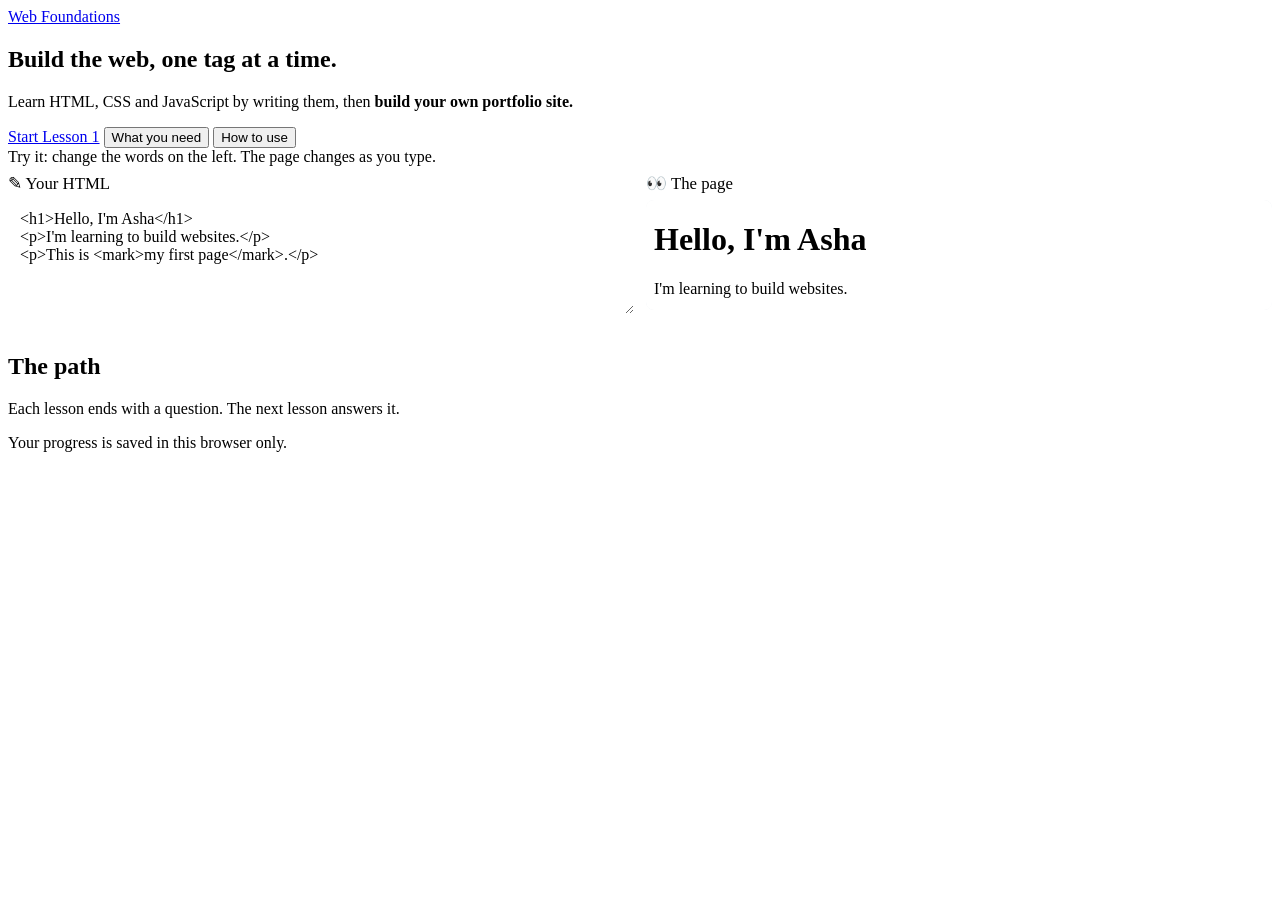
<file: index.html>
<!doctype html>
<html lang="en">
<head>
<meta charset="utf-8">
<meta name="viewport" content="width=device-width, initial-scale=1">
<title>Web Foundations</title>
<meta name="description" content="Learn HTML, CSS and JavaScript by writing them, then build your own portfolio site.">
<!-- Unlisted: shared by link, kept out of search engines. -->
<meta name="robots" content="noindex, nofollow">
<link rel="preconnect" href="https://fonts.googleapis.com">
<link rel="preconnect" href="https://fonts.gstatic.com" crossorigin>
<link href="https://fonts.googleapis.com/css2?family=Atkinson+Hyperlegible:wght@400;700&family=JetBrains+Mono:wght@400;600&family=Kalam:wght@400&family=Patrick+Hand&display=swap" rel="stylesheet">
<script>try{if(localStorage.getItem("notebook-theme")==="dark")document.documentElement.setAttribute("data-theme","dark")}catch(e){}</script>
<link rel="stylesheet" href="https://mo-ri-ch.github.io/study-notebook-design/v1/style.css">
<link rel="stylesheet" href="https://mo-ri-ch.github.io/study-notebook-design/v1/home.css">
</head>
<body>
<div class="wrap">
  <header class="topbar">
    <a class="home" href="./">Web Foundations</a>
  </header>

  <main>
    <section class="hero">
      <div>
        <h1>Build the web, <span class="swash">one tag at a time</span>.</h1>
        <p class="say">Learn HTML, CSS and JavaScript by writing them, then <b>build your own portfolio site.</b></p>
        <div class="actions">
          <a class="btn primary" href="lessons/lesson1.html">Start Lesson 1</a>
          <button data-note="needNote" aria-expanded="false" aria-controls="needNote">What you need</button>
          <button data-note="howNote" aria-expanded="false" aria-controls="howNote">How to use</button>
        </div>
        <div class="need" id="needNote" hidden>
          <button class="close" aria-label="Close">×</button>
          <div class="cols">
            <div>
              <h3>Helps to know</h3>
              <ul>
                <li><span class="yes">✓</span> How to use a web browser</li>
                <li><span class="yes">✓</span> How to type and copy text</li>
              </ul>
            </div>
            <div>
              <h3>You don't need</h3>
              <ul>
                <li><span class="no">✗</span> Any coding before</li>
                <li><span class="no">✗</span> To install anything: you write code right in these pages</li>
                <li><span class="no">✗</span> A powerful laptop</li>
              </ul>
            </div>
          </div>
        </div>
        <div class="need blue" id="howNote" hidden>
          <button class="close" aria-label="Close">×</button>
          <div class="cols">
            <div>
              <h3>Learning</h3>
              <ul>
                <li><span class="yes">1</span> Go in order.</li>
                <li><span class="yes">2</span> Guess before you look.</li>
                <li><span class="yes">3</span> Type in every editor. Break things!</li>
                <li><span class="yes">4</span> Take your own notes with the pen (P).</li>
              </ul>
            </div>
            <div>
              <h3>Teaching</h3>
              <ul>
                <li><span class="yes">B</span> Board: zoom and move</li>
                <li><span class="yes">← →</span> Move between parts</li>
                <li><span class="yes">Esc</span> Stop pen / guide / board</li>
                <li><span class="yes">?</span> Ask quizzes out loud first</li>
              </ul>
            </div>
          </div>
        </div>
      </div>

      <div class="activity">
        <div class="do">Try it: change the words on the left. The page changes as you type.</div>
        <div class="live" data-h="110"><textarea aria-label="Your HTML">
          <h1>Hello, I'm Asha</h1>
          <p>I'm learning to build websites.</p>
          <p>This is <mark>my first page</mark>.</p>
        </textarea></div>
      </div>
    </section>

    <h2 id="path">The path</h2>
    <p class="path-intro">Each lesson ends with a question. The next lesson answers it.</p>
    <ol class="path" id="pathList"></ol>

  </main>
  <footer class="site">Your progress is saved in this browser only.</footer>
</div>

<script src="assets/course.js"></script>
<script src="https://mo-ri-ch.github.io/study-notebook-design/v1/common.js"></script>
<script src="https://mo-ri-ch.github.io/study-notebook-design/v1/pen.js"></script>
<script src="https://mo-ri-ch.github.io/study-notebook-design/v1/home.js"></script>
<script src="assets/live.js"></script>
</body>
</html>
</file>
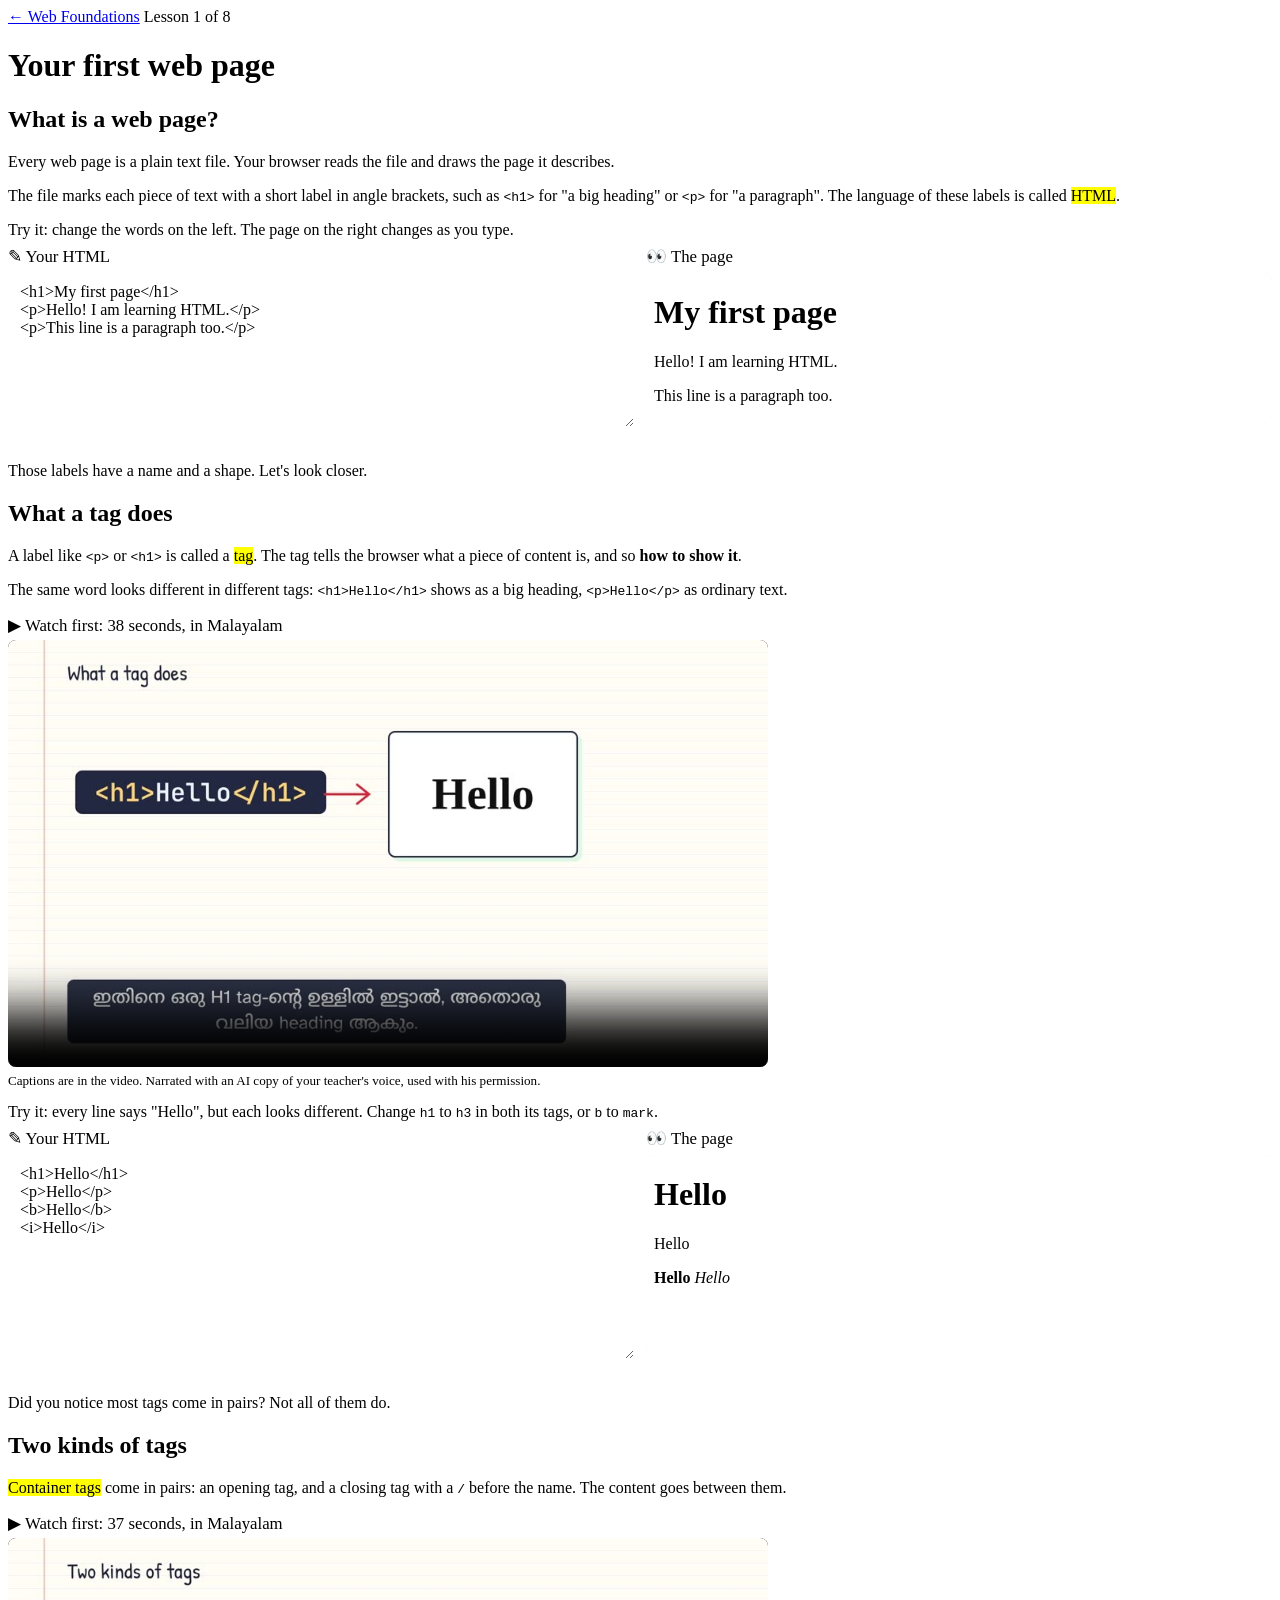
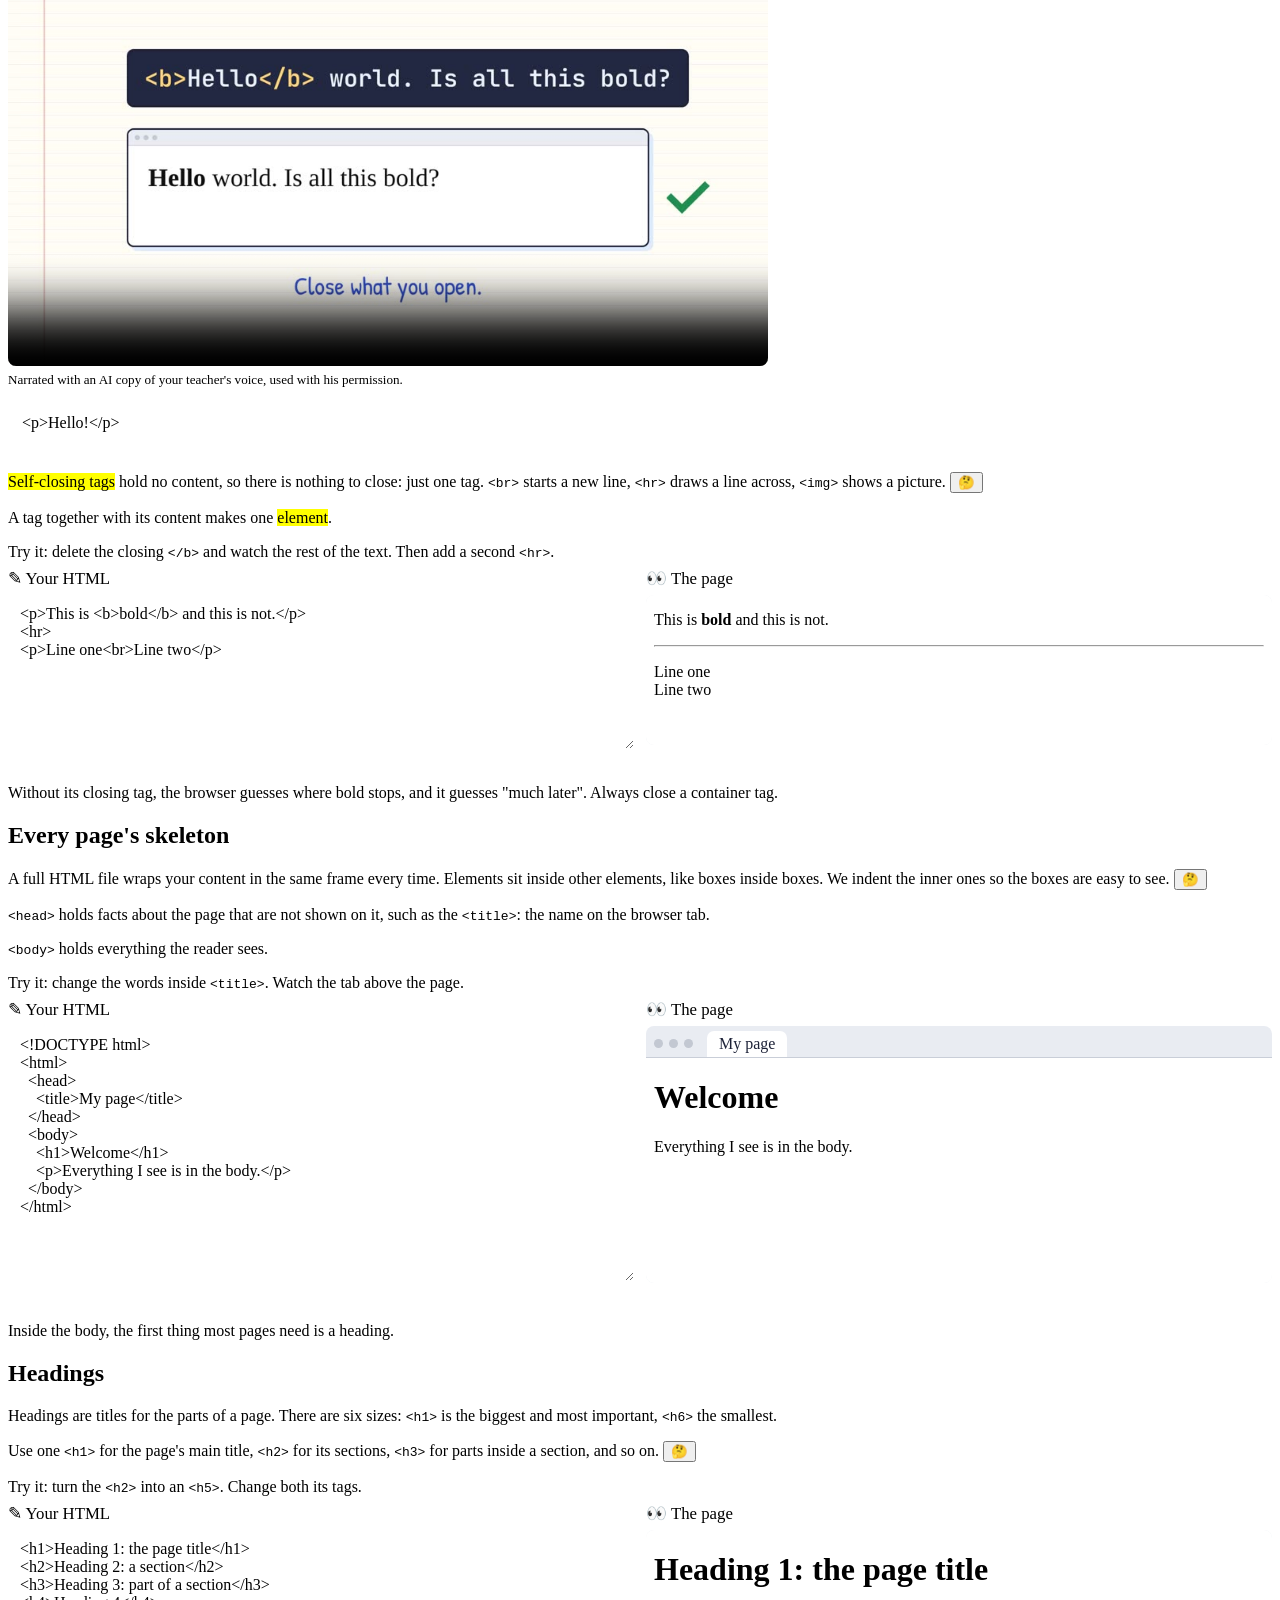
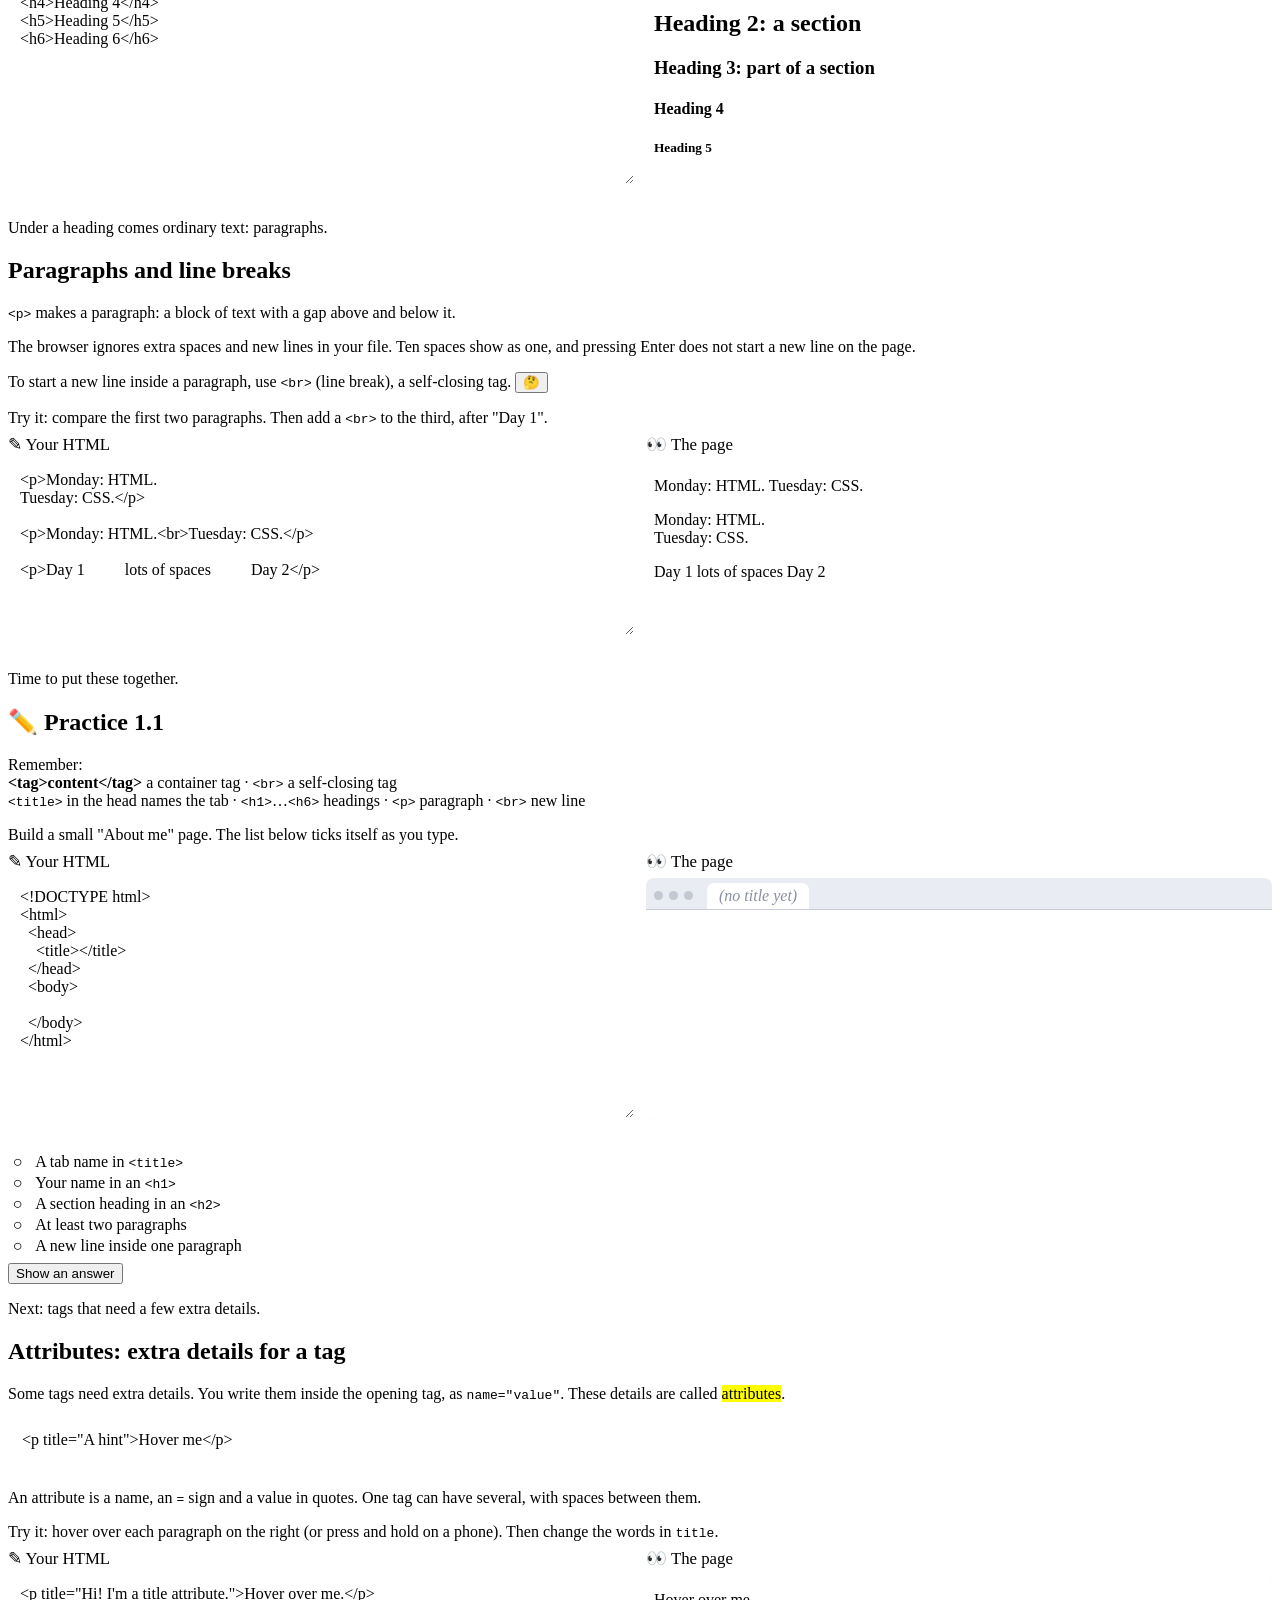
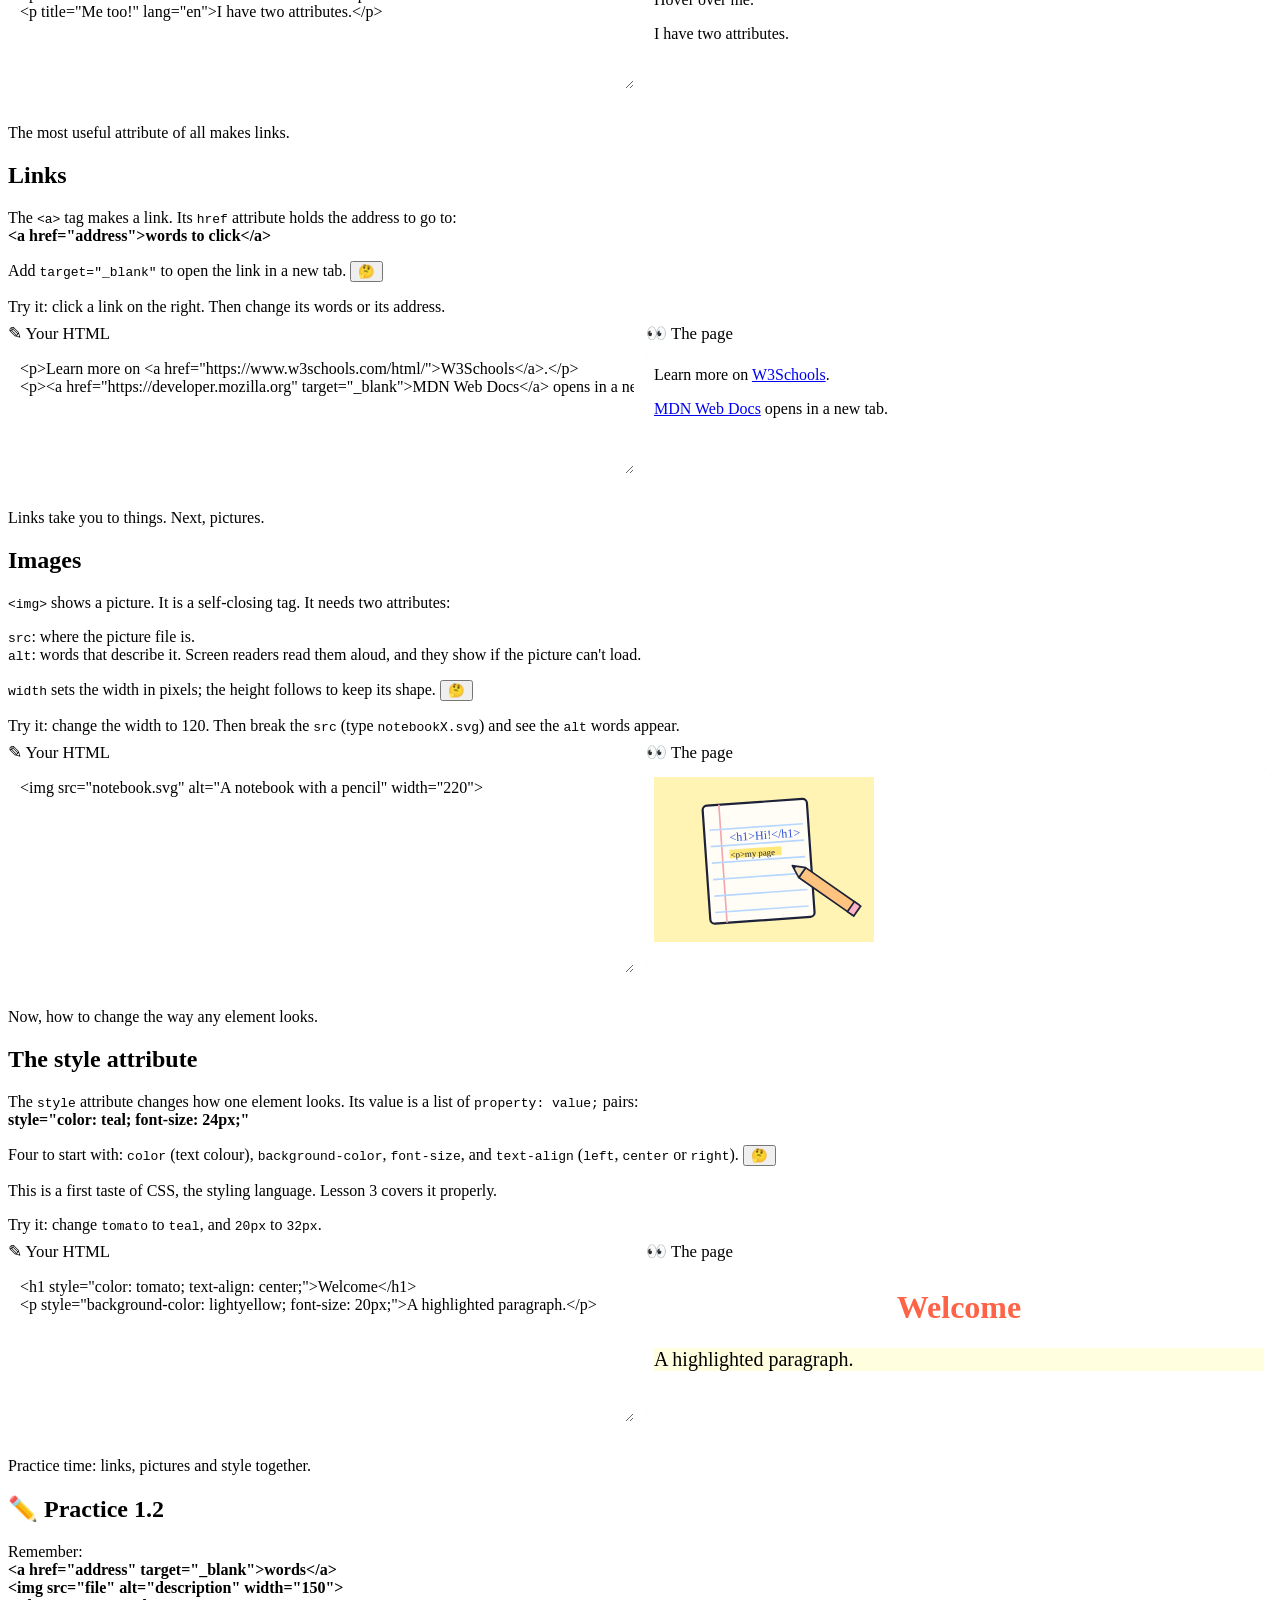
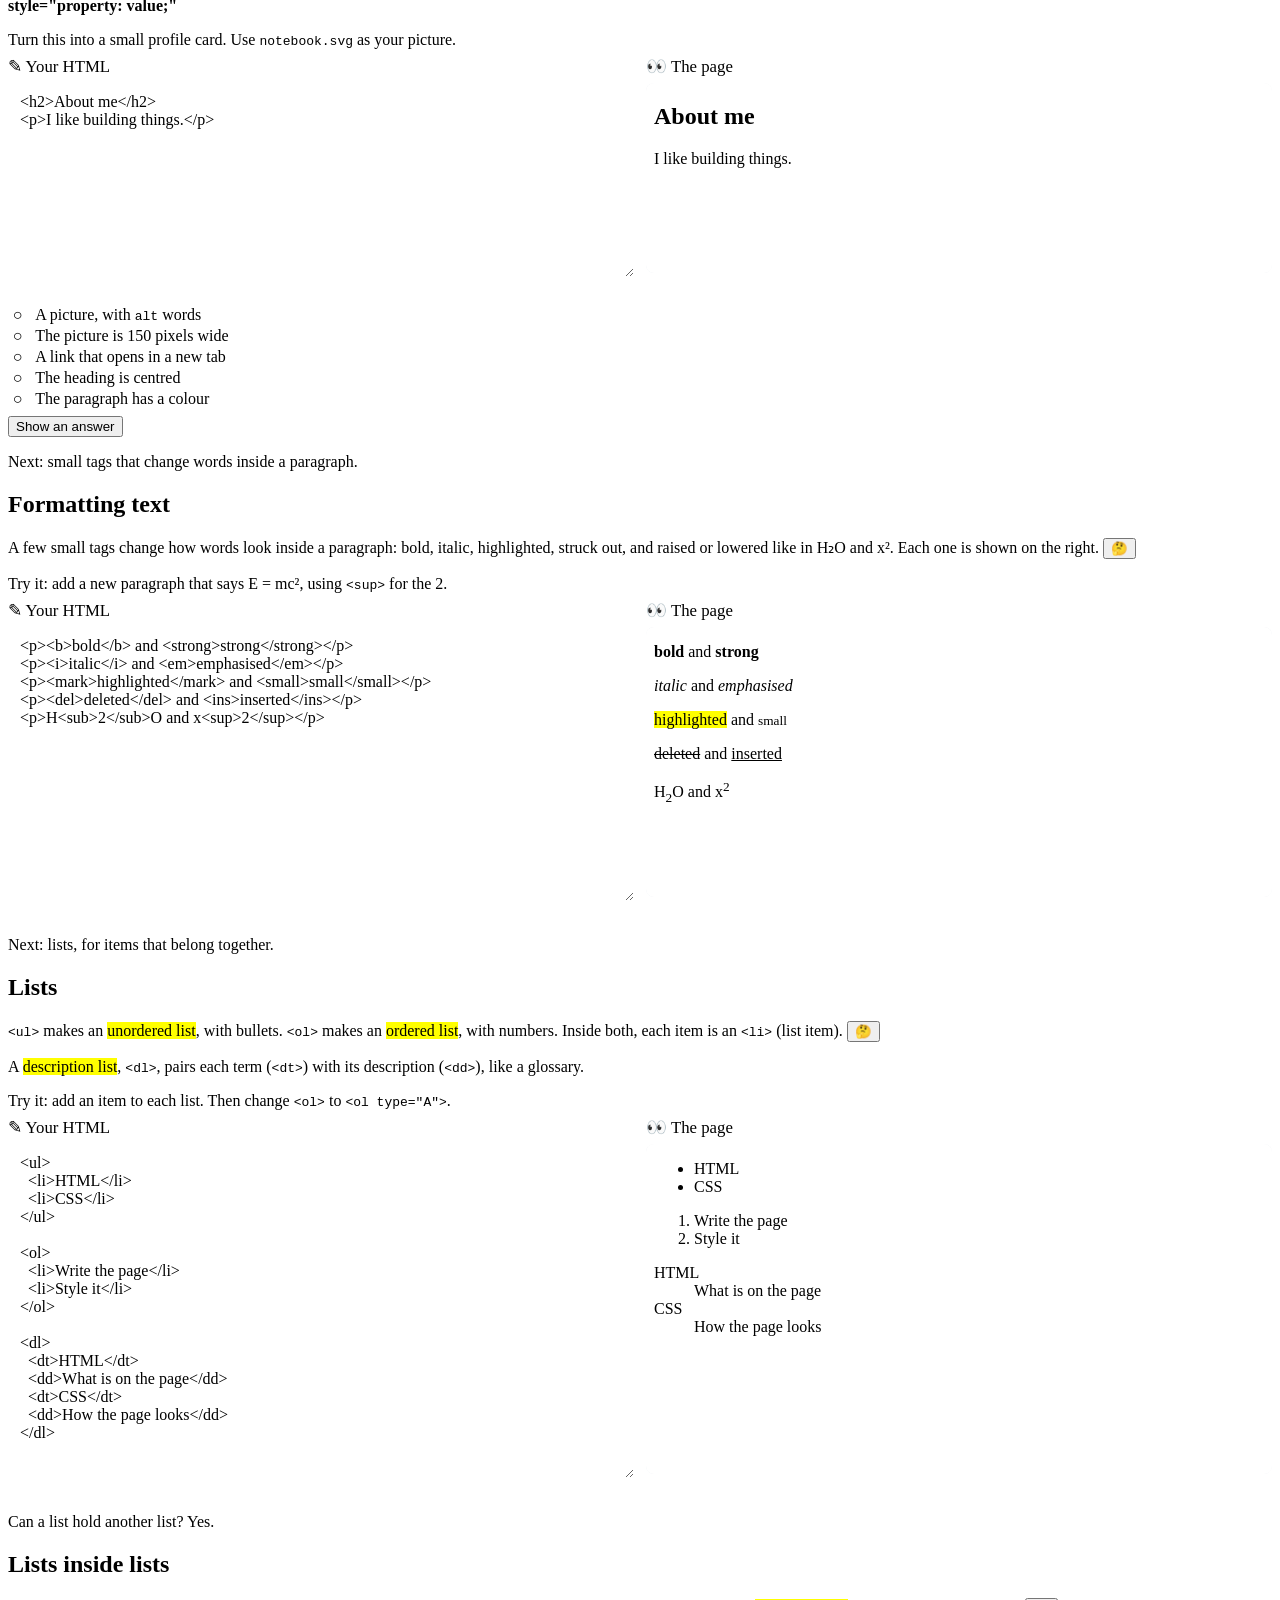
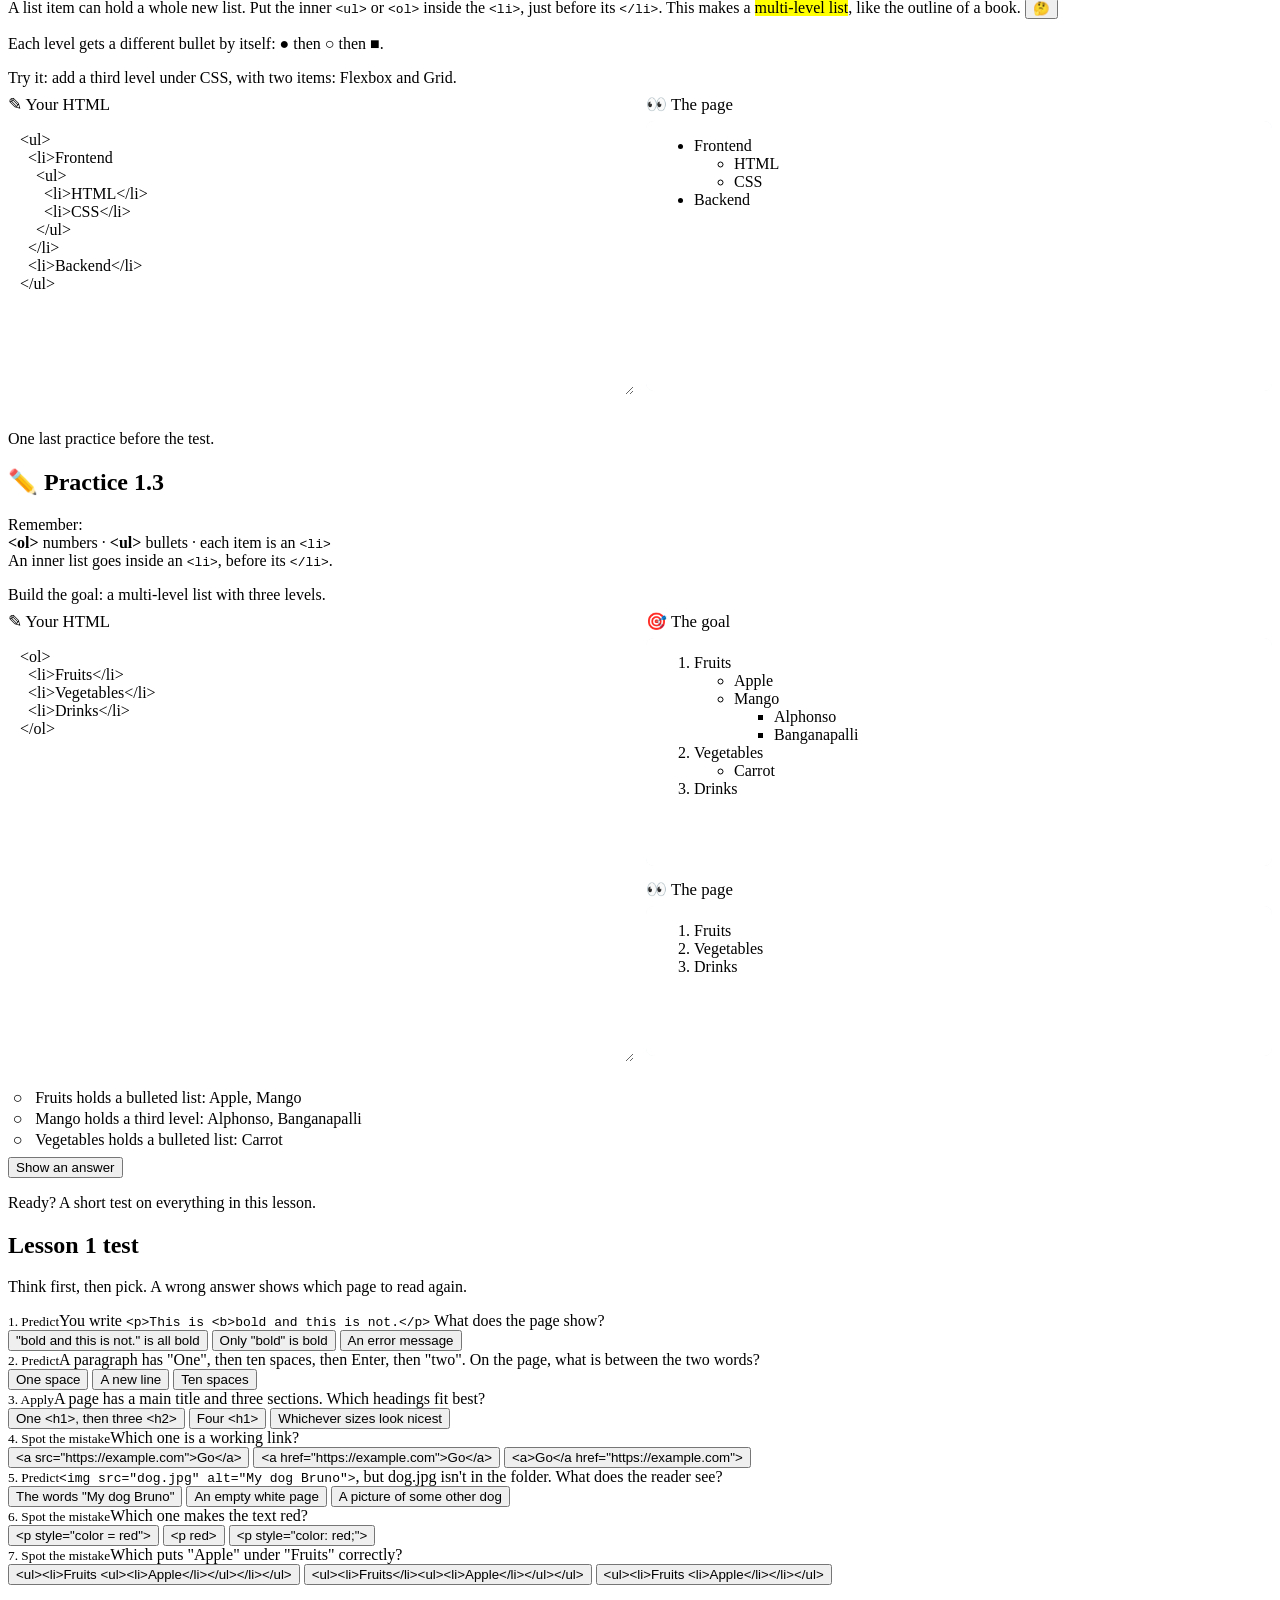
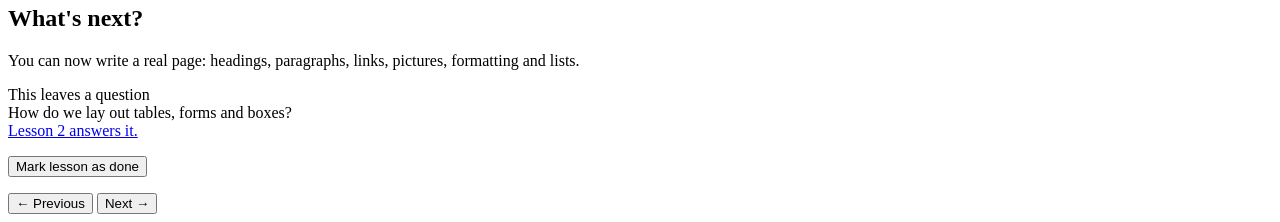
<file: lessons/lesson1.html>
<!doctype html>
<html lang="en">
<head>
<meta charset="utf-8">
<meta name="viewport" content="width=device-width, initial-scale=1">
<title>Your first web page · Web Foundations</title>
<meta name="description" content="Lesson 1 of Web Foundations: tags, headings, paragraphs, links, images and lists.">
<meta name="robots" content="noindex, nofollow">
<link rel="preconnect" href="https://fonts.googleapis.com">
<link rel="preconnect" href="https://fonts.gstatic.com" crossorigin>
<link href="https://fonts.googleapis.com/css2?family=Atkinson+Hyperlegible:wght@400;700&family=JetBrains+Mono:wght@400;600&family=Kalam:wght@400&family=Patrick+Hand&display=swap" rel="stylesheet">
<script>try{if(localStorage.getItem("notebook-theme")==="dark")document.documentElement.setAttribute("data-theme","dark")}catch(e){}</script>
<link rel="stylesheet" href="https://mo-ri-ch.github.io/study-notebook-design/v1/style.css">
<link rel="stylesheet" href="../assets/lesson.css">
</head>
<body data-pen="blue">
<div class="wrap">
  <header class="topbar">
    <a class="home" href="../">← Web Foundations</a>
    <span class="where">Lesson 1 of 8</span>
  </header>

  <main data-paged>
    <div class="paged-head">
      <h1>Your first web page</h1>
      <div class="progress" aria-label="Lesson parts"></div>
    </div>

    <!-- 1 -->
    <section class="part" data-title="What is a web page?">
      <h2>What is a web page?</h2>
      <p class="say">Every web page is a plain text file. Your browser reads the file and draws the page it describes.</p>
      <p class="say">The file marks each piece of text with a short label in angle brackets, such as <code>&lt;h1&gt;</code> for "a big heading" or <code>&lt;p&gt;</code> for "a paragraph". The language of these labels is called <mark data-peek="Short for HyperText Markup Language. “Markup” means labels added around text to say what each part is.">HTML</mark>.</p>
      <div class="activity">
        <div class="do">Try it: change the words on the left. The page on the right changes as you type.</div>
        <div class="live" data-h="150"><textarea aria-label="Your HTML">
          <h1>My first page</h1>
          <p>Hello! I am learning HTML.</p>
          <p>This line is a paragraph too.</p>
        </textarea></div>
      </div>
      <p class="hook">Those labels have a name and a shape. Let's look closer.</p>
    </section>

    <!-- 2 -->
    <section class="part" data-title="What a tag does">
      <h2>What a tag does</h2>
      <p class="say">A label like <code>&lt;p&gt;</code> or <code>&lt;h1&gt;</code> is called a <mark>tag</mark>. The tag tells the browser what a piece of content is, and so <b>how to show it</b>.</p>
      <p class="say">The same word looks different in different tags: <code>&lt;h1&gt;Hello&lt;/h1&gt;</code> shows as a big heading, <code>&lt;p&gt;Hello&lt;/p&gt;</code> as ordinary text.</p>
      <div class="lesson-video" data-no-swipe>
        <div class="vcap">▶ Watch first: 38 seconds, in Malayalam</div>
        <video controls preload="metadata" playsinline poster="../assets/video/what-a-tag-does.jpg" aria-label="Video: what a tag does, in Malayalam with captions">
          <source src="../assets/video/what-a-tag-does.mp4" type="video/mp4">
        </video>
        <div class="vnote">Captions are in the video. Narrated with an AI copy of your teacher's voice, used with his permission.</div>
      </div>
      <div class="activity">
        <div class="do">Try it: every line says "Hello", but each looks different. Change <code>h1</code> to <code>h3</code> in both its tags, or <code>b</code> to <code>mark</code>.</div>
        <div class="live" data-h="200"><textarea aria-label="Your HTML">
          <h1>Hello</h1>
          <p>Hello</p>
          <b>Hello</b>
          <i>Hello</i>
        </textarea></div>
      </div>
      <p class="hook">Did you notice most tags come in pairs? Not all of them do.</p>
    </section>

    <!-- 3 -->
    <section class="part" data-title="Two kinds of tags">
      <h2>Two kinds of tags</h2>
      <p class="say"><mark>Container tags</mark> come in pairs: an opening tag, and a closing tag with a <code>/</code> before the name. The content goes between them.</p>
      <div class="lesson-video" data-no-swipe>
        <div class="vcap">▶ Watch first: 37 seconds, in Malayalam</div>
        <video controls preload="metadata" playsinline poster="../assets/video/two-kinds-of-tags.jpg" aria-label="Video: two kinds of tags, in Malayalam">
          <source src="../assets/video/two-kinds-of-tags.mp4" type="video/mp4">
        </video>
        <div class="vnote">Narrated with an AI copy of your teacher's voice, used with his permission.</div>
      </div>
      <div class="anat"><span class="t" data-peek="Opening tag: “a paragraph starts here”.">&lt;p&gt;</span><span data-peek="Content: the words the reader sees.">Hello!</span><span class="t" data-peek="Closing tag: the same name with a / in front. “The paragraph ends here.”">&lt;/p&gt;</span></div>
      <p class="say"><mark>Self-closing tags</mark> hold no content, so there is nothing to close: just one tag. <code>&lt;br&gt;</code> starts a new line, <code>&lt;hr&gt;</code> draws a line across, <code>&lt;img&gt;</code> shows a picture.
        <button class="doubt" data-peek-from="dSelfClose" aria-label="A doubt">🤔</button></p>
      <p class="say">A tag together with its content makes one <mark>element</mark>.</p>
      <div class="activity">
        <div class="do">Try it: delete the closing <code>&lt;/b&gt;</code> and watch the rest of the text. Then add a second <code>&lt;hr&gt;</code>.</div>
        <div class="live" data-h="150"><textarea aria-label="Your HTML">
          <p>This is <b>bold</b> and this is not.</p>
          <hr>
          <p>Line one<br>Line two</p>
        </textarea></div>
      </div>
      <p class="hook">Without its closing tag, the browser guesses where bold stops, and it guesses "much later". Always close a container tag.</p>
      <div hidden id="dSelfClose"><b>I've seen <code>&lt;br /&gt;</code> with a slash. Is that different?</b><br>No, it's the same tag. In HTML the slash is optional. Self-closing tags are also called <b>empty</b> or <b>void</b> elements.</div>
    </section>

    <!-- 4 -->
    <section class="part" data-title="Every page's skeleton">
      <h2>Every page's skeleton</h2>
      <p class="say">A full HTML file wraps your content in the same frame every time. Elements sit inside other elements, like boxes inside boxes. We indent the inner ones so the boxes are easy to see.
        <button class="doubt" data-peek-from="dDoctype" aria-label="A doubt">🤔</button></p>
      <p class="say"><code>&lt;head&gt;</code> holds facts about the page that are not shown on it, such as the <code>&lt;title&gt;</code>: the name on the browser tab.</p>
      <p class="say"><code>&lt;body&gt;</code> holds everything the reader sees.</p>
      <div class="activity">
        <div class="do">Try it: change the words inside <code>&lt;title&gt;</code>. Watch the tab above the page.</div>
        <div class="live" data-h="225" data-tab="1"><textarea aria-label="Your HTML">
          <!DOCTYPE html>
          <html>
            <head>
              <title>My page</title>
            </head>
            <body>
              <h1>Welcome</h1>
              <p>Everything I see is in the body.</p>
            </body>
          </html>
        </textarea></div>
      </div>
      <p class="hook">Inside the body, the first thing most pages need is a heading.</p>
      <div hidden id="dDoctype"><b>What is <code>&lt;!DOCTYPE html&gt;</code> for?</b><br>It tells the browser "this is a modern HTML page". It always goes on the very first line, and it has no closing tag.</div>
    </section>

    <!-- 5 -->
    <section class="part" data-title="Headings">
      <h2>Headings</h2>
      <p class="say">Headings are titles for the parts of a page. There are six sizes: <code>&lt;h1&gt;</code> is the biggest and most important, <code>&lt;h6&gt;</code> the smallest.</p>
      <p class="say">Use one <code>&lt;h1&gt;</code> for the page's main title, <code>&lt;h2&gt;</code> for its sections, <code>&lt;h3&gt;</code> for parts inside a section, and so on.
        <button class="doubt" data-peek-from="dHeadSize" aria-label="A doubt">🤔</button></p>
      <div class="activity">
        <div class="do">Try it: turn the <code>&lt;h2&gt;</code> into an <code>&lt;h5&gt;</code>. Change both its tags.</div>
        <div class="live" data-h="250"><textarea aria-label="Your HTML">
          <h1>Heading 1: the page title</h1>
          <h2>Heading 2: a section</h2>
          <h3>Heading 3: part of a section</h3>
          <h4>Heading 4</h4>
          <h5>Heading 5</h5>
          <h6>Heading 6</h6>
        </textarea></div>
      </div>
      <p class="hook">Under a heading comes ordinary text: paragraphs.</p>
      <div hidden id="dHeadSize"><b>Can I pick <code>&lt;h3&gt;</code> just because I like its size?</b><br>Better not. Search engines and screen readers use headings to understand how the page is organised. To change the size of text, use CSS (coming in Lesson 3).</div>
    </section>

    <!-- 6 -->
    <section class="part" data-title="Paragraphs and line breaks">
      <h2>Paragraphs and line breaks</h2>
      <p class="say"><code>&lt;p&gt;</code> makes a paragraph: a block of text with a gap above and below it.</p>
      <p class="say">The browser ignores extra spaces and new lines in your file. Ten spaces show as one, and pressing Enter does not start a new line on the page.</p>
      <p class="say">To start a new line inside a paragraph, use <code>&lt;br&gt;</code> (line break), a self-closing tag.
        <button class="doubt" data-peek-from="dSpace" aria-label="A doubt">🤔</button></p>
      <div class="activity">
        <div class="do">Try it: compare the first two paragraphs. Then add a <code>&lt;br&gt;</code> to the third, after "Day 1".</div>
        <div class="live" data-h="170"><textarea aria-label="Your HTML">
          <p>Monday: HTML.
          Tuesday: CSS.</p>

          <p>Monday: HTML.<br>Tuesday: CSS.</p>

          <p>Day 1          lots of spaces          Day 2</p>
        </textarea></div>
      </div>
      <p class="hook">Time to put these together.</p>
      <div hidden id="dSpace"><b>How do I get a bigger gap, then?</b><br>With CSS, using margin and padding (coming in Lesson 3). Don't stack many <code>&lt;br&gt;</code> tags to make space.</div>
    </section>

    <!-- 7 · practice -->
    <section class="part" data-nonum data-title="✏️ Practice 1.1">
      <h2>✏️ Practice 1.1</h2>
      <p class="say">Remember:<br><b class="eqbox">&lt;tag&gt;content&lt;/tag&gt;</b> a container tag · <code>&lt;br&gt;</code> a self-closing tag<br><code>&lt;title&gt;</code> in the head names the tab · <code>&lt;h1&gt;</code>…<code>&lt;h6&gt;</code> headings · <code>&lt;p&gt;</code> paragraph · <code>&lt;br&gt;</code> new line</p>
      <div class="activity">
        <div class="do">Build a small "About me" page. The list below ticks itself as you type.</div>
        <div class="live" data-h="210" data-tab="1" data-check="aboutMe" data-answer="aboutMeAnswer"><textarea aria-label="Your HTML">
          <!DOCTYPE html>
          <html>
            <head>
              <title></title>
            </head>
            <body>

            </body>
          </html>
        </textarea></div>
      </div>
      <script type="text/plain" id="aboutMeAnswer">
        <!DOCTYPE html>
        <html>
          <head>
            <title>About Asha</title>
          </head>
          <body>
            <h1>Asha Menon</h1>
            <h2>What I'm learning</h2>
            <p>HTML, CSS and JavaScript.</p>
            <p>Email: asha@example.com<br>City: Kochi</p>
          </body>
        </html>
      </script>
      <p class="hook">Next: tags that need a few extra details.</p>
    </section>

    <!-- 8 -->
    <section class="part" data-title="Attributes">
      <h2>Attributes: extra details for a tag</h2>
      <p class="say">Some tags need extra details. You write them inside the opening tag, as <code>name="value"</code>. These details are called <mark>attributes</mark>.</p>
      <div class="anat"><span class="t">&lt;p</span> <span class="a" data-peek="The attribute's name: which detail this is. title adds a small hint that pops up on hover.">title</span>=<span class="v" data-peek="The value, always inside quotes.">"A hint"</span><span class="t">&gt;</span>Hover me<span class="t">&lt;/p&gt;</span></div>
      <p class="say">An attribute is a name, an <code>=</code> sign and a value in quotes. One tag can have several, with spaces between them.</p>
      <div class="activity">
        <div class="do">Try it: hover over each paragraph on the right (or press and hold on a phone). Then change the words in <code>title</code>.</div>
        <div class="live" data-h="110"><textarea aria-label="Your HTML">
          <p title="Hi! I'm a title attribute.">Hover over me.</p>
          <p title="Me too!" lang="en">I have two attributes.</p>
        </textarea></div>
      </div>
      <p class="hook">The most useful attribute of all makes links.</p>
    </section>

    <!-- 9 -->
    <section class="part" data-title="Links">
      <h2>Links</h2>
      <p class="say">The <code>&lt;a&gt;</code> tag makes a link. Its <code>href</code> attribute holds the address to go to:<br>
        <b class="eqbox">&lt;a href="address"&gt;words to click&lt;/a&gt;</b></p>
      <p class="say">Add <code>target="_blank"</code> to open the link in a new tab.
        <button class="doubt" data-peek-from="dHref" aria-label="A doubt">🤔</button></p>
      <div class="activity">
        <div class="do">Try it: click a link on the right. Then change its words or its address.</div>
        <div class="live" data-h="120"><textarea aria-label="Your HTML">
          <p>Learn more on <a href="https://www.w3schools.com/html/">W3Schools</a>.</p>
          <p><a href="https://developer.mozilla.org" target="_blank">MDN Web Docs</a> opens in a new tab.</p>
        </textarea></div>
      </div>
      <p class="hook">Links take you to things. Next, pictures.</p>
      <div hidden id="dHref"><b>What else can <code>href</code> point to?</b><br>Another page of your own site, like <code>href="about.html"</code>.<br>An email address: <code>href="mailto:you@example.com"</code> opens the reader's email app.</div>
    </section>

    <!-- 10 -->
    <section class="part" data-title="Images">
      <h2>Images</h2>
      <p class="say"><code>&lt;img&gt;</code> shows a picture. It is a self-closing tag. It needs two attributes:</p>
      <p class="say"><code>src</code>: where the picture file is.<br><code>alt</code>: words that describe it. Screen readers read them aloud, and they show if the picture can't load.</p>
      <p class="say"><code>width</code> sets the width in <span data-peek="The tiny dots a screen is made of. A laptop screen is about 1,400 pixels wide.">pixels</span>; the height follows to keep its shape.
        <button class="doubt" data-peek-from="dSrc" aria-label="A doubt">🤔</button></p>
      <div class="activity">
        <div class="do">Try it: change the width to 120. Then break the <code>src</code> (type <code>notebookX.svg</code>) and see the <code>alt</code> words appear.</div>
        <div class="live" data-h="200"><textarea aria-label="Your HTML">
          <img src="notebook.svg" alt="A notebook with a pencil" width="220">
        </textarea></div>
      </div>
      <p class="hook">Now, how to change the way any element looks.</p>
      <div hidden id="dSrc"><b>Where does a picture's address come from?</b><br>Put the picture file in the same folder as your HTML file and write its name: <code>src="photo.jpg"</code>.<br>Or use the full web address of a picture online, starting with <code>https://</code>.</div>
    </section>

    <!-- 11 -->
    <section class="part" data-title="The style attribute">
      <h2>The style attribute</h2>
      <p class="say">The <code>style</code> attribute changes how one element looks. Its value is a list of <code>property: value;</code> pairs:<br>
        <b class="eqbox">style="color: teal; font-size: 24px;"</b></p>
      <p class="say">Four to start with: <code>color</code> (text colour), <code>background-color</code>, <code>font-size</code>, and <code>text-align</code> (<code>left</code>, <code>center</code> or <code>right</code>).
        <button class="doubt" data-peek-from="dColors" aria-label="A doubt">🤔</button></p>
      <p class="say">This is a first taste of <span data-peek="Short for Cascading Style Sheets: the language for how pages look.">CSS</span>, the styling language. Lesson 3 covers it properly.</p>
      <div class="activity">
        <div class="do">Try it: change <code>tomato</code> to <code>teal</code>, and <code>20px</code> to <code>32px</code>.</div>
        <div class="live" data-h="150"><textarea aria-label="Your HTML">
          <h1 style="color: tomato; text-align: center;">Welcome</h1>
          <p style="background-color: lightyellow; font-size: 20px;">A highlighted paragraph.</p>
        </textarea></div>
      </div>
      <p class="hook">Practice time: links, pictures and style together.</p>
      <div hidden id="dColors"><b>Which colour names can I use?</b><br>About 140 names work, such as <code>red</code>, <code>teal</code>, <code>tomato</code> or <code>gold</code>. You can also use colour codes like <code>#ff6347</code> (explained in Lesson 3).</div>
    </section>

    <!-- 12 · practice -->
    <section class="part" data-nonum data-title="✏️ Practice 1.2">
      <h2>✏️ Practice 1.2</h2>
      <p class="say">Remember:<br><b class="eqbox">&lt;a href="address" target="_blank"&gt;words&lt;/a&gt;</b><br><b class="eqbox">&lt;img src="file" alt="description" width="150"&gt;</b><br><b class="eqbox">style="property: value;"</b></p>
      <div class="activity">
        <div class="do">Turn this into a small profile card. Use <code>notebook.svg</code> as your picture.</div>
        <div class="live" data-h="190" data-check="card" data-answer="cardAnswer"><textarea aria-label="Your HTML">
          <h2>About me</h2>
          <p>I like building things.</p>
        </textarea></div>
      </div>
      <script type="text/plain" id="cardAnswer">
        <h2 style="text-align: center;">About me</h2>
        <img src="notebook.svg" alt="My notebook" width="150">
        <p style="color: teal;">I like building things.</p>
        <p><a href="https://github.com" target="_blank">My GitHub</a></p>
      </script>
      <p class="hook">Next: small tags that change words inside a paragraph.</p>
    </section>

    <!-- 13 -->
    <section class="part" data-title="Formatting text">
      <h2>Formatting text</h2>
      <p class="say">A few small tags change how words look inside a paragraph: bold, italic, highlighted, struck out, and raised or lowered like in H₂O and x². Each one is shown on the right.
        <button class="doubt" data-peek-from="dStrong" aria-label="A doubt">🤔</button></p>
      <div class="activity">
        <div class="do">Try it: add a new paragraph that says E = mc², using <code>&lt;sup&gt;</code> for the 2.</div>
        <div class="live" data-h="270"><textarea aria-label="Your HTML">
          <p><b>bold</b> and <strong>strong</strong></p>
          <p><i>italic</i> and <em>emphasised</em></p>
          <p><mark>highlighted</mark> and <small>small</small></p>
          <p><del>deleted</del> and <ins>inserted</ins></p>
          <p>H<sub>2</sub>O and x<sup>2</sup></p>
        </textarea></div>
      </div>
      <p class="hook">Next: lists, for items that belong together.</p>
      <div hidden id="dStrong"><b>What's the difference between <code>&lt;b&gt;</code> and <code>&lt;strong&gt;</code>?</b><br>They look the same. <code>&lt;strong&gt;</code> also means "this is important", so screen readers stress it. In the same way, <code>&lt;em&gt;</code> means "say this with emphasis", while <code>&lt;i&gt;</code> is only italic.</div>
    </section>

    <!-- 14 -->
    <section class="part" data-title="Lists">
      <h2>Lists</h2>
      <p class="say"><code>&lt;ul&gt;</code> makes an <mark>unordered list</mark>, with bullets. <code>&lt;ol&gt;</code> makes an <mark>ordered list</mark>, with numbers. Inside both, each item is an <code>&lt;li&gt;</code> (list item).
        <button class="doubt" data-peek-from="dOl" aria-label="A doubt">🤔</button></p>
      <p class="say">A <mark>description list</mark>, <code>&lt;dl&gt;</code>, pairs each term (<code>&lt;dt&gt;</code>) with its description (<code>&lt;dd&gt;</code>), like a glossary.</p>
      <div class="activity">
        <div class="do">Try it: add an item to each list. Then change <code>&lt;ol&gt;</code> to <code>&lt;ol type="A"&gt;</code>.</div>
        <div class="live" data-h="330"><textarea aria-label="Your HTML">
          <ul>
            <li>HTML</li>
            <li>CSS</li>
          </ul>

          <ol>
            <li>Write the page</li>
            <li>Style it</li>
          </ol>

          <dl>
            <dt>HTML</dt>
            <dd>What is on the page</dd>
            <dt>CSS</dt>
            <dd>How the page looks</dd>
          </dl>
        </textarea></div>
      </div>
      <p class="hook">Can a list hold another list? Yes.</p>
      <div hidden id="dOl"><b>Can the numbers start at 5, or be letters?</b><br>Yes. <code>&lt;ol start="5"&gt;</code> starts counting at 5.<br><code>&lt;ol type="A"&gt;</code> uses A, B, C, and <code>type="i"</code> uses i, ii, iii.</div>
    </section>

    <!-- 15 -->
    <section class="part" data-title="Lists inside lists">
      <h2>Lists inside lists</h2>
      <p class="say">A list item can hold a whole new list. Put the inner <code>&lt;ul&gt;</code> or <code>&lt;ol&gt;</code> inside the <code>&lt;li&gt;</code>, just before its <code>&lt;/li&gt;</code>. This makes a <mark>multi-level list</mark>, like the outline of a book.
        <button class="doubt" data-peek-from="dNest" aria-label="A doubt">🤔</button></p>
      <p class="say">Each level gets a different bullet by itself: ● then ○ then ■.</p>
      <div class="activity">
        <div class="do">Try it: add a third level under CSS, with two items: Flexbox and Grid.</div>
        <div class="live" data-h="270"><textarea aria-label="Your HTML">
          <ul>
            <li>Frontend
              <ul>
                <li>HTML</li>
                <li>CSS</li>
              </ul>
            </li>
            <li>Backend</li>
          </ul>
        </textarea></div>
      </div>
      <p class="hook">One last practice before the test.</p>
      <div hidden id="dNest"><b>Why must the inner list go inside the <code>&lt;li&gt;</code>?</b><br>Only <code>&lt;li&gt;</code> elements may sit directly inside <code>&lt;ul&gt;</code> or <code>&lt;ol&gt;</code>. The inner list belongs to one item, so it goes inside that item.</div>
    </section>

    <!-- 16 · practice -->
    <section class="part" data-nonum data-title="✏️ Practice 1.3">
      <h2>✏️ Practice 1.3</h2>
      <p class="say">Remember:<br><b class="eqbox">&lt;ol&gt;</b> numbers · <b class="eqbox">&lt;ul&gt;</b> bullets · each item is an <code>&lt;li&gt;</code><br>An inner list goes inside an <code>&lt;li&gt;</code>, before its <code>&lt;/li&gt;</code>.</p>
      <div class="activity">
        <div class="do">Build the goal: a multi-level list with three levels.</div>
        <div class="live" data-h="150" data-goal="shopGoal" data-goal-h="228" data-check="shop" data-answer="shopGoal"><textarea aria-label="Your HTML">
          <ol>
            <li>Fruits</li>
            <li>Vegetables</li>
            <li>Drinks</li>
          </ol>
        </textarea></div>
      </div>
      <script type="text/plain" id="shopGoal">
        <ol>
          <li>Fruits
            <ul>
              <li>Apple</li>
              <li>Mango
                <ul>
                  <li>Alphonso</li>
                  <li>Banganapalli</li>
                </ul>
              </li>
            </ul>
          </li>
          <li>Vegetables
            <ul>
              <li>Carrot</li>
            </ul>
          </li>
          <li>Drinks</li>
        </ol>
      </script>
      <p class="hook">Ready? A short test on everything in this lesson.</p>
    </section>

    <!-- 17 -->
    <section class="part" data-title="Lesson test">
      <h2>Lesson 1 test</h2>
      <p class="say">Think first, then pick. A wrong answer shows which page to read again.</p>
      <div class="test" data-test="1">
        <div class="quiz" data-page="lesson1.html#3" data-topic="Two kinds of tags" data-right="Right. With no closing tag, the browser keeps the text bold well past where you meant it to stop.">
          <div class="q"><small>1. Predict</small>You write <code>&lt;p&gt;This is &lt;b&gt;bold and this is not.&lt;/p&gt;</code> What does the page show?</div>
          <div class="options">
            <button data-right>"bold and this is not." is all bold</button>
            <button data-why="The browser has no closing tag telling it where bold ends, so it doesn't stop after one word.">Only "bold" is bold</button>
            <button data-why="Browsers don't show an error. They guess, and draw the page anyway.">An error message</button>
          </div>
          <div class="feedback"></div>
        </div>
        <div class="quiz" data-page="lesson1.html#6" data-topic="Paragraphs and line breaks" data-right="Right. The browser squeezes all those spaces and the new line into a single space.">
          <div class="q"><small>2. Predict</small>A paragraph has "One", then ten spaces, then Enter, then "two". On the page, what is between the two words?</div>
          <div class="options">
            <button data-right>One space</button>
            <button data-why="Pressing Enter in the file doesn't start a new line on the page. That needs &lt;br&gt;.">A new line</button>
            <button data-why="Extra spaces in the file are squeezed into one.">Ten spaces</button>
          </div>
          <div class="feedback"></div>
        </div>
        <div class="quiz" data-page="lesson1.html#5" data-topic="Headings" data-right="Right. One h1 for the page title, then an h2 for each section.">
          <div class="q"><small>3. Apply</small>A page has a main title and three sections. Which headings fit best?</div>
          <div class="options">
            <button data-right>One &lt;h1&gt;, then three &lt;h2&gt;</button>
            <button data-why="A page has one main title, so only one h1. Sections go one level down.">Four &lt;h1&gt;</button>
            <button data-why="Headings show how the page is organised; pick the level by meaning, not by size.">Whichever sizes look nicest</button>
          </div>
          <div class="feedback"></div>
        </div>
        <div class="quiz" data-page="lesson1.html#9" data-topic="Links" data-right="Right. The address goes in href, inside the opening &lt;a&gt; tag.">
          <div class="q"><small>4. Spot the mistake</small>Which one is a working link?</div>
          <div class="options">
            <button data-why="src is for pictures. A link's address goes in href.">&lt;a src="https://example.com"&gt;Go&lt;/a&gt;</button>
            <button data-right>&lt;a href="https://example.com"&gt;Go&lt;/a&gt;</button>
            <button data-why="An attribute goes inside the opening tag, not in the closing one.">&lt;a&gt;Go&lt;/a href="https://example.com"&gt;</button>
          </div>
          <div class="feedback"></div>
        </div>
        <div class="quiz" data-page="lesson1.html#10" data-topic="Images" data-right="Right. When the picture can't load, the browser shows the alt words instead.">
          <div class="q"><small>5. Predict</small><code>&lt;img src="dog.jpg" alt="My dog Bruno"&gt;</code>, but dog.jpg isn't in the folder. What does the reader see?</div>
          <div class="options">
            <button data-right>The words "My dog Bruno"</button>
            <button data-why="The browser still draws the page; only the picture is missing.">An empty white page</button>
            <button data-why="The browser can't guess a picture. It falls back to the alt words.">A picture of some other dog</button>
          </div>
          <div class="feedback"></div>
        </div>
        <div class="quiz" data-page="lesson1.html#11" data-topic="The style attribute" data-right="Right. Each pair is property: value; with a colon and a semicolon.">
          <div class="q"><small>6. Spot the mistake</small>Which one makes the text red?</div>
          <div class="options">
            <button data-why="Inside style, a property and its value are joined with a colon, not =.">&lt;p style="color = red"&gt;</button>
            <button data-why="red isn't an attribute of its own. It goes inside style, after color:.">&lt;p red&gt;</button>
            <button data-right>&lt;p style="color: red;"&gt;</button>
          </div>
          <div class="feedback"></div>
        </div>
        <div class="quiz" data-page="lesson1.html#15" data-topic="Lists inside lists" data-right="Right. The inner list sits inside the Fruits item, before its &lt;/li&gt;.">
          <div class="q"><small>7. Spot the mistake</small>Which puts "Apple" under "Fruits" correctly?</div>
          <div class="options">
            <button data-right>&lt;ul&gt;&lt;li&gt;Fruits &lt;ul&gt;&lt;li&gt;Apple&lt;/li&gt;&lt;/ul&gt;&lt;/li&gt;&lt;/ul&gt;</button>
            <button data-why="Here the inner list comes after &lt;/li&gt;, so it sits directly inside the outer &lt;ul&gt;. Only &lt;li&gt; may go there.">&lt;ul&gt;&lt;li&gt;Fruits&lt;/li&gt;&lt;ul&gt;&lt;li&gt;Apple&lt;/li&gt;&lt;/ul&gt;&lt;/ul&gt;</button>
            <button data-why="An item can't go straight inside another item; it needs its own &lt;ul&gt; or &lt;ol&gt; around it.">&lt;ul&gt;&lt;li&gt;Fruits &lt;li&gt;Apple&lt;/li&gt;&lt;/li&gt;&lt;/ul&gt;</button>
          </div>
          <div class="feedback"></div>
        </div>
      </div>
    </section>

    <!-- 18 -->
    <section class="part" data-title="What's next?">
      <h2>What's next?</h2>
      <p class="say">You can now write a real page: headings, paragraphs, links, pictures, formatting and lists.</p>
      <div class="open-question">
        <div>This leaves a question</div>
        <div class="big">How do we lay out tables, forms and boxes?</div>
        <div><a href="lesson2.html">Lesson 2 answers it.</a></div>
      </div>
      <p><button class="done-toggle" data-done="1">Mark lesson as done</button></p>
    </section>
  </main>
</div>

<nav class="pagebar" aria-label="Move between parts">
  <div class="inner">
    <button data-page-back>← Previous</button>
    <span data-page-label></span>
    <button class="primary" data-page-next>Next →</button>
  </div>
</nav>

<script>
// Checklists for the practice pages (read by assets/live.js)
const text = el => (el && el.textContent || "").trim();
window.LIVE_CHECKS = {
  aboutMe: [
    { say: "A tab name in <code>&lt;title&gt;</code>", hint: "Type words between &lt;title&gt; and &lt;/title&gt;.", test: d => d.title.trim() !== "" },
    { say: "Your name in an <code>&lt;h1&gt;</code>", hint: "Inside the body: &lt;h1&gt;Your name&lt;/h1&gt;", test: d => text(d.querySelector("body h1")) !== "" },
    { say: "A section heading in an <code>&lt;h2&gt;</code>", hint: "Something like &lt;h2&gt;What I'm learning&lt;/h2&gt;", test: d => text(d.querySelector("body h2")) !== "" },
    { say: "At least two paragraphs", hint: "Each paragraph is its own &lt;p&gt;…&lt;/p&gt;.", test: d => [...d.querySelectorAll("body p")].filter(p => text(p)).length >= 2 },
    { say: "A new line inside one paragraph", hint: "Put &lt;br&gt; between two lines of the same &lt;p&gt;.", test: d => !!d.querySelector("p br") },
  ],
  card: [
    { say: "A picture, with <code>alt</code> words", hint: "&lt;img src=\"notebook.svg\" alt=\"…\"&gt;", test: d => { const i = d.querySelector("img"); return !!i && (i.getAttribute("alt") || "").trim() !== "" && i.complete && i.naturalWidth > 0; } },
    { say: "The picture is 150 pixels wide", hint: "Add width=\"150\" to the img tag.", test: d => { const i = d.querySelector("img"); return !!i && i.getAttribute("width") === "150"; } },
    { say: "A link that opens in a new tab", hint: "&lt;a href=\"https://…\" target=\"_blank\"&gt;words&lt;/a&gt;", test: d => !!d.querySelector('a[href][target="_blank"]') },
    { say: "The heading is centred", hint: "Add style=\"text-align: center;\" to the h2.", test: d => [...d.querySelectorAll("h1,h2,h3,h4,h5,h6")].some(h => h.style.textAlign === "center") },
    { say: "The paragraph has a colour", hint: "Add style=\"color: teal;\" to the p.", test: d => [...d.querySelectorAll("p")].some(p => p.style.color !== "") },
  ],
  shop: [
    { say: "Fruits holds a bulleted list: Apple, Mango", hint: "Put &lt;ul&gt;&lt;li&gt;Apple&lt;/li&gt;&lt;li&gt;Mango&lt;/li&gt;&lt;/ul&gt; inside the Fruits &lt;li&gt;.", test: d => { const li = d.querySelector("ol > li"); const ul = li && li.querySelector(":scope > ul"); return !!ul && /apple/i.test(ul.textContent) && /mango/i.test(ul.textContent); } },
    { say: "Mango holds a third level: Alphonso, Banganapalli", hint: "Inside the Mango &lt;li&gt;, before its &lt;/li&gt;, add another &lt;ul&gt;.", test: d => [...d.querySelectorAll("ol > li > ul > li")].some(li => /mango/i.test(li.firstChild && li.firstChild.textContent || "") && li.querySelectorAll(":scope > ul > li").length >= 2) },
    { say: "Vegetables holds a bulleted list: Carrot", hint: "Same idea as Fruits: a &lt;ul&gt; inside the Vegetables &lt;li&gt;.", test: d => { const li = d.querySelectorAll("ol > li")[1]; const ul = li && li.querySelector(":scope > ul"); return !!ul && /carrot/i.test(ul.textContent); } },
  ],
};
</script>
<script src="../assets/course.js"></script>
<script src="https://mo-ri-ch.github.io/study-notebook-design/v1/common.js"></script>
<script src="https://mo-ri-ch.github.io/study-notebook-design/v1/pen.js"></script>
<script src="https://mo-ri-ch.github.io/study-notebook-design/v1/guide.js"></script>
<script src="../assets/live.js"></script>
</body>
</html>
</file>
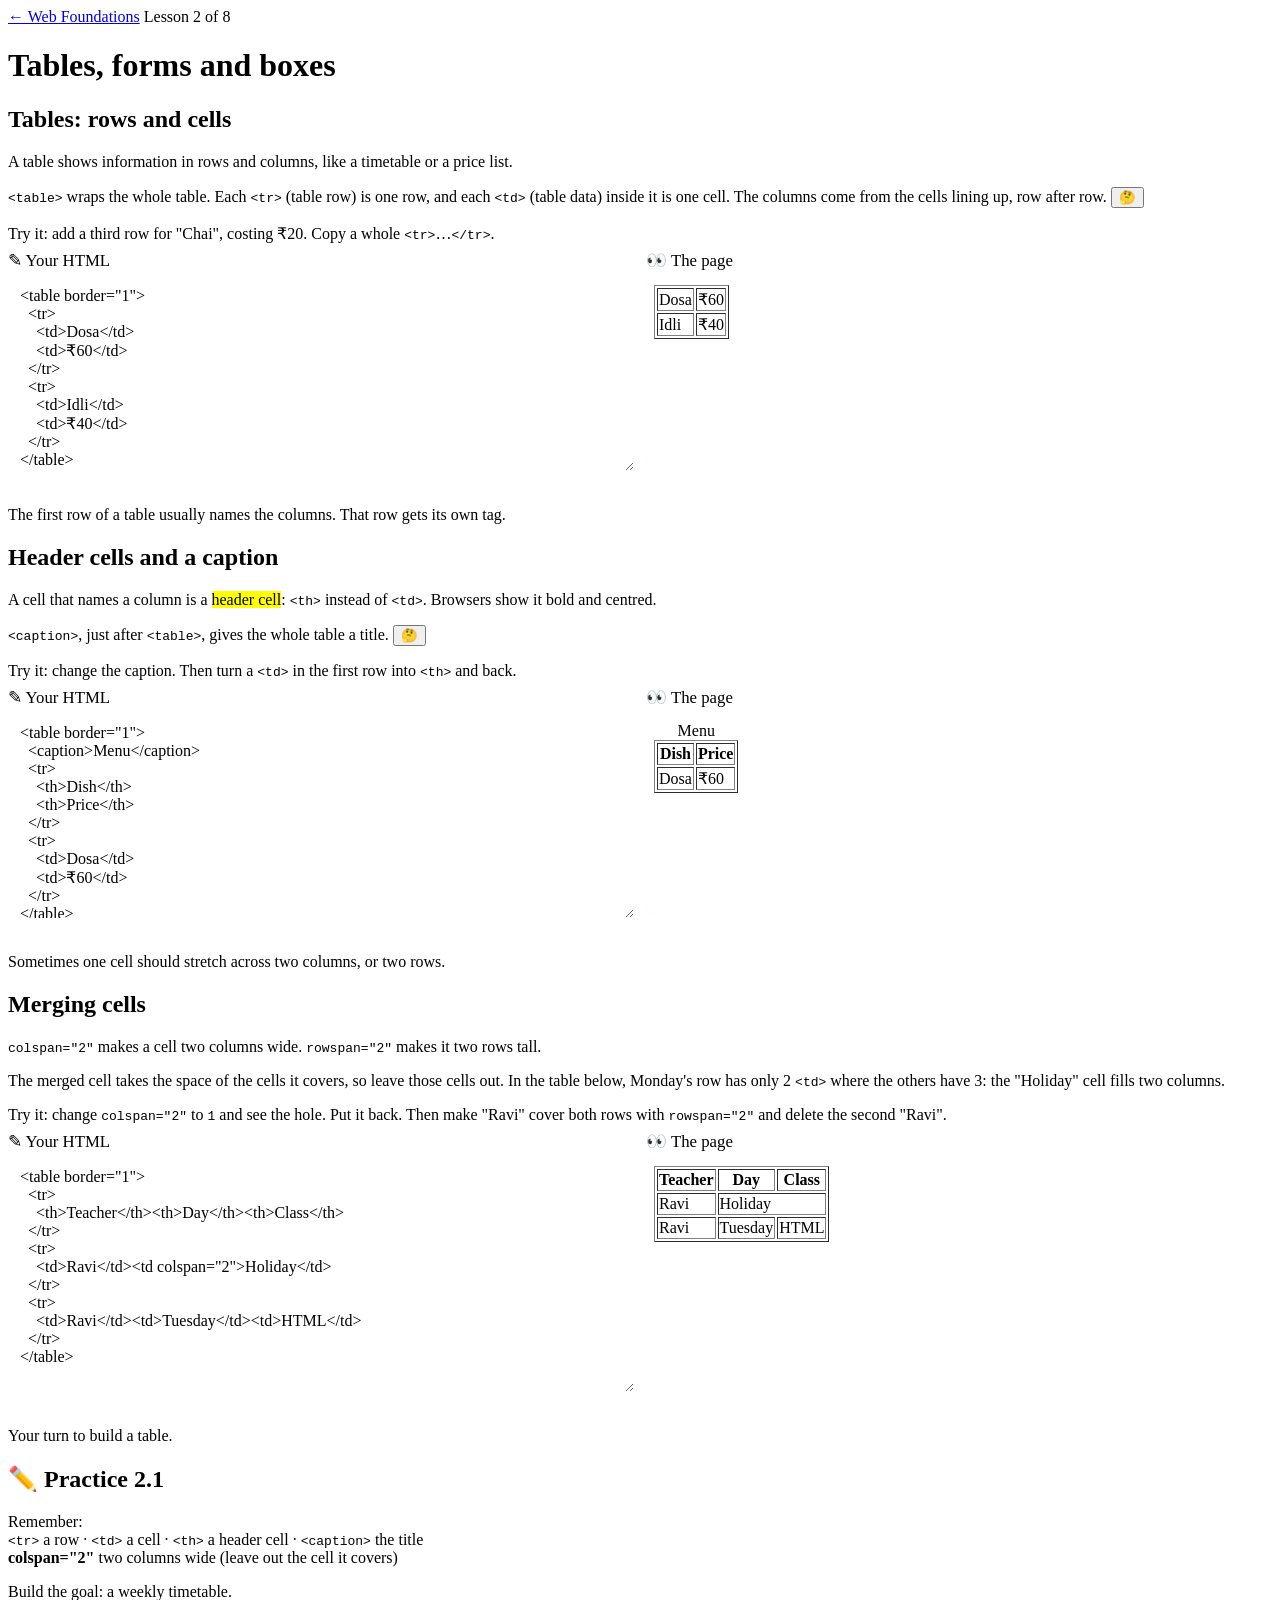
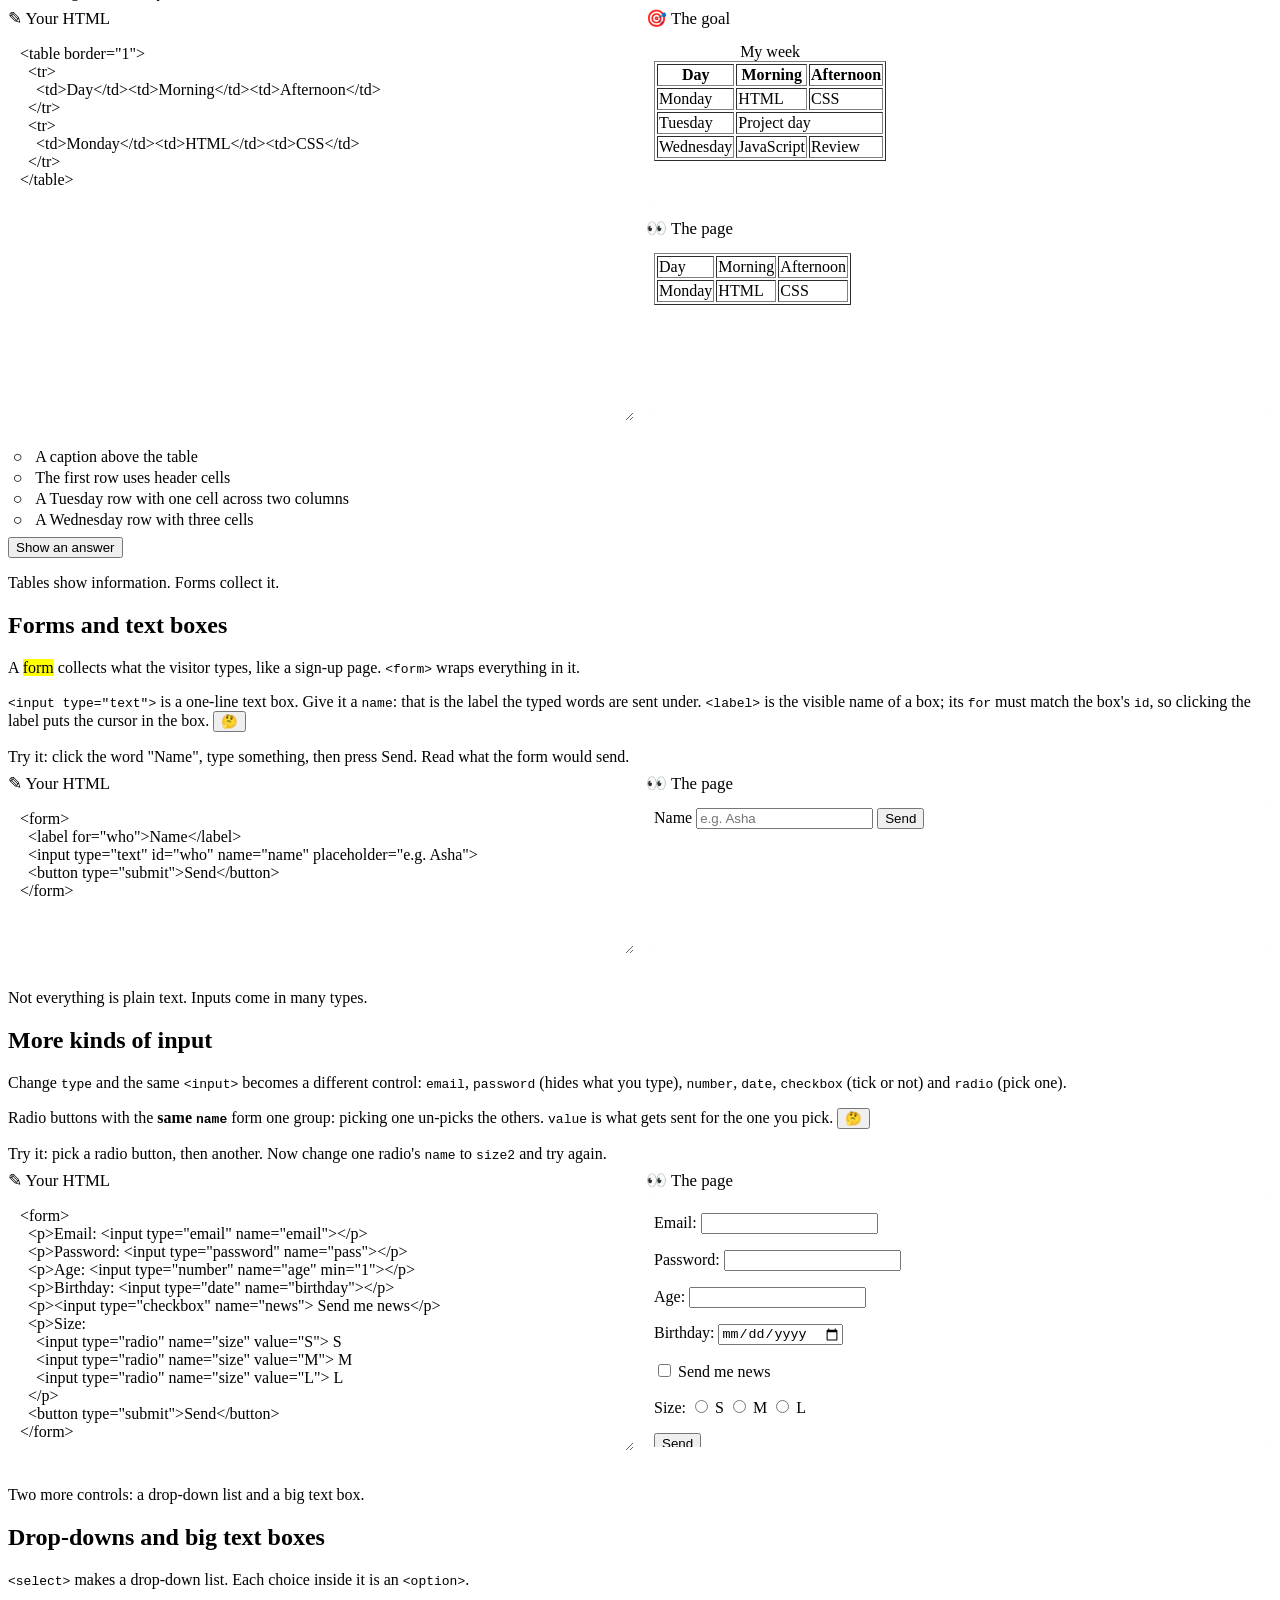
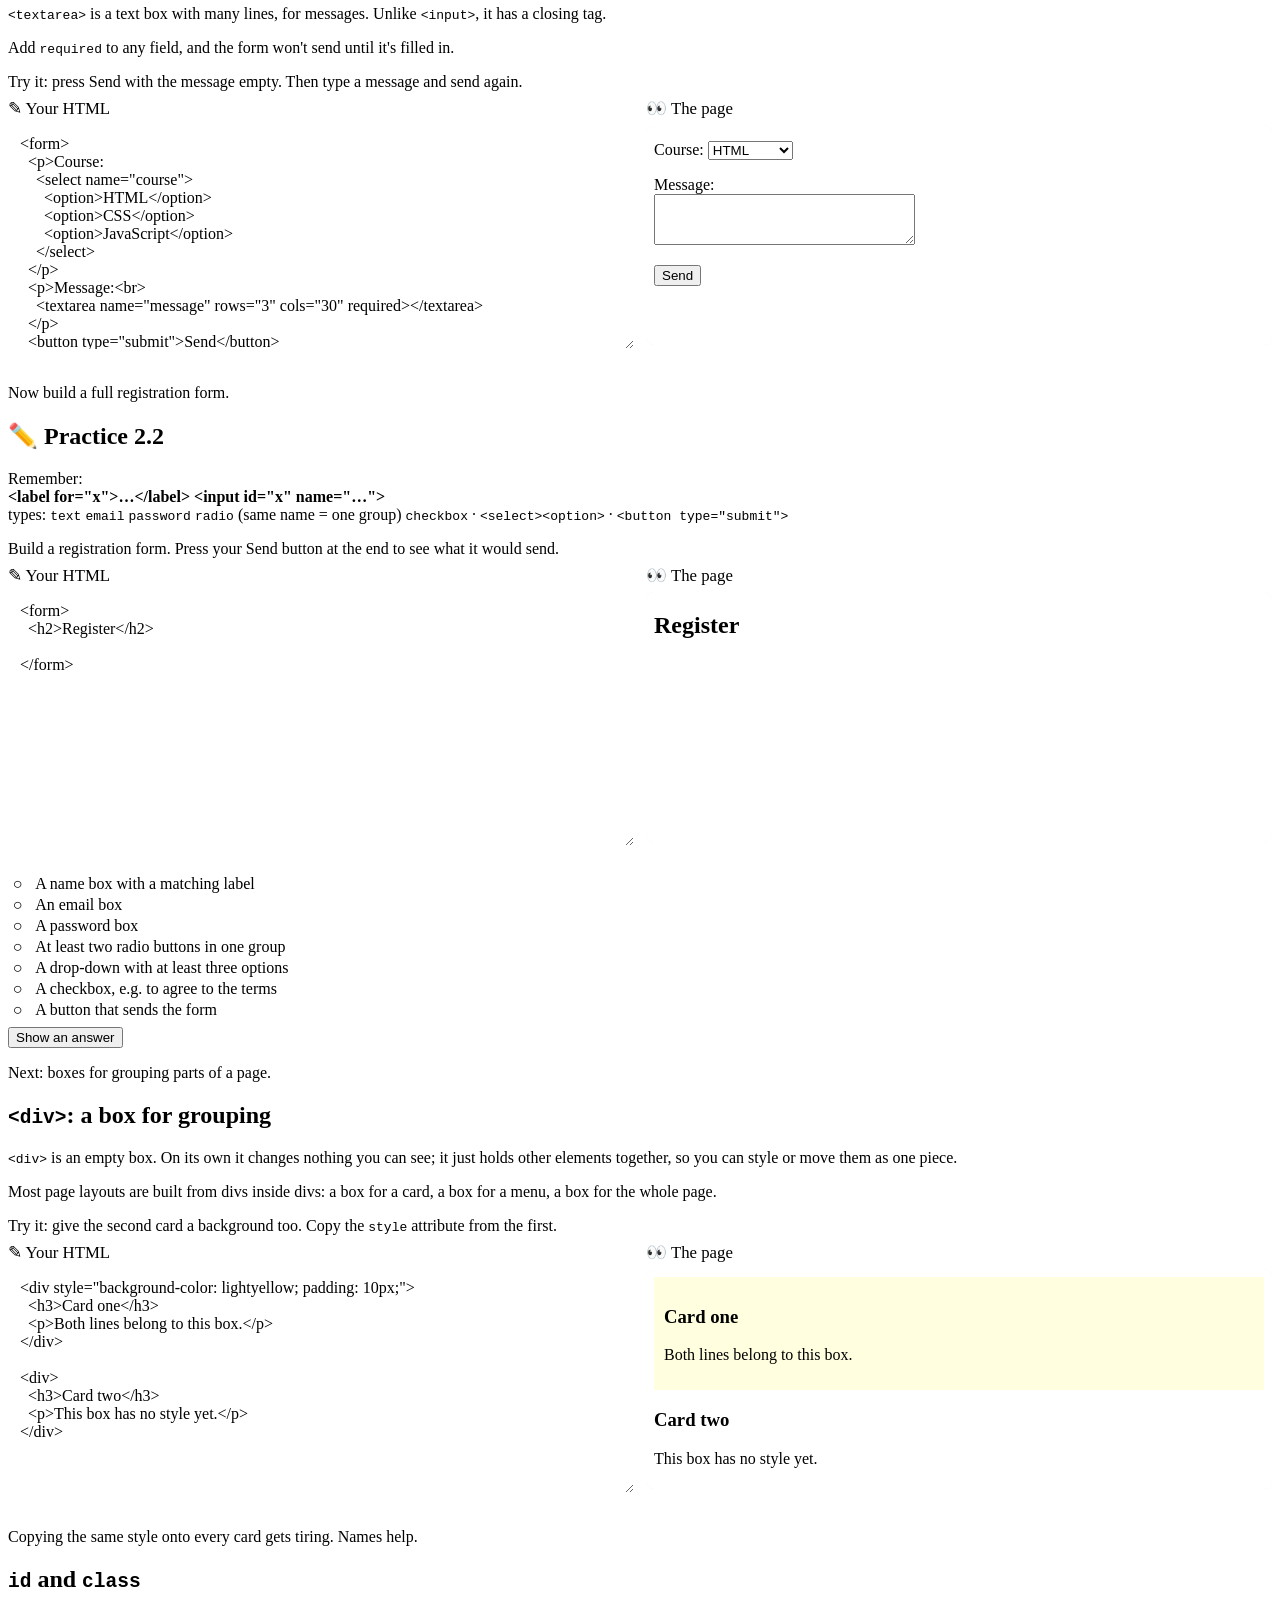
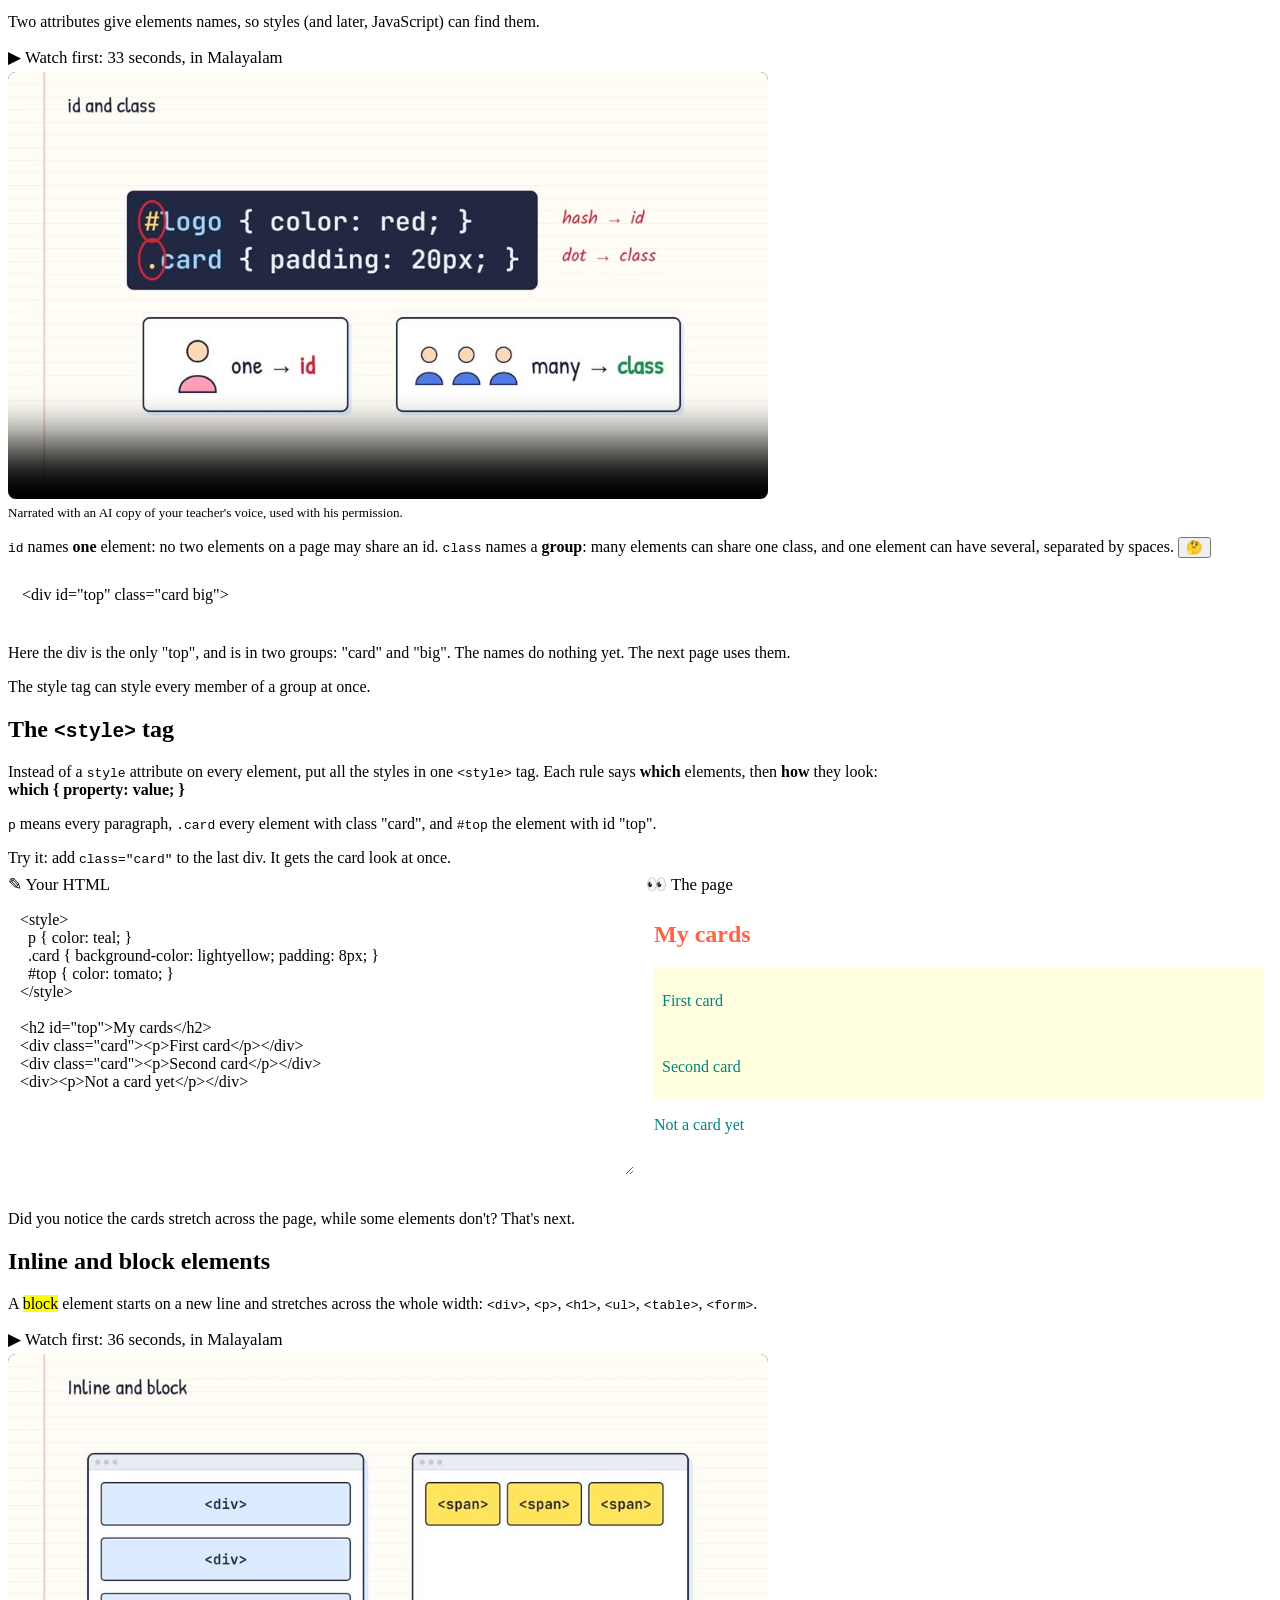
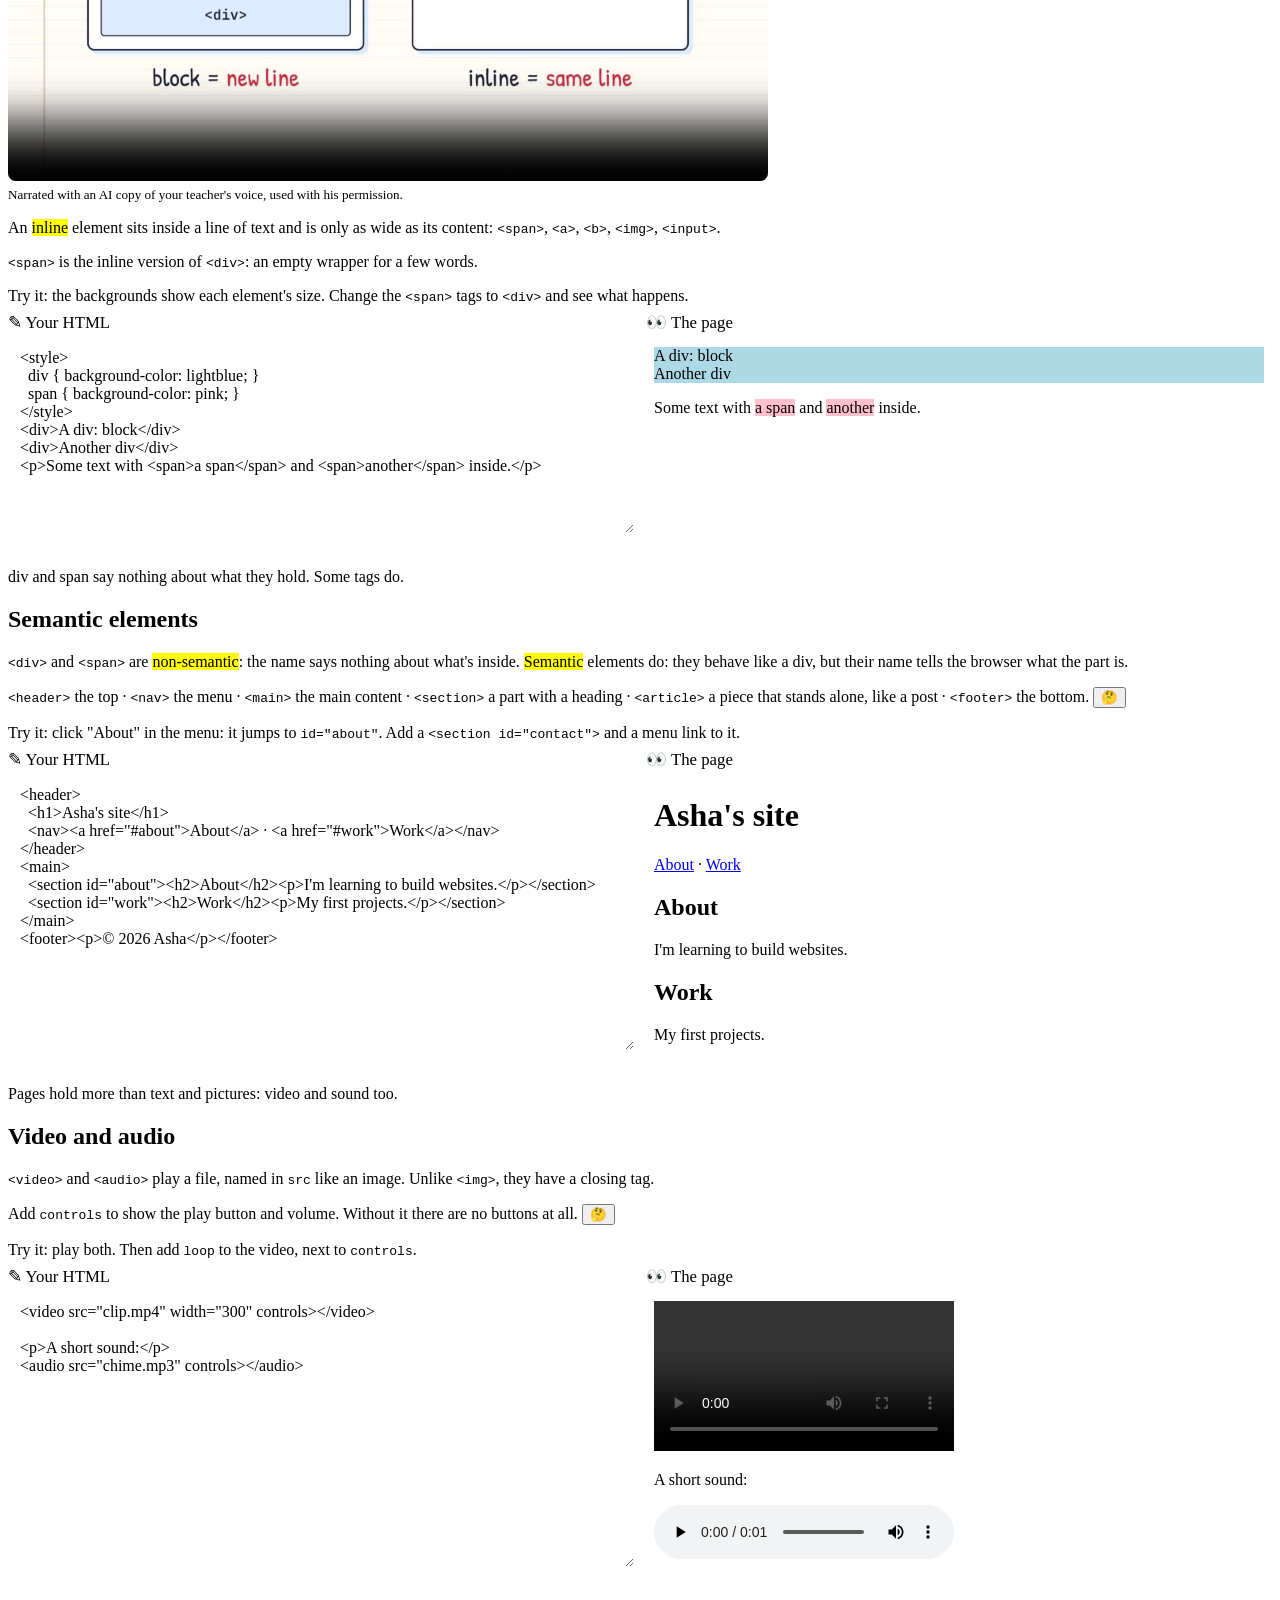
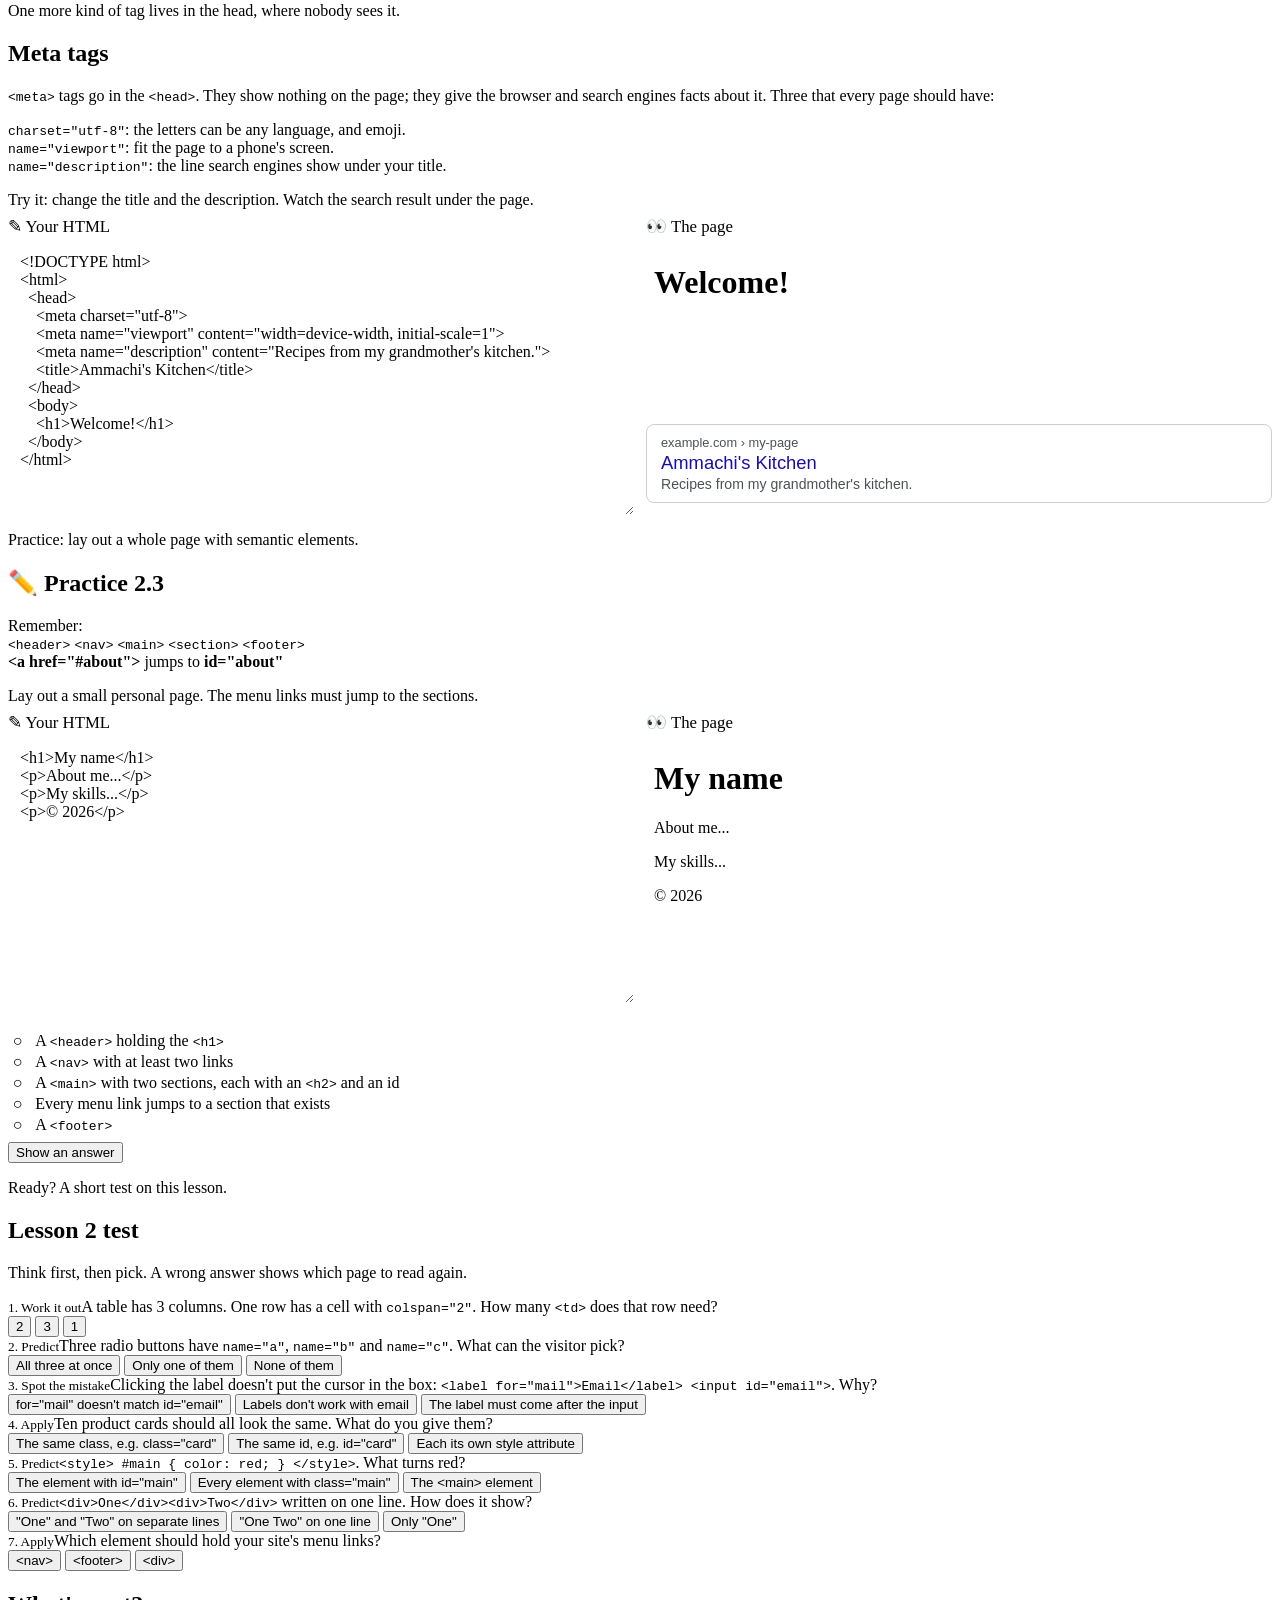
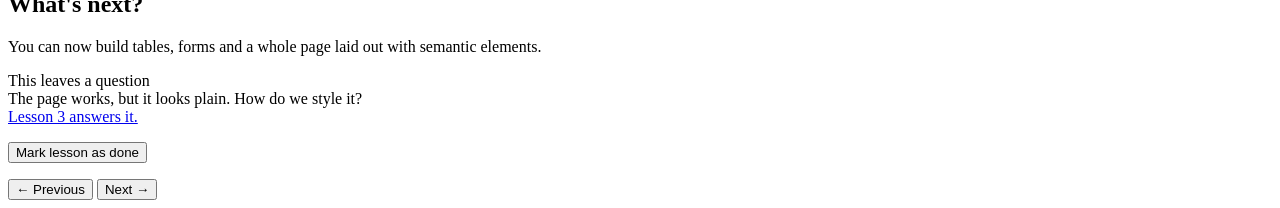
<file: lessons/lesson2.html>
<!doctype html>
<html lang="en">
<head>
<meta charset="utf-8">
<meta name="viewport" content="width=device-width, initial-scale=1">
<title>Tables, forms and boxes · Web Foundations</title>
<meta name="description" content="Lesson 2 of Web Foundations: tables, forms, div, id and class, the style tag, semantic elements, video, audio and meta tags.">
<meta name="robots" content="noindex, nofollow">
<link rel="preconnect" href="https://fonts.googleapis.com">
<link rel="preconnect" href="https://fonts.gstatic.com" crossorigin>
<link href="https://fonts.googleapis.com/css2?family=Atkinson+Hyperlegible:wght@400;700&family=JetBrains+Mono:wght@400;600&family=Kalam:wght@400&family=Patrick+Hand&display=swap" rel="stylesheet">
<script>try{if(localStorage.getItem("notebook-theme")==="dark")document.documentElement.setAttribute("data-theme","dark")}catch(e){}</script>
<link rel="stylesheet" href="https://mo-ri-ch.github.io/study-notebook-design/v1/style.css">
<link rel="stylesheet" href="../assets/lesson.css">
</head>
<body data-pen="green">
<div class="wrap">
  <header class="topbar">
    <a class="home" href="../">← Web Foundations</a>
    <span class="where">Lesson 2 of 8</span>
  </header>

  <main data-paged>
    <div class="paged-head">
      <h1>Tables, forms and boxes</h1>
      <div class="progress" aria-label="Lesson parts"></div>
    </div>

    <!-- 1 -->
    <section class="part" data-title="Tables: rows and cells">
      <h2>Tables: rows and cells</h2>
      <p class="say">A table shows information in rows and columns, like a timetable or a price list.</p>
      <p class="say"><code>&lt;table&gt;</code> wraps the whole table. Each <code>&lt;tr&gt;</code> (table row) is one row, and each <code>&lt;td&gt;</code> (table data) inside it is one cell. The columns come from the cells lining up, row after row.
        <button class="doubt" data-peek-from="dBorder" aria-label="A doubt">🤔</button></p>
      <div class="activity">
        <div class="do">Try it: add a third row for "Chai", costing ₹20. Copy a whole <code>&lt;tr&gt;</code>…<code>&lt;/tr&gt;</code>.</div>
        <div class="live" data-h="190"><textarea aria-label="Your HTML">
          <table border="1">
            <tr>
              <td>Dosa</td>
              <td>₹60</td>
            </tr>
            <tr>
              <td>Idli</td>
              <td>₹40</td>
            </tr>
          </table>
        </textarea></div>
      </div>
      <p class="hook">The first row of a table usually names the columns. That row gets its own tag.</p>
      <div hidden id="dBorder"><b>What is <code>border="1"</code>?</b><br>It draws lines around the cells, so you can see them. It's an old attribute; in Lesson 3 you'll draw borders with CSS instead.</div>
    </section>

    <!-- 2 -->
    <section class="part" data-title="Header cells and a caption">
      <h2>Header cells and a caption</h2>
      <p class="say">A cell that names a column is a <mark>header cell</mark>: <code>&lt;th&gt;</code> instead of <code>&lt;td&gt;</code>. Browsers show it bold and centred.</p>
      <p class="say"><code>&lt;caption&gt;</code>, just after <code>&lt;table&gt;</code>, gives the whole table a title.
        <button class="doubt" data-peek-from="dThead" aria-label="A doubt">🤔</button></p>
      <div class="activity">
        <div class="do">Try it: change the caption. Then turn a <code>&lt;td&gt;</code> in the first row into <code>&lt;th&gt;</code> and back.</div>
        <div class="live" data-h="200"><textarea aria-label="Your HTML">
          <table border="1">
            <caption>Menu</caption>
            <tr>
              <th>Dish</th>
              <th>Price</th>
            </tr>
            <tr>
              <td>Dosa</td>
              <td>₹60</td>
            </tr>
          </table>
        </textarea></div>
      </div>
      <p class="hook">Sometimes one cell should stretch across two columns, or two rows.</p>
      <div hidden id="dThead"><b>I've seen <code>&lt;thead&gt;</code> and <code>&lt;tbody&gt;</code>. What are they?</b><br>Optional wrappers: <code>&lt;thead&gt;</code> around the header rows, <code>&lt;tbody&gt;</code> around the rest. They look the same, but help screen readers and styling. Small tables can skip them.</div>
    </section>

    <!-- 3 -->
    <section class="part" data-title="Merging cells">
      <h2>Merging cells</h2>
      <p class="say"><code>colspan="2"</code> makes a cell two columns wide. <code>rowspan="2"</code> makes it two rows tall.</p>
      <p class="say">The merged cell takes the space of the cells it covers, so leave those cells out. In the table below, Monday's row has only 2 <code>&lt;td&gt;</code> where the others have 3: the "Holiday" cell fills two columns.</p>
      <div class="activity">
        <div class="do">Try it: change <code>colspan="2"</code> to <code>1</code> and see the hole. Put it back. Then make "Ravi" cover both rows with <code>rowspan="2"</code> and delete the second "Ravi".</div>
        <div class="live" data-h="230"><textarea aria-label="Your HTML">
          <table border="1">
            <tr>
              <th>Teacher</th><th>Day</th><th>Class</th>
            </tr>
            <tr>
              <td>Ravi</td><td colspan="2">Holiday</td>
            </tr>
            <tr>
              <td>Ravi</td><td>Tuesday</td><td>HTML</td>
            </tr>
          </table>
        </textarea></div>
      </div>
      <p class="hook">Your turn to build a table.</p>
    </section>

    <!-- 4 · practice -->
    <section class="part" data-nonum data-title="✏️ Practice 2.1">
      <h2>✏️ Practice 2.1</h2>
      <p class="say">Remember:<br><code>&lt;tr&gt;</code> a row · <code>&lt;td&gt;</code> a cell · <code>&lt;th&gt;</code> a header cell · <code>&lt;caption&gt;</code> the title<br><b class="eqbox">colspan="2"</b> two columns wide (leave out the cell it covers)</p>
      <div class="activity">
        <div class="do">Build the goal: a weekly timetable.</div>
        <div class="live" data-h="170" data-goal="weekGoal" data-goal-h="170" data-check="week" data-answer="weekGoal"><textarea aria-label="Your HTML">
          <table border="1">
            <tr>
              <td>Day</td><td>Morning</td><td>Afternoon</td>
            </tr>
            <tr>
              <td>Monday</td><td>HTML</td><td>CSS</td>
            </tr>
          </table>
        </textarea></div>
      </div>
      <script type="text/plain" id="weekGoal">
        <table border="1">
          <caption>My week</caption>
          <tr>
            <th>Day</th><th>Morning</th><th>Afternoon</th>
          </tr>
          <tr>
            <td>Monday</td><td>HTML</td><td>CSS</td>
          </tr>
          <tr>
            <td>Tuesday</td><td colspan="2">Project day</td>
          </tr>
          <tr>
            <td>Wednesday</td><td>JavaScript</td><td>Review</td>
          </tr>
        </table>
      </script>
      <p class="hook">Tables show information. Forms collect it.</p>
    </section>

    <!-- 5 -->
    <section class="part" data-title="Forms and text boxes">
      <h2>Forms and text boxes</h2>
      <p class="say">A <mark>form</mark> collects what the visitor types, like a sign-up page. <code>&lt;form&gt;</code> wraps everything in it.</p>
      <p class="say"><code>&lt;input type="text"&gt;</code> is a one-line text box. Give it a <code>name</code>: that is the label the typed words are sent under. <code>&lt;label&gt;</code> is the visible name of a box; its <code>for</code> must match the box's <code>id</code>, so clicking the label puts the cursor in the box.
        <button class="doubt" data-peek-from="dSubmit" aria-label="A doubt">🤔</button></p>
      <div class="activity">
        <div class="do">Try it: click the word "Name", type something, then press Send. Read what the form would send.</div>
        <div class="live" data-h="150"><textarea aria-label="Your HTML">
          <form>
            <label for="who">Name</label>
            <input type="text" id="who" name="name" placeholder="e.g. Asha">
            <button type="submit">Send</button>
          </form>
        </textarea></div>
      </div>
      <p class="hook">Not everything is plain text. Inputs come in many types.</p>
      <div hidden id="dSubmit"><b>Where does the form actually send it?</b><br>To the address in the form's <code>action</code> attribute, such as a server that saves sign-ups. Here nothing is sent: the page just shows you what would go.</div>
    </section>

    <!-- 6 -->
    <section class="part" data-title="More kinds of input">
      <h2>More kinds of input</h2>
      <p class="say">Change <code>type</code> and the same <code>&lt;input&gt;</code> becomes a different control: <code>email</code>, <code>password</code> (hides what you type), <code>number</code>, <code>date</code>, <code>checkbox</code> (tick or not) and <code>radio</code> (pick one).</p>
      <p class="say">Radio buttons with the <b>same <code>name</code></b> form one group: picking one un-picks the others. <code>value</code> is what gets sent for the one you pick.
        <button class="doubt" data-peek-from="dTypes" aria-label="A doubt">🤔</button></p>
      <div class="activity">
        <div class="do">Try it: pick a radio button, then another. Now change one radio's <code>name</code> to <code>size2</code> and try again.</div>
        <div class="live" data-h="250"><textarea aria-label="Your HTML">
          <form>
            <p>Email: <input type="email" name="email"></p>
            <p>Password: <input type="password" name="pass"></p>
            <p>Age: <input type="number" name="age" min="1"></p>
            <p>Birthday: <input type="date" name="birthday"></p>
            <p><input type="checkbox" name="news"> Send me news</p>
            <p>Size:
              <input type="radio" name="size" value="S"> S
              <input type="radio" name="size" value="M"> M
              <input type="radio" name="size" value="L"> L
            </p>
            <button type="submit">Send</button>
          </form>
        </textarea></div>
      </div>
      <p class="hook">Two more controls: a drop-down list and a big text box.</p>
      <div hidden id="dTypes"><b>Are there more types?</b><br>Yes: <code>color</code>, <code>range</code> (a slider), <code>file</code>, <code>tel</code>, <code>url</code>, <code>time</code> and more. Try changing one here.</div>
    </section>

    <!-- 7 -->
    <section class="part" data-title="Drop-downs and big text boxes">
      <h2>Drop-downs and big text boxes</h2>
      <p class="say"><code>&lt;select&gt;</code> makes a drop-down list. Each choice inside it is an <code>&lt;option&gt;</code>.</p>
      <p class="say"><code>&lt;textarea&gt;</code> is a text box with many lines, for messages. Unlike <code>&lt;input&gt;</code>, it has a closing tag.</p>
      <p class="say">Add <code>required</code> to any field, and the form won't send until it's filled in.</p>
      <div class="activity">
        <div class="do">Try it: press Send with the message empty. Then type a message and send again.</div>
        <div class="live" data-h="220"><textarea aria-label="Your HTML">
          <form>
            <p>Course:
              <select name="course">
                <option>HTML</option>
                <option>CSS</option>
                <option>JavaScript</option>
              </select>
            </p>
            <p>Message:<br>
              &lt;textarea name="message" rows="3" cols="30" required&gt;&lt;/textarea&gt;
            </p>
            <button type="submit">Send</button>
          </form>
        </textarea></div>
      </div>
      <p class="hook">Now build a full registration form.</p>
    </section>

    <!-- 8 · practice -->
    <section class="part" data-nonum data-title="✏️ Practice 2.2">
      <h2>✏️ Practice 2.2</h2>
      <p class="say">Remember:<br><b class="eqbox">&lt;label for="x"&gt;…&lt;/label&gt; &lt;input id="x" name="…"&gt;</b><br>types: <code>text</code> <code>email</code> <code>password</code> <code>radio</code> (same name = one group) <code>checkbox</code> · <code>&lt;select&gt;&lt;option&gt;</code> · <code>&lt;button type="submit"&gt;</code></p>
      <div class="activity">
        <div class="do">Build a registration form. Press your Send button at the end to see what it would send.</div>
        <div class="live" data-h="250" data-check="register" data-answer="registerAnswer"><textarea aria-label="Your HTML">
          <form>
            <h2>Register</h2>

          </form>
        </textarea></div>
      </div>
      <script type="text/plain" id="registerAnswer">
        <form>
          <h2>Register</h2>
          <p><label for="name">Name</label> <input type="text" id="name" name="name" required></p>
          <p><label for="email">Email</label> <input type="email" id="email" name="email" required></p>
          <p><label for="pass">Password</label> <input type="password" id="pass" name="password" required></p>
          <p>Gender:
            <input type="radio" name="gender" value="female"> Female
            <input type="radio" name="gender" value="male"> Male
            <input type="radio" name="gender" value="other"> Other
          </p>
          <p>Course:
            <select name="course">
              <option>HTML &amp; CSS</option>
              <option>JavaScript</option>
              <option>Full course</option>
            </select>
          </p>
          <p><input type="checkbox" name="terms" required> I agree to the terms</p>
          <button type="submit">Register</button>
        </form>
      </script>
      <p class="hook">Next: boxes for grouping parts of a page.</p>
    </section>

    <!-- 9 -->
    <section class="part" data-title="div: a box for grouping">
      <h2><code>&lt;div&gt;</code>: a box for grouping</h2>
      <p class="say"><code>&lt;div&gt;</code> is an empty box. On its own it changes nothing you can see; it just holds other elements together, so you can style or move them as one piece.</p>
      <p class="say">Most page layouts are built from divs inside divs: a box for a card, a box for a menu, a box for the whole page.</p>
      <div class="activity">
        <div class="do">Try it: give the second card a background too. Copy the <code>style</code> attribute from the first.</div>
        <div class="live" data-h="220"><textarea aria-label="Your HTML">
          <div style="background-color: lightyellow; padding: 10px;">
            <h3>Card one</h3>
            <p>Both lines belong to this box.</p>
          </div>

          <div>
            <h3>Card two</h3>
            <p>This box has no style yet.</p>
          </div>
        </textarea></div>
      </div>
      <p class="hook">Copying the same style onto every card gets tiring. Names help.</p>
    </section>

    <!-- 10 -->
    <section class="part" data-title="id and class">
      <h2><code>id</code> and <code>class</code></h2>
      <p class="say">Two attributes give elements names, so styles (and later, JavaScript) can find them.</p>
      <div class="lesson-video" data-no-swipe>
        <div class="vcap">▶ Watch first: 33 seconds, in Malayalam</div>
        <video controls preload="metadata" playsinline poster="../assets/video/id-vs-class.jpg" aria-label="Video: id and class, in Malayalam">
          <source src="../assets/video/id-vs-class.mp4" type="video/mp4">
        </video>
        <div class="vnote">Narrated with an AI copy of your teacher's voice, used with his permission.</div>
      </div>
      <p class="say"><code>id</code> names <b>one</b> element: no two elements on a page may share an id. <code>class</code> names a <b>group</b>: many elements can share one class, and one element can have several, separated by spaces.
        <button class="doubt" data-peek-from="dIdLink" aria-label="A doubt">🤔</button></p>
      <div class="anat"><span class="t">&lt;div</span> <span class="a">id</span>=<span class="v">"top"</span> <span class="a">class</span>=<span class="v">"card big"</span><span class="t">&gt;</span></div>
      <p class="say">Here the div is the only "top", and is in two groups: "card" and "big". The names do nothing yet. The next page uses them.</p>
      <p class="hook">The style tag can style every member of a group at once.</p>
      <div hidden id="dIdLink"><b>Can a link jump to an id?</b><br>Yes: <code>&lt;a href="#contact"&gt;</code> jumps to the element with <code>id="contact"</code> on the same page. You'll use this for your portfolio's menu.</div>
    </section>

    <!-- 11 -->
    <section class="part" data-title="The style tag">
      <h2>The <code>&lt;style&gt;</code> tag</h2>
      <p class="say">Instead of a <code>style</code> attribute on every element, put all the styles in one <code>&lt;style&gt;</code> tag. Each rule says <b>which</b> elements, then <b>how</b> they look:<br>
        <b class="eqbox">which { property: value; }</b></p>
      <p class="say"><code>p</code> means every paragraph, <code>.card</code> every element with class "card", and <code>#top</code> the element with id "top".</p>
      <div class="activity">
        <div class="do">Try it: add <code>class="card"</code> to the last div. It gets the card look at once.</div>
        <div class="live" data-h="270"><textarea aria-label="Your HTML">
          <style>
            p { color: teal; }
            .card { background-color: lightyellow; padding: 8px; }
            #top { color: tomato; }
          </style>

          <h2 id="top">My cards</h2>
          <div class="card"><p>First card</p></div>
          <div class="card"><p>Second card</p></div>
          <div><p>Not a card yet</p></div>
        </textarea></div>
      </div>
      <p class="hook">Did you notice the cards stretch across the page, while some elements don't? That's next.</p>
    </section>

    <!-- 12 -->
    <section class="part" data-title="Inline and block elements">
      <h2>Inline and block elements</h2>
      <p class="say">A <mark>block</mark> element starts on a new line and stretches across the whole width: <code>&lt;div&gt;</code>, <code>&lt;p&gt;</code>, <code>&lt;h1&gt;</code>, <code>&lt;ul&gt;</code>, <code>&lt;table&gt;</code>, <code>&lt;form&gt;</code>.</p>
      <div class="lesson-video" data-no-swipe>
        <div class="vcap">▶ Watch first: 36 seconds, in Malayalam</div>
        <video controls preload="metadata" playsinline poster="../assets/video/inline-vs-block.jpg" aria-label="Video: inline and block, in Malayalam">
          <source src="../assets/video/inline-vs-block.mp4" type="video/mp4">
        </video>
        <div class="vnote">Narrated with an AI copy of your teacher's voice, used with his permission.</div>
      </div>
      <p class="say">An <mark>inline</mark> element sits inside a line of text and is only as wide as its content: <code>&lt;span&gt;</code>, <code>&lt;a&gt;</code>, <code>&lt;b&gt;</code>, <code>&lt;img&gt;</code>, <code>&lt;input&gt;</code>.</p>
      <p class="say"><code>&lt;span&gt;</code> is the inline version of <code>&lt;div&gt;</code>: an empty wrapper for a few words.</p>
      <div class="activity">
        <div class="do">Try it: the backgrounds show each element's size. Change the <code>&lt;span&gt;</code> tags to <code>&lt;div&gt;</code> and see what happens.</div>
        <div class="live" data-h="190"><textarea aria-label="Your HTML">
          <style>
            div { background-color: lightblue; }
            span { background-color: pink; }
          </style>
          <div>A div: block</div>
          <div>Another div</div>
          <p>Some text with <span>a span</span> and <span>another</span> inside.</p>
        </textarea></div>
      </div>
      <p class="hook">div and span say nothing about what they hold. Some tags do.</p>
    </section>

    <!-- 13 -->
    <section class="part" data-title="Semantic elements">
      <h2>Semantic elements</h2>
      <p class="say"><code>&lt;div&gt;</code> and <code>&lt;span&gt;</code> are <mark>non-semantic</mark>: the name says nothing about what's inside. <mark>Semantic</mark> elements do: they behave like a div, but their name tells the browser what the part is.</p>
      <p class="say"><code>&lt;header&gt;</code> the top · <code>&lt;nav&gt;</code> the menu · <code>&lt;main&gt;</code> the main content · <code>&lt;section&gt;</code> a part with a heading · <code>&lt;article&gt;</code> a piece that stands alone, like a post · <code>&lt;footer&gt;</code> the bottom.
        <button class="doubt" data-peek-from="dWhySem" aria-label="A doubt">🤔</button></p>
      <div class="activity">
        <div class="do">Try it: click "About" in the menu: it jumps to <code>id="about"</code>. Add a <code>&lt;section id="contact"&gt;</code> and a menu link to it.</div>
        <div class="live" data-h="270"><textarea aria-label="Your HTML">
          <header>
            <h1>Asha's site</h1>
            <nav><a href="#about">About</a> · <a href="#work">Work</a></nav>
          </header>
          <main>
            <section id="about"><h2>About</h2><p>I'm learning to build websites.</p></section>
            <section id="work"><h2>Work</h2><p>My first projects.</p></section>
          </main>
          <footer><p>© 2026 Asha</p></footer>
        </textarea></div>
      </div>
      <p class="hook">Pages hold more than text and pictures: video and sound too.</p>
      <div hidden id="dWhySem"><b>If they look like divs, why bother?</b><br>Screen readers can jump straight to the <code>&lt;nav&gt;</code> or <code>&lt;main&gt;</code>, search engines understand your page better, and your own code is easier to read.</div>
    </section>

    <!-- 14 -->
    <section class="part" data-title="Video and audio">
      <h2>Video and audio</h2>
      <p class="say"><code>&lt;video&gt;</code> and <code>&lt;audio&gt;</code> play a file, named in <code>src</code> like an image. Unlike <code>&lt;img&gt;</code>, they have a closing tag.</p>
      <p class="say">Add <code>controls</code> to show the play button and volume. Without it there are no buttons at all.
        <button class="doubt" data-peek-from="dAuto" aria-label="A doubt">🤔</button></p>
      <div class="activity">
        <div class="do">Try it: play both. Then add <code>loop</code> to the video, next to <code>controls</code>.</div>
        <div class="live" data-h="270"><textarea aria-label="Your HTML">
          <video src="clip.mp4" width="300" controls></video>

          <p>A short sound:</p>
          <audio src="chime.mp3" controls></audio>
        </textarea></div>
      </div>
      <p class="hook">One more kind of tag lives in the head, where nobody sees it.</p>
      <div hidden id="dAuto"><b>Can a video play by itself?</b><br>Yes, with <code>autoplay muted</code>. Browsers only allow autoplay when the sound is off, so visitors aren't startled.</div>
    </section>

    <!-- 15 -->
    <section class="part" data-title="Meta tags">
      <h2>Meta tags</h2>
      <p class="say"><code>&lt;meta&gt;</code> tags go in the <code>&lt;head&gt;</code>. They show nothing on the page; they give the browser and search engines facts about it. Three that every page should have:</p>
      <p class="say"><code>charset="utf-8"</code>: the letters can be any language, and emoji.<br><code>name="viewport"</code>: fit the page to a phone's screen.<br><code>name="description"</code>: the line search engines show under your title.</p>
      <div class="activity">
        <div class="do">Try it: change the title and the description. Watch the search result under the page.</div>
        <div class="live" data-h="150" data-serp="1"><textarea aria-label="Your HTML">
          <!DOCTYPE html>
          <html>
            <head>
              <meta charset="utf-8">
              <meta name="viewport" content="width=device-width, initial-scale=1">
              <meta name="description" content="Recipes from my grandmother's kitchen.">
              <title>Ammachi's Kitchen</title>
            </head>
            <body>
              <h1>Welcome!</h1>
            </body>
          </html>
        </textarea></div>
      </div>
      <p class="hook">Practice: lay out a whole page with semantic elements.</p>
    </section>

    <!-- 16 · practice -->
    <section class="part" data-nonum data-title="✏️ Practice 2.3">
      <h2>✏️ Practice 2.3</h2>
      <p class="say">Remember:<br><code>&lt;header&gt;</code> <code>&lt;nav&gt;</code> <code>&lt;main&gt;</code> <code>&lt;section&gt;</code> <code>&lt;footer&gt;</code><br><b class="eqbox">&lt;a href="#about"&gt;</b> jumps to <b class="eqbox">id="about"</b></p>
      <div class="activity">
        <div class="do">Lay out a small personal page. The menu links must jump to the sections.</div>
        <div class="live" data-h="260" data-check="layout" data-answer="layoutAnswer"><textarea aria-label="Your HTML">
          <h1>My name</h1>
          <p>About me...</p>
          <p>My skills...</p>
          <p>© 2026</p>
        </textarea></div>
      </div>
      <script type="text/plain" id="layoutAnswer">
        <header>
          <h1>Asha Menon</h1>
          <nav><a href="#about">About</a> · <a href="#skills">Skills</a></nav>
        </header>
        <main>
          <section id="about">
            <h2>About</h2>
            <p>I'm learning to build websites.</p>
          </section>
          <section id="skills">
            <h2>Skills</h2>
            <p>HTML, CSS, a little JavaScript.</p>
          </section>
        </main>
        <footer><p>© 2026 Asha</p></footer>
      </script>
      <p class="hook">Ready? A short test on this lesson.</p>
    </section>

    <!-- 17 -->
    <section class="part" data-title="Lesson test">
      <h2>Lesson 2 test</h2>
      <p class="say">Think first, then pick. A wrong answer shows which page to read again.</p>
      <div class="test" data-test="2">
        <div class="quiz" data-page="lesson2.html#3" data-topic="Merging cells" data-right="Right. The wide cell covers the second and third columns, so that row needs only 2 cells.">
          <div class="q"><small>1. Work it out</small>A table has 3 columns. One row has a cell with <code>colspan="2"</code>. How many <code>&lt;td&gt;</code> does that row need?</div>
          <div class="options">
            <button data-right>2</button>
            <button data-why="With 3 cells, the wide one plus 2 more would make 4 columns: the row would stick out.">3</button>
            <button data-why="The wide cell fills 2 columns; one more column is still empty.">1</button>
          </div>
          <div class="feedback"></div>
        </div>
        <div class="quiz" data-page="lesson2.html#6" data-topic="More kinds of input" data-right="Right. Different names make separate groups, so each can be picked at once.">
          <div class="q"><small>2. Predict</small>Three radio buttons have <code>name="a"</code>, <code>name="b"</code> and <code>name="c"</code>. What can the visitor pick?</div>
          <div class="options">
            <button data-right>All three at once</button>
            <button data-why="Only radios with the same name form one pick-one group. These names all differ.">Only one of them</button>
            <button data-why="Each radio can still be picked; it just never un-picks.">None of them</button>
          </div>
          <div class="feedback"></div>
        </div>
        <div class="quiz" data-page="lesson2.html#5" data-topic="Forms and text boxes" data-right="Right. The label's for must match the input's id.">
          <div class="q"><small>3. Spot the mistake</small>Clicking the label doesn't put the cursor in the box: <code>&lt;label for="mail"&gt;Email&lt;/label&gt; &lt;input id="email"&gt;</code>. Why?</div>
          <div class="options">
            <button data-right>for="mail" doesn't match id="email"</button>
            <button data-why="Labels work with every input type. The problem is the names.">Labels don't work with email</button>
            <button data-why="A label can sit before or after its box; the matching name is what joins them.">The label must come after the input</button>
          </div>
          <div class="feedback"></div>
        </div>
        <div class="quiz" data-page="lesson2.html#10" data-topic="id and class" data-right="Right. Many elements share a group, so that's a class.">
          <div class="q"><small>4. Apply</small>Ten product cards should all look the same. What do you give them?</div>
          <div class="options">
            <button data-right>The same class, e.g. class="card"</button>
            <button data-why="An id names one element only; no two may share it.">The same id, e.g. id="card"</button>
            <button data-why="Possible, but then every style is copied ten times. A shared class styles them all with one rule.">Each its own style attribute</button>
          </div>
          <div class="feedback"></div>
        </div>
        <div class="quiz" data-page="lesson2.html#11" data-topic="The style tag" data-right="Right. #main means the element with id main.">
          <div class="q"><small>5. Predict</small><code>&lt;style&gt; #main { color: red; } &lt;/style&gt;</code>. What turns red?</div>
          <div class="options">
            <button data-right>The element with id="main"</button>
            <button data-why="A class is written with a dot: .main.">Every element with class="main"</button>
            <button data-why="#main points to an id, not a tag name.">The &lt;main&gt; element</button>
          </div>
          <div class="feedback"></div>
        </div>
        <div class="quiz" data-page="lesson2.html#12" data-topic="Inline and block elements" data-right="Right. Each div is a block, so each starts on its own line.">
          <div class="q"><small>6. Predict</small><code>&lt;div&gt;One&lt;/div&gt;&lt;div&gt;Two&lt;/div&gt;</code> written on one line. How does it show?</div>
          <div class="options">
            <button data-right>"One" and "Two" on separate lines</button>
            <button data-why="That's how spans behave. div is a block: it always starts a new line.">"One Two" on one line</button>
            <button data-why="Both show; divs just start new lines.">Only "One"</button>
          </div>
          <div class="feedback"></div>
        </div>
        <div class="quiz" data-page="lesson2.html#13" data-topic="Semantic elements" data-right="Right. nav is the semantic element for a menu of links.">
          <div class="q"><small>7. Apply</small>Which element should hold your site's menu links?</div>
          <div class="options">
            <button data-right>&lt;nav&gt;</button>
            <button data-why="footer is for the bottom of the page.">&lt;footer&gt;</button>
            <button data-why="A div works, but says nothing about what it holds. nav tells browsers it's the menu.">&lt;div&gt;</button>
          </div>
          <div class="feedback"></div>
        </div>
      </div>
    </section>

    <!-- 18 -->
    <section class="part" data-title="What's next?">
      <h2>What's next?</h2>
      <p class="say">You can now build tables, forms and a whole page laid out with semantic elements.</p>
      <div class="open-question">
        <div>This leaves a question</div>
        <div class="big">The page works, but it looks plain. How do we style it?</div>
        <div><a href="lesson3.html">Lesson 3 answers it.</a></div>
      </div>
      <p><button class="done-toggle" data-done="2">Mark lesson as done</button></p>
    </section>
  </main>
</div>

<nav class="pagebar" aria-label="Move between parts">
  <div class="inner">
    <button data-page-back>← Previous</button>
    <span data-page-label></span>
    <button class="primary" data-page-next>Next →</button>
  </div>
</nav>

<script>
const text = el => (el && el.textContent || "").trim();
const labelled = (d, sel) => [...d.querySelectorAll(sel)].some(i => i.id && d.querySelector(`label[for="${i.id}"]`));
window.LIVE_CHECKS = {
  week: [
    { say: "A caption above the table", hint: "Put &lt;caption&gt;My week&lt;/caption&gt; right after &lt;table&gt;.", test: d => text(d.querySelector("table caption")) !== "" },
    { say: "The first row uses header cells", hint: "Change the first row's &lt;td&gt; to &lt;th&gt;.", test: d => { const r = d.querySelector("tr"); return !!r && r.querySelectorAll("th").length >= 3 && !r.querySelector("td"); } },
    { say: "A Tuesday row with one cell across two columns", hint: "&lt;td colspan=\"2\"&gt;Project day&lt;/td&gt;, and only one other cell in that row.", test: d => [...d.querySelectorAll("tr")].some(r => /tuesday/i.test(r.textContent) && r.querySelector('td[colspan="2"]') && r.children.length === 2) },
    { say: "A Wednesday row with three cells", hint: "Copy the Monday row and change the words.", test: d => [...d.querySelectorAll("tr")].some(r => /wednesday/i.test(r.textContent) && r.children.length === 3) },
  ],
  register: [
    { say: "A name box with a matching label", hint: "&lt;label for=\"name\"&gt;Name&lt;/label&gt; &lt;input type=\"text\" id=\"name\" name=\"name\"&gt;", test: d => labelled(d, 'form input[type="text"]') },
    { say: "An email box", hint: "&lt;input type=\"email\" name=\"email\"&gt;", test: d => !!d.querySelector('form input[type="email"]') },
    { say: "A password box", hint: "&lt;input type=\"password\" name=\"password\"&gt;", test: d => !!d.querySelector('form input[type="password"]') },
    { say: "At least two radio buttons in one group", hint: "Give them the same name, e.g. name=\"gender\".", test: d => { const n = {}; d.querySelectorAll('form input[type="radio"][name]').forEach(r => n[r.name] = (n[r.name] || 0) + 1); return Object.values(n).some(c => c >= 2); } },
    { say: "A drop-down with at least three options", hint: "&lt;select name=\"course\"&gt; with three &lt;option&gt; inside.", test: d => [...d.querySelectorAll("form select")].some(s => s.options.length >= 3) },
    { say: "A checkbox, e.g. to agree to the terms", hint: "&lt;input type=\"checkbox\" name=\"terms\"&gt; I agree", test: d => !!d.querySelector('form input[type="checkbox"]') },
    { say: "A button that sends the form", hint: "&lt;button type=\"submit\"&gt;Register&lt;/button&gt;", test: d => !!d.querySelector('form button:not([type]), form button[type="submit"], form input[type="submit"]') },
  ],
  layout: [
    { say: "A <code>&lt;header&gt;</code> holding the <code>&lt;h1&gt;</code>", hint: "Wrap the h1 (and the menu) in &lt;header&gt;…&lt;/header&gt;.", test: d => !!d.querySelector("header h1") },
    { say: "A <code>&lt;nav&gt;</code> with at least two links", hint: "&lt;nav&gt;&lt;a href=\"#about\"&gt;About&lt;/a&gt; …&lt;/nav&gt;", test: d => [...d.querySelectorAll("nav")].some(n => n.querySelectorAll("a[href]").length >= 2) },
    { say: "A <code>&lt;main&gt;</code> with two sections, each with an <code>&lt;h2&gt;</code> and an id", hint: "&lt;section id=\"about\"&gt;&lt;h2&gt;About&lt;/h2&gt;…&lt;/section&gt; inside &lt;main&gt;.", test: d => [...d.querySelectorAll("main section[id]")].filter(s => s.querySelector("h2")).length >= 2 },
    { say: "Every menu link jumps to a section that exists", hint: "Each href=\"#x\" needs a section with id=\"x\".", test: d => { const a = [...d.querySelectorAll("nav a[href]")]; return a.length >= 2 && a.every(l => { const h = l.getAttribute("href"); return h.startsWith("#") && h.length > 1 && !!d.getElementById(h.slice(1)); }); } },
    { say: "A <code>&lt;footer&gt;</code>", hint: "Wrap the last line in &lt;footer&gt;…&lt;/footer&gt;.", test: d => text(d.querySelector("footer")) !== "" },
  ],
};
</script>
<script src="../assets/course.js"></script>
<script src="https://mo-ri-ch.github.io/study-notebook-design/v1/common.js"></script>
<script src="https://mo-ri-ch.github.io/study-notebook-design/v1/pen.js"></script>
<script src="https://mo-ri-ch.github.io/study-notebook-design/v1/guide.js"></script>
<script src="../assets/live.js"></script>
</body>
</html>
</file>
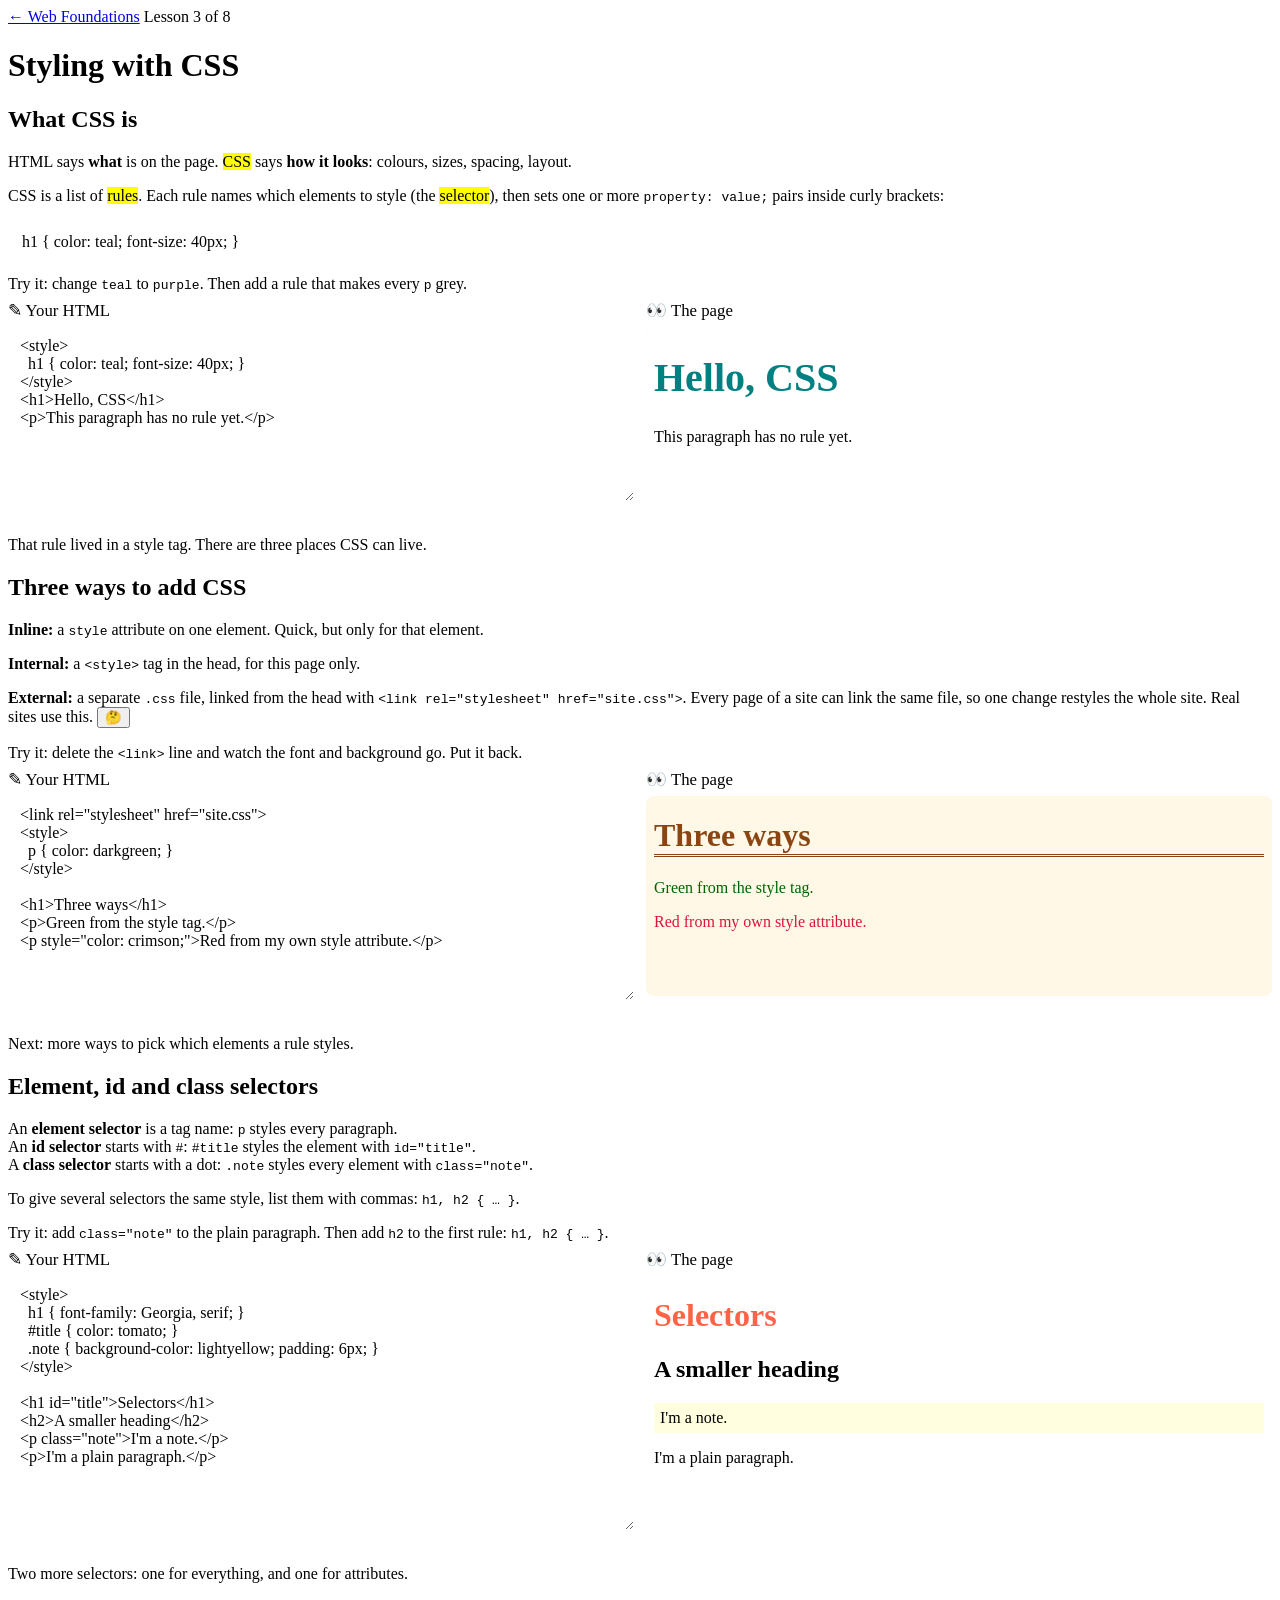
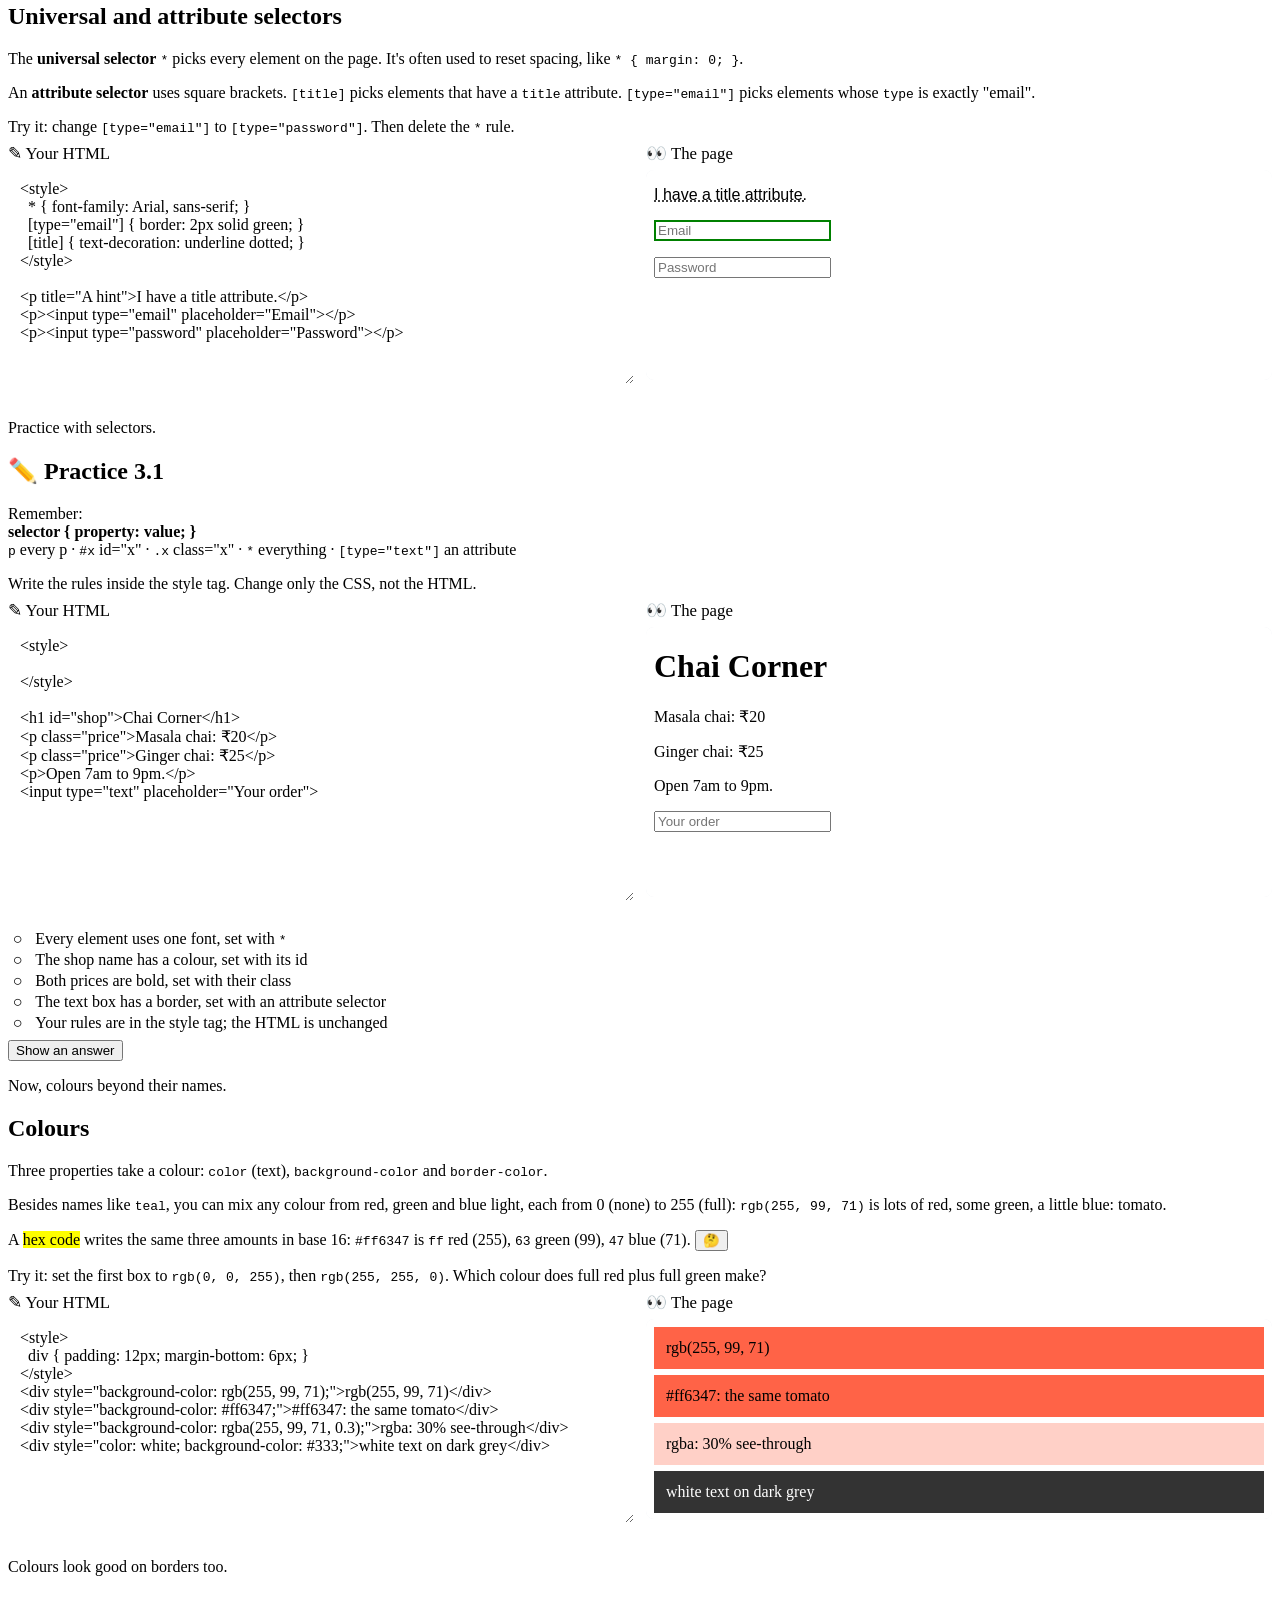
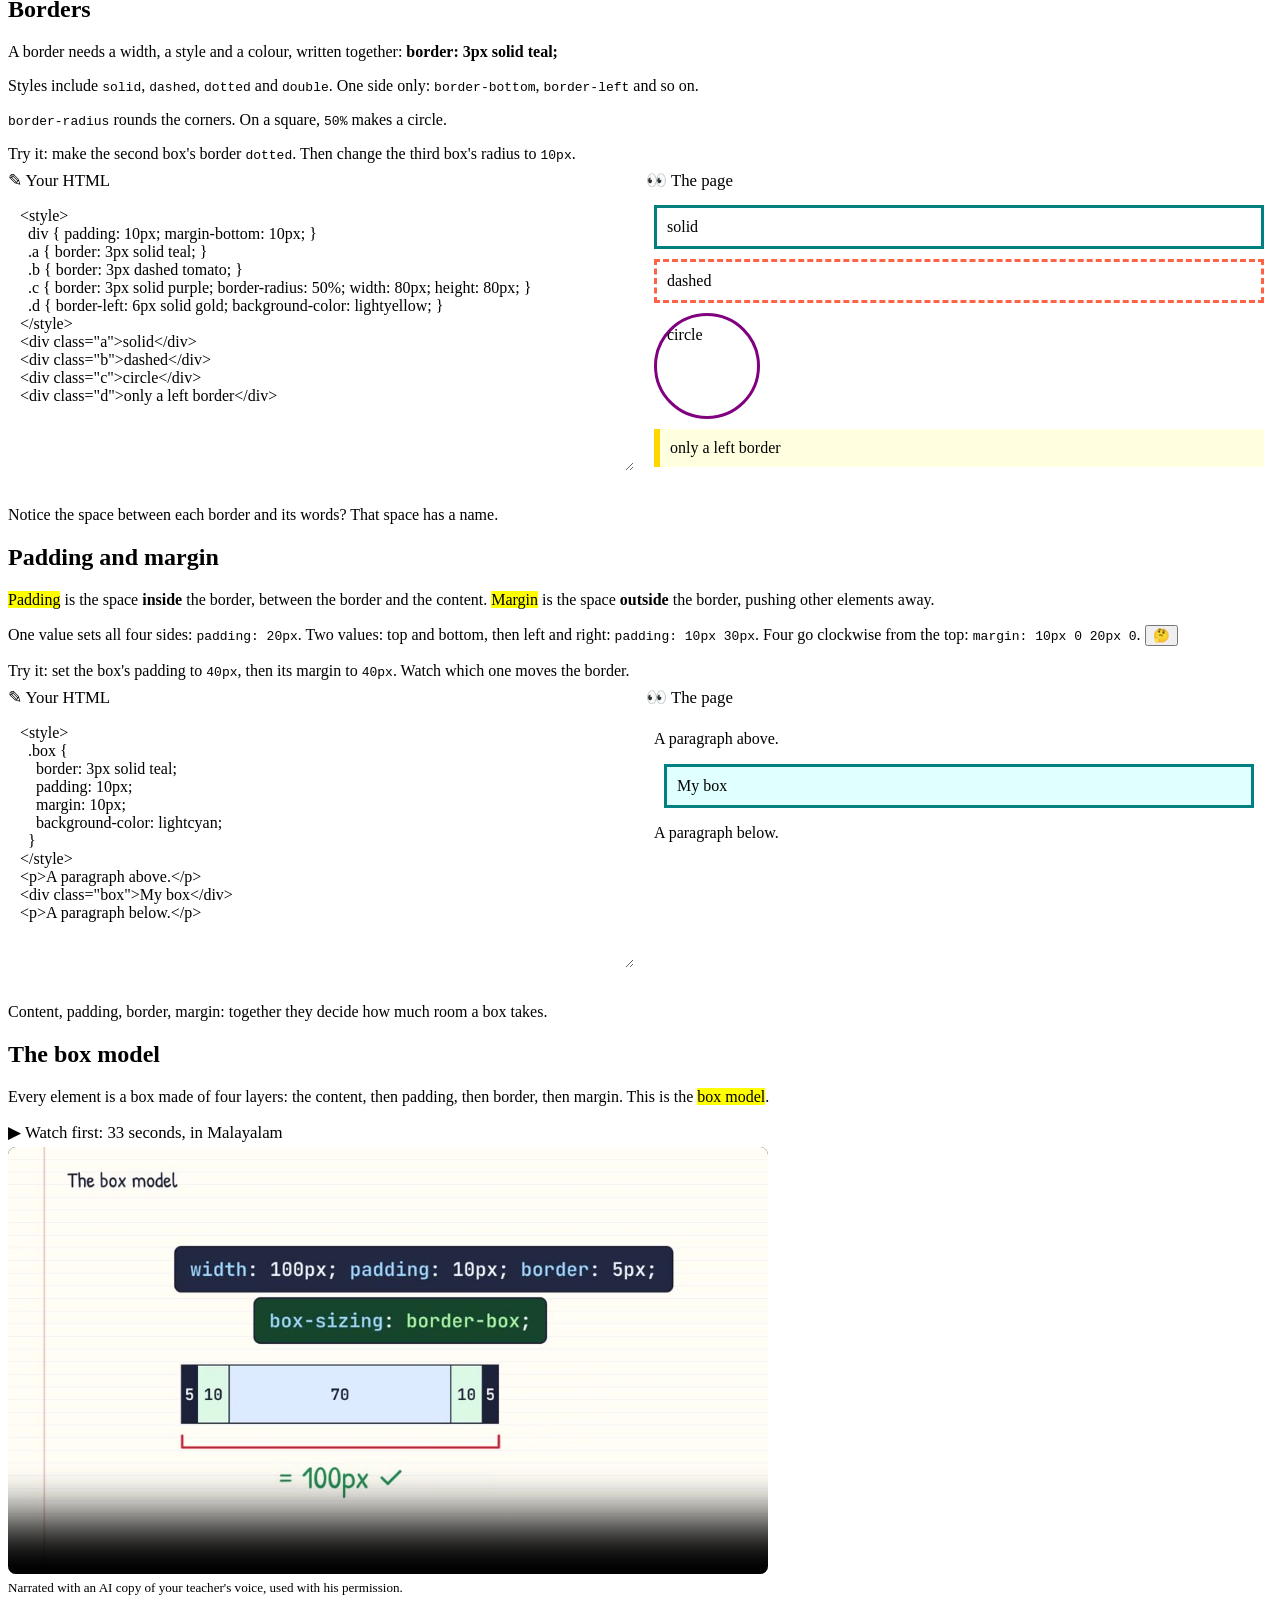
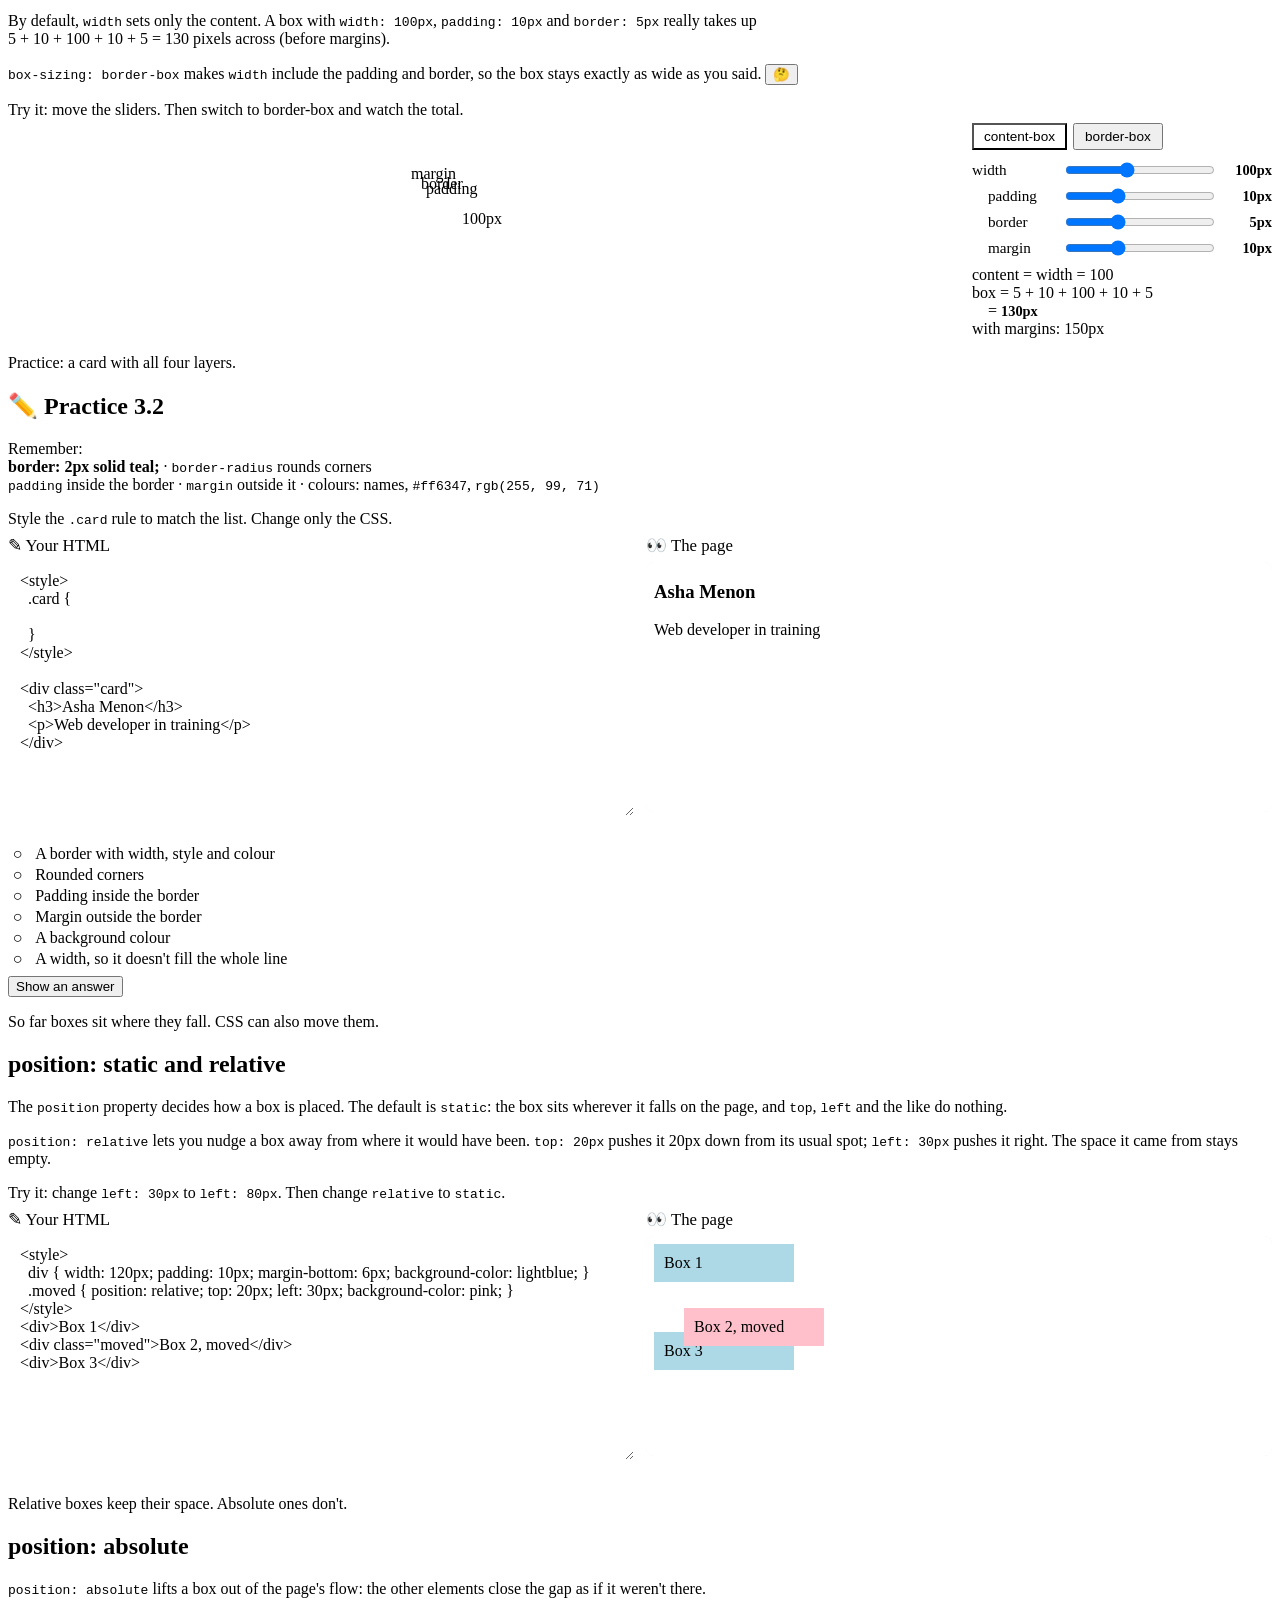
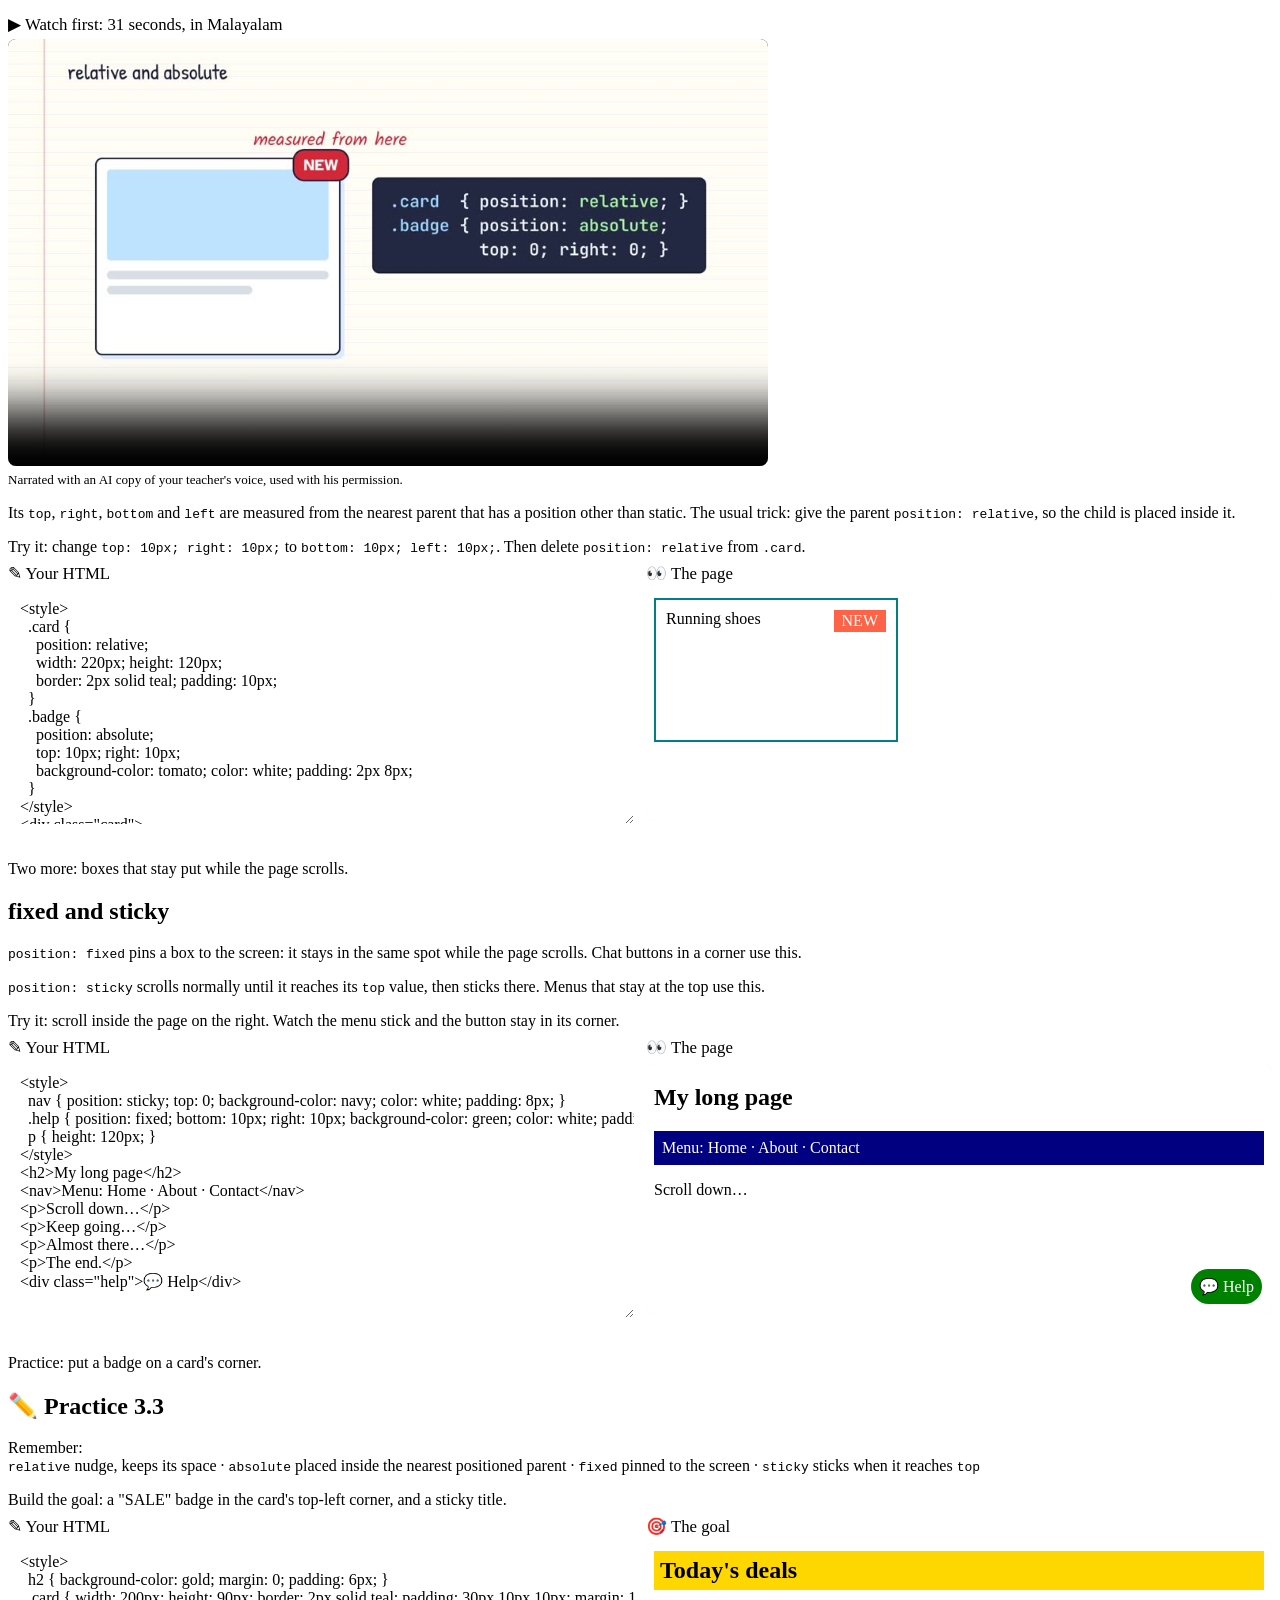
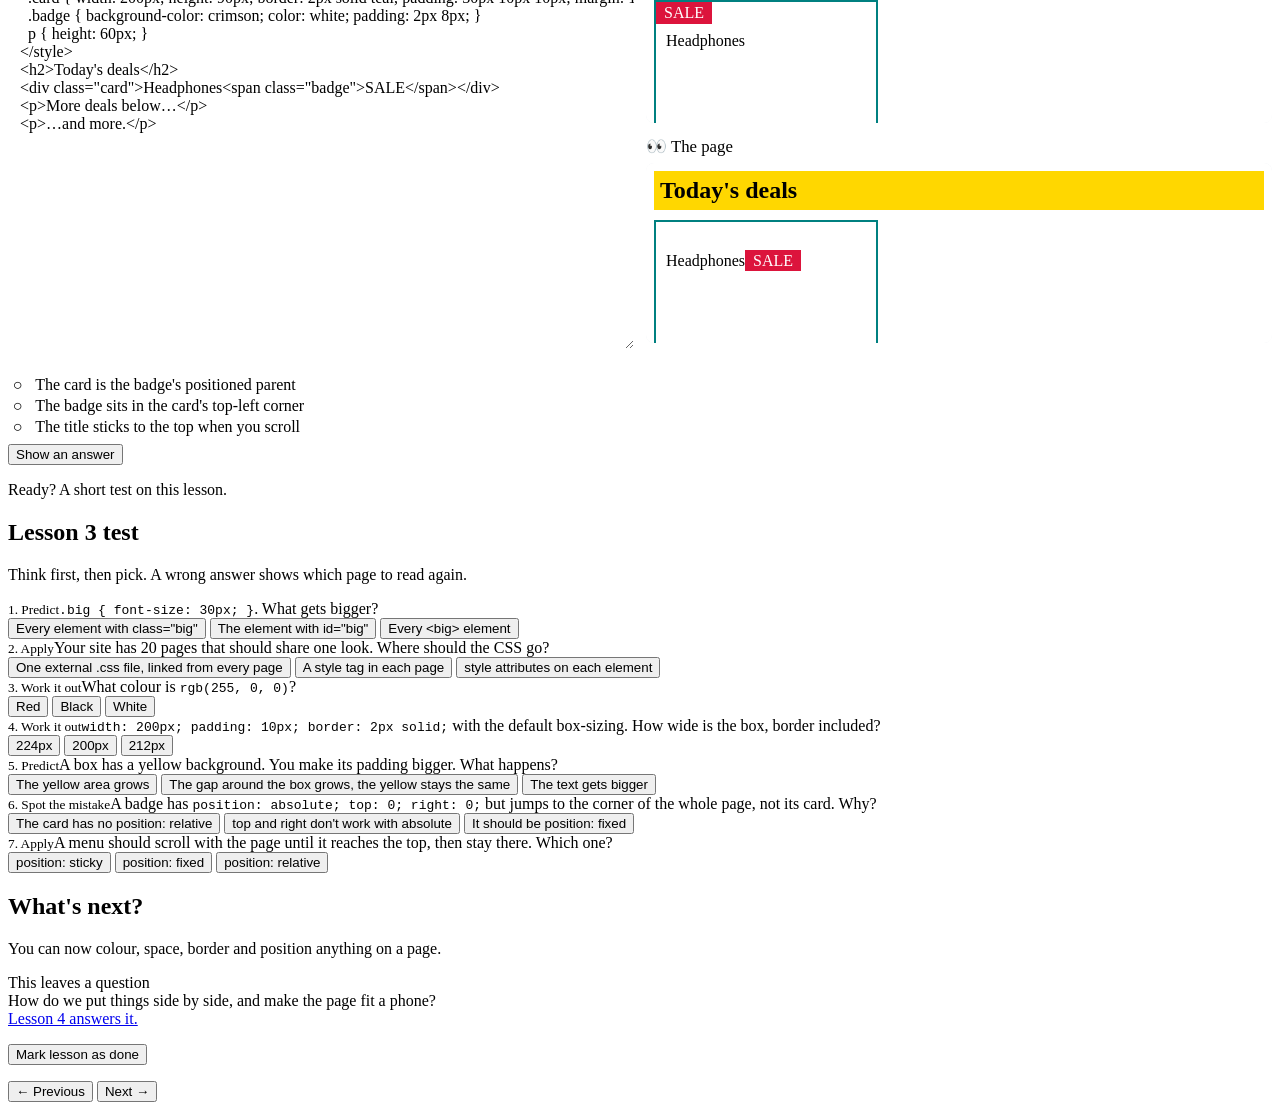
<file: lessons/lesson3.html>
<!doctype html>
<html lang="en">
<head>
<meta charset="utf-8">
<meta name="viewport" content="width=device-width, initial-scale=1">
<title>Styling with CSS · Web Foundations</title>
<meta name="description" content="Lesson 3 of Web Foundations: three ways to add CSS, selectors, colours, borders, margin, padding, the box model and position.">
<meta name="robots" content="noindex, nofollow">
<link rel="preconnect" href="https://fonts.googleapis.com">
<link rel="preconnect" href="https://fonts.gstatic.com" crossorigin>
<link href="https://fonts.googleapis.com/css2?family=Atkinson+Hyperlegible:wght@400;700&family=JetBrains+Mono:wght@400;600&family=Kalam:wght@400&family=Patrick+Hand&display=swap" rel="stylesheet">
<script>try{if(localStorage.getItem("notebook-theme")==="dark")document.documentElement.setAttribute("data-theme","dark")}catch(e){}</script>
<link rel="stylesheet" href="https://mo-ri-ch.github.io/study-notebook-design/v1/style.css">
<link rel="stylesheet" href="../assets/lesson.css">
<style>
  .bm { display: grid; grid-template-columns: minmax(0, 1fr) 300px; gap: 16px; align-items: start; }
  @media (max-width: 900px) { .bm { grid-template-columns: 1fr; } }
  .bm-draw { display: flex; justify-content: center; align-items: center; min-height: 200px; background: var(--card); border: 1px dashed var(--pencil); border-radius: var(--radius, 8px); overflow: hidden; }
  .bm-m { background: var(--note-orange); outline: 1px dashed var(--pencil); position: relative; }
  .bm-b { background: var(--ink); position: relative; }
  .bm-p { background: var(--note-green); position: relative; }
  .bm-c { background: var(--note-blue); color: var(--ink); display: grid; place-items: center; font: 600 0.85rem var(--mono); height: 60px; }
  .bm-tag { position: absolute; top: 1px; left: 4px; font: 0.7rem var(--mono); color: var(--ink); }
  .bm-b > .bm-tag { color: var(--paper); }
  .bm-ctl label { display: grid; grid-template-columns: 5.6em minmax(0, 1fr) 3.2em; gap: 6px; align-items: center; font-size: 0.95rem; margin-bottom: 6px; }
  .bm-ctl b { font-family: var(--mono); font-size: 0.9rem; text-align: right; }
  .bm-ctl .sw { display: inline-block; width: 12px; height: 12px; border: 1px solid var(--pencil); margin-right: 4px; vertical-align: -1px; }
  .bm-sum { font: 0.95rem/1.7 var(--mono); margin-top: 8px; }
  .bm-sizing { display: flex; gap: 6px; margin: 4px 0 10px; flex-wrap: wrap; }
  .bm-sizing button { padding: 4px 10px; font-size: 0.85rem; }
  .bm-sizing button[aria-pressed="true"] { background: var(--hl-yellow); color: var(--on-hl); }
</style>
</head>
<body data-pen="pink">
<div class="wrap">
  <header class="topbar">
    <a class="home" href="../">← Web Foundations</a>
    <span class="where">Lesson 3 of 8</span>
  </header>

  <main data-paged>
    <div class="paged-head">
      <h1>Styling with CSS</h1>
      <div class="progress" aria-label="Lesson parts"></div>
    </div>

    <!-- 1 -->
    <section class="part" data-title="What CSS is">
      <h2>What CSS is</h2>
      <p class="say">HTML says <b>what</b> is on the page. <mark data-peek="Short for Cascading Style Sheets.">CSS</mark> says <b>how it looks</b>: colours, sizes, spacing, layout.</p>
      <p class="say">CSS is a list of <mark>rules</mark>. Each rule names which elements to style (the <mark>selector</mark>), then sets one or more <code>property: value;</code> pairs inside curly brackets:</p>
      <div class="anat"><span class="a" data-peek="The selector: which elements. Here, every h1.">h1</span> { <span class="t" data-peek="The property: what to change.">color</span>: <span class="v" data-peek="The value: what to change it to.">teal</span>; <span class="t">font-size</span>: <span class="v">40px</span>; }</div>
      <div class="activity">
        <div class="do">Try it: change <code>teal</code> to <code>purple</code>. Then add a rule that makes every <code>p</code> grey.</div>
        <div class="live" data-h="170"><textarea aria-label="Your HTML">
          <style>
            h1 { color: teal; font-size: 40px; }
          </style>
          <h1>Hello, CSS</h1>
          <p>This paragraph has no rule yet.</p>
        </textarea></div>
      </div>
      <p class="hook">That rule lived in a style tag. There are three places CSS can live.</p>
    </section>

    <!-- 2 -->
    <section class="part" data-title="Three ways to add CSS">
      <h2>Three ways to add CSS</h2>
      <p class="say"><b>Inline:</b> a <code>style</code> attribute on one element. Quick, but only for that element.</p>
      <p class="say"><b>Internal:</b> a <code>&lt;style&gt;</code> tag in the head, for this page only.</p>
      <p class="say"><b>External:</b> a separate <code>.css</code> file, linked from the head with <code>&lt;link rel="stylesheet" href="site.css"&gt;</code>. Every page of a site can link the same file, so one change restyles the whole site. Real sites use this.
        <button class="doubt" data-peek-from="dOrder" aria-label="A doubt">🤔</button></p>
      <div class="activity">
        <div class="do">Try it: delete the <code>&lt;link&gt;</code> line and watch the font and background go. Put it back.</div>
        <div class="live" data-h="200"><textarea aria-label="Your HTML">
          <link rel="stylesheet" href="site.css">
          <style>
            p { color: darkgreen; }
          </style>

          <h1>Three ways</h1>
          <p>Green from the style tag.</p>
          <p style="color: crimson;">Red from my own style attribute.</p>
        </textarea></div>
      </div>
      <p class="hook">Next: more ways to pick which elements a rule styles.</p>
      <div hidden id="dOrder"><b>What if two of them disagree?</b><br>The inline style wins: it is the most specific. Between a style tag and a linked file, the rule that comes later wins. Lesson 4 explains the full order, called specificity.</div>
    </section>

    <!-- 3 -->
    <section class="part" data-title="Element, id and class selectors">
      <h2>Element, id and class selectors</h2>
      <p class="say">An <b>element selector</b> is a tag name: <code>p</code> styles every paragraph.<br>An <b>id selector</b> starts with <code>#</code>: <code>#title</code> styles the element with <code>id="title"</code>.<br>A <b>class selector</b> starts with a dot: <code>.note</code> styles every element with <code>class="note"</code>.</p>
      <p class="say">To give several selectors the same style, list them with commas: <code>h1, h2 { … }</code>.</p>
      <div class="activity">
        <div class="do">Try it: add <code>class="note"</code> to the plain paragraph. Then add <code>h2</code> to the first rule: <code>h1, h2 { … }</code>.</div>
        <div class="live" data-h="250"><textarea aria-label="Your HTML">
          <style>
            h1 { font-family: Georgia, serif; }
            #title { color: tomato; }
            .note { background-color: lightyellow; padding: 6px; }
          </style>

          <h1 id="title">Selectors</h1>
          <h2>A smaller heading</h2>
          <p class="note">I'm a note.</p>
          <p>I'm a plain paragraph.</p>
        </textarea></div>
      </div>
      <p class="hook">Two more selectors: one for everything, and one for attributes.</p>
    </section>

    <!-- 4 -->
    <section class="part" data-title="Universal and attribute selectors">
      <h2>Universal and attribute selectors</h2>
      <p class="say">The <b>universal selector</b> <code>*</code> picks every element on the page. It's often used to reset spacing, like <code>* { margin: 0; }</code>.</p>
      <p class="say">An <b>attribute selector</b> uses square brackets. <code>[title]</code> picks elements that have a <code>title</code> attribute. <code>[type="email"]</code> picks elements whose <code>type</code> is exactly "email".</p>
      <div class="activity">
        <div class="do">Try it: change <code>[type="email"]</code> to <code>[type="password"]</code>. Then delete the <code>*</code> rule.</div>
        <div class="live" data-h="210"><textarea aria-label="Your HTML">
          <style>
            * { font-family: Arial, sans-serif; }
            [type="email"] { border: 2px solid green; }
            [title] { text-decoration: underline dotted; }
          </style>

          <p title="A hint">I have a title attribute.</p>
          <p><input type="email" placeholder="Email"></p>
          <p><input type="password" placeholder="Password"></p>
        </textarea></div>
      </div>
      <p class="hook">Practice with selectors.</p>
    </section>

    <!-- 5 · practice -->
    <section class="part" data-nonum data-title="✏️ Practice 3.1">
      <h2>✏️ Practice 3.1</h2>
      <p class="say">Remember:<br><b class="eqbox">selector { property: value; }</b><br><code>p</code> every p · <code>#x</code> id="x" · <code>.x</code> class="x" · <code>*</code> everything · <code>[type="text"]</code> an attribute</p>
      <div class="activity">
        <div class="do">Write the rules inside the style tag. Change only the CSS, not the HTML.</div>
        <div class="live" data-h="270" data-check="sel" data-answer="selAnswer"><textarea aria-label="Your HTML">
          <style>

          </style>

          <h1 id="shop">Chai Corner</h1>
          <p class="price">Masala chai: ₹20</p>
          <p class="price">Ginger chai: ₹25</p>
          <p>Open 7am to 9pm.</p>
          <input type="text" placeholder="Your order">
        </textarea></div>
      </div>
      <script type="text/plain" id="selAnswer">
        <style>
          * { font-family: Arial, sans-serif; }
          #shop { color: saddlebrown; }
          .price { font-weight: bold; color: green; }
          [type="text"] { border: 2px solid orange; }
        </style>

        <h1 id="shop">Chai Corner</h1>
        <p class="price">Masala chai: ₹20</p>
        <p class="price">Ginger chai: ₹25</p>
        <p>Open 7am to 9pm.</p>
        <input type="text" placeholder="Your order">
      </script>
      <p class="hook">Now, colours beyond their names.</p>
    </section>

    <!-- 6 -->
    <section class="part" data-title="Colours">
      <h2>Colours</h2>
      <p class="say">Three properties take a colour: <code>color</code> (text), <code>background-color</code> and <code>border-color</code>.</p>
      <p class="say">Besides names like <code>teal</code>, you can mix any colour from red, green and blue light, each from 0 (none) to 255 (full): <code>rgb(255, 99, 71)</code> is lots of red, some green, a little blue: tomato.</p>
      <p class="say">A <mark>hex code</mark> writes the same three amounts in base 16: <code>#ff6347</code> is <code>ff</code> red (255), <code>63</code> green (99), <code>47</code> blue (71).
        <button class="doubt" data-peek-from="dHex" aria-label="A doubt">🤔</button></p>
      <div class="activity">
        <div class="do">Try it: set the first box to <code>rgb(0, 0, 255)</code>, then <code>rgb(255, 255, 0)</code>. Which colour does full red plus full green make?</div>
        <div class="live" data-h="200"><textarea aria-label="Your HTML">
          <style>
            div { padding: 12px; margin-bottom: 6px; }
          </style>
          <div style="background-color: rgb(255, 99, 71);">rgb(255, 99, 71)</div>
          <div style="background-color: #ff6347;">#ff6347: the same tomato</div>
          <div style="background-color: rgba(255, 99, 71, 0.3);">rgba: 30% see-through</div>
          <div style="color: white; background-color: #333;">white text on dark grey</div>
        </textarea></div>
      </div>
      <p class="hook">Colours look good on borders too.</p>
      <div hidden id="dHex"><b>How do I find a colour's code?</b><br>Search "colour picker" online, or use your browser's developer tools. In the editor, <code>&lt;input type="color"&gt;</code> also shows a picker with its hex code.</div>
    </section>

    <!-- 7 -->
    <section class="part" data-title="Borders">
      <h2>Borders</h2>
      <p class="say">A border needs a width, a style and a colour, written together: <b class="eqbox">border: 3px solid teal;</b></p>
      <p class="say">Styles include <code>solid</code>, <code>dashed</code>, <code>dotted</code> and <code>double</code>. One side only: <code>border-bottom</code>, <code>border-left</code> and so on.</p>
      <p class="say"><code>border-radius</code> rounds the corners. On a square, <code>50%</code> makes a circle.</p>
      <div class="activity">
        <div class="do">Try it: make the second box's border <code>dotted</code>. Then change the third box's radius to <code>10px</code>.</div>
        <div class="live" data-h="270"><textarea aria-label="Your HTML">
          <style>
            div { padding: 10px; margin-bottom: 10px; }
            .a { border: 3px solid teal; }
            .b { border: 3px dashed tomato; }
            .c { border: 3px solid purple; border-radius: 50%; width: 80px; height: 80px; }
            .d { border-left: 6px solid gold; background-color: lightyellow; }
          </style>
          <div class="a">solid</div>
          <div class="b">dashed</div>
          <div class="c">circle</div>
          <div class="d">only a left border</div>
        </textarea></div>
      </div>
      <p class="hook">Notice the space between each border and its words? That space has a name.</p>
    </section>

    <!-- 8 -->
    <section class="part" data-title="Padding and margin">
      <h2>Padding and margin</h2>
      <p class="say"><mark>Padding</mark> is the space <b>inside</b> the border, between the border and the content. <mark>Margin</mark> is the space <b>outside</b> the border, pushing other elements away.</p>
      <p class="say">One value sets all four sides: <code>padding: 20px</code>. Two values: top and bottom, then left and right: <code>padding: 10px 30px</code>. Four go clockwise from the top: <code>margin: 10px 0 20px 0</code>.
        <button class="doubt" data-peek-from="dCenter" aria-label="A doubt">🤔</button></p>
      <div class="activity">
        <div class="do">Try it: set the box's padding to <code>40px</code>, then its margin to <code>40px</code>. Watch which one moves the border.</div>
        <div class="live" data-h="250"><textarea aria-label="Your HTML">
          <style>
            .box {
              border: 3px solid teal;
              padding: 10px;
              margin: 10px;
              background-color: lightcyan;
            }
          </style>
          <p>A paragraph above.</p>
          <div class="box">My box</div>
          <p>A paragraph below.</p>
        </textarea></div>
      </div>
      <p class="hook">Content, padding, border, margin: together they decide how much room a box takes.</p>
      <div hidden id="dCenter"><b>How do I centre a box?</b><br>Give it a width and <code>margin: 0 auto;</code>. <code>auto</code> shares the leftover space equally on the left and right.</div>
    </section>

    <!-- 9 -->
    <section class="part" data-title="The box model">
      <h2>The box model</h2>
      <p class="say">Every element is a box made of four layers: the content, then padding, then border, then margin. This is the <mark>box model</mark>.</p>
      <div class="lesson-video" data-no-swipe>
        <div class="vcap">▶ Watch first: 33 seconds, in Malayalam</div>
        <video controls preload="metadata" playsinline poster="../assets/video/box-model.jpg" aria-label="Video: the box model, in Malayalam">
          <source src="../assets/video/box-model.mp4" type="video/mp4">
        </video>
        <div class="vnote">Narrated with an AI copy of your teacher's voice, used with his permission.</div>
      </div>
      <p class="say">By default, <code>width</code> sets only the content. A box with <code>width: 100px</code>, <code>padding: 10px</code> and <code>border: 5px</code> really takes up<br>5 + 10 + 100 + 10 + 5 = 130 pixels across (before margins).</p>
      <p class="say"><code>box-sizing: border-box</code> makes <code>width</code> include the padding and border, so the box stays exactly as wide as you said.
        <button class="doubt" data-peek-from="dBb" aria-label="A doubt">🤔</button></p>
      <div class="activity">
        <div class="do">Try it: move the sliders. Then switch to border-box and watch the total.</div>
        <div class="bm" id="bm">
          <div class="bm-draw"><div class="bm-m" id="bmM"><span class="bm-tag">margin</span><div class="bm-b" id="bmB"><span class="bm-tag">border</span><div class="bm-p" id="bmP"><span class="bm-tag">padding</span><div class="bm-c" id="bmC"></div></div></div></div></div>
          <div class="bm-ctl">
            <div class="bm-sizing" role="group" aria-label="box-sizing">
              <button type="button" data-s="content-box" aria-pressed="true">content-box</button>
              <button type="button" data-s="border-box" aria-pressed="false">border-box</button>
            </div>
            <label><span>width</span><input type="range" min="60" max="160" step="10" value="100" data-k="w"><b></b></label>
            <label><span><i class="sw" style="background:var(--note-green)"></i>padding</span><input type="range" min="0" max="30" step="5" value="10" data-k="p"><b></b></label>
            <label><span><i class="sw" style="background:var(--ink)"></i>border</span><input type="range" min="0" max="15" step="1" value="5" data-k="b"><b></b></label>
            <label><span><i class="sw" style="background:var(--note-orange)"></i>margin</span><input type="range" min="0" max="30" step="5" value="10" data-k="m"><b></b></label>
            <div class="bm-sum" id="bmSum"></div>
          </div>
        </div>
      </div>
      <p class="hook">Practice: a card with all four layers.</p>
      <div hidden id="dBb"><b>Which should I use?</b><br>Most developers put <code>* { box-sizing: border-box; }</code> at the top of their CSS. Widths then mean what you'd expect.</div>
    </section>

    <!-- 10 · practice -->
    <section class="part" data-nonum data-title="✏️ Practice 3.2">
      <h2>✏️ Practice 3.2</h2>
      <p class="say">Remember:<br><b class="eqbox">border: 2px solid teal;</b> · <code>border-radius</code> rounds corners<br><code>padding</code> inside the border · <code>margin</code> outside it · colours: names, <code>#ff6347</code>, <code>rgb(255, 99, 71)</code></p>
      <div class="activity">
        <div class="do">Style the <code>.card</code> rule to match the list. Change only the CSS.</div>
        <div class="live" data-h="250" data-check="card3" data-answer="card3Answer"><textarea aria-label="Your HTML">
          <style>
            .card {

            }
          </style>

          <div class="card">
            <h3>Asha Menon</h3>
            <p>Web developer in training</p>
          </div>
        </textarea></div>
      </div>
      <script type="text/plain" id="card3Answer">
        <style>
          .card {
            width: 220px;
            background-color: #fff8e7;
            border: 2px solid teal;
            border-radius: 12px;
            padding: 16px;
            margin: 20px;
          }
        </style>

        <div class="card">
          <h3>Asha Menon</h3>
          <p>Web developer in training</p>
        </div>
      </script>
      <p class="hook">So far boxes sit where they fall. CSS can also move them.</p>
    </section>

    <!-- 11 -->
    <section class="part" data-title="position: static and relative">
      <h2>position: static and relative</h2>
      <p class="say">The <code>position</code> property decides how a box is placed. The default is <code>static</code>: the box sits wherever it falls on the page, and <code>top</code>, <code>left</code> and the like do nothing.</p>
      <p class="say"><code>position: relative</code> lets you nudge a box away from where it would have been. <code>top: 20px</code> pushes it 20px down from its usual spot; <code>left: 30px</code> pushes it right. The space it came from stays empty.</p>
      <div class="activity">
        <div class="do">Try it: change <code>left: 30px</code> to <code>left: 80px</code>. Then change <code>relative</code> to <code>static</code>.</div>
        <div class="live" data-h="220"><textarea aria-label="Your HTML">
          <style>
            div { width: 120px; padding: 10px; margin-bottom: 6px; background-color: lightblue; }
            .moved { position: relative; top: 20px; left: 30px; background-color: pink; }
          </style>
          <div>Box 1</div>
          <div class="moved">Box 2, moved</div>
          <div>Box 3</div>
        </textarea></div>
      </div>
      <p class="hook">Relative boxes keep their space. Absolute ones don't.</p>
    </section>

    <!-- 12 -->
    <section class="part" data-title="position: absolute">
      <h2>position: absolute</h2>
      <p class="say"><code>position: absolute</code> lifts a box out of the page's flow: the other elements close the gap as if it weren't there.</p>
      <div class="lesson-video" data-no-swipe>
        <div class="vcap">▶ Watch first: 31 seconds, in Malayalam</div>
        <video controls preload="metadata" playsinline poster="../assets/video/position.jpg" aria-label="Video: relative and absolute, in Malayalam">
          <source src="../assets/video/position.mp4" type="video/mp4">
        </video>
        <div class="vnote">Narrated with an AI copy of your teacher's voice, used with his permission.</div>
      </div>
      <p class="say">Its <code>top</code>, <code>right</code>, <code>bottom</code> and <code>left</code> are measured from the nearest parent that has a position other than static. The usual trick: give the parent <code>position: relative</code>, so the child is placed inside it.</p>
      <div class="activity">
        <div class="do">Try it: change <code>top: 10px; right: 10px;</code> to <code>bottom: 10px; left: 10px;</code>. Then delete <code>position: relative</code> from <code>.card</code>.</div>
        <div class="live" data-h="230"><textarea aria-label="Your HTML">
          <style>
            .card {
              position: relative;
              width: 220px; height: 120px;
              border: 2px solid teal; padding: 10px;
            }
            .badge {
              position: absolute;
              top: 10px; right: 10px;
              background-color: tomato; color: white; padding: 2px 8px;
            }
          </style>
          <div class="card">
            Running shoes
            <span class="badge">NEW</span>
          </div>
        </textarea></div>
      </div>
      <p class="hook">Two more: boxes that stay put while the page scrolls.</p>
    </section>

    <!-- 13 -->
    <section class="part" data-title="fixed and sticky">
      <h2>fixed and sticky</h2>
      <p class="say"><code>position: fixed</code> pins a box to the screen: it stays in the same spot while the page scrolls. Chat buttons in a corner use this.</p>
      <p class="say"><code>position: sticky</code> scrolls normally until it reaches its <code>top</code> value, then sticks there. Menus that stay at the top use this.</p>
      <div class="activity">
        <div class="do">Try it: scroll inside the page on the right. Watch the menu stick and the button stay in its corner.</div>
        <div class="live" data-h="250"><textarea aria-label="Your HTML">
          <style>
            nav { position: sticky; top: 0; background-color: navy; color: white; padding: 8px; }
            .help { position: fixed; bottom: 10px; right: 10px; background-color: green; color: white; padding: 8px; border-radius: 20px; }
            p { height: 120px; }
          </style>
          <h2>My long page</h2>
          <nav>Menu: Home · About · Contact</nav>
          <p>Scroll down…</p>
          <p>Keep going…</p>
          <p>Almost there…</p>
          <p>The end.</p>
          <div class="help">💬 Help</div>
        </textarea></div>
      </div>
      <p class="hook">Practice: put a badge on a card's corner.</p>
    </section>

    <!-- 14 · practice -->
    <section class="part" data-nonum data-title="✏️ Practice 3.3">
      <h2>✏️ Practice 3.3</h2>
      <p class="say">Remember:<br><code>relative</code> nudge, keeps its space · <code>absolute</code> placed inside the nearest positioned parent · <code>fixed</code> pinned to the screen · <code>sticky</code> sticks when it reaches <code>top</code></p>
      <div class="activity">
        <div class="do">Build the goal: a "SALE" badge in the card's top-left corner, and a sticky title.</div>
        <div class="live" data-h="180" data-goal="posGoal" data-goal-h="180" data-check="pos" data-answer="posGoal"><textarea aria-label="Your HTML">
          <style>
            h2 { background-color: gold; margin: 0; padding: 6px; }
            .card { width: 200px; height: 90px; border: 2px solid teal; padding: 30px 10px 10px; margin: 10px 0; }
            .badge { background-color: crimson; color: white; padding: 2px 8px; }
            p { height: 60px; }
          </style>
          <h2>Today's deals</h2>
          <div class="card">Headphones<span class="badge">SALE</span></div>
          <p>More deals below…</p>
          <p>…and more.</p>
        </textarea></div>
      </div>
      <script type="text/plain" id="posGoal">
        <style>
          h2 { background-color: gold; margin: 0; padding: 6px; position: sticky; top: 0; }
          .card { width: 200px; height: 90px; border: 2px solid teal; padding: 30px 10px 10px; margin: 10px 0; position: relative; }
          .badge { background-color: crimson; color: white; padding: 2px 8px; position: absolute; top: 0; left: 0; }
          p { height: 60px; }
        </style>
        <h2>Today's deals</h2>
        <div class="card">Headphones<span class="badge">SALE</span></div>
        <p>More deals below…</p>
        <p>…and more.</p>
      </script>
      <p class="hook">Ready? A short test on this lesson.</p>
    </section>

    <!-- 15 -->
    <section class="part" data-title="Lesson test">
      <h2>Lesson 3 test</h2>
      <p class="say">Think first, then pick. A wrong answer shows which page to read again.</p>
      <div class="test" data-test="3">
        <div class="quiz" data-page="lesson3.html#3" data-topic="Element, id and class selectors" data-right="Right. A dot means a class.">
          <div class="q"><small>1. Predict</small><code>.big { font-size: 30px; }</code>. What gets bigger?</div>
          <div class="options">
            <button data-right>Every element with class="big"</button>
            <button data-why="An id is written with #, like #big.">The element with id="big"</button>
            <button data-why="There is no &lt;big&gt; element here: the dot means a class.">Every &lt;big&gt; element</button>
          </div>
          <div class="feedback"></div>
        </div>
        <div class="quiz" data-page="lesson3.html#2" data-topic="Three ways to add CSS" data-right="Right. Every page links the same file, so one change restyles them all.">
          <div class="q"><small>2. Apply</small>Your site has 20 pages that should share one look. Where should the CSS go?</div>
          <div class="options">
            <button data-right>One external .css file, linked from every page</button>
            <button data-why="Then every change must be made 20 times, once per page.">A style tag in each page</button>
            <button data-why="That's even more copying: every element on every page.">style attributes on each element</button>
          </div>
          <div class="feedback"></div>
        </div>
        <div class="quiz" data-page="lesson3.html#6" data-topic="Colours" data-right="Right. Full red, no green, no blue.">
          <div class="q"><small>3. Work it out</small>What colour is <code>rgb(255, 0, 0)</code>?</div>
          <div class="options">
            <button data-right>Red</button>
            <button data-why="Black would be rgb(0, 0, 0): no light at all.">Black</button>
            <button data-why="White would be rgb(255, 255, 255): all three at full.">White</button>
          </div>
          <div class="feedback"></div>
        </div>
        <div class="quiz" data-page="lesson3.html#9" data-topic="The box model" data-right="Right. 2 + 10 + 200 + 10 + 2 = 224.">
          <div class="q"><small>4. Work it out</small><code>width: 200px; padding: 10px; border: 2px solid;</code> with the default box-sizing. How wide is the box, border included?</div>
          <div class="options">
            <button data-right>224px</button>
            <button data-why="That's border-box behaviour. By default, width is only the content.">200px</button>
            <button data-why="Padding and border are on both sides: count each twice.">212px</button>
          </div>
          <div class="feedback"></div>
        </div>
        <div class="quiz" data-page="lesson3.html#8" data-topic="Padding and margin" data-right="Right. Padding sits inside the border, so the background fills it.">
          <div class="q"><small>5. Predict</small>A box has a yellow background. You make its padding bigger. What happens?</div>
          <div class="options">
            <button data-right>The yellow area grows</button>
            <button data-why="That's margin: space outside the border, with no background.">The gap around the box grows, the yellow stays the same</button>
            <button data-why="Padding adds space; the text stays the same size.">The text gets bigger</button>
          </div>
          <div class="feedback"></div>
        </div>
        <div class="quiz" data-page="lesson3.html#12" data-topic="position: absolute" data-right="Right. Without a positioned parent, it's placed against the whole page.">
          <div class="q"><small>6. Spot the mistake</small>A badge has <code>position: absolute; top: 0; right: 0;</code> but jumps to the corner of the whole page, not its card. Why?</div>
          <div class="options">
            <button data-right>The card has no position: relative</button>
            <button data-why="Absolute boxes are placed with top, right, bottom and left; those are fine.">top and right don't work with absolute</button>
            <button data-why="fixed would pin it to the screen: further from the card, not closer.">It should be position: fixed</button>
          </div>
          <div class="feedback"></div>
        </div>
        <div class="quiz" data-page="lesson3.html#13" data-topic="fixed and sticky" data-right="Right. Sticky scrolls along, then stays once it reaches top: 0.">
          <div class="q"><small>7. Apply</small>A menu should scroll with the page until it reaches the top, then stay there. Which one?</div>
          <div class="options">
            <button data-right>position: sticky</button>
            <button data-why="fixed never scrolls: it's pinned from the start.">position: fixed</button>
            <button data-why="relative boxes scroll away like everything else.">position: relative</button>
          </div>
          <div class="feedback"></div>
        </div>
      </div>
    </section>

    <!-- 16 -->
    <section class="part" data-title="What's next?">
      <h2>What's next?</h2>
      <p class="say">You can now colour, space, border and position anything on a page.</p>
      <div class="open-question">
        <div>This leaves a question</div>
        <div class="big">How do we put things side by side, and make the page fit a phone?</div>
        <div><a href="lesson4.html">Lesson 4 answers it.</a></div>
      </div>
      <p><button class="done-toggle" data-done="3">Mark lesson as done</button></p>
    </section>
  </main>
</div>

<nav class="pagebar" aria-label="Move between parts">
  <div class="inner">
    <button data-page-back>← Previous</button>
    <span data-page-label></span>
    <button class="primary" data-page-next>Next →</button>
  </div>
</nav>

<script>
const css = (d, sel) => { const el = d.querySelector(sel); return el ? d.defaultView.getComputedStyle(el) : null; };
window.LIVE_CHECKS = {
  sel: [
    { say: "Every element uses one font, set with <code>*</code>", hint: "* { font-family: Arial, sans-serif; }", test: (d, code) => /\*\s*\{[^}]*font-family/i.test(code) },
    { say: "The shop name has a colour, set with its id", hint: "#shop { color: saddlebrown; }", test: (d, code) => /#shop\s*\{[^}]*color/i.test(code) && css(d, "#shop").color !== "rgb(0, 0, 0)" },
    { say: "Both prices are bold, set with their class", hint: ".price { font-weight: bold; }", test: (d, code) => /\.price\s*\{/i.test(code) && [...d.querySelectorAll(".price")].every(p => Number(d.defaultView.getComputedStyle(p).fontWeight) >= 600) },
    { say: "The text box has a border, set with an attribute selector", hint: "[type=\"text\"] { border: 2px solid orange; }", test: (d, code) => /\[type=["']?text["']?\]\s*\{[^}]*border/i.test(code) },
    { say: "Your rules are in the style tag; the HTML is unchanged", hint: "Put your rules between &lt;style&gt; and &lt;/style&gt; only.", test: d => [...d.querySelectorAll("style")].some(s => /\{/.test(s.textContent)) && !!d.querySelector('#shop') && d.querySelectorAll(".price").length === 2 && !d.querySelector("[style]") },
  ],
  card3: [
    { say: "A border with width, style and colour", hint: "border: 2px solid teal;", test: d => { const s = css(d, ".card"); return !!s && parseFloat(s.borderTopWidth) > 0 && s.borderTopStyle !== "none"; } },
    { say: "Rounded corners", hint: "border-radius: 12px;", test: d => { const s = css(d, ".card"); return !!s && parseFloat(s.borderTopLeftRadius) > 0; } },
    { say: "Padding inside the border", hint: "padding: 16px;", test: d => { const s = css(d, ".card"); return !!s && parseFloat(s.paddingLeft) > 0; } },
    { say: "Margin outside the border", hint: "margin: 20px;", test: d => { const s = css(d, ".card"); return !!s && parseFloat(s.marginLeft) > 0; } },
    { say: "A background colour", hint: "background-color: #fff8e7;", test: d => { const s = css(d, ".card"); return !!s && s.backgroundColor !== "rgba(0, 0, 0, 0)"; } },
    { say: "A width, so it doesn't fill the whole line", hint: "width: 220px;", test: d => { const el = d.querySelector(".card"); return !!el && el.getBoundingClientRect().width < d.body.clientWidth - 40; } },
  ],
  pos: [
    { say: "The card is the badge's positioned parent", hint: "Add position: relative; to .card.", test: d => { const s = css(d, ".card"); return !!s && s.position === "relative"; } },
    { say: "The badge sits in the card's top-left corner", hint: "Add position: absolute; top: 0; left: 0; to .badge.", test: d => { const c = d.querySelector(".card"), b = d.querySelector(".badge"); if (!c || !b || css(d, ".badge").position !== "absolute") return false; const cr = c.getBoundingClientRect(), br = b.getBoundingClientRect(); return Math.abs(br.top - cr.top) < 6 && Math.abs(br.left - cr.left) < 6; } },
    { say: "The title sticks to the top when you scroll", hint: "Add position: sticky; top: 0; to h2.", test: d => { const s = css(d, "h2"); return !!s && s.position === "sticky" && s.top === "0px"; } },
  ],
};

// The box model sliders
(function () {
  const root = document.getElementById("bm");
  if (!root) return;
  const v = { w: 100, p: 10, b: 5, m: 10, s: "content-box" };
  const start = { ...v };
  const M = document.getElementById("bmM"), B = document.getElementById("bmB"), P = document.getElementById("bmP"), C = document.getElementById("bmC"), S = document.getElementById("bmSum");
  function draw() {
    root.querySelectorAll("input[type=range]").forEach(r => { r.value = v[r.dataset.k]; r.nextElementSibling.textContent = v[r.dataset.k] + "px"; });
    root.querySelectorAll(".bm-sizing button").forEach(b => b.setAttribute("aria-pressed", b.dataset.s === v.s));
    const content = v.s === "border-box" ? Math.max(0, v.w - 2 * v.p - 2 * v.b) : v.w;
    M.style.padding = v.m + "px"; B.style.padding = v.b + "px"; P.style.padding = v.p + "px";
    C.style.width = content + "px"; C.textContent = content + "px";
    const total = content + 2 * v.p + 2 * v.b;
    S.innerHTML = (v.s === "border-box"
      ? `content = ${v.w} − ${v.p} − ${v.p} − ${v.b} − ${v.b} = ${content}<br>`
      : `content = width = ${v.w}<br>`) +
      `box = ${v.b} + ${v.p} + ${content} + ${v.p} + ${v.b}<br>&nbsp;&nbsp;&nbsp;&nbsp;= <b class="eqbox">${total}px</b><br>with margins: ${total + 2 * v.m}px`;
  }
  root.querySelectorAll("input[type=range]").forEach(r => r.addEventListener("input", () => { v[r.dataset.k] = Number(r.value); draw(); }));
  root.querySelectorAll(".bm-sizing button").forEach(b => b.addEventListener("click", () => { v.s = b.dataset.s; draw(); }));
  const reset = () => { Object.assign(v, start); draw(); };
  if (typeof addReset === "function") addReset(root, reset); else window.addEventListener("load", () => addReset(root, reset));
  draw();
})();
</script>
<script src="../assets/course.js"></script>
<script src="https://mo-ri-ch.github.io/study-notebook-design/v1/common.js"></script>
<script src="https://mo-ri-ch.github.io/study-notebook-design/v1/pen.js"></script>
<script src="https://mo-ri-ch.github.io/study-notebook-design/v1/guide.js"></script>
<script src="../assets/live.js"></script>
</body>
</html>
</file>
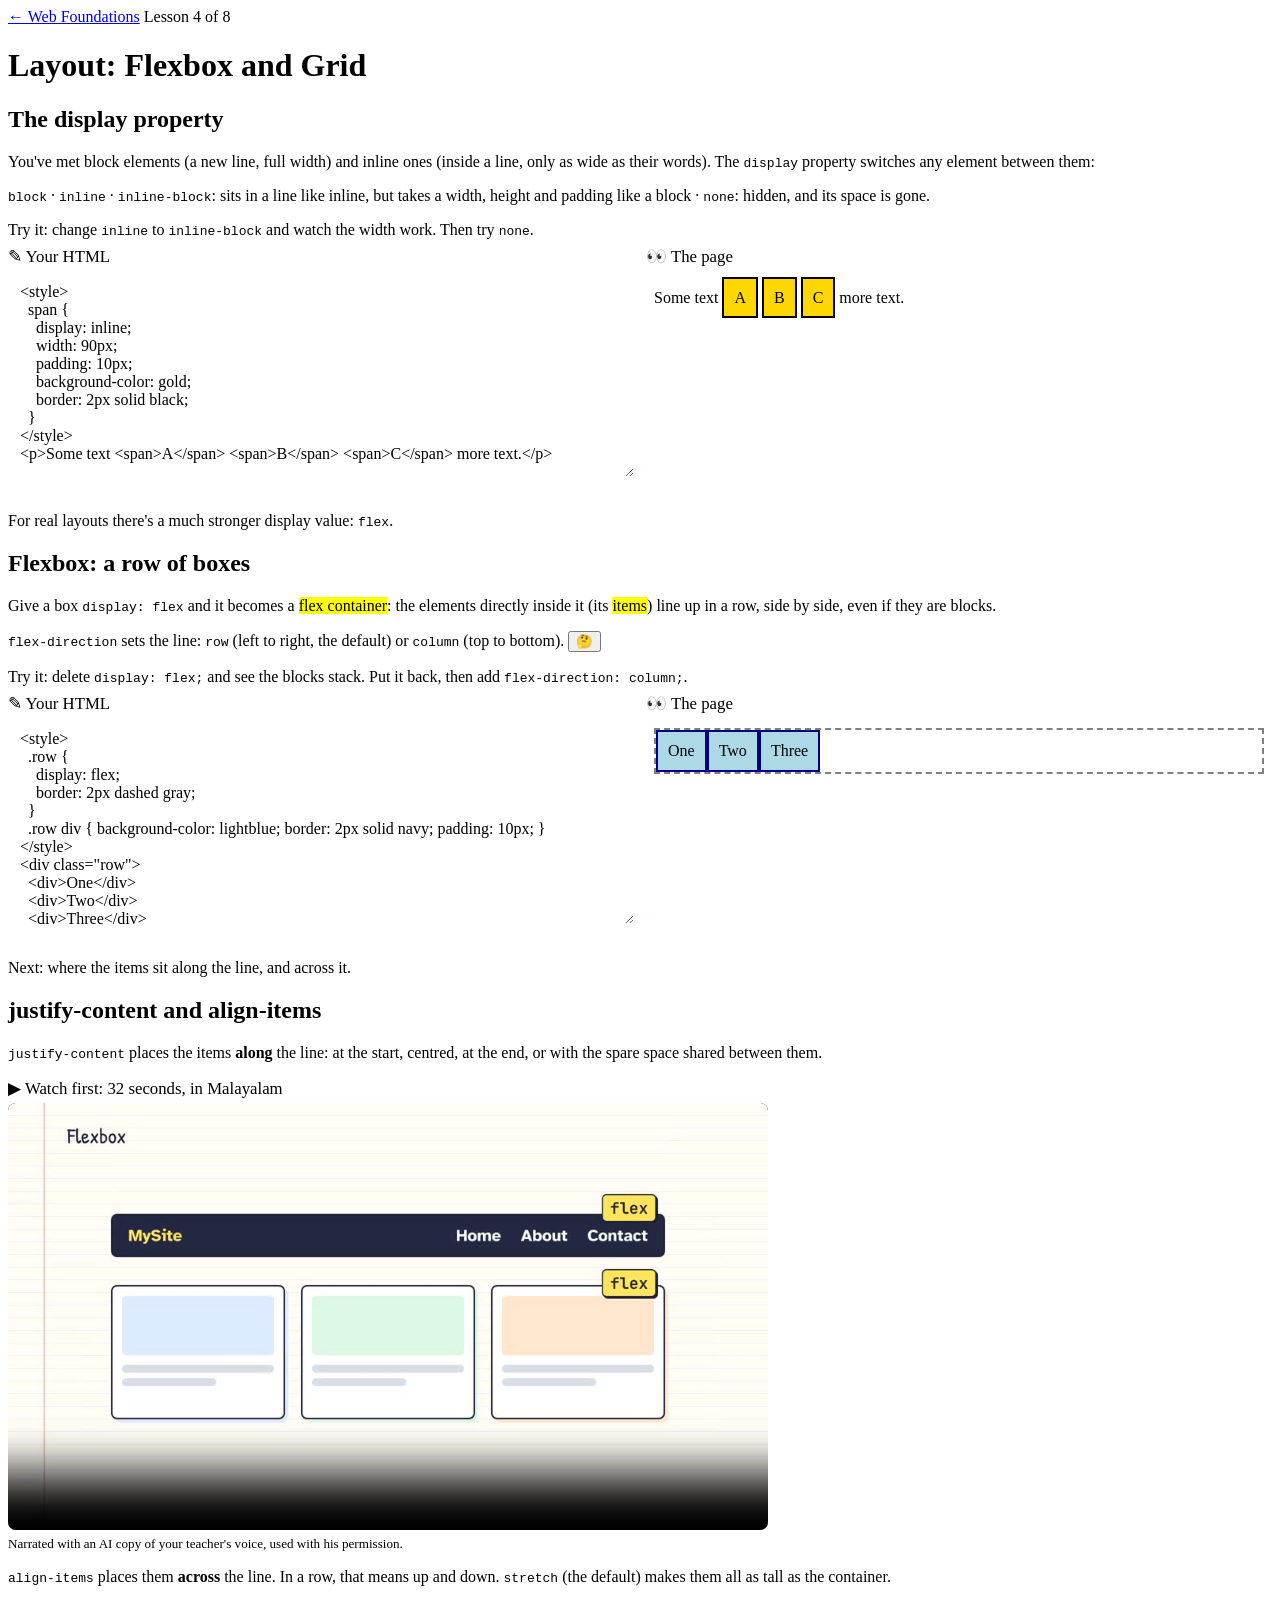
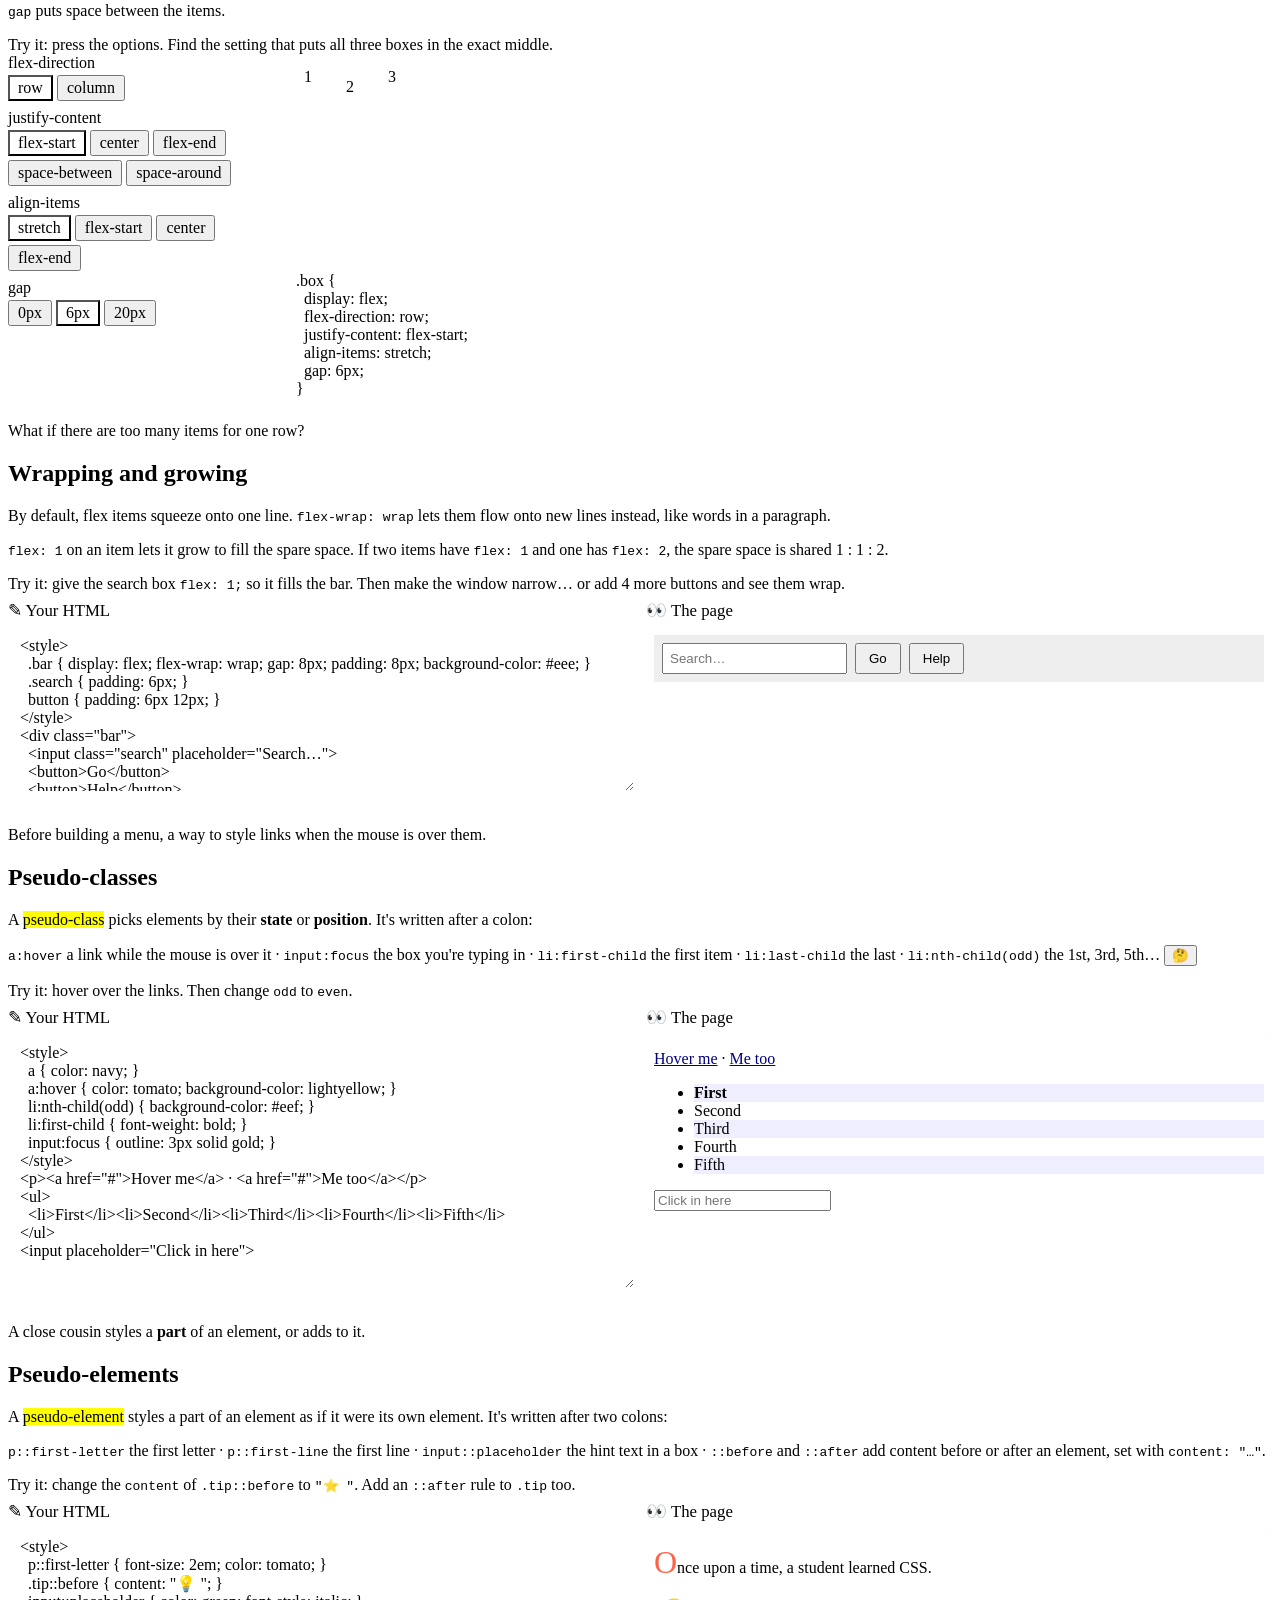
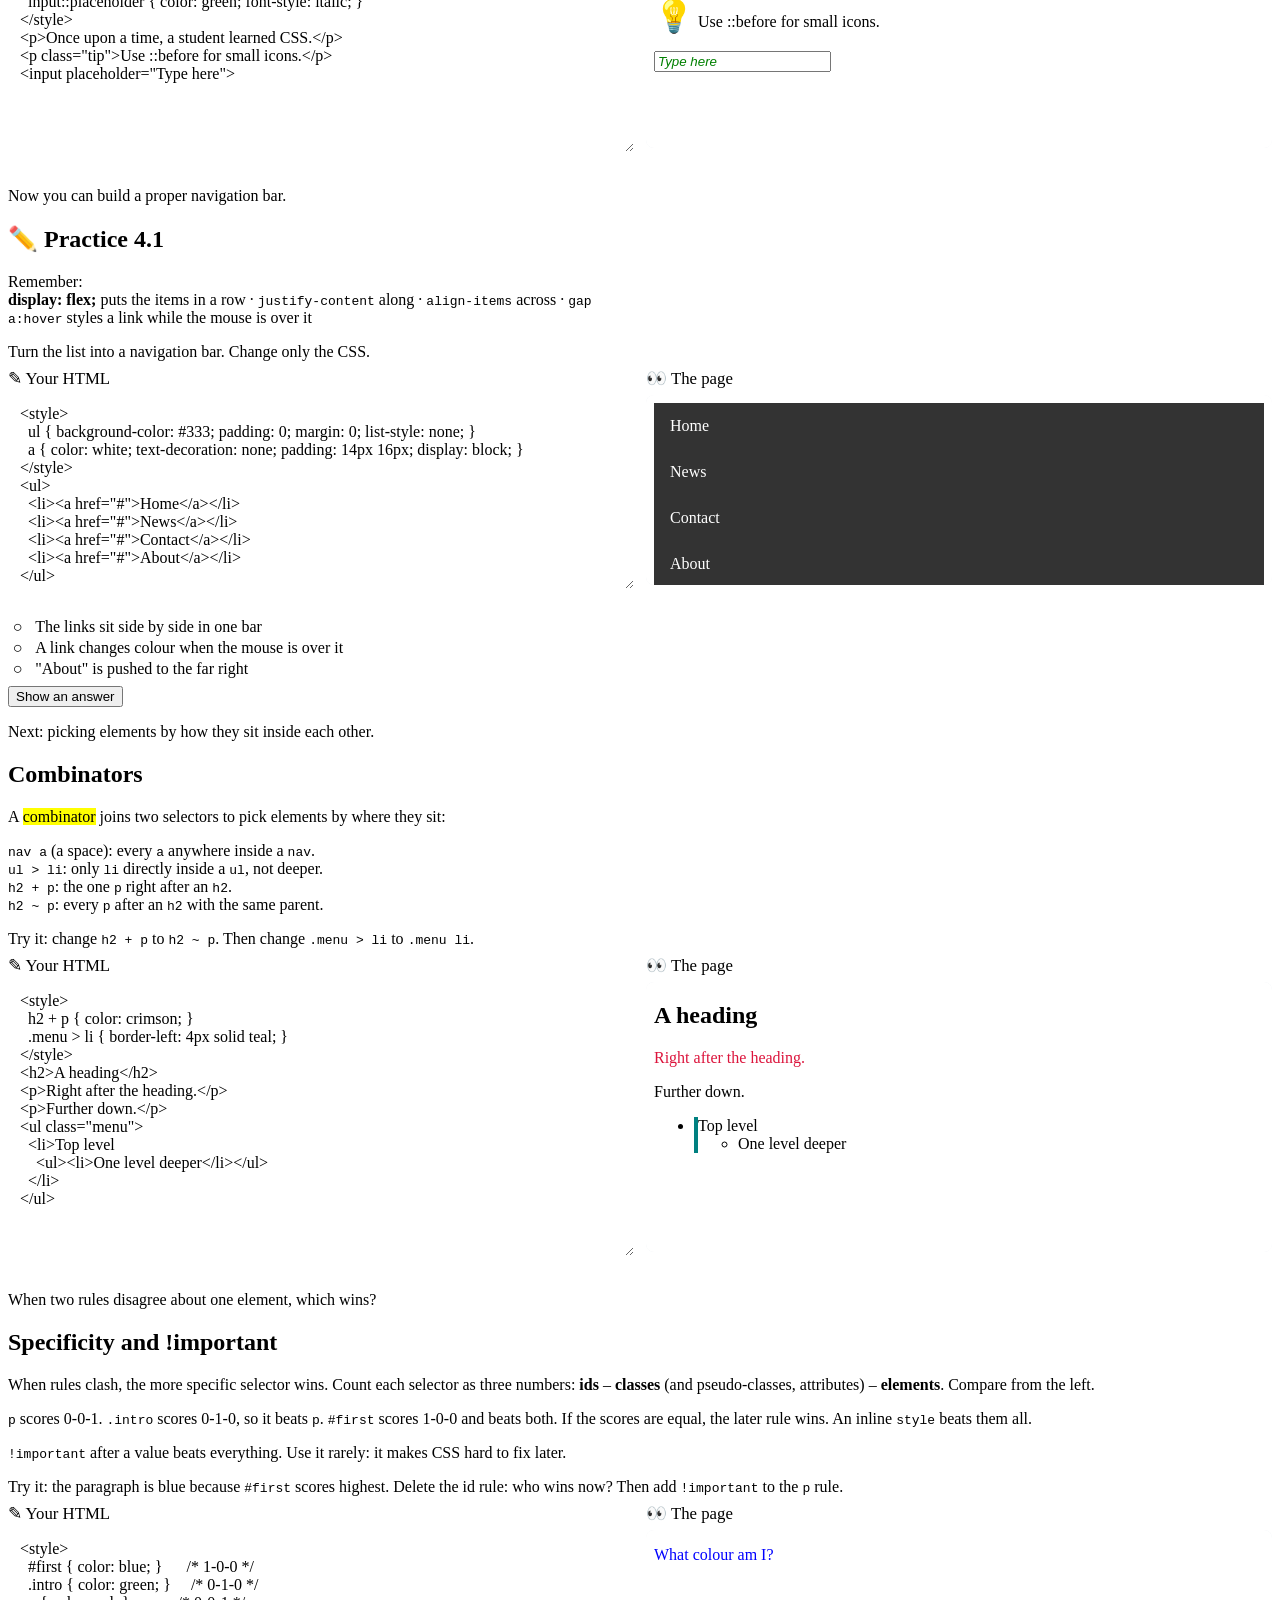
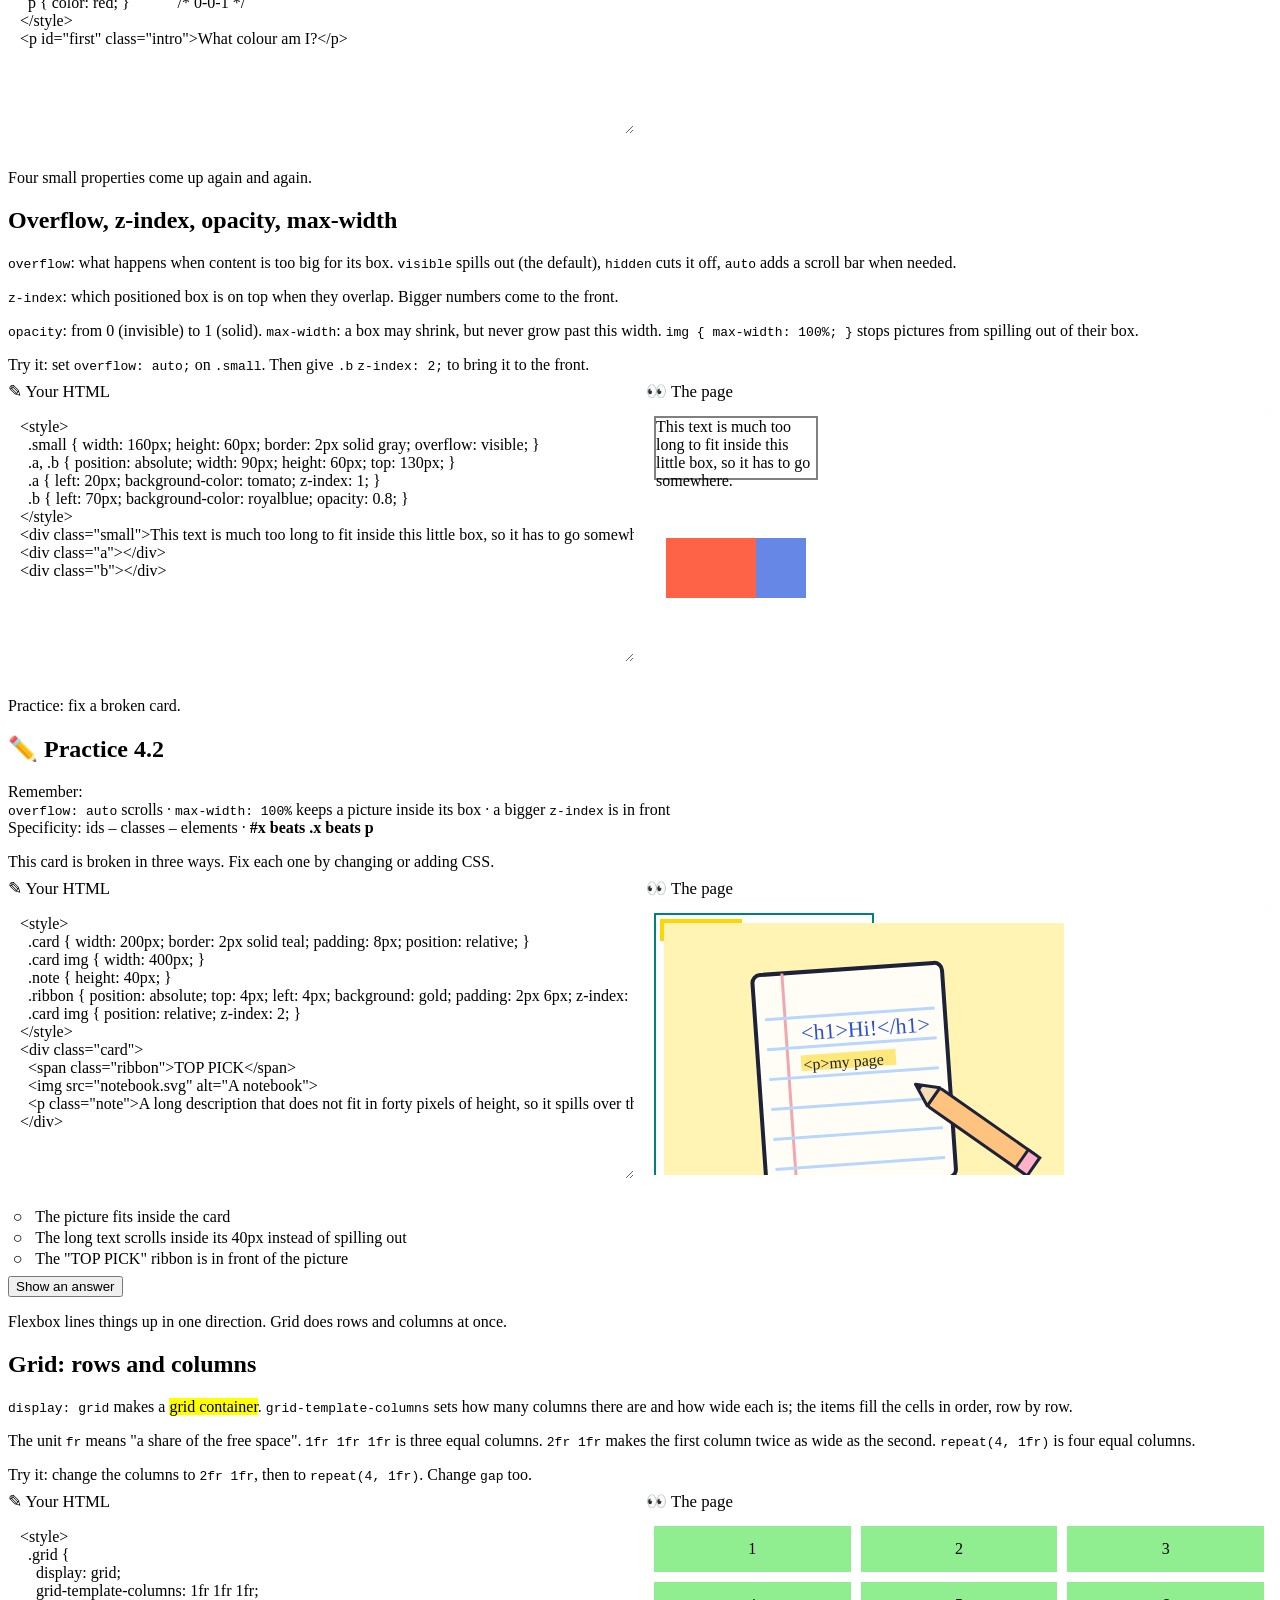
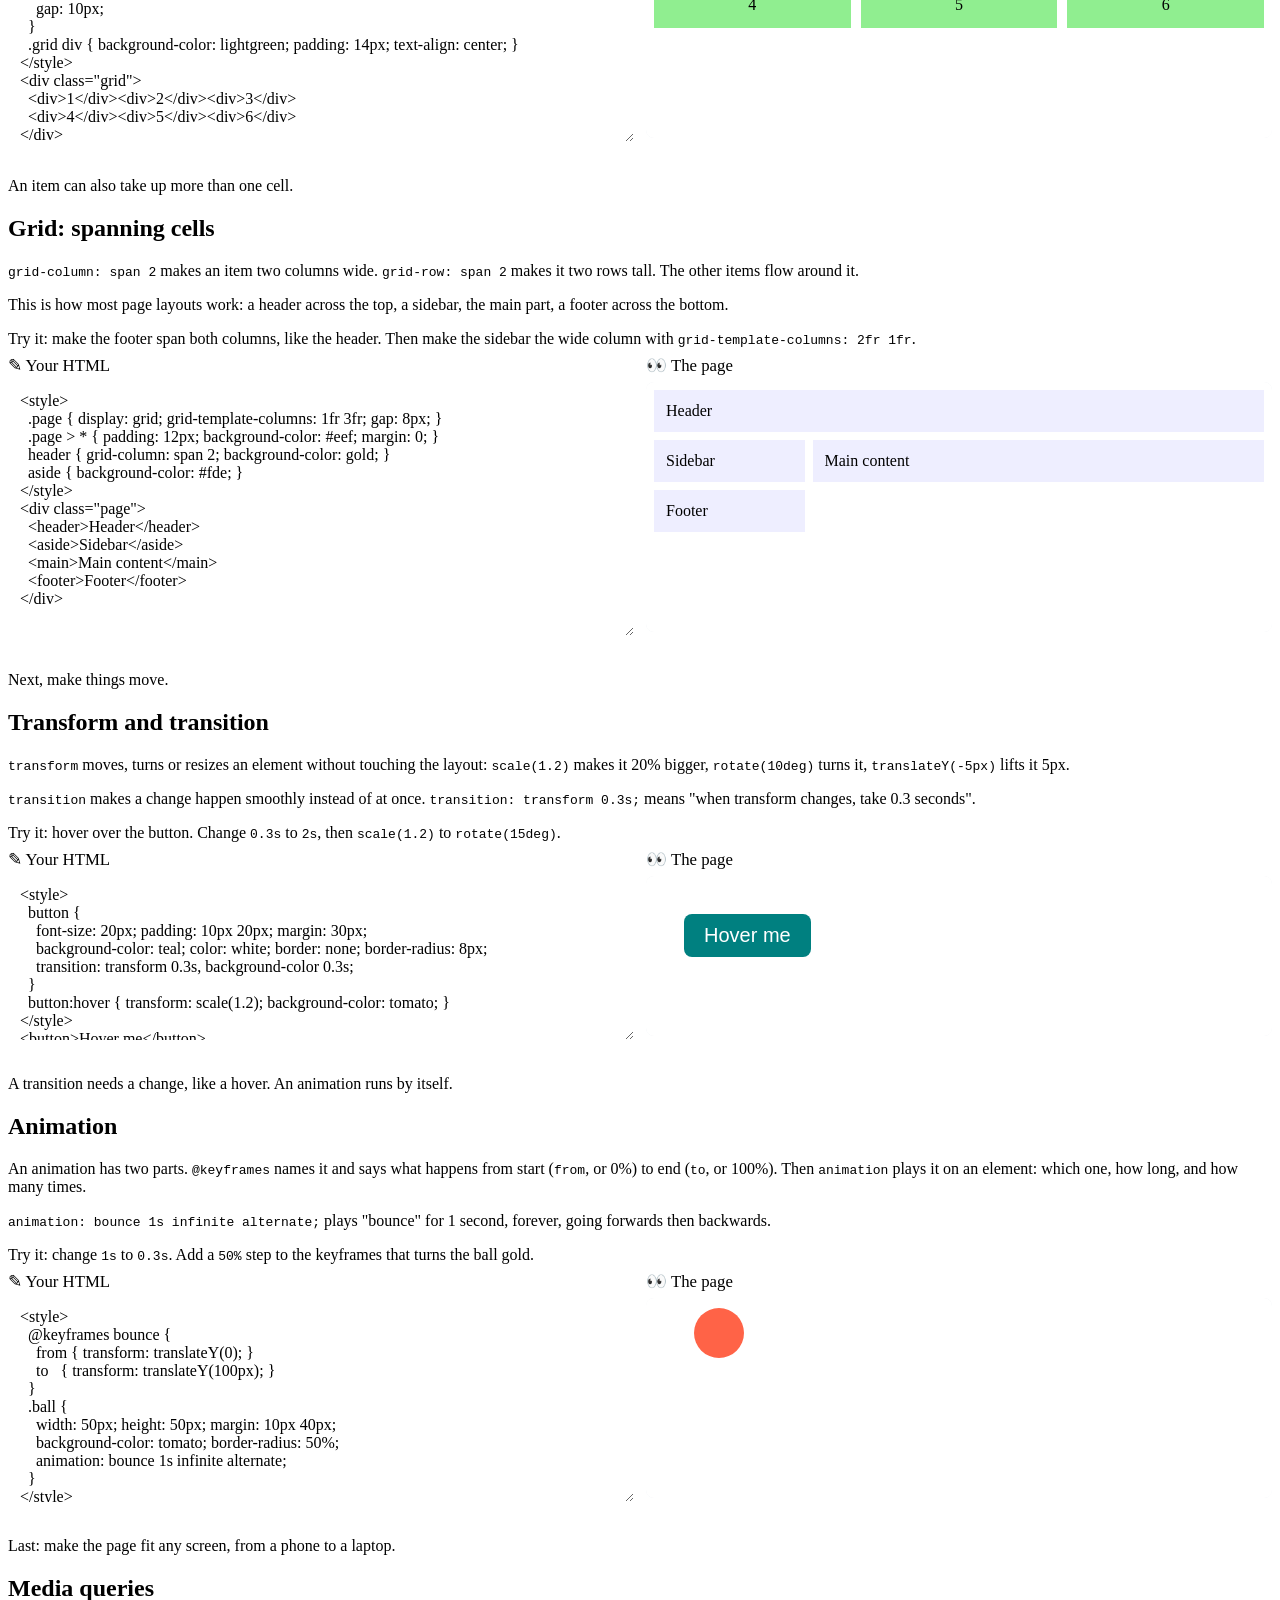
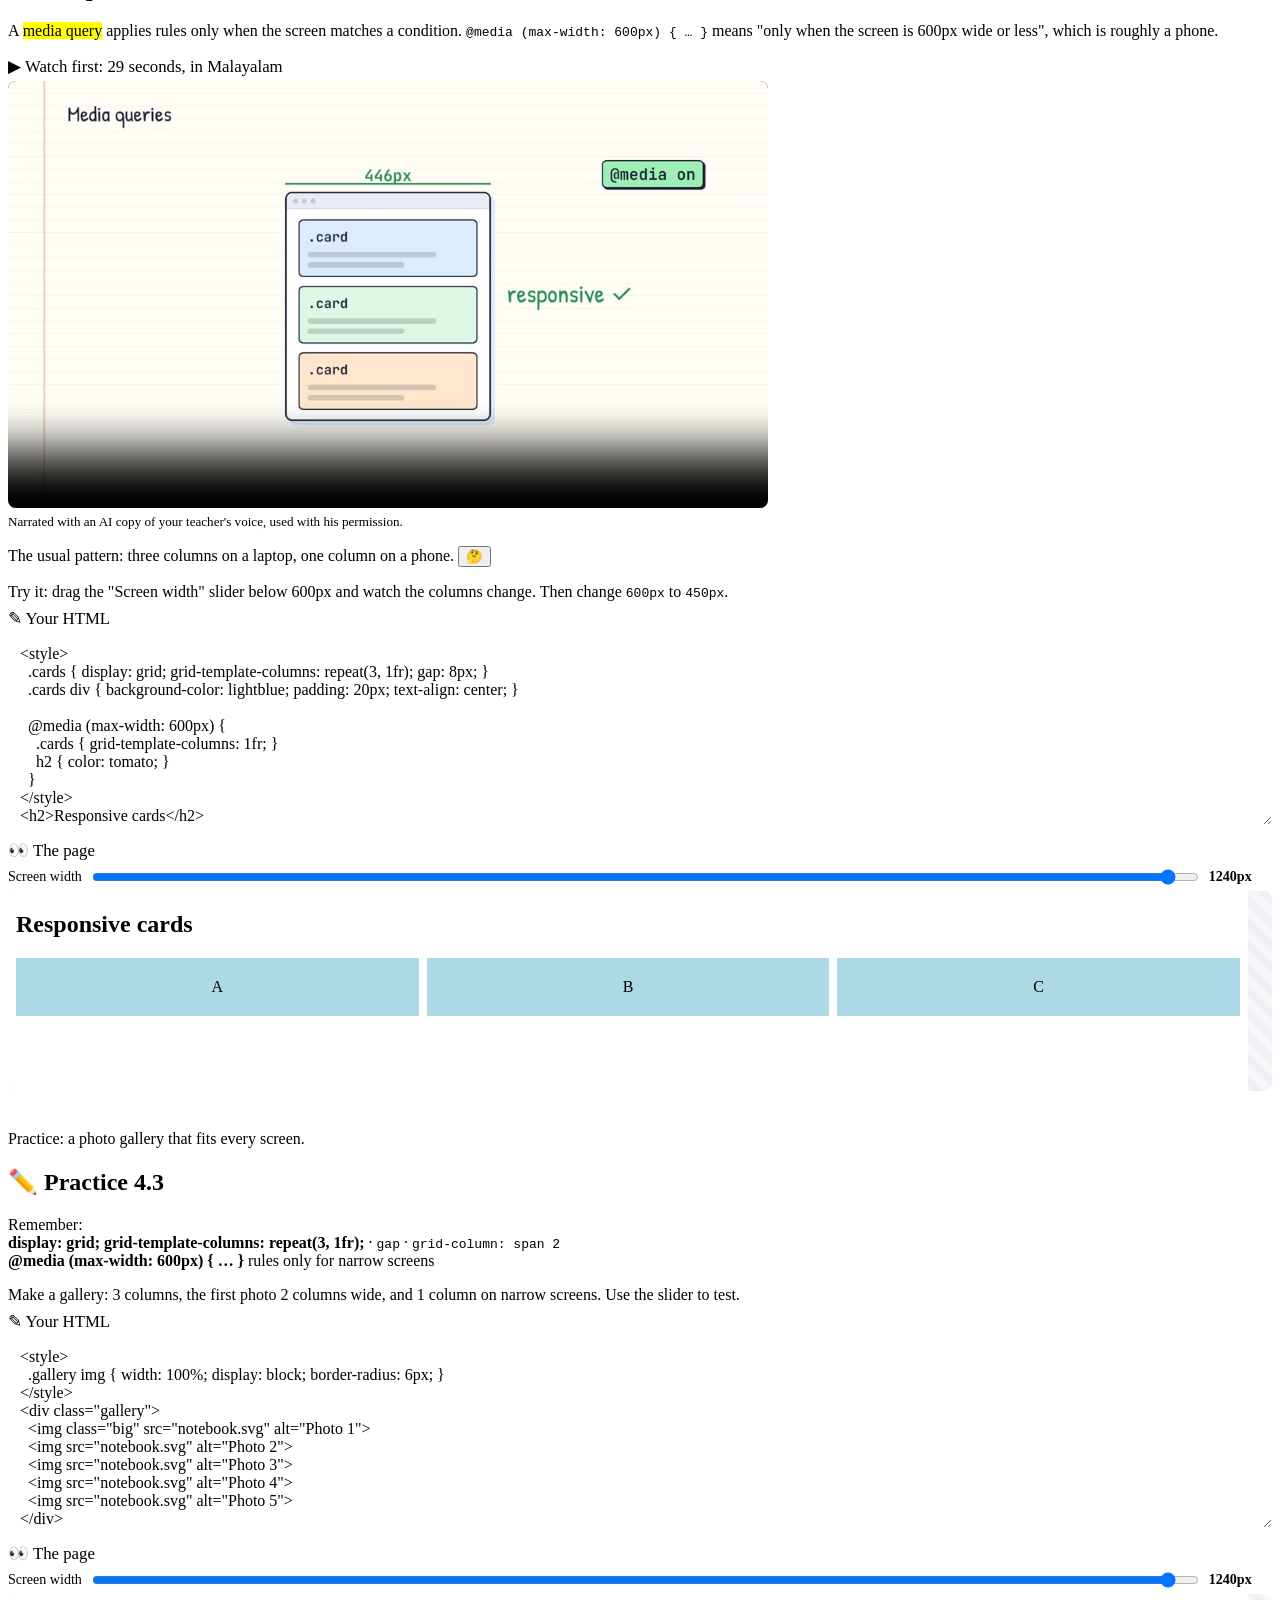
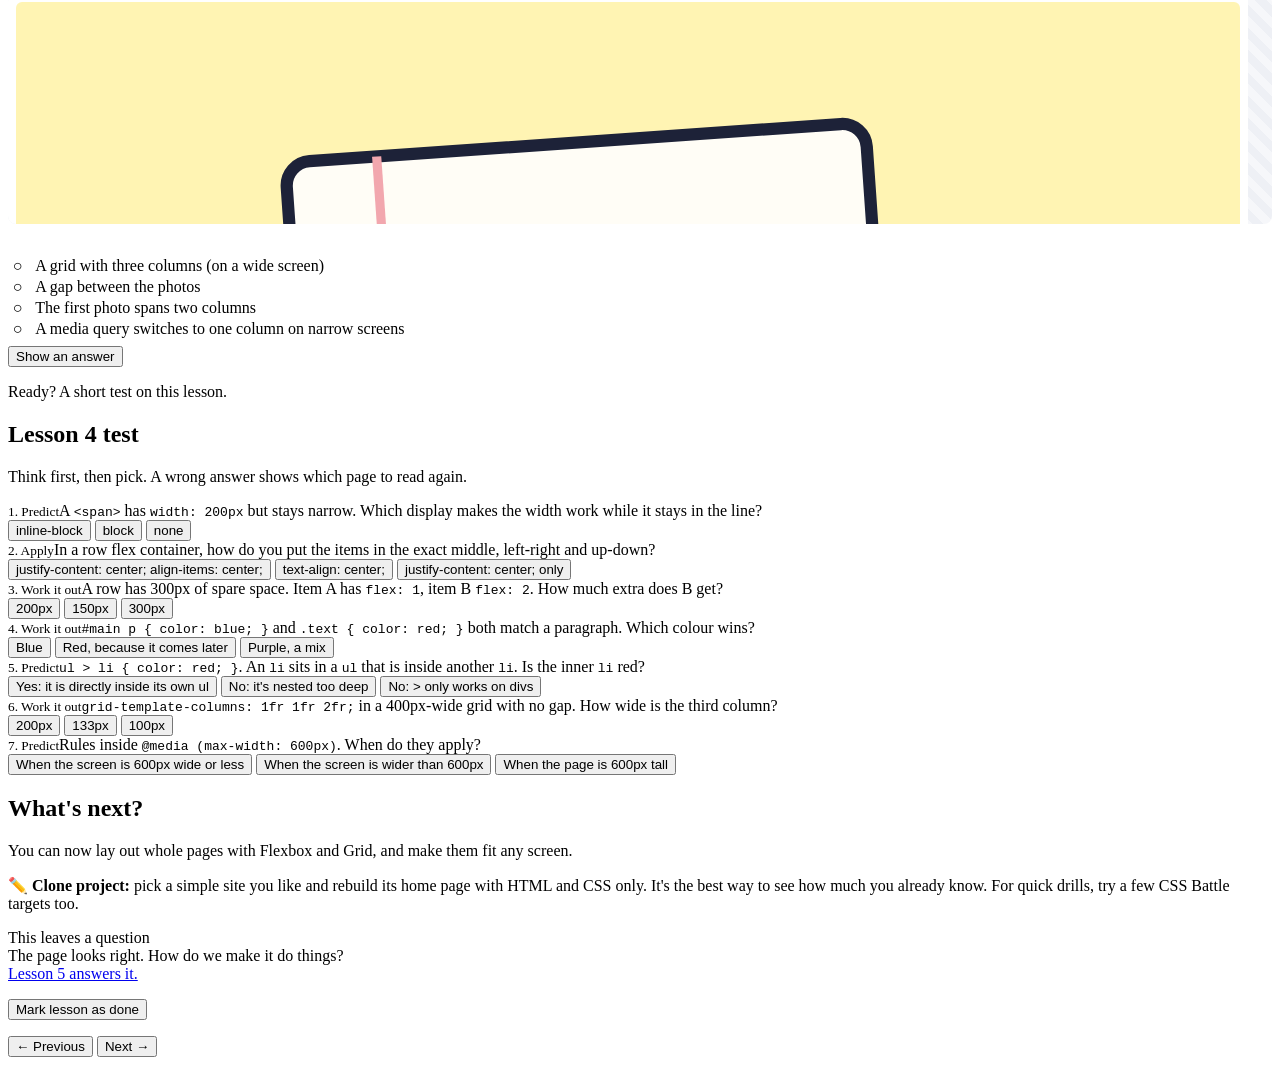
<file: lessons/lesson4.html>
<!doctype html>
<html lang="en">
<head>
<meta charset="utf-8">
<meta name="viewport" content="width=device-width, initial-scale=1">
<title>Layout: Flexbox and Grid · Web Foundations</title>
<meta name="description" content="Lesson 4 of Web Foundations: display, Flexbox, pseudo-classes, combinators, specificity, Grid, transitions, animations and media queries.">
<meta name="robots" content="noindex, nofollow">
<link rel="preconnect" href="https://fonts.googleapis.com">
<link rel="preconnect" href="https://fonts.gstatic.com" crossorigin>
<link href="https://fonts.googleapis.com/css2?family=Atkinson+Hyperlegible:wght@400;700&family=JetBrains+Mono:wght@400;600&family=Kalam:wght@400&family=Patrick+Hand&display=swap" rel="stylesheet">
<script>try{if(localStorage.getItem("notebook-theme")==="dark")document.documentElement.setAttribute("data-theme","dark")}catch(e){}</script>
<link rel="stylesheet" href="https://mo-ri-ch.github.io/study-notebook-design/v1/style.css">
<link rel="stylesheet" href="../assets/lesson.css">
<style>
  .fx { display: grid; grid-template-columns: 260px minmax(0, 1fr); gap: 16px; align-items: start; }
  @media (max-width: 760px) { .fx { grid-template-columns: 1fr; } }
  .fx-row { margin-bottom: 8px; }
  .fx-row .k { font: 600 0.85rem var(--mono); display: block; margin-bottom: 3px; }
  .fx-row .opts { display: flex; flex-wrap: wrap; gap: 4px; }
  .fx-row button { padding: 2px 8px; font: 0.8rem var(--mono); }
  .fx-row button[aria-pressed="true"] { background: var(--hl-yellow); color: var(--on-hl); }
  .fx-box { display: flex; height: 190px; border: 2px dashed var(--pencil); border-radius: var(--radius, 8px); padding: 6px; gap: 6px; background: var(--card); transition: all .3s; }
  .fx-box div { background: var(--note-blue); border: 2px solid var(--ink); color: var(--ink); font: 600 1rem var(--mono); padding: 8px 14px; border-radius: 6px; }
  .fx-box div:nth-child(2) { background: var(--note-pink); padding: 18px 14px; }
  .fx-box div:nth-child(3) { background: var(--note-green); }
  .fx-css { font: 0.88rem/1.5 var(--mono); background: var(--code-bg); color: var(--code-ink); padding: 8px 12px; border-radius: var(--radius, 8px); margin-top: 8px; white-space: pre; overflow-x: auto; }
</style>
</head>
<body data-pen="orange">
<div class="wrap">
  <header class="topbar">
    <a class="home" href="../">← Web Foundations</a>
    <span class="where">Lesson 4 of 8</span>
  </header>

  <main data-paged>
    <div class="paged-head">
      <h1>Layout: Flexbox and Grid</h1>
      <div class="progress" aria-label="Lesson parts"></div>
    </div>

    <!-- 1 -->
    <section class="part" data-title="The display property">
      <h2>The display property</h2>
      <p class="say">You've met block elements (a new line, full width) and inline ones (inside a line, only as wide as their words). The <code>display</code> property switches any element between them:</p>
      <p class="say"><code>block</code> · <code>inline</code> · <code>inline-block</code>: sits in a line like inline, but takes a width, height and padding like a block · <code>none</code>: hidden, and its space is gone.</p>
      <div class="activity">
        <div class="do">Try it: change <code>inline</code> to <code>inline-block</code> and watch the width work. Then try <code>none</code>.</div>
        <div class="live" data-h="200"><textarea aria-label="Your HTML">
          <style>
            span {
              display: inline;
              width: 90px;
              padding: 10px;
              background-color: gold;
              border: 2px solid black;
            }
          </style>
          <p>Some text <span>A</span> <span>B</span> <span>C</span> more text.</p>
        </textarea></div>
      </div>
      <p class="hook">For real layouts there's a much stronger display value: <code>flex</code>.</p>
    </section>

    <!-- 2 -->
    <section class="part" data-title="Flexbox: a row of boxes">
      <h2>Flexbox: a row of boxes</h2>
      <p class="say">Give a box <code>display: flex</code> and it becomes a <mark>flex container</mark>: the elements directly inside it (its <mark>items</mark>) line up in a row, side by side, even if they are blocks.</p>
      <p class="say"><code>flex-direction</code> sets the line: <code>row</code> (left to right, the default) or <code>column</code> (top to bottom).
        <button class="doubt" data-peek-from="dFlexItems" aria-label="A doubt">🤔</button></p>
      <div class="activity">
        <div class="do">Try it: delete <code>display: flex;</code> and see the blocks stack. Put it back, then add <code>flex-direction: column;</code>.</div>
        <div class="live" data-h="200"><textarea aria-label="Your HTML">
          <style>
            .row {
              display: flex;
              border: 2px dashed gray;
            }
            .row div { background-color: lightblue; border: 2px solid navy; padding: 10px; }
          </style>
          <div class="row">
            <div>One</div>
            <div>Two</div>
            <div>Three</div>
          </div>
        </textarea></div>
      </div>
      <p class="hook">Next: where the items sit along the line, and across it.</p>
      <div hidden id="dFlexItems"><b>Do the items inside the items line up too?</b><br>No. Only the direct children of the flex container become flex items. To line up deeper boxes, make their parent a flex container too.</div>
    </section>

    <!-- 3 -->
    <section class="part" data-title="justify-content and align-items">
      <h2>justify-content and align-items</h2>
      <p class="say"><code>justify-content</code> places the items <b>along</b> the line: at the start, centred, at the end, or with the spare space shared between them.</p>
      <div class="lesson-video" data-no-swipe>
        <div class="vcap">▶ Watch first: 32 seconds, in Malayalam</div>
        <video controls preload="metadata" playsinline poster="../assets/video/flexbox.jpg" aria-label="Video: flexbox, in Malayalam">
          <source src="../assets/video/flexbox.mp4" type="video/mp4">
        </video>
        <div class="vnote">Narrated with an AI copy of your teacher's voice, used with his permission.</div>
      </div>
      <p class="say"><code>align-items</code> places them <b>across</b> the line. In a row, that means up and down. <code>stretch</code> (the default) makes them all as tall as the container.</p>
      <p class="say"><code>gap</code> puts space between the items.</p>
      <div class="activity">
        <div class="do">Try it: press the options. Find the setting that puts all three boxes in the exact middle.</div>
        <div class="fx" id="fx">
          <div id="fxCtl"></div>
          <div><div class="fx-box" id="fxBox"><div>1</div><div>2</div><div>3</div></div><div class="fx-css" id="fxCss"></div></div>
        </div>
      </div>
      <p class="hook">What if there are too many items for one row?</p>
    </section>

    <!-- 4 -->
    <section class="part" data-title="Wrapping and growing">
      <h2>Wrapping and growing</h2>
      <p class="say">By default, flex items squeeze onto one line. <code>flex-wrap: wrap</code> lets them flow onto new lines instead, like words in a paragraph.</p>
      <p class="say"><code>flex: 1</code> on an item lets it grow to fill the spare space. If two items have <code>flex: 1</code> and one has <code>flex: 2</code>, the spare space is shared 1 : 1 : 2.</p>
      <div class="activity">
        <div class="do">Try it: give the search box <code>flex: 1;</code> so it fills the bar. Then make the window narrow… or add 4 more buttons and see them wrap.</div>
        <div class="live" data-h="160"><textarea aria-label="Your HTML">
          <style>
            .bar { display: flex; flex-wrap: wrap; gap: 8px; padding: 8px; background-color: #eee; }
            .search { padding: 6px; }
            button { padding: 6px 12px; }
          </style>
          <div class="bar">
            <input class="search" placeholder="Search…">
            <button>Go</button>
            <button>Help</button>
          </div>
        </textarea></div>
      </div>
      <p class="hook">Before building a menu, a way to style links when the mouse is over them.</p>
    </section>

    <!-- 5 -->
    <section class="part" data-title="Pseudo-classes">
      <h2>Pseudo-classes</h2>
      <p class="say">A <mark>pseudo-class</mark> picks elements by their <b>state</b> or <b>position</b>. It's written after a colon:</p>
      <p class="say"><code>a:hover</code> a link while the mouse is over it · <code>input:focus</code> the box you're typing in · <code>li:first-child</code> the first item · <code>li:last-child</code> the last · <code>li:nth-child(odd)</code> the 1st, 3rd, 5th…
        <button class="doubt" data-peek-from="dNth" aria-label="A doubt">🤔</button></p>
      <div class="activity">
        <div class="do">Try it: hover over the links. Then change <code>odd</code> to <code>even</code>.</div>
        <div class="live" data-h="250"><textarea aria-label="Your HTML">
          <style>
            a { color: navy; }
            a:hover { color: tomato; background-color: lightyellow; }
            li:nth-child(odd) { background-color: #eef; }
            li:first-child { font-weight: bold; }
            input:focus { outline: 3px solid gold; }
          </style>
          <p><a href="#">Hover me</a> · <a href="#">Me too</a></p>
          <ul>
            <li>First</li><li>Second</li><li>Third</li><li>Fourth</li><li>Fifth</li>
          </ul>
          <input placeholder="Click in here">
        </textarea></div>
      </div>
      <p class="hook">A close cousin styles a <b>part</b> of an element, or adds to it.</p>
      <div hidden id="dNth"><b>What else goes inside nth-child()?</b><br>A number, like <code>nth-child(3)</code> for the third. Or a pattern: <code>nth-child(3n)</code> picks every third one: the 3rd, 6th, 9th…</div>
    </section>

    <!-- 6 -->
    <section class="part" data-title="Pseudo-elements">
      <h2>Pseudo-elements</h2>
      <p class="say">A <mark>pseudo-element</mark> styles a part of an element as if it were its own element. It's written after two colons:</p>
      <p class="say"><code>p::first-letter</code> the first letter · <code>p::first-line</code> the first line · <code>input::placeholder</code> the hint text in a box · <code>::before</code> and <code>::after</code> add content before or after an element, set with <code>content: "…"</code>.</p>
      <div class="activity">
        <div class="do">Try it: change the <code>content</code> of <code>.tip::before</code> to <code>"⭐ "</code>. Add an <code>::after</code> rule to <code>.tip</code> too.</div>
        <div class="live" data-h="220"><textarea aria-label="Your HTML">
          <style>
            p::first-letter { font-size: 2em; color: tomato; }
            .tip::before { content: "💡 "; }
            input::placeholder { color: green; font-style: italic; }
          </style>
          <p>Once upon a time, a student learned CSS.</p>
          <p class="tip">Use ::before for small icons.</p>
          <input placeholder="Type here">
        </textarea></div>
      </div>
      <p class="hook">Now you can build a proper navigation bar.</p>
    </section>

    <!-- 7 · practice -->
    <section class="part" data-nonum data-title="✏️ Practice 4.1">
      <h2>✏️ Practice 4.1</h2>
      <p class="say">Remember:<br><b class="eqbox">display: flex;</b> puts the items in a row · <code>justify-content</code> along · <code>align-items</code> across · <code>gap</code><br><code>a:hover</code> styles a link while the mouse is over it</p>
      <div class="activity">
        <div class="do">Turn the list into a navigation bar. Change only the CSS.</div>
        <div class="live" data-h="190" data-check="nav" data-answer="navAnswer"><textarea aria-label="Your HTML">
          <style>
            ul { background-color: #333; padding: 0; margin: 0; list-style: none; }
            a { color: white; text-decoration: none; padding: 14px 16px; display: block; }
          </style>
          <ul>
            <li><a href="#">Home</a></li>
            <li><a href="#">News</a></li>
            <li><a href="#">Contact</a></li>
            <li><a href="#">About</a></li>
          </ul>
        </textarea></div>
      </div>
      <script type="text/plain" id="navAnswer">
        <style>
          ul { background-color: #333; padding: 0; margin: 0; list-style: none; display: flex; }
          a { color: white; text-decoration: none; padding: 14px 16px; display: block; }
          a:hover { background-color: #111; }
          li:last-child { margin-left: auto; }
        </style>
        <ul>
          <li><a href="#">Home</a></li>
          <li><a href="#">News</a></li>
          <li><a href="#">Contact</a></li>
          <li><a href="#">About</a></li>
        </ul>
      </script>
      <p class="hook">Next: picking elements by how they sit inside each other.</p>
    </section>

    <!-- 8 -->
    <section class="part" data-title="Combinators">
      <h2>Combinators</h2>
      <p class="say">A <mark>combinator</mark> joins two selectors to pick elements by where they sit:</p>
      <p class="say"><code>nav a</code> (a space): every <code>a</code> anywhere inside a <code>nav</code>.<br><code>ul &gt; li</code>: only <code>li</code> directly inside a <code>ul</code>, not deeper.<br><code>h2 + p</code>: the one <code>p</code> right after an <code>h2</code>.<br><code>h2 ~ p</code>: every <code>p</code> after an <code>h2</code> with the same parent.</p>
      <div class="activity">
        <div class="do">Try it: change <code>h2 + p</code> to <code>h2 ~ p</code>. Then change <code>.menu &gt; li</code> to <code>.menu li</code>.</div>
        <div class="live" data-h="270"><textarea aria-label="Your HTML">
          <style>
            h2 + p { color: crimson; }
            .menu > li { border-left: 4px solid teal; }
          </style>
          <h2>A heading</h2>
          <p>Right after the heading.</p>
          <p>Further down.</p>
          <ul class="menu">
            <li>Top level
              <ul><li>One level deeper</li></ul>
            </li>
          </ul>
        </textarea></div>
      </div>
      <p class="hook">When two rules disagree about one element, which wins?</p>
    </section>

    <!-- 9 -->
    <section class="part" data-title="Specificity and !important">
      <h2>Specificity and !important</h2>
      <p class="say">When rules clash, the more specific selector wins. Count each selector as three numbers: <b>ids</b> – <b>classes</b> (and pseudo-classes, attributes) – <b>elements</b>. Compare from the left.</p>
      <p class="say"><code>p</code> scores 0-0-1. <code>.intro</code> scores 0-1-0, so it beats <code>p</code>. <code>#first</code> scores 1-0-0 and beats both. If the scores are equal, the later rule wins. An inline <code>style</code> beats them all.</p>
      <p class="say"><code>!important</code> after a value beats everything. Use it rarely: it makes CSS hard to fix later.</p>
      <div class="activity">
        <div class="do">Try it: the paragraph is blue because <code>#first</code> scores highest. Delete the id rule: who wins now? Then add <code>!important</code> to the <code>p</code> rule.</div>
        <div class="live" data-h="200"><textarea aria-label="Your HTML">
          <style>
            #first { color: blue; }      /* 1-0-0 */
            .intro { color: green; }     /* 0-1-0 */
            p { color: red; }            /* 0-0-1 */
          </style>
          <p id="first" class="intro">What colour am I?</p>
        </textarea></div>
      </div>
      <p class="hook">Four small properties come up again and again.</p>
    </section>

    <!-- 10 -->
    <section class="part" data-title="Overflow, z-index, opacity, max-width">
      <h2>Overflow, z-index, opacity, max-width</h2>
      <p class="say"><code>overflow</code>: what happens when content is too big for its box. <code>visible</code> spills out (the default), <code>hidden</code> cuts it off, <code>auto</code> adds a scroll bar when needed.</p>
      <p class="say"><code>z-index</code>: which positioned box is on top when they overlap. Bigger numbers come to the front.</p>
      <p class="say"><code>opacity</code>: from 0 (invisible) to 1 (solid). <code>max-width</code>: a box may shrink, but never grow past this width. <code>img { max-width: 100%; }</code> stops pictures from spilling out of their box.</p>
      <div class="activity">
        <div class="do">Try it: set <code>overflow: auto;</code> on <code>.small</code>. Then give <code>.b</code> <code>z-index: 2;</code> to bring it to the front.</div>
        <div class="live" data-h="250"><textarea aria-label="Your HTML">
          <style>
            .small { width: 160px; height: 60px; border: 2px solid gray; overflow: visible; }
            .a, .b { position: absolute; width: 90px; height: 60px; top: 130px; }
            .a { left: 20px; background-color: tomato; z-index: 1; }
            .b { left: 70px; background-color: royalblue; opacity: 0.8; }
          </style>
          <div class="small">This text is much too long to fit inside this little box, so it has to go somewhere.</div>
          <div class="a"></div>
          <div class="b"></div>
        </textarea></div>
      </div>
      <p class="hook">Practice: fix a broken card.</p>
    </section>

    <!-- 11 · practice -->
    <section class="part" data-nonum data-title="✏️ Practice 4.2">
      <h2>✏️ Practice 4.2</h2>
      <p class="say">Remember:<br><code>overflow: auto</code> scrolls · <code>max-width: 100%</code> keeps a picture inside its box · a bigger <code>z-index</code> is in front<br>Specificity: ids – classes – elements · <b class="eqbox">#x beats .x beats p</b></p>
      <div class="activity">
        <div class="do">This card is broken in three ways. Fix each one by changing or adding CSS.</div>
        <div class="live" data-h="270" data-check="fix" data-answer="fixAnswer"><textarea aria-label="Your HTML">
          <style>
            .card { width: 200px; border: 2px solid teal; padding: 8px; position: relative; }
            .card img { width: 400px; }
            .note { height: 40px; }
            .ribbon { position: absolute; top: 4px; left: 4px; background: gold; padding: 2px 6px; z-index: 1; }
            .card img { position: relative; z-index: 2; }
          </style>
          <div class="card">
            <span class="ribbon">TOP PICK</span>
            <img src="notebook.svg" alt="A notebook">
            <p class="note">A long description that does not fit in forty pixels of height, so it spills over the bottom of the card.</p>
          </div>
        </textarea></div>
      </div>
      <script type="text/plain" id="fixAnswer">
        <style>
          .card { width: 200px; border: 2px solid teal; padding: 8px; position: relative; }
          .card img { max-width: 100%; }
          .note { height: 40px; overflow: auto; }
          .ribbon { position: absolute; top: 4px; left: 4px; background: gold; padding: 2px 6px; z-index: 3; }
          .card img { position: relative; z-index: 2; }
        </style>
        <div class="card">
          <span class="ribbon">TOP PICK</span>
          <img src="notebook.svg" alt="A notebook">
          <p class="note">A long description that does not fit in forty pixels of height, so it spills over the bottom of the card.</p>
        </div>
      </script>
      <p class="hook">Flexbox lines things up in one direction. Grid does rows and columns at once.</p>
    </section>

    <!-- 12 -->
    <section class="part" data-title="Grid: rows and columns">
      <h2>Grid: rows and columns</h2>
      <p class="say"><code>display: grid</code> makes a <mark>grid container</mark>. <code>grid-template-columns</code> sets how many columns there are and how wide each is; the items fill the cells in order, row by row.</p>
      <p class="say">The unit <code>fr</code> means "a share of the free space". <code>1fr 1fr 1fr</code> is three equal columns. <code>2fr 1fr</code> makes the first column twice as wide as the second. <code>repeat(4, 1fr)</code> is four equal columns.</p>
      <div class="activity">
        <div class="do">Try it: change the columns to <code>2fr 1fr</code>, then to <code>repeat(4, 1fr)</code>. Change <code>gap</code> too.</div>
        <div class="live" data-h="220"><textarea aria-label="Your HTML">
          <style>
            .grid {
              display: grid;
              grid-template-columns: 1fr 1fr 1fr;
              gap: 10px;
            }
            .grid div { background-color: lightgreen; padding: 14px; text-align: center; }
          </style>
          <div class="grid">
            <div>1</div><div>2</div><div>3</div>
            <div>4</div><div>5</div><div>6</div>
          </div>
        </textarea></div>
      </div>
      <p class="hook">An item can also take up more than one cell.</p>
    </section>

    <!-- 13 -->
    <section class="part" data-title="Grid: spanning cells">
      <h2>Grid: spanning cells</h2>
      <p class="say"><code>grid-column: span 2</code> makes an item two columns wide. <code>grid-row: span 2</code> makes it two rows tall. The other items flow around it.</p>
      <p class="say">This is how most page layouts work: a header across the top, a sidebar, the main part, a footer across the bottom.</p>
      <div class="activity">
        <div class="do">Try it: make the footer span both columns, like the header. Then make the sidebar the wide column with <code>grid-template-columns: 2fr 1fr</code>.</div>
        <div class="live" data-h="250"><textarea aria-label="Your HTML">
          <style>
            .page { display: grid; grid-template-columns: 1fr 3fr; gap: 8px; }
            .page > * { padding: 12px; background-color: #eef; margin: 0; }
            header { grid-column: span 2; background-color: gold; }
            aside { background-color: #fde; }
          </style>
          <div class="page">
            <header>Header</header>
            <aside>Sidebar</aside>
            <main>Main content</main>
            <footer>Footer</footer>
          </div>
        </textarea></div>
      </div>
      <p class="hook">Next, make things move.</p>
    </section>

    <!-- 14 -->
    <section class="part" data-title="Transform and transition">
      <h2>Transform and transition</h2>
      <p class="say"><code>transform</code> moves, turns or resizes an element without touching the layout: <code>scale(1.2)</code> makes it 20% bigger, <code>rotate(10deg)</code> turns it, <code>translateY(-5px)</code> lifts it 5px.</p>
      <p class="say"><code>transition</code> makes a change happen smoothly instead of at once. <code>transition: transform 0.3s;</code> means "when transform changes, take 0.3 seconds".</p>
      <div class="activity">
        <div class="do">Try it: hover over the button. Change <code>0.3s</code> to <code>2s</code>, then <code>scale(1.2)</code> to <code>rotate(15deg)</code>.</div>
        <div class="live" data-h="160"><textarea aria-label="Your HTML">
          <style>
            button {
              font-size: 20px; padding: 10px 20px; margin: 30px;
              background-color: teal; color: white; border: none; border-radius: 8px;
              transition: transform 0.3s, background-color 0.3s;
            }
            button:hover { transform: scale(1.2); background-color: tomato; }
          </style>
          <button>Hover me</button>
        </textarea></div>
      </div>
      <p class="hook">A transition needs a change, like a hover. An animation runs by itself.</p>
    </section>

    <!-- 15 -->
    <section class="part" data-title="Animation">
      <h2>Animation</h2>
      <p class="say">An animation has two parts. <code>@keyframes</code> names it and says what happens from start (<code>from</code>, or 0%) to end (<code>to</code>, or 100%). Then <code>animation</code> plays it on an element: which one, how long, and how many times.</p>
      <p class="say"><code>animation: bounce 1s infinite alternate;</code> plays "bounce" for 1 second, forever, going forwards then backwards.</p>
      <div class="activity">
        <div class="do">Try it: change <code>1s</code> to <code>0.3s</code>. Add a <code>50%</code> step to the keyframes that turns the ball gold.</div>
        <div class="live" data-h="200"><textarea aria-label="Your HTML">
          <style>
            @keyframes bounce {
              from { transform: translateY(0); }
              to   { transform: translateY(100px); }
            }
            .ball {
              width: 50px; height: 50px; margin: 10px 40px;
              background-color: tomato; border-radius: 50%;
              animation: bounce 1s infinite alternate;
            }
          </style>
          <div class="ball"></div>
        </textarea></div>
      </div>
      <p class="hook">Last: make the page fit any screen, from a phone to a laptop.</p>
    </section>

    <!-- 16 -->
    <section class="part" data-title="Media queries">
      <h2>Media queries</h2>
      <p class="say">A <mark>media query</mark> applies rules only when the screen matches a condition. <code>@media (max-width: 600px) { … }</code> means "only when the screen is 600px wide or less", which is roughly a phone.</p>
      <div class="lesson-video" data-no-swipe>
        <div class="vcap">▶ Watch first: 29 seconds, in Malayalam</div>
        <video controls preload="metadata" playsinline poster="../assets/video/media-queries.jpg" aria-label="Video: media queries, in Malayalam">
          <source src="../assets/video/media-queries.mp4" type="video/mp4">
        </video>
        <div class="vnote">Narrated with an AI copy of your teacher's voice, used with his permission.</div>
      </div>
      <p class="say">The usual pattern: three columns on a laptop, one column on a phone.
        <button class="doubt" data-peek-from="dContainer" aria-label="A doubt">🤔</button></p>
      <div class="activity">
        <div class="do">Try it: drag the "Screen width" slider below 600px and watch the columns change. Then change <code>600px</code> to <code>450px</code>.</div>
        <div class="live" data-h="200" data-resize="1"><textarea aria-label="Your HTML">
          <style>
            .cards { display: grid; grid-template-columns: repeat(3, 1fr); gap: 8px; }
            .cards div { background-color: lightblue; padding: 20px; text-align: center; }

            @media (max-width: 600px) {
              .cards { grid-template-columns: 1fr; }
              h2 { color: tomato; }
            }
          </style>
          <h2>Responsive cards</h2>
          <div class="cards">
            <div>A</div><div>B</div><div>C</div>
          </div>
        </textarea></div>
      </div>
      <p class="hook">Practice: a photo gallery that fits every screen.</p>
      <div hidden id="dContainer"><b>What is a container query?</b><br>The same idea, but it asks how wide the <b>box</b> is, not the screen: give the box <code>container-type: inline-size;</code>, then write <code>@container (max-width: 400px) { … }</code>. A card can then change its layout wherever it's placed.</div>
    </section>

    <!-- 17 · practice -->
    <section class="part" data-nonum data-title="✏️ Practice 4.3">
      <h2>✏️ Practice 4.3</h2>
      <p class="say">Remember:<br><b class="eqbox">display: grid; grid-template-columns: repeat(3, 1fr);</b> · <code>gap</code> · <code>grid-column: span 2</code><br><b class="eqbox">@media (max-width: 600px) { … }</b> rules only for narrow screens</p>
      <div class="activity">
        <div class="do">Make a gallery: 3 columns, the first photo 2 columns wide, and 1 column on narrow screens. Use the slider to test.</div>
        <div class="live" data-h="230" data-resize="1" data-check="gallery" data-answer="galleryAnswer"><textarea aria-label="Your HTML">
          <style>
            .gallery img { width: 100%; display: block; border-radius: 6px; }
          </style>
          <div class="gallery">
            <img class="big" src="notebook.svg" alt="Photo 1">
            <img src="notebook.svg" alt="Photo 2">
            <img src="notebook.svg" alt="Photo 3">
            <img src="notebook.svg" alt="Photo 4">
            <img src="notebook.svg" alt="Photo 5">
          </div>
        </textarea></div>
      </div>
      <script type="text/plain" id="galleryAnswer">
        <style>
          .gallery { display: grid; grid-template-columns: repeat(3, 1fr); gap: 8px; }
          .gallery img { width: 100%; display: block; border-radius: 6px; }
          .gallery .big { grid-column: span 2; }

          @media (max-width: 600px) {
            .gallery { grid-template-columns: 1fr; }
            .gallery .big { grid-column: span 1; }
          }
        </style>
        <div class="gallery">
          <img class="big" src="notebook.svg" alt="Photo 1">
          <img src="notebook.svg" alt="Photo 2">
          <img src="notebook.svg" alt="Photo 3">
          <img src="notebook.svg" alt="Photo 4">
          <img src="notebook.svg" alt="Photo 5">
        </div>
      </script>
      <p class="hook">Ready? A short test on this lesson.</p>
    </section>

    <!-- 18 -->
    <section class="part" data-title="Lesson test">
      <h2>Lesson 4 test</h2>
      <p class="say">Think first, then pick. A wrong answer shows which page to read again.</p>
      <div class="test" data-test="4">
        <div class="quiz" data-page="lesson4.html#1" data-topic="The display property" data-right="Right. Inline elements ignore width; inline-block takes it while staying in the line.">
          <div class="q"><small>1. Predict</small>A <code>&lt;span&gt;</code> has <code>width: 200px</code> but stays narrow. Which display makes the width work while it stays in the line?</div>
          <div class="options">
            <button data-right>inline-block</button>
            <button data-why="block takes the width, but starts a new line.">block</button>
            <button data-why="none hides it completely.">none</button>
          </div>
          <div class="feedback"></div>
        </div>
        <div class="quiz" data-page="lesson4.html#3" data-topic="justify-content and align-items" data-right="Right. justify-content centres along the row; align-items centres across it.">
          <div class="q"><small>2. Apply</small>In a row flex container, how do you put the items in the exact middle, left-right and up-down?</div>
          <div class="options">
            <button data-right>justify-content: center; align-items: center;</button>
            <button data-why="text-align centres text inside a box, not the flex items themselves.">text-align: center;</button>
            <button data-why="That centres along the line only; the items still sit at the top.">justify-content: center; only</button>
          </div>
          <div class="feedback"></div>
        </div>
        <div class="quiz" data-page="lesson4.html#4" data-topic="Wrapping and growing" data-right="Right. Spare space 300px shared 1 : 2 gives 100px and 200px.">
          <div class="q"><small>3. Work it out</small>A row has 300px of spare space. Item A has <code>flex: 1</code>, item B <code>flex: 2</code>. How much extra does B get?</div>
          <div class="options">
            <button data-right>200px</button>
            <button data-why="That would be an equal split. B's share is twice A's.">150px</button>
            <button data-why="B gets 2 of the 3 shares, not all of it.">300px</button>
          </div>
          <div class="feedback"></div>
        </div>
        <div class="quiz" data-page="lesson4.html#9" data-topic="Specificity and !important" data-right="Right. #main p scores 1-0-1, which beats .text at 0-1-0.">
          <div class="q"><small>4. Work it out</small><code>#main p { color: blue; }</code> and <code>.text { color: red; }</code> both match a paragraph. Which colour wins?</div>
          <div class="options">
            <button data-right>Blue</button>
            <button data-why="Order only matters when the scores tie. #main p has an id: 1-0-1 against 0-1-0.">Red, because it comes later</button>
            <button data-why="Clashing values don't mix; one rule wins.">Purple, a mix</button>
          </div>
          <div class="feedback"></div>
        </div>
        <div class="quiz" data-page="lesson4.html#8" data-topic="Combinators" data-right="Right. &gt; means directly inside, so the nested li is skipped.">
          <div class="q"><small>5. Predict</small><code>ul &gt; li { color: red; }</code>. An <code>li</code> sits in a <code>ul</code> that is inside another <code>li</code>. Is the inner <code>li</code> red?</div>
          <div class="options">
            <button data-right>Yes: it is directly inside its own ul</button>
            <button data-why="&gt; checks the li's own parent. Its parent is a ul, so it matches.">No: it's nested too deep</button>
            <button data-why="Combinators work on any elements.">No: &gt; only works on divs</button>
          </div>
          <div class="feedback"></div>
        </div>
        <div class="quiz" data-page="lesson4.html#12" data-topic="Grid: rows and columns" data-right="Right. 1fr + 1fr + 2fr = 4 shares; 400 ÷ 4 = 100 per share, so 200px.">
          <div class="q"><small>6. Work it out</small><code>grid-template-columns: 1fr 1fr 2fr;</code> in a 400px-wide grid with no gap. How wide is the third column?</div>
          <div class="options">
            <button data-right>200px</button>
            <button data-why="fr shares aren't equal here: the third column has 2 of the 4 shares.">133px</button>
            <button data-why="2fr means two shares out of four, not 2 pixels or 2 columns.">100px</button>
          </div>
          <div class="feedback"></div>
        </div>
        <div class="quiz" data-page="lesson4.html#16" data-topic="Media queries" data-right="Right. max-width: 600px means 600px or narrower.">
          <div class="q"><small>7. Predict</small>Rules inside <code>@media (max-width: 600px)</code>. When do they apply?</div>
          <div class="options">
            <button data-right>When the screen is 600px wide or less</button>
            <button data-why="That's min-width: rules for screens at least that wide.">When the screen is wider than 600px</button>
            <button data-why="The condition is about the screen, not the page's height.">When the page is 600px tall</button>
          </div>
          <div class="feedback"></div>
        </div>
      </div>
    </section>

    <!-- 19 -->
    <section class="part" data-title="What's next?">
      <h2>What's next?</h2>
      <p class="say">You can now lay out whole pages with Flexbox and Grid, and make them fit any screen.</p>
      <p class="say">✏️ <b>Clone project:</b> pick a simple site you like and rebuild its home page with HTML and CSS only. It's the best way to see how much you already know. For quick drills, try a few <span data-peek="cssbattle.dev: copy a target picture with as little CSS as you can.">CSS Battle</span> targets too.</p>
      <div class="open-question">
        <div>This leaves a question</div>
        <div class="big">The page looks right. How do we make it do things?</div>
        <div><a href="lesson5.html">Lesson 5 answers it.</a></div>
      </div>
      <p><button class="done-toggle" data-done="4">Mark lesson as done</button></p>
    </section>
  </main>
</div>

<nav class="pagebar" aria-label="Move between parts">
  <div class="inner">
    <button data-page-back>← Previous</button>
    <span data-page-label></span>
    <button class="primary" data-page-next>Next →</button>
  </div>
</nav>

<script>
const css = (d, el) => (typeof el === "string" ? (el = d.querySelector(el)) : el) ? d.defaultView.getComputedStyle(el) : null;
window.LIVE_CHECKS = {
  nav: [
    { say: "The links sit side by side in one bar", hint: "Add display: flex; to the ul rule.", test: d => css(d, "ul").display === "flex" },
    { say: "A link changes colour when the mouse is over it", hint: "a:hover { background-color: #111; }", test: (d, code) => /a\s*:hover\s*\{[^}]*(background|color)/i.test(code) },
    { say: "\"About\" is pushed to the far right", hint: "li:last-child { margin-left: auto; } or justify-content on the ul.", test: d => { const li = d.querySelectorAll("li"); if (li.length < 4) return false; const ul = d.querySelector("ul").getBoundingClientRect(), last = li[3].getBoundingClientRect(), third = li[2].getBoundingClientRect(); return Math.abs(last.right - ul.right) < 3 && last.left - third.right > 20; } },
  ],
  fix: [
    { say: "The picture fits inside the card", hint: "Change width: 400px to max-width: 100%;", test: d => { const c = d.querySelector(".card"), i = d.querySelector(".card img"); return !!c && !!i && i.complete && i.naturalWidth > 0 && i.getBoundingClientRect().right <= c.getBoundingClientRect().right + 1; } },
    { say: "The long text scrolls inside its 40px instead of spilling out", hint: "Add overflow: auto; to .note.", test: d => ["auto", "scroll", "hidden"].includes(css(d, ".note").overflowY) && /overflow\s*:\s*(auto|scroll)/i.test([...d.querySelectorAll("style")].map(s => s.textContent).join("")) },
    { say: "The \"TOP PICK\" ribbon is in front of the picture", hint: "The picture has z-index: 2. Give the ribbon a bigger one.", test: d => { const r = d.querySelector(".ribbon"); if (!r) return false; const b = r.getBoundingClientRect(); const top = d.elementFromPoint(b.left + b.width / 2, b.top + b.height / 2); return !!top && r.contains(top); } },
  ],
  gallery: [
    { say: "A grid with three columns (on a wide screen)", hint: ".gallery { display: grid; grid-template-columns: repeat(3, 1fr); }", test: (d, code) => /\.gallery\s*\{[^}]*display\s*:\s*grid/i.test(code) && /grid-template-columns\s*:\s*(repeat\(\s*3\s*,|\S+\s+\S+\s+\S+\s*;)/i.test(code) },
    { say: "A gap between the photos", hint: "gap: 8px;", test: d => parseFloat(css(d, ".gallery").columnGap) > 0 || parseFloat(css(d, ".gallery").rowGap) > 0 },
    { say: "The first photo spans two columns", hint: ".gallery .big { grid-column: span 2; }", test: (d, code) => /grid-column\s*:\s*span\s*2/i.test(code) },
    { say: "A media query switches to one column on narrow screens", hint: "@media (max-width: 600px) { .gallery { grid-template-columns: 1fr; } }", test: (d, code) => /@media[^{]*max-width[^{]*\{[\s\S]*grid-template-columns\s*:\s*(1fr|repeat\(\s*1\s*,)/i.test(code) },
  ],
};

// Flexbox playground
(function () {
  const ctl = document.getElementById("fxCtl"), box = document.getElementById("fxBox"), out = document.getElementById("fxCss");
  if (!ctl) return;
  const OPTS = {
    "flex-direction": ["row", "column"],
    "justify-content": ["flex-start", "center", "flex-end", "space-between", "space-around"],
    "align-items": ["stretch", "flex-start", "center", "flex-end"],
    "gap": ["0px", "6px", "20px"],
  };
  const start = { "flex-direction": "row", "justify-content": "flex-start", "align-items": "stretch", "gap": "6px" };
  const v = { ...start };
  ctl.innerHTML = Object.entries(OPTS).map(([k, vals]) => `<div class="fx-row"><span class="k">${k}</span><div class="opts">${vals.map(x => `<button type="button" data-k="${k}" data-v="${x}">${x}</button>`).join("")}</div></div>`).join("");
  function draw() {
    Object.entries(v).forEach(([k, x]) => box.style.setProperty(k, x));
    ctl.querySelectorAll("button").forEach(b => b.setAttribute("aria-pressed", v[b.dataset.k] === b.dataset.v));
    out.textContent = ".box {\n  display: flex;\n" + Object.entries(v).map(([k, x]) => `  ${k}: ${x};`).join("\n") + "\n}";
  }
  ctl.addEventListener("click", e => { const b = e.target.closest("button[data-k]"); if (!b) return; v[b.dataset.k] = b.dataset.v; draw(); });
  const reset = () => { Object.assign(v, start); draw(); };
  if (typeof addReset === "function") addReset(box, reset); else window.addEventListener("load", () => addReset(box, reset));
  draw();
})();
</script>
<script src="../assets/course.js"></script>
<script src="https://mo-ri-ch.github.io/study-notebook-design/v1/common.js"></script>
<script src="https://mo-ri-ch.github.io/study-notebook-design/v1/pen.js"></script>
<script src="https://mo-ri-ch.github.io/study-notebook-design/v1/guide.js"></script>
<script src="../assets/live.js"></script>
</body>
</html>
</file>
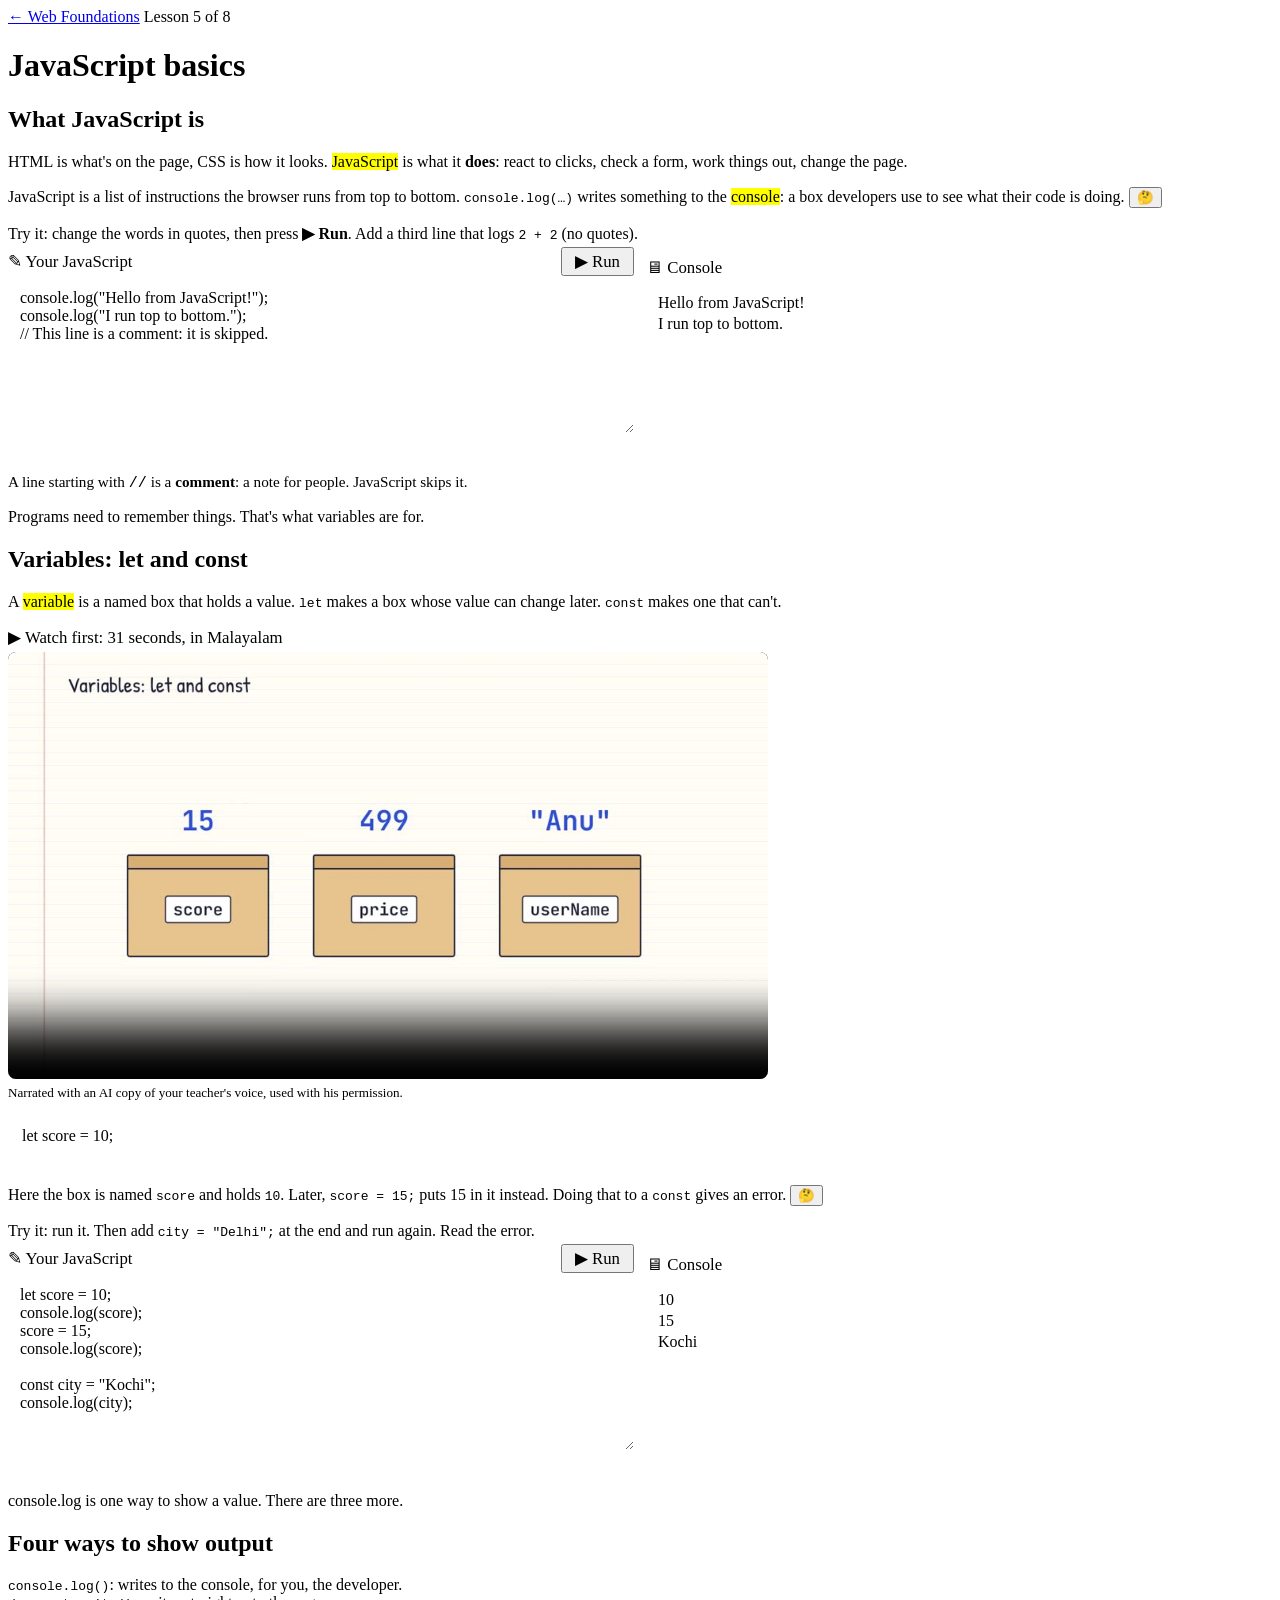
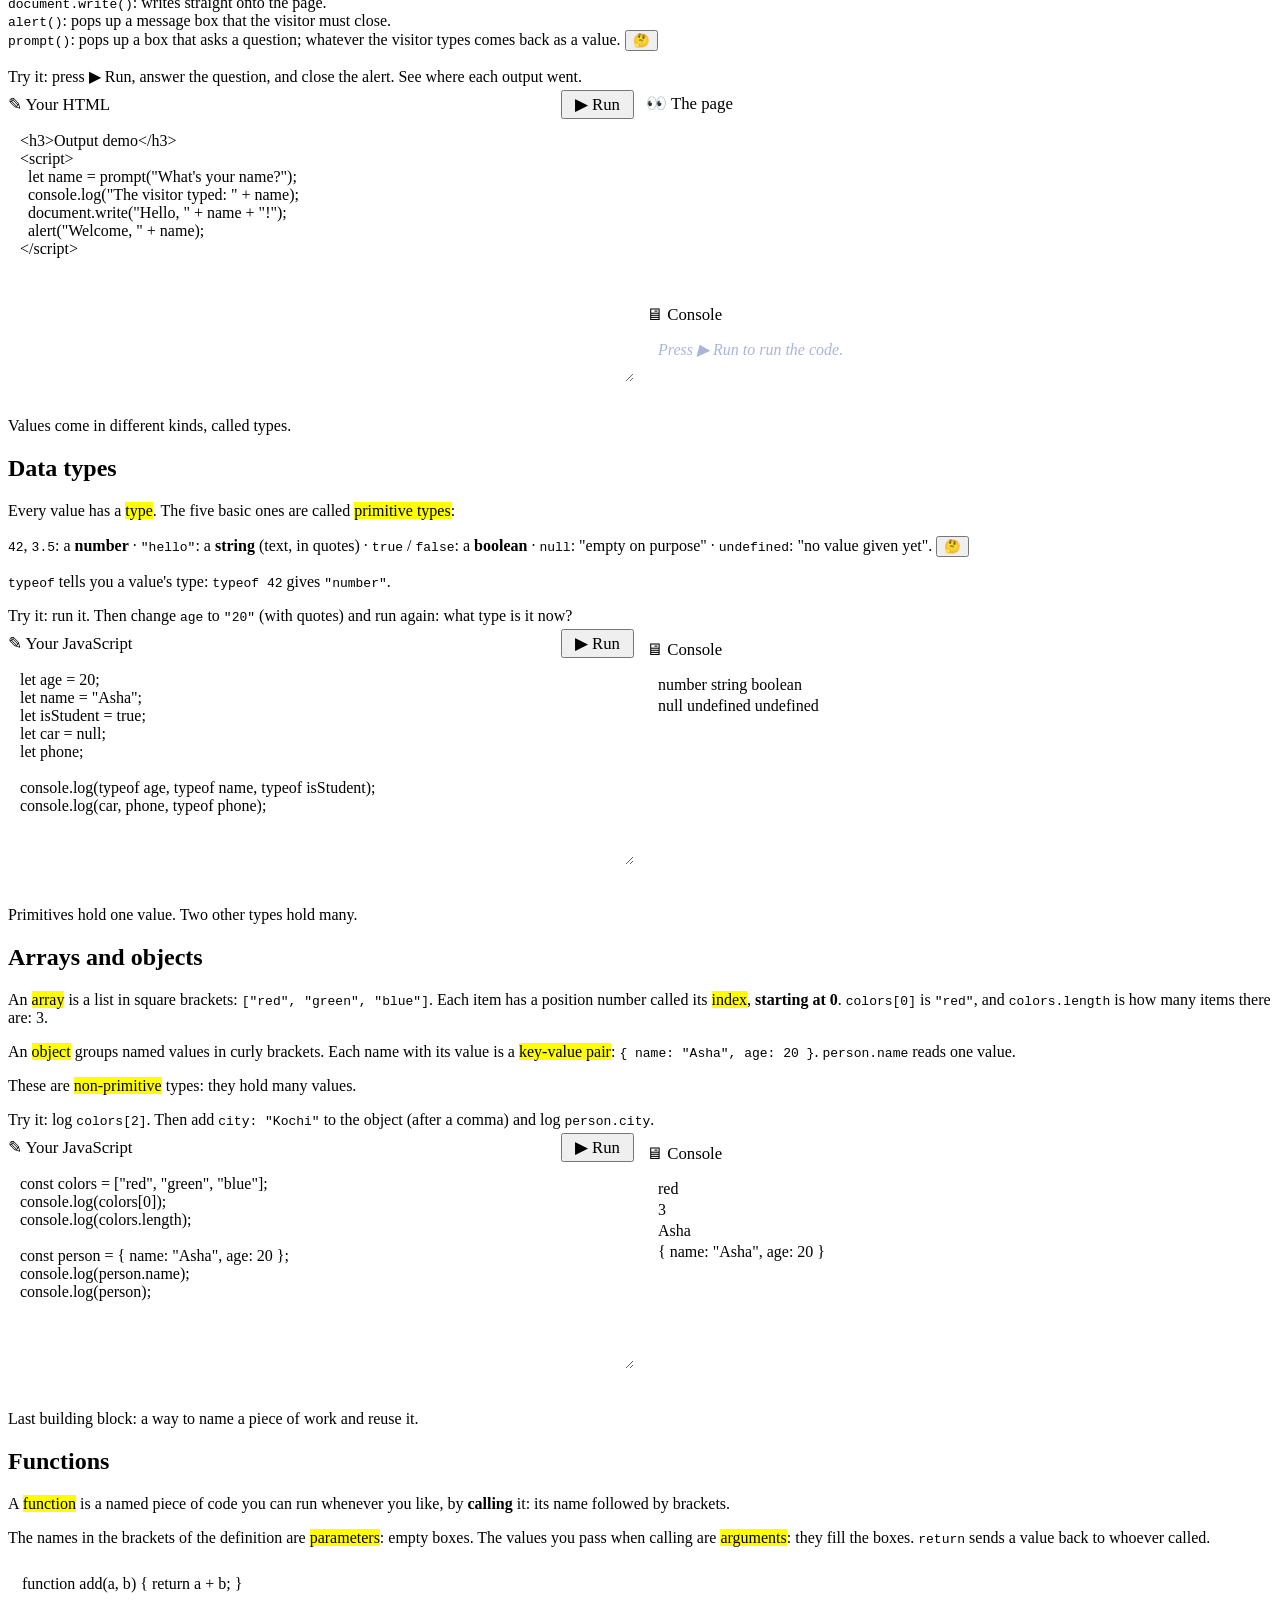
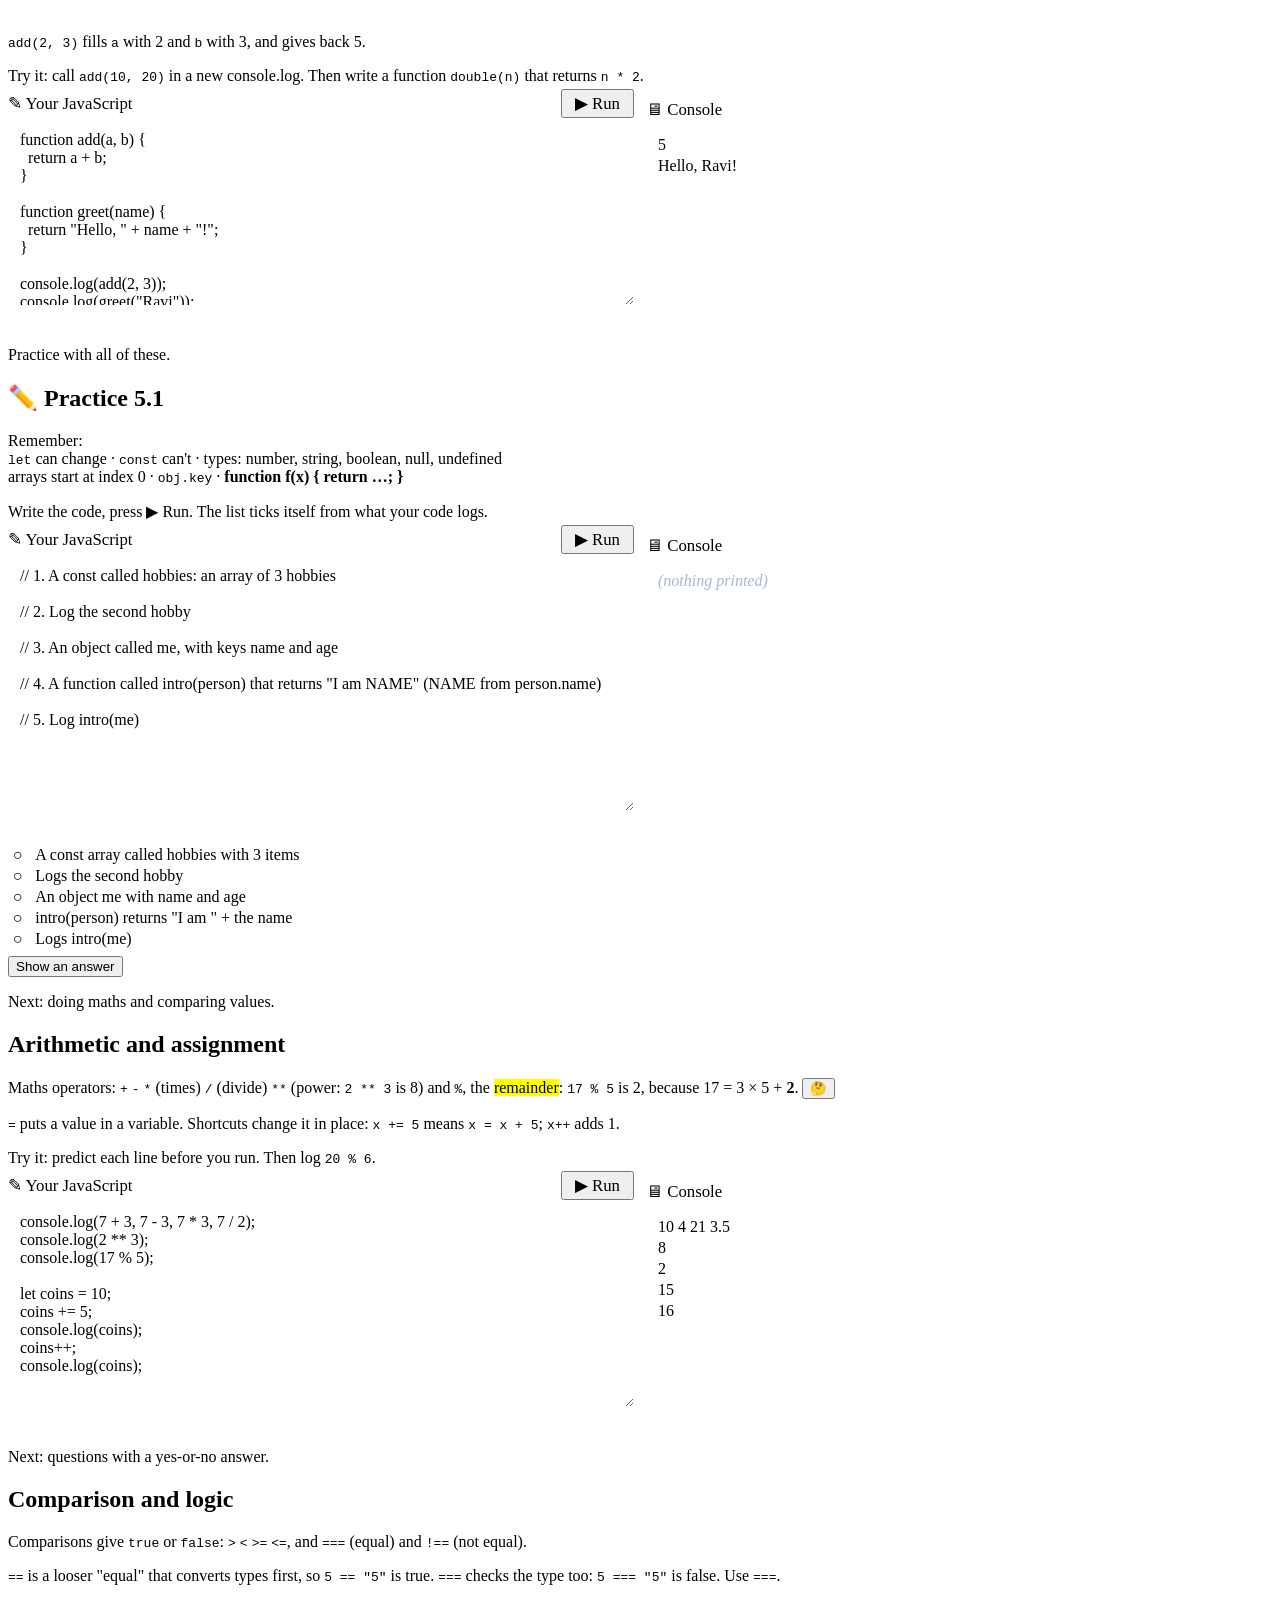
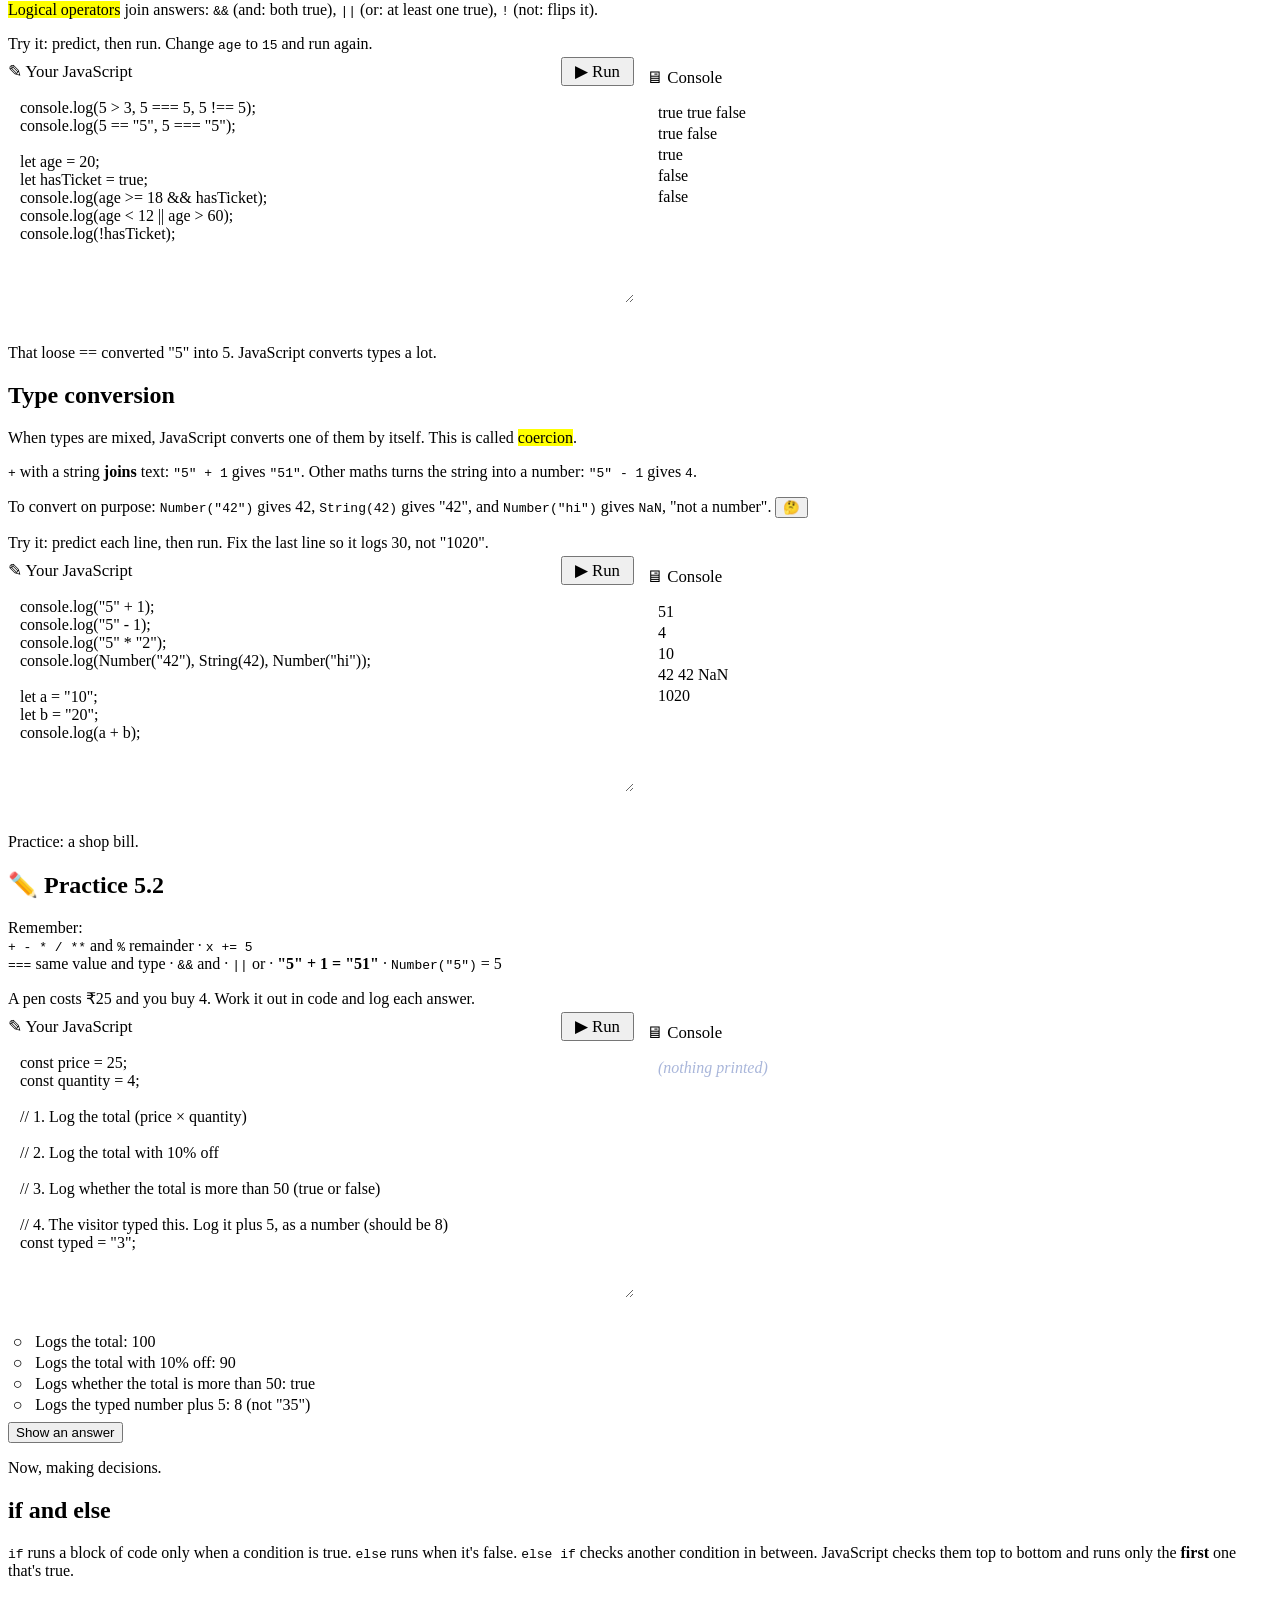
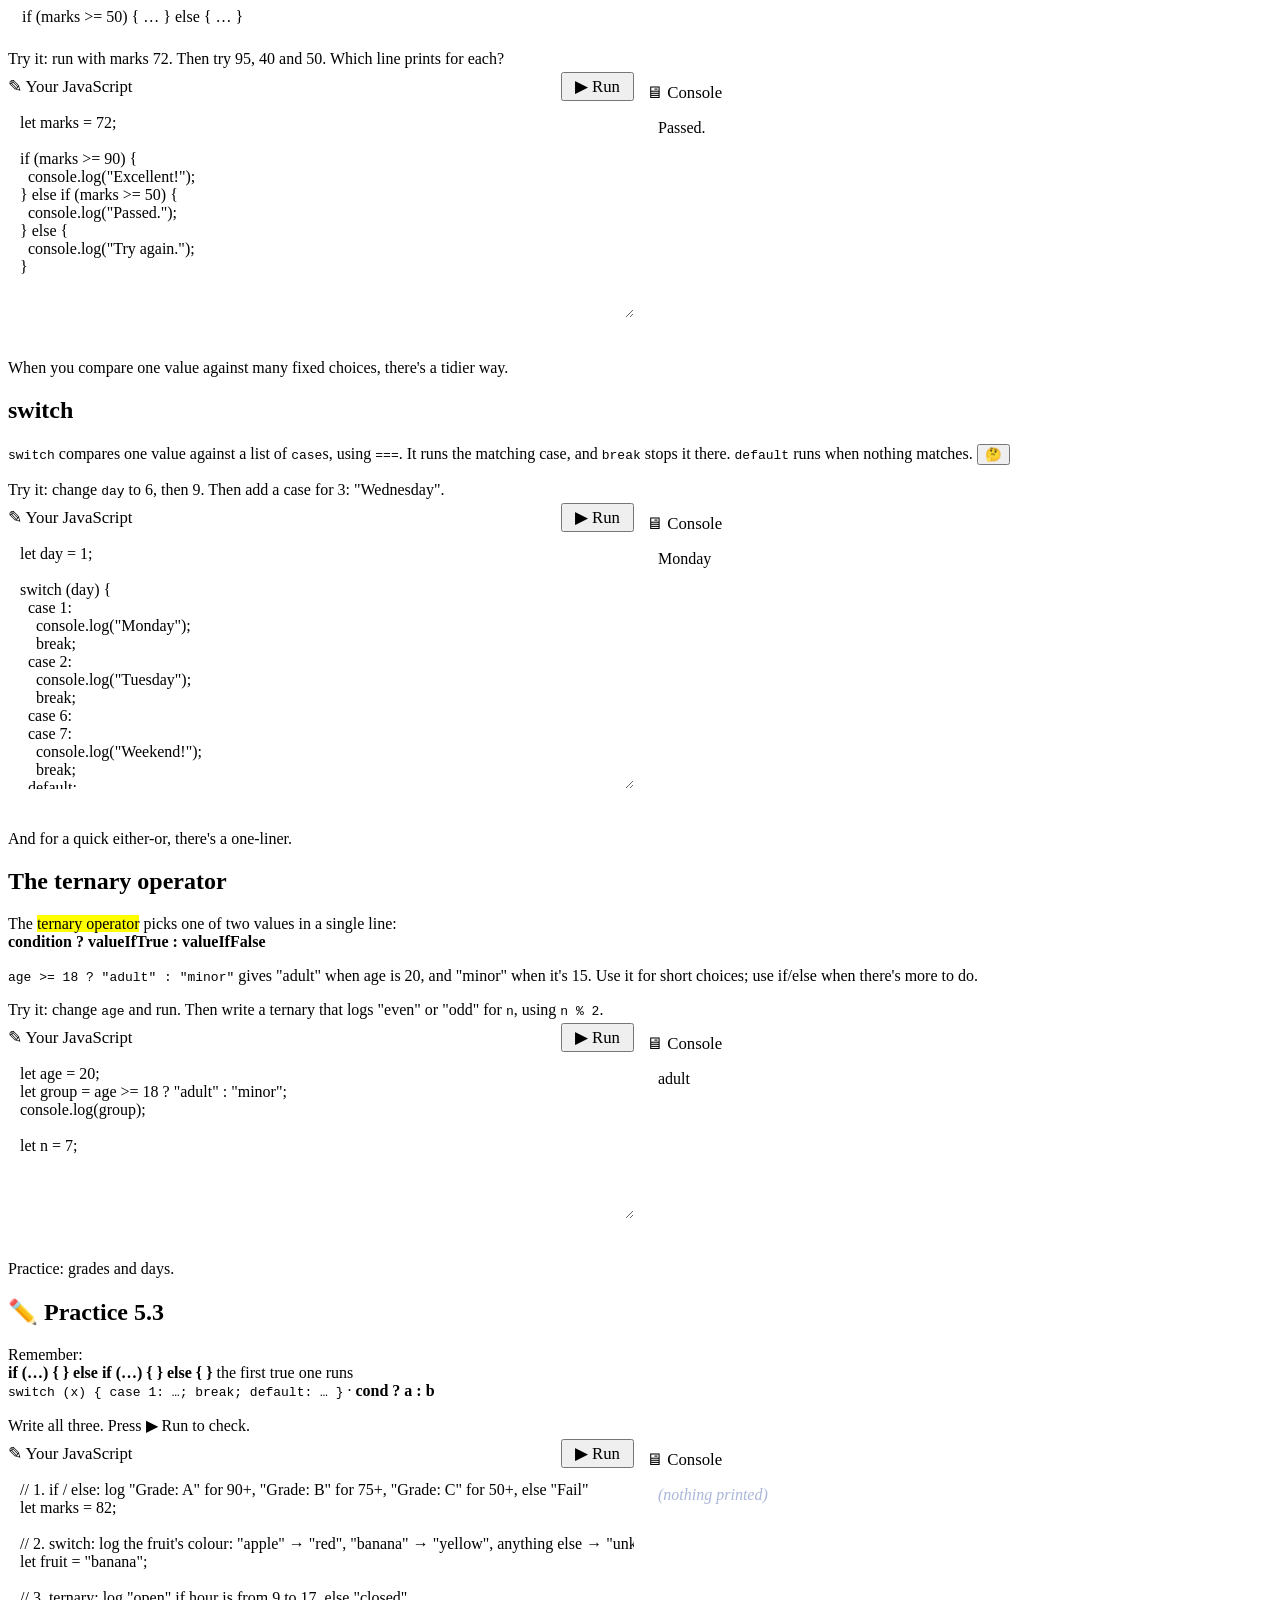
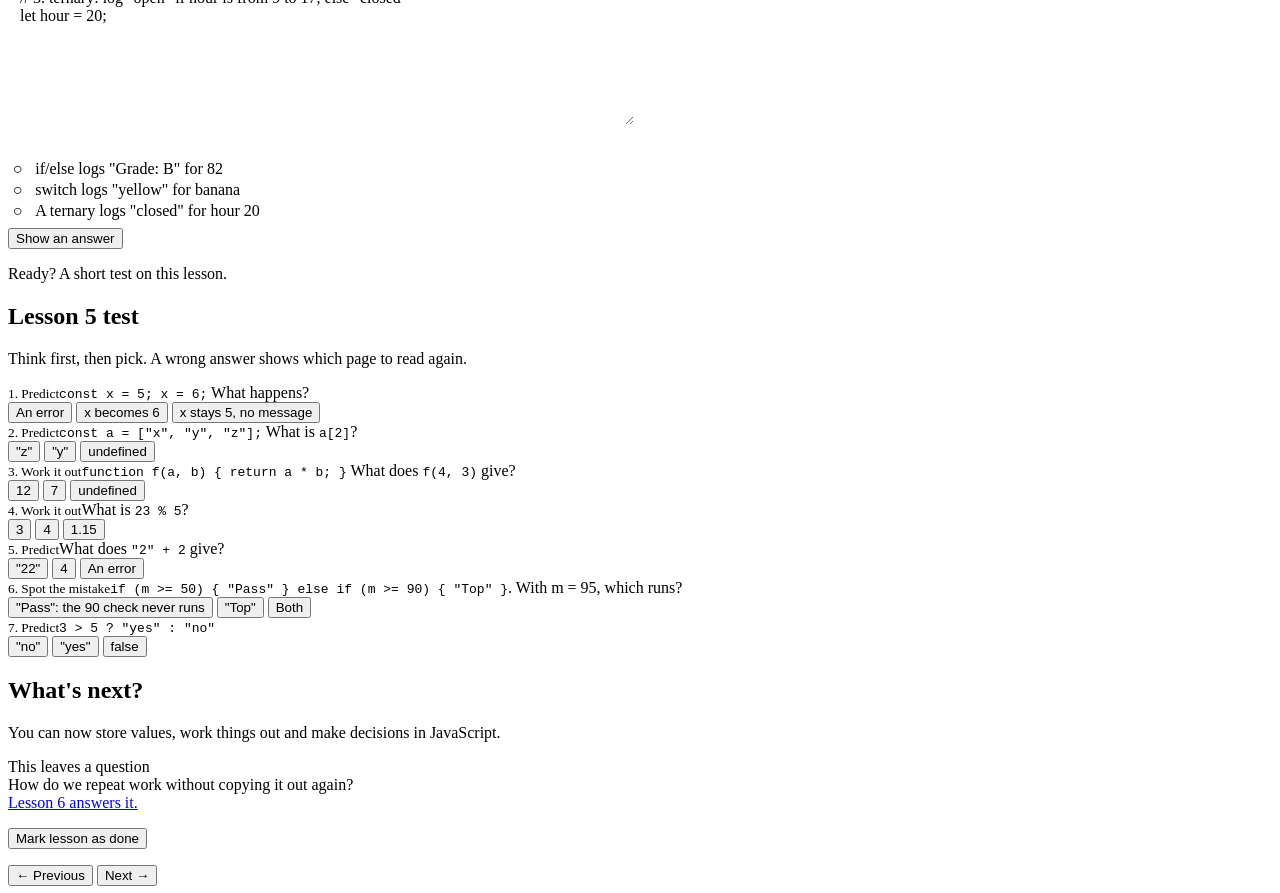
<file: lessons/lesson5.html>
<!doctype html>
<html lang="en">
<head>
<meta charset="utf-8">
<meta name="viewport" content="width=device-width, initial-scale=1">
<title>JavaScript basics · Web Foundations</title>
<meta name="description" content="Lesson 5 of Web Foundations: variables, output, data types, arrays, objects, functions, operators, type conversion and decisions.">
<meta name="robots" content="noindex, nofollow">
<link rel="preconnect" href="https://fonts.googleapis.com">
<link rel="preconnect" href="https://fonts.gstatic.com" crossorigin>
<link href="https://fonts.googleapis.com/css2?family=Atkinson+Hyperlegible:wght@400;700&family=JetBrains+Mono:wght@400;600&family=Kalam:wght@400&family=Patrick+Hand&display=swap" rel="stylesheet">
<script>try{if(localStorage.getItem("notebook-theme")==="dark")document.documentElement.setAttribute("data-theme","dark")}catch(e){}</script>
<link rel="stylesheet" href="https://mo-ri-ch.github.io/study-notebook-design/v1/style.css">
<link rel="stylesheet" href="../assets/lesson.css">
</head>
<body data-pen="blue">
<div class="wrap">
  <header class="topbar">
    <a class="home" href="../">← Web Foundations</a>
    <span class="where">Lesson 5 of 8</span>
  </header>

  <main data-paged>
    <div class="paged-head">
      <h1>JavaScript basics</h1>
      <div class="progress" aria-label="Lesson parts"></div>
    </div>

    <!-- 1 -->
    <section class="part" data-title="What JavaScript is">
      <h2>What JavaScript is</h2>
      <p class="say">HTML is what's on the page, CSS is how it looks. <mark>JavaScript</mark> is what it <b>does</b>: react to clicks, check a form, work things out, change the page.</p>
      <p class="say">JavaScript is a list of instructions the browser runs from top to bottom. <code>console.log(…)</code> writes something to the <mark>console</mark>: a box developers use to see what their code is doing.
        <button class="doubt" data-peek-from="dConsole" aria-label="A doubt">🤔</button></p>
      <div class="activity">
        <div class="do">Try it: change the words in quotes, then press <b>▶ Run</b>. Add a third line that logs <code>2 + 2</code> (no quotes).</div>
        <div class="live" data-js="console" data-h="150"><textarea aria-label="Your JavaScript">
          console.log("Hello from JavaScript!");
          console.log("I run top to bottom.");
          // This line is a comment: it is skipped.
        </textarea></div>
      </div>
      <p class="say mini">A line starting with <code>//</code> is a <b>comment</b>: a note for people. JavaScript skips it.</p>
      <p class="hook">Programs need to remember things. That's what variables are for.</p>
      <div hidden id="dConsole"><b>Where is the console in a real browser?</b><br>Press F12 (or right-click → Inspect) and open the Console tab. Every <code>console.log</code> from the page shows up there.</div>
    </section>

    <!-- 2 -->
    <section class="part" data-title="Variables: let and const">
      <h2>Variables: let and const</h2>
      <p class="say">A <mark>variable</mark> is a named box that holds a value. <code>let</code> makes a box whose value can change later. <code>const</code> makes one that can't.</p>
      <div class="lesson-video" data-no-swipe>
        <div class="vcap">▶ Watch first: 31 seconds, in Malayalam</div>
        <video controls preload="metadata" playsinline poster="../assets/video/variables.jpg" aria-label="Video: variables, in Malayalam">
          <source src="../assets/video/variables.mp4" type="video/mp4">
        </video>
        <div class="vnote">Narrated with an AI copy of your teacher's voice, used with his permission.</div>
      </div>
      <div class="anat"><span class="t">let</span> <span class="a">score</span> = <span class="v">10</span>;</div>
      <p class="say">Here the box is named <code>score</code> and holds <code>10</code>. Later, <code>score = 15;</code> puts 15 in it instead. Doing that to a <code>const</code> gives an error.
        <button class="doubt" data-peek-from="dVar" aria-label="A doubt">🤔</button></p>
      <div class="activity">
        <div class="do">Try it: run it. Then add <code>city = "Delhi";</code> at the end and run again. Read the error.</div>
        <div class="live" data-js="console" data-h="170"><textarea aria-label="Your JavaScript">
          let score = 10;
          console.log(score);
          score = 15;
          console.log(score);

          const city = "Kochi";
          console.log(city);
        </textarea></div>
      </div>
      <p class="hook">console.log is one way to show a value. There are three more.</p>
      <div hidden id="dVar"><b>What about <code>var</code>?</b><br>The old way to make a variable, like <code>let</code> but with confusing rules about where it can be seen. You'll meet it in older code; use <code>let</code> and <code>const</code> in yours.</div>
    </section>

    <!-- 3 -->
    <section class="part" data-title="Four ways to show output">
      <h2>Four ways to show output</h2>
      <p class="say"><code>console.log()</code>: writes to the console, for you, the developer.<br><code>document.write()</code>: writes straight onto the page.<br><code>alert()</code>: pops up a message box that the visitor must close.<br><code>prompt()</code>: pops up a box that asks a question; whatever the visitor types comes back as a value.
        <button class="doubt" data-peek-from="dWrite" aria-label="A doubt">🤔</button></p>
      <div class="activity">
        <div class="do">Try it: press ▶ Run, answer the question, and close the alert. See where each output went.</div>
        <div class="live" data-js="page" data-manual data-h="150"><textarea aria-label="Your HTML">
          <h3>Output demo</h3>
          <script>
            let name = prompt("What's your name?");
            console.log("The visitor typed: " + name);
            document.write("Hello, " + name + "!");
            alert("Welcome, " + name);
          </script>
        </textarea></div>
      </div>
      <p class="hook">Values come in different kinds, called types.</p>
      <div hidden id="dWrite"><b>Should I use document.write in real sites?</b><br>No: if it runs after the page has loaded, it wipes the whole page. It's fine for practice. Lesson 7 shows the proper way to change a page.</div>
    </section>

    <!-- 4 -->
    <section class="part" data-title="Data types">
      <h2>Data types</h2>
      <p class="say">Every value has a <mark>type</mark>. The five basic ones are called <mark>primitive types</mark>:</p>
      <p class="say"><code>42</code>, <code>3.5</code>: a <b>number</b> · <code>"hello"</code>: a <b>string</b> (text, in quotes) · <code>true</code> / <code>false</code>: a <b>boolean</b> · <code>null</code>: "empty on purpose" · <code>undefined</code>: "no value given yet".
        <button class="doubt" data-peek-from="dTwoMore" aria-label="A doubt">🤔</button></p>
      <p class="say"><code>typeof</code> tells you a value's type: <code>typeof 42</code> gives <code>"number"</code>.</p>
      <div class="activity">
        <div class="do">Try it: run it. Then change <code>age</code> to <code>"20"</code> (with quotes) and run again: what type is it now?</div>
        <div class="live" data-js="console" data-h="200"><textarea aria-label="Your JavaScript">
          let age = 20;
          let name = "Asha";
          let isStudent = true;
          let car = null;
          let phone;

          console.log(typeof age, typeof name, typeof isStudent);
          console.log(car, phone, typeof phone);
        </textarea></div>
      </div>
      <p class="hook">Primitives hold one value. Two other types hold many.</p>
      <div hidden id="dTwoMore"><b>Are there only five?</b><br>Two more exist: <b>Symbol</b> (a unique label) and <b>BigInt</b> (whole numbers too big for a normal number, written like <code>123n</code>). You'll rarely need them.</div>
    </section>

    <!-- 5 -->
    <section class="part" data-title="Arrays and objects">
      <h2>Arrays and objects</h2>
      <p class="say">An <mark>array</mark> is a list in square brackets: <code>["red", "green", "blue"]</code>. Each item has a position number called its <mark>index</mark>, <b>starting at 0</b>. <code>colors[0]</code> is <code>"red"</code>, and <code>colors.length</code> is how many items there are: 3.</p>
      <p class="say">An <mark>object</mark> groups named values in curly brackets. Each name with its value is a <mark>key-value pair</mark>: <code>{ name: "Asha", age: 20 }</code>. <code>person.name</code> reads one value.</p>
      <p class="say">These are <mark data-peek="Also called reference types: the variable holds a link to the list or object, not the values themselves.">non-primitive</mark> types: they hold many values.</p>
      <div class="activity">
        <div class="do">Try it: log <code>colors[2]</code>. Then add <code>city: "Kochi"</code> to the object (after a comma) and log <code>person.city</code>.</div>
        <div class="live" data-js="console" data-h="200"><textarea aria-label="Your JavaScript">
          const colors = ["red", "green", "blue"];
          console.log(colors[0]);
          console.log(colors.length);

          const person = { name: "Asha", age: 20 };
          console.log(person.name);
          console.log(person);
        </textarea></div>
      </div>
      <p class="hook">Last building block: a way to name a piece of work and reuse it.</p>
    </section>

    <!-- 6 -->
    <section class="part" data-title="Functions">
      <h2>Functions</h2>
      <p class="say">A <mark>function</mark> is a named piece of code you can run whenever you like, by <b>calling</b> it: its name followed by brackets.</p>
      <p class="say">The names in the brackets of the definition are <mark>parameters</mark>: empty boxes. The values you pass when calling are <mark>arguments</mark>: they fill the boxes. <code>return</code> sends a value back to whoever called.</p>
      <div class="anat"><span class="t">function</span> <span class="a">add</span>(<span class="v" data-peek="Parameters: a and b are filled in each time the function is called.">a, b</span>) { <span class="t">return</span> a + b; }</div>
      <p class="say"><code>add(2, 3)</code> fills <code>a</code> with 2 and <code>b</code> with 3, and gives back 5.</p>
      <div class="activity">
        <div class="do">Try it: call <code>add(10, 20)</code> in a new console.log. Then write a function <code>double(n)</code> that returns <code>n * 2</code>.</div>
        <div class="live" data-js="console" data-h="180"><textarea aria-label="Your JavaScript">
          function add(a, b) {
            return a + b;
          }

          function greet(name) {
            return "Hello, " + name + "!";
          }

          console.log(add(2, 3));
          console.log(greet("Ravi"));
        </textarea></div>
      </div>
      <p class="hook">Practice with all of these.</p>
    </section>

    <!-- 7 · practice -->
    <section class="part" data-nonum data-title="✏️ Practice 5.1">
      <h2>✏️ Practice 5.1</h2>
      <p class="say">Remember:<br><code>let</code> can change · <code>const</code> can't · types: number, string, boolean, null, undefined<br>arrays start at index 0 · <code>obj.key</code> · <b class="eqbox">function f(x) { return …; }</b></p>
      <div class="activity">
        <div class="do">Write the code, press ▶ Run. The list ticks itself from what your code logs.</div>
        <div class="live" data-js="console" data-h="250" data-check="basics" data-answer="basicsAnswer"><textarea aria-label="Your JavaScript">
          // 1. A const called hobbies: an array of 3 hobbies

          // 2. Log the second hobby

          // 3. An object called me, with keys name and age

          // 4. A function called intro(person) that returns "I am NAME" (NAME from person.name)

          // 5. Log intro(me)

        </textarea></div>
      </div>
      <script type="text/plain" id="basicsAnswer">
        const hobbies = ["chess", "cricket", "drawing"];
        console.log(hobbies[1]);

        const me = { name: "Asha", age: 20 };

        function intro(person) {
          return "I am " + person.name;
        }

        console.log(intro(me));
      </script>
      <p class="hook">Next: doing maths and comparing values.</p>
    </section>

    <!-- 8 -->
    <section class="part" data-title="Arithmetic and assignment">
      <h2>Arithmetic and assignment</h2>
      <p class="say">Maths operators: <code>+</code> <code>-</code> <code>*</code> (times) <code>/</code> (divide) <code>**</code> (power: <code>2 ** 3</code> is 8) and <code>%</code>, the <mark>remainder</mark>: <code>17 % 5</code> is 2, because 17 = 3 × 5 + <b>2</b>.
        <button class="doubt" data-peek-from="dMod" aria-label="A doubt">🤔</button></p>
      <p class="say"><code>=</code> puts a value in a variable. Shortcuts change it in place: <code>x += 5</code> means <code>x = x + 5</code>; <code>x++</code> adds 1.</p>
      <div class="activity">
        <div class="do">Try it: predict each line before you run. Then log <code>20 % 6</code>.</div>
        <div class="live" data-js="console" data-h="200"><textarea aria-label="Your JavaScript">
          console.log(7 + 3, 7 - 3, 7 * 3, 7 / 2);
          console.log(2 ** 3);
          console.log(17 % 5);

          let coins = 10;
          coins += 5;
          console.log(coins);
          coins++;
          console.log(coins);
        </textarea></div>
      </div>
      <p class="hook">Next: questions with a yes-or-no answer.</p>
      <div hidden id="dMod"><b>What is % useful for?</b><br>Checking if a number is even: <code>n % 2</code> is 0 for even numbers, 1 for odd ones. Or doing something every 3rd time: <code>i % 3 === 0</code>.</div>
    </section>

    <!-- 9 -->
    <section class="part" data-title="Comparison and logic">
      <h2>Comparison and logic</h2>
      <p class="say">Comparisons give <code>true</code> or <code>false</code>: <code>&gt;</code> <code>&lt;</code> <code>&gt;=</code> <code>&lt;=</code>, and <code>===</code> (equal) and <code>!==</code> (not equal).</p>
      <p class="say"><code>==</code> is a looser "equal" that converts types first, so <code>5 == "5"</code> is true. <code>===</code> checks the type too: <code>5 === "5"</code> is false. Use <code>===</code>.</p>
      <p class="say"><mark>Logical operators</mark> join answers: <code>&amp;&amp;</code> (and: both true), <code>||</code> (or: at least one true), <code>!</code> (not: flips it).</p>
      <div class="activity">
        <div class="do">Try it: predict, then run. Change <code>age</code> to <code>15</code> and run again.</div>
        <div class="live" data-js="console" data-h="210"><textarea aria-label="Your JavaScript">
          console.log(5 > 3, 5 === 5, 5 !== 5);
          console.log(5 == "5", 5 === "5");

          let age = 20;
          let hasTicket = true;
          console.log(age >= 18 && hasTicket);
          console.log(age < 12 || age > 60);
          console.log(!hasTicket);
        </textarea></div>
      </div>
      <p class="hook">That loose == converted "5" into 5. JavaScript converts types a lot.</p>
    </section>

    <!-- 10 -->
    <section class="part" data-title="Type conversion">
      <h2>Type conversion</h2>
      <p class="say">When types are mixed, JavaScript converts one of them by itself. This is called <mark>coercion</mark>.</p>
      <p class="say"><code>+</code> with a string <b>joins</b> text: <code>"5" + 1</code> gives <code>"51"</code>. Other maths turns the string into a number: <code>"5" - 1</code> gives <code>4</code>.</p>
      <p class="say">To convert on purpose: <code>Number("42")</code> gives 42, <code>String(42)</code> gives "42", and <code>Number("hi")</code> gives <code>NaN</code>, "not a number".
        <button class="doubt" data-peek-from="dPrompt" aria-label="A doubt">🤔</button></p>
      <div class="activity">
        <div class="do">Try it: predict each line, then run. Fix the last line so it logs 30, not "1020".</div>
        <div class="live" data-js="console" data-h="200"><textarea aria-label="Your JavaScript">
          console.log("5" + 1);
          console.log("5" - 1);
          console.log("5" * "2");
          console.log(Number("42"), String(42), Number("hi"));

          let a = "10";
          let b = "20";
          console.log(a + b);
        </textarea></div>
      </div>
      <p class="hook">Practice: a shop bill.</p>
      <div hidden id="dPrompt"><b>Why does this matter?</b><br><code>prompt()</code> and form boxes always give back strings. If a visitor types 10, you get "10". Add two of them and you'd get "1010": use <code>Number()</code> first.</div>
    </section>

    <!-- 11 · practice -->
    <section class="part" data-nonum data-title="✏️ Practice 5.2">
      <h2>✏️ Practice 5.2</h2>
      <p class="say">Remember:<br><code>+ - * / **</code> and <code>%</code> remainder · <code>x += 5</code><br><code>===</code> same value and type · <code>&amp;&amp;</code> and · <code>||</code> or · <b class="eqbox">"5" + 1 = "51"</b> · <code>Number("5")</code> = 5</p>
      <div class="activity">
        <div class="do">A pen costs ₹25 and you buy 4. Work it out in code and log each answer.</div>
        <div class="live" data-js="console" data-h="250" data-check="bill" data-answer="billAnswer"><textarea aria-label="Your JavaScript">
          const price = 25;
          const quantity = 4;

          // 1. Log the total (price × quantity)

          // 2. Log the total with 10% off

          // 3. Log whether the total is more than 50 (true or false)

          // 4. The visitor typed this. Log it plus 5, as a number (should be 8)
          const typed = "3";

        </textarea></div>
      </div>
      <script type="text/plain" id="billAnswer">
        const price = 25;
        const quantity = 4;

        const total = price * quantity;
        console.log(total);
        console.log(total - total * 0.1);
        console.log(total > 50);

        const typed = "3";
        console.log(Number(typed) + 5);
      </script>
      <p class="hook">Now, making decisions.</p>
    </section>

    <!-- 12 -->
    <section class="part" data-title="if and else">
      <h2>if and else</h2>
      <p class="say"><code>if</code> runs a block of code only when a condition is true. <code>else</code> runs when it's false. <code>else if</code> checks another condition in between. JavaScript checks them top to bottom and runs only the <b>first</b> one that's true.</p>
      <div class="anat"><span class="t">if</span> (<span class="a">marks &gt;= 50</span>) { … } <span class="t">else</span> { … }</div>
      <div class="activity">
        <div class="do">Try it: run with marks 72. Then try 95, 40 and 50. Which line prints for each?</div>
        <div class="live" data-js="console" data-h="210"><textarea aria-label="Your JavaScript">
          let marks = 72;

          if (marks >= 90) {
            console.log("Excellent!");
          } else if (marks >= 50) {
            console.log("Passed.");
          } else {
            console.log("Try again.");
          }
        </textarea></div>
      </div>
      <p class="hook">When you compare one value against many fixed choices, there's a tidier way.</p>
    </section>

    <!-- 13 -->
    <section class="part" data-title="switch">
      <h2>switch</h2>
      <p class="say"><code>switch</code> compares one value against a list of <code>case</code>s, using <code>===</code>. It runs the matching case, and <code>break</code> stops it there. <code>default</code> runs when nothing matches.
        <button class="doubt" data-peek-from="dBreak" aria-label="A doubt">🤔</button></p>
      <div class="activity">
        <div class="do">Try it: change <code>day</code> to 6, then 9. Then add a case for 3: "Wednesday".</div>
        <div class="live" data-js="console" data-h="250"><textarea aria-label="Your JavaScript">
          let day = 1;

          switch (day) {
            case 1:
              console.log("Monday");
              break;
            case 2:
              console.log("Tuesday");
              break;
            case 6:
            case 7:
              console.log("Weekend!");
              break;
            default:
              console.log("Some other day");
          }
        </textarea></div>
      </div>
      <p class="hook">And for a quick either-or, there's a one-liner.</p>
      <div hidden id="dBreak"><b>What if I forget break?</b><br>It keeps going and runs the next case's code too, until it finds a break. That's why cases 6 and 7 can share one block.</div>
    </section>

    <!-- 14 -->
    <section class="part" data-title="The ternary operator">
      <h2>The ternary operator</h2>
      <p class="say">The <mark>ternary operator</mark> picks one of two values in a single line:<br><b class="eqbox">condition ? valueIfTrue : valueIfFalse</b></p>
      <p class="say"><code>age &gt;= 18 ? "adult" : "minor"</code> gives "adult" when age is 20, and "minor" when it's 15. Use it for short choices; use if/else when there's more to do.</p>
      <div class="activity">
        <div class="do">Try it: change <code>age</code> and run. Then write a ternary that logs "even" or "odd" for <code>n</code>, using <code>n % 2</code>.</div>
        <div class="live" data-js="console" data-h="160"><textarea aria-label="Your JavaScript">
          let age = 20;
          let group = age >= 18 ? "adult" : "minor";
          console.log(group);

          let n = 7;
        </textarea></div>
      </div>
      <p class="hook">Practice: grades and days.</p>
    </section>

    <!-- 15 · practice -->
    <section class="part" data-nonum data-title="✏️ Practice 5.3">
      <h2>✏️ Practice 5.3</h2>
      <p class="say">Remember:<br><b class="eqbox">if (…) { } else if (…) { } else { }</b> the first true one runs<br><code>switch (x) { case 1: …; break; default: … }</code> · <b class="eqbox">cond ? a : b</b></p>
      <div class="activity">
        <div class="do">Write all three. Press ▶ Run to check.</div>
        <div class="live" data-js="console" data-h="250" data-check="decide" data-answer="decideAnswer"><textarea aria-label="Your JavaScript">
          // 1. if / else: log "Grade: A" for 90+, "Grade: B" for 75+, "Grade: C" for 50+, else "Fail"
          let marks = 82;

          // 2. switch: log the fruit's colour: "apple" → "red", "banana" → "yellow", anything else → "unknown"
          let fruit = "banana";

          // 3. ternary: log "open" if hour is from 9 to 17, else "closed"
          let hour = 20;

        </textarea></div>
      </div>
      <script type="text/plain" id="decideAnswer">
        let marks = 82;
        if (marks >= 90) {
          console.log("Grade: A");
        } else if (marks >= 75) {
          console.log("Grade: B");
        } else if (marks >= 50) {
          console.log("Grade: C");
        } else {
          console.log("Fail");
        }

        let fruit = "banana";
        switch (fruit) {
          case "apple":
            console.log("red");
            break;
          case "banana":
            console.log("yellow");
            break;
          default:
            console.log("unknown");
        }

        let hour = 20;
        console.log(hour >= 9 && hour <= 17 ? "open" : "closed");
      </script>
      <p class="hook">Ready? A short test on this lesson.</p>
    </section>

    <!-- 16 -->
    <section class="part" data-title="Lesson test">
      <h2>Lesson 5 test</h2>
      <p class="say">Think first, then pick. A wrong answer shows which page to read again.</p>
      <div class="test" data-test="5">
        <div class="quiz" data-page="lesson5.html#2" data-topic="Variables: let and const" data-right="Right. A const can't be given a new value.">
          <div class="q"><small>1. Predict</small><code>const x = 5; x = 6;</code> What happens?</div>
          <div class="options">
            <button data-right>An error</button>
            <button data-why="That's what let would do. const can't change.">x becomes 6</button>
            <button data-why="JavaScript doesn't quietly ignore it; it stops with an error.">x stays 5, no message</button>
          </div>
          <div class="feedback"></div>
        </div>
        <div class="quiz" data-page="lesson5.html#5" data-topic="Arrays and objects" data-right="Right. Indexes start at 0, so the third item is at index 2.">
          <div class="q"><small>2. Predict</small><code>const a = ["x", "y", "z"];</code> What is <code>a[2]</code>?</div>
          <div class="options">
            <button data-right>"z"</button>
            <button data-why="Indexes start at 0: a[0] is "x", a[1] is "y".">"y"</button>
            <button data-why="There are items 0, 1 and 2, so a[2] exists.">undefined</button>
          </div>
          <div class="feedback"></div>
        </div>
        <div class="quiz" data-page="lesson5.html#6" data-topic="Functions" data-right="Right. a is 4 and b is 3, so 4 × 3 = 12.">
          <div class="q"><small>3. Work it out</small><code>function f(a, b) { return a * b; }</code> What does <code>f(4, 3)</code> give?</div>
          <div class="options">
            <button data-right>12</button>
            <button data-why="The function multiplies (*), it doesn't add.">7</button>
            <button data-why="return sends the value back, so the call gives a number.">undefined</button>
          </div>
          <div class="feedback"></div>
        </div>
        <div class="quiz" data-page="lesson5.html#8" data-topic="Arithmetic and assignment" data-right="Right. 23 = 4 × 5 + 3.">
          <div class="q"><small>4. Work it out</small>What is <code>23 % 5</code>?</div>
          <div class="options">
            <button data-right>3</button>
            <button data-why="That's how many whole 5s fit. % gives what's left over.">4</button>
            <button data-why="% isn't a percentage; it's the remainder after dividing.">1.15</button>
          </div>
          <div class="feedback"></div>
        </div>
        <div class="quiz" data-page="lesson5.html#10" data-topic="Type conversion" data-right="Right. + with a string joins text.">
          <div class="q"><small>5. Predict</small>What does <code>"2" + 2</code> give?</div>
          <div class="options">
            <button data-right>"22"</button>
            <button data-why="That's what "2" - 2 + 4 style maths would do. With +, a string joins.">4</button>
            <button data-why="No error: JavaScript converts the number to text.">An error</button>
          </div>
          <div class="feedback"></div>
        </div>
        <div class="quiz" data-page="lesson5.html#12" data-topic="if and else" data-right="Right. 95 >= 50 is checked first and is true, so the rest is skipped.">
          <div class="q"><small>6. Spot the mistake</small><code>if (m &gt;= 50) { "Pass" } else if (m &gt;= 90) { "Top" }</code>. With m = 95, which runs?</div>
          <div class="options">
            <button data-right>"Pass": the 90 check never runs</button>
            <button data-why="Only the first true condition runs. 95 >= 50 comes first.">"Top"</button>
            <button data-why="if/else runs one block, never two.">Both</button>
          </div>
          <div class="feedback"></div>
        </div>
        <div class="quiz" data-page="lesson5.html#14" data-topic="The ternary operator" data-right="Right. 3 > 5 is false, so the value after : is used.">
          <div class="q"><small>7. Predict</small><code>3 &gt; 5 ? "yes" : "no"</code></div>
          <div class="options">
            <button data-right>"no"</button>
            <button data-why="The part before : is used only when the condition is true.">"yes"</button>
            <button data-why="The ternary gives one of the two values, not the condition.">false</button>
          </div>
          <div class="feedback"></div>
        </div>
      </div>
    </section>

    <!-- 17 -->
    <section class="part" data-title="What's next?">
      <h2>What's next?</h2>
      <p class="say">You can now store values, work things out and make decisions in JavaScript.</p>
      <div class="open-question">
        <div>This leaves a question</div>
        <div class="big">How do we repeat work without copying it out again?</div>
        <div><a href="lesson6.html">Lesson 6 answers it.</a></div>
      </div>
      <p><button class="done-toggle" data-done="5">Mark lesson as done</button></p>
    </section>
  </main>
</div>

<nav class="pagebar" aria-label="Move between parts">
  <div class="inner">
    <button data-page-back>← Previous</button>
    <span data-page-label></span>
    <button class="primary" data-page-next>Next →</button>
  </div>
</nav>

<script>
const has = (logs, s) => logs.some(l => l.trim() === s);
window.LIVE_CHECKS = {
  basics: [
    { say: "A const array called hobbies with 3 items", hint: "const hobbies = [\"chess\", \"cricket\", \"drawing\"];", test: (d, code) => { try { return /const\s+hobbies\s*=/.test(code) && d.defaultView.eval("hobbies.length") === 3; } catch (e) { return false; } } },
    { say: "Logs the second hobby", hint: "The second item is at index 1: hobbies[1].", test: (d, code, logs) => { try { return has(logs, String(d.defaultView.eval("hobbies[1]"))); } catch (e) { return false; } } },
    { say: "An object me with name and age", hint: "const me = { name: \"Asha\", age: 20 };", test: d => { try { return d.defaultView.eval("typeof me === 'object' && me !== null && 'name' in me && 'age' in me"); } catch (e) { return false; } } },
    { say: "intro(person) returns \"I am \" + the name", hint: "function intro(person) { return \"I am \" + person.name; }", test: d => { try { return d.defaultView.eval("intro({ name: 'Zed' })") === "I am Zed"; } catch (e) { return false; } } },
    { say: "Logs intro(me)", hint: "console.log(intro(me));", test: (d, code, logs) => { try { return has(logs, d.defaultView.eval("intro(me)")); } catch (e) { return false; } } },
  ],
  bill: [
    { say: "Logs the total: 100", hint: "console.log(price * quantity);", test: (d, c, logs) => has(logs, "100") },
    { say: "Logs the total with 10% off: 90", hint: "10% of the total is total * 0.1. Take it away from the total.", test: (d, c, logs) => has(logs, "90") },
    { say: "Logs whether the total is more than 50: true", hint: "console.log(total > 50);", test: (d, c, logs) => has(logs, "true") },
    { say: "Logs the typed number plus 5: 8 (not \"35\")", hint: "Convert first: Number(typed) + 5", test: (d, c, logs) => has(logs, "8") && !has(logs, "35") },
  ],
  decide: [
    { say: "if/else logs \"Grade: B\" for 82", hint: "Check 90 first, then 75, then 50.", test: (d, c, logs) => /\bif\s*\(/.test(c) && /\belse\b/.test(c) && has(logs, "Grade: B") },
    { say: "switch logs \"yellow\" for banana", hint: "case \"banana\": console.log(\"yellow\"); break;", test: (d, c, logs) => /\bswitch\s*\(/.test(c) && has(logs, "yellow") },
    { say: "A ternary logs \"closed\" for hour 20", hint: "console.log(hour >= 9 && hour <= 17 ? \"open\" : \"closed\");", test: (d, c, logs) => /\?[^:]*:/.test(c) && has(logs, "closed") },
  ],
};
</script>
<script src="../assets/course.js"></script>
<script src="https://mo-ri-ch.github.io/study-notebook-design/v1/common.js"></script>
<script src="https://mo-ri-ch.github.io/study-notebook-design/v1/pen.js"></script>
<script src="https://mo-ri-ch.github.io/study-notebook-design/v1/guide.js"></script>
<script src="../assets/live.js"></script>
</body>
</html>
</file>
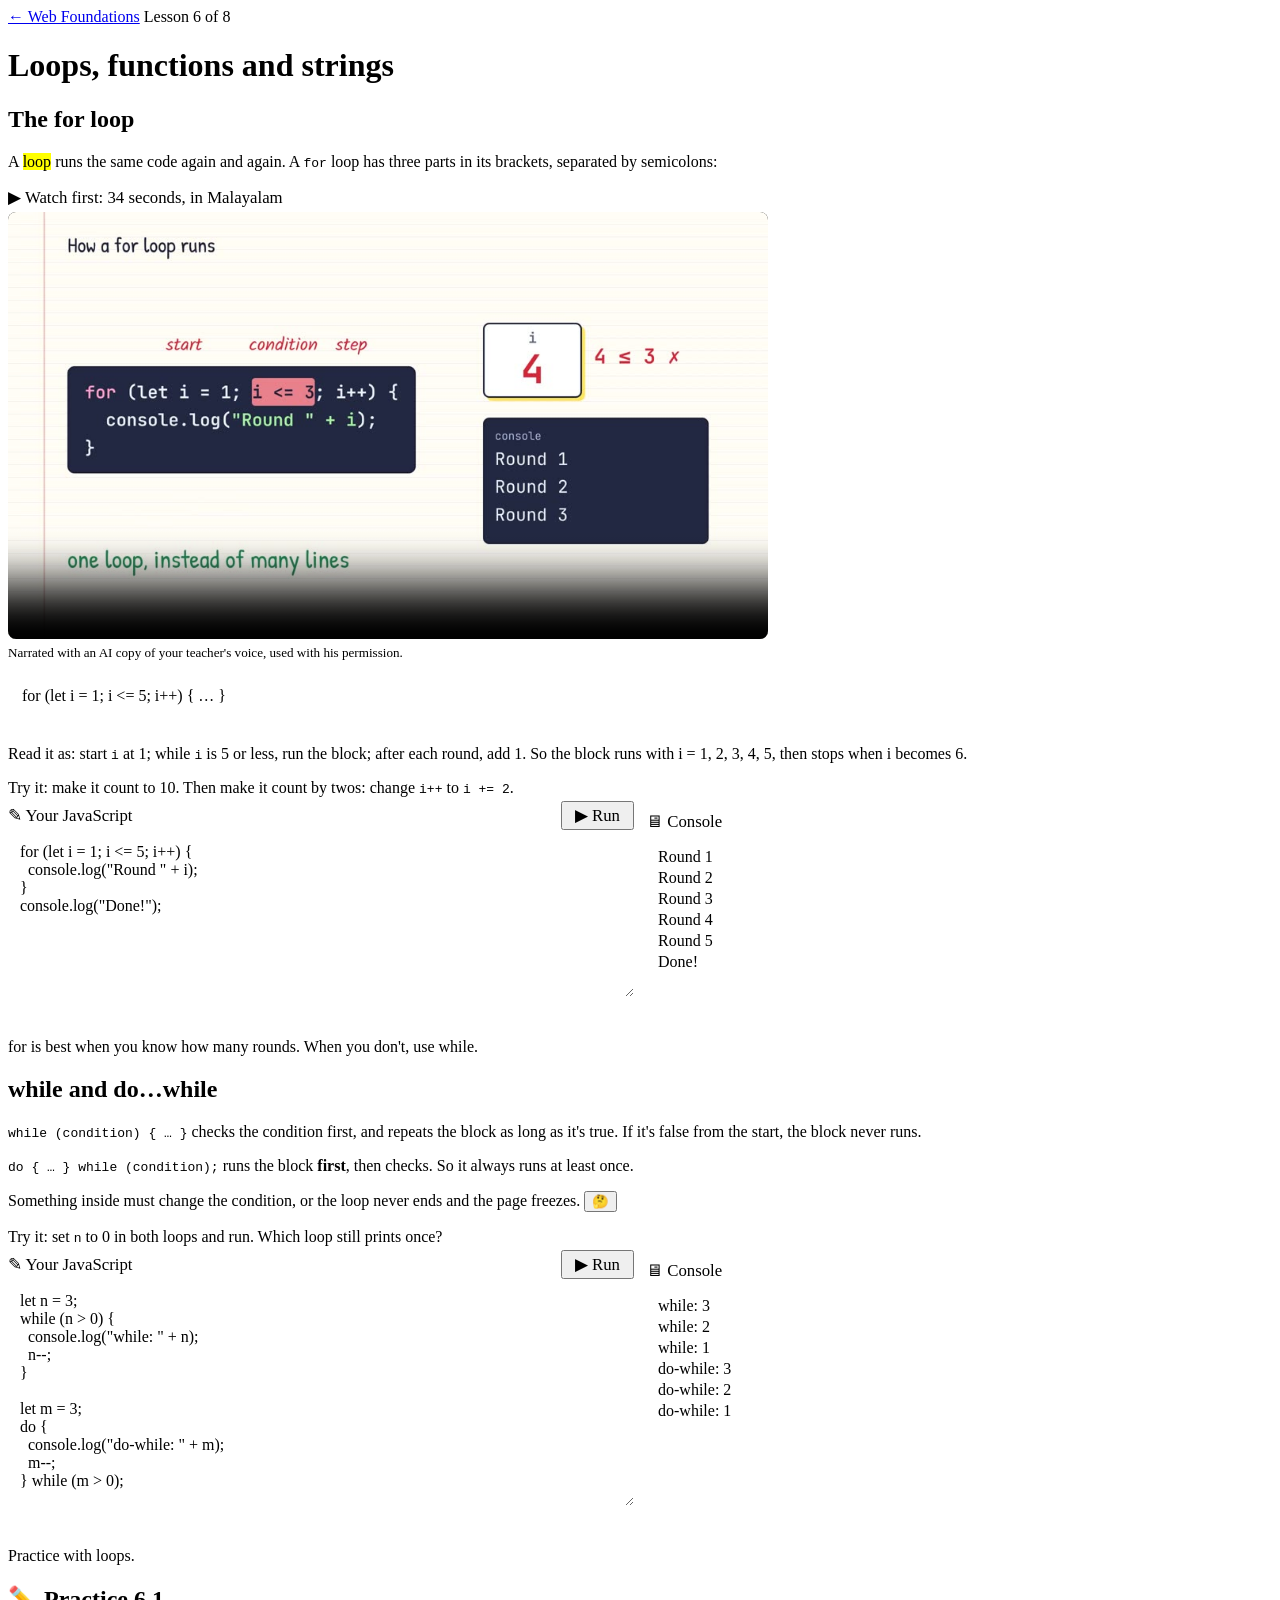
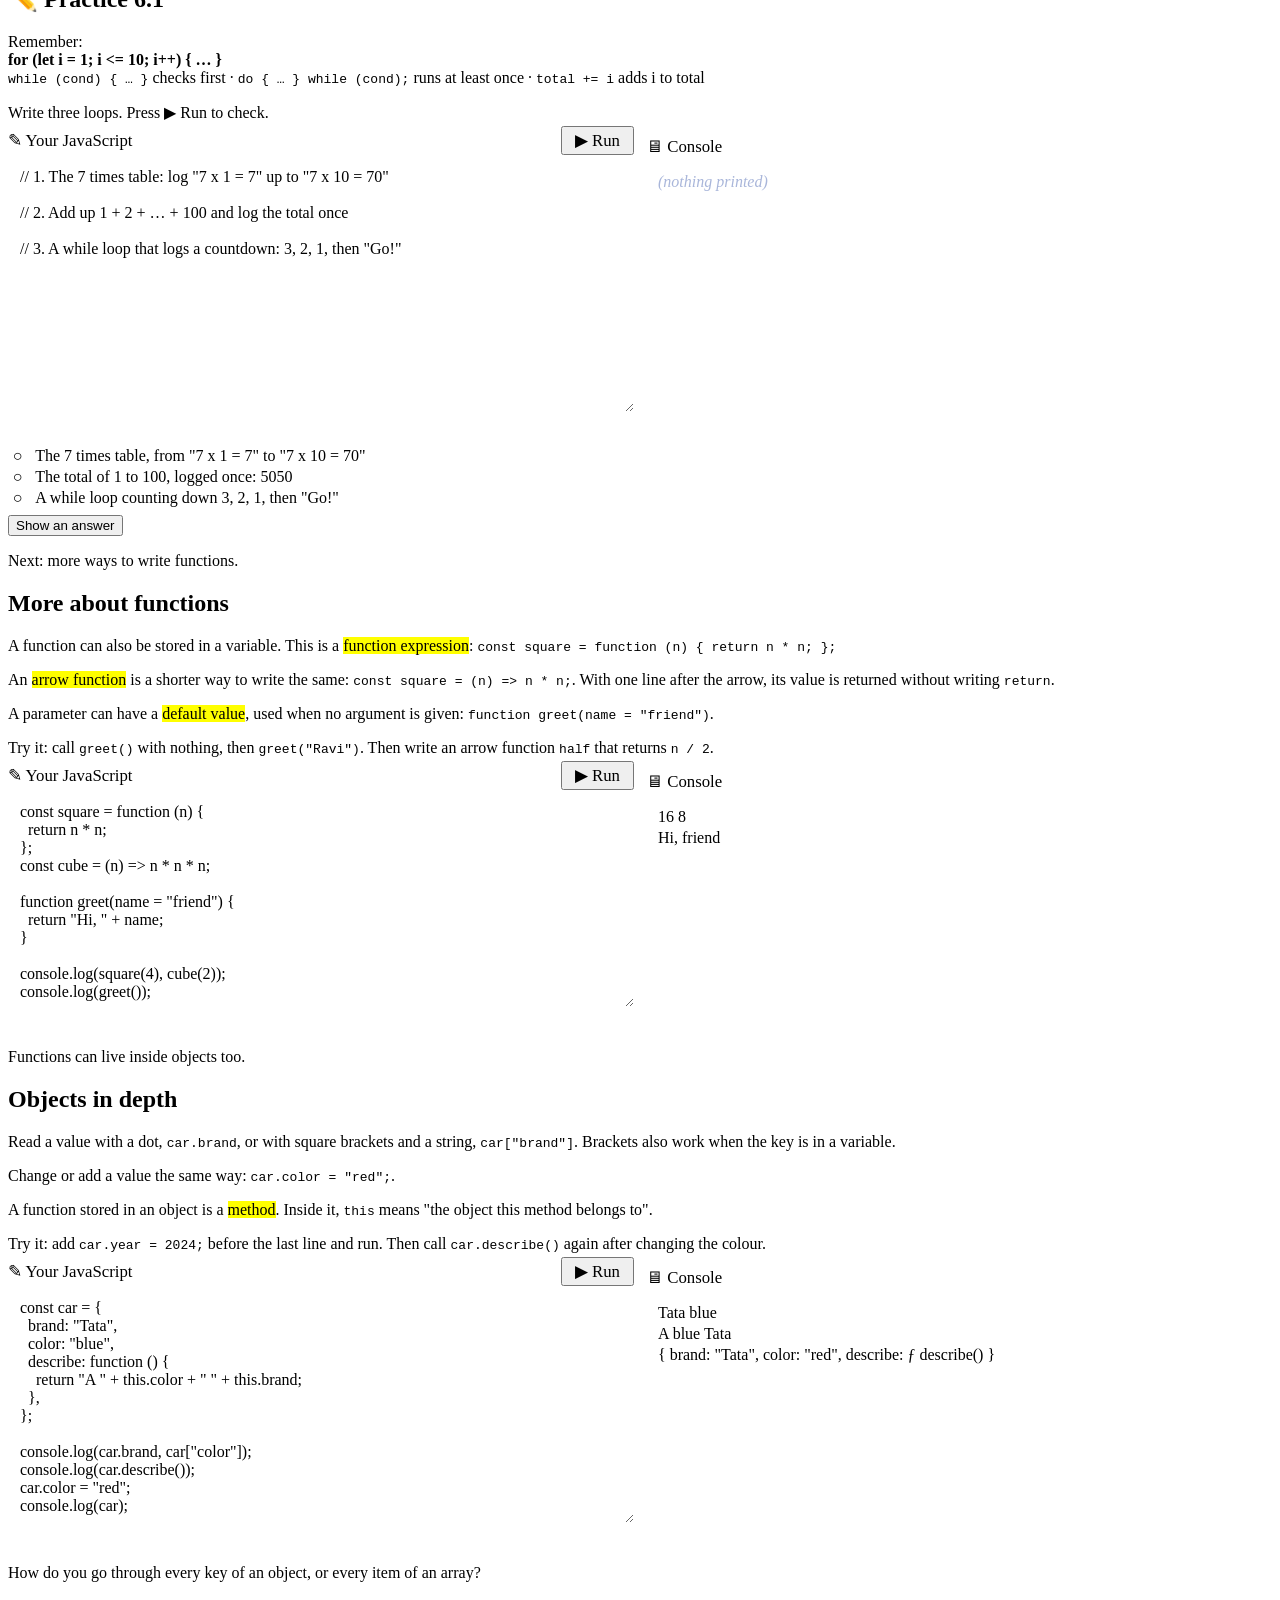
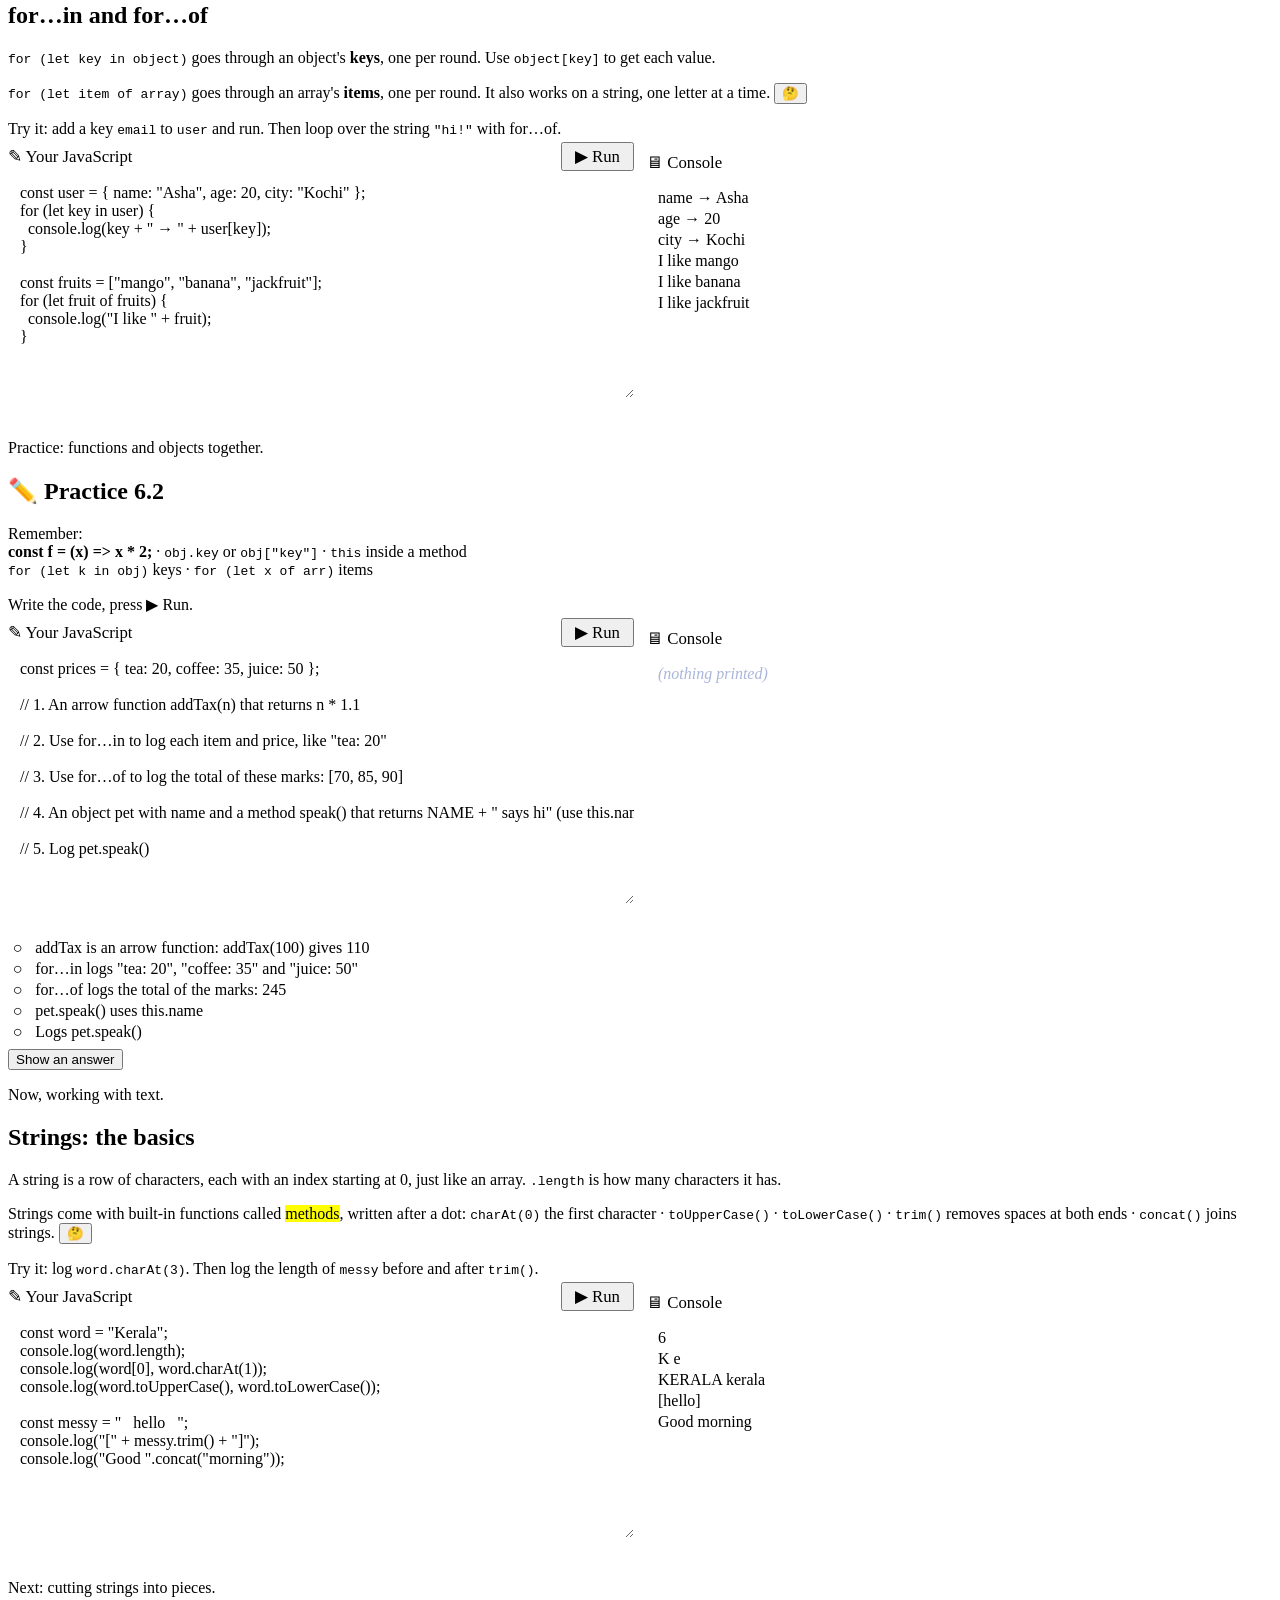
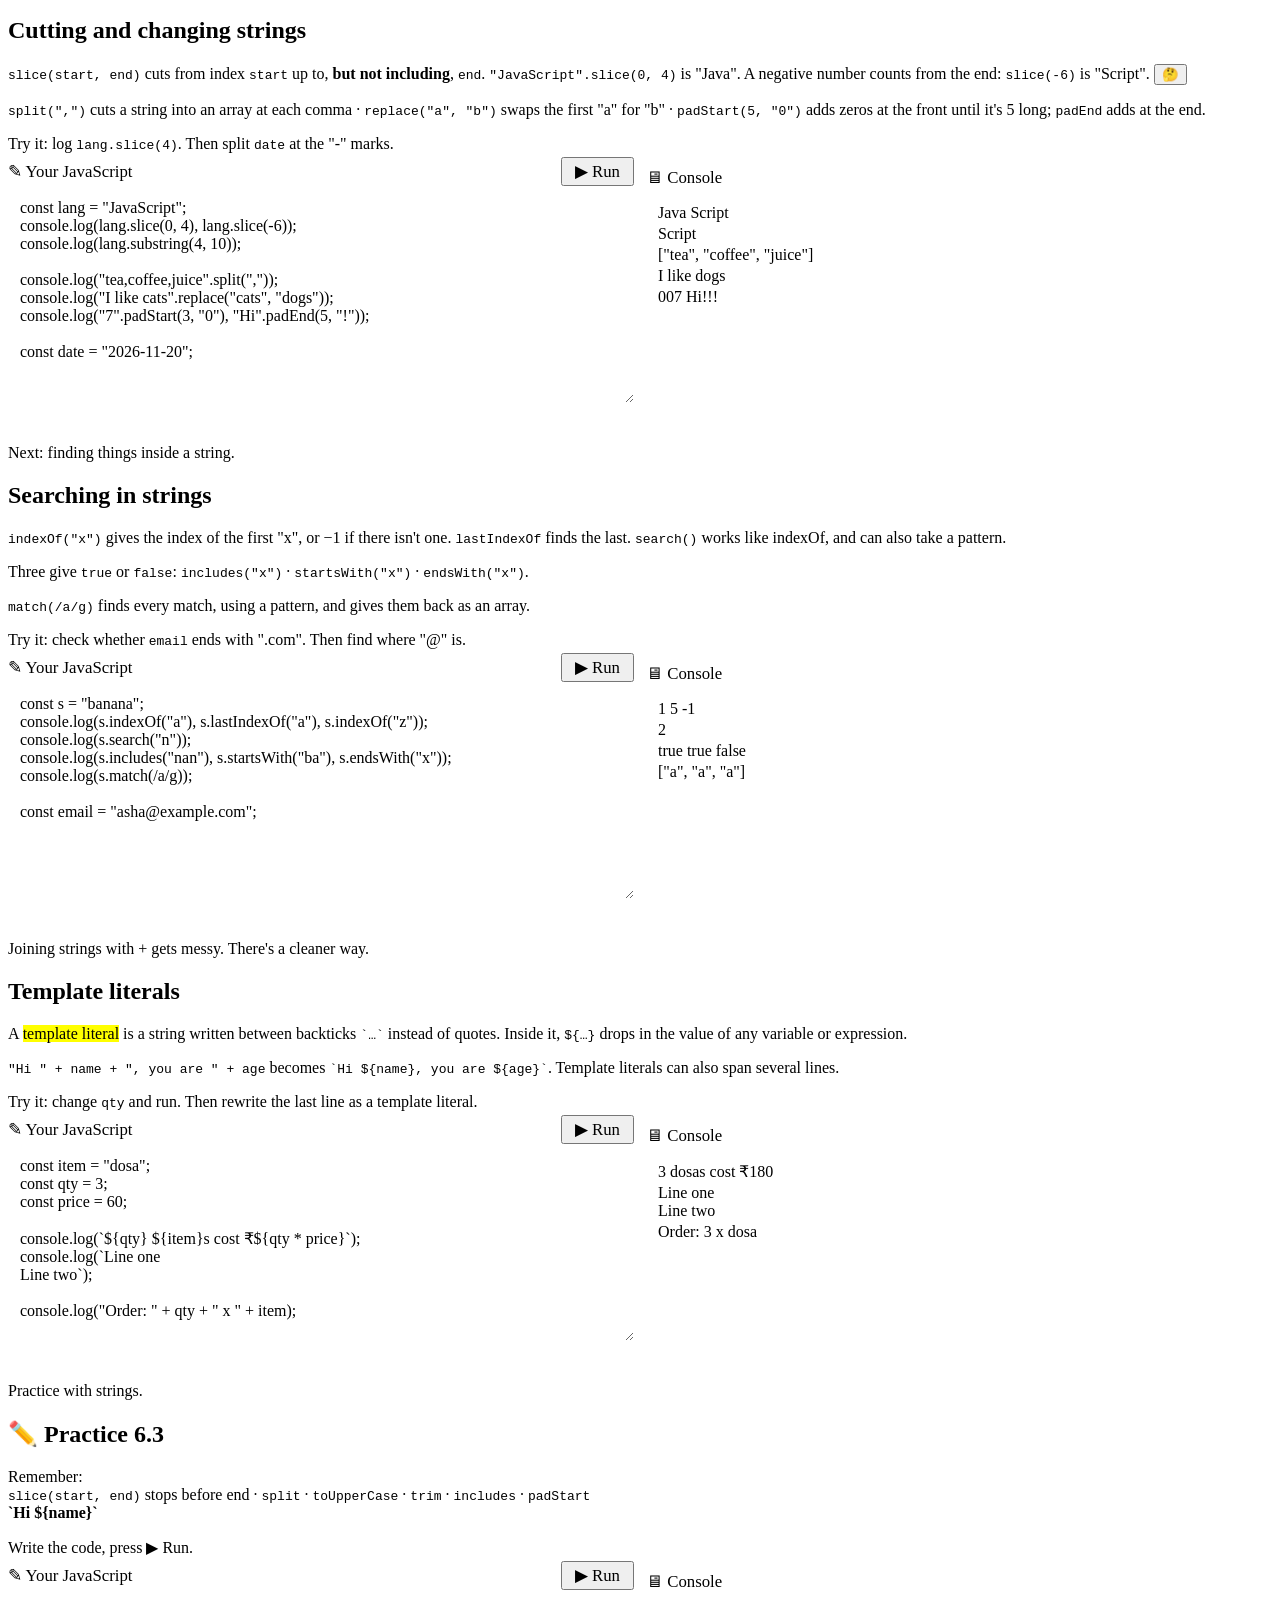
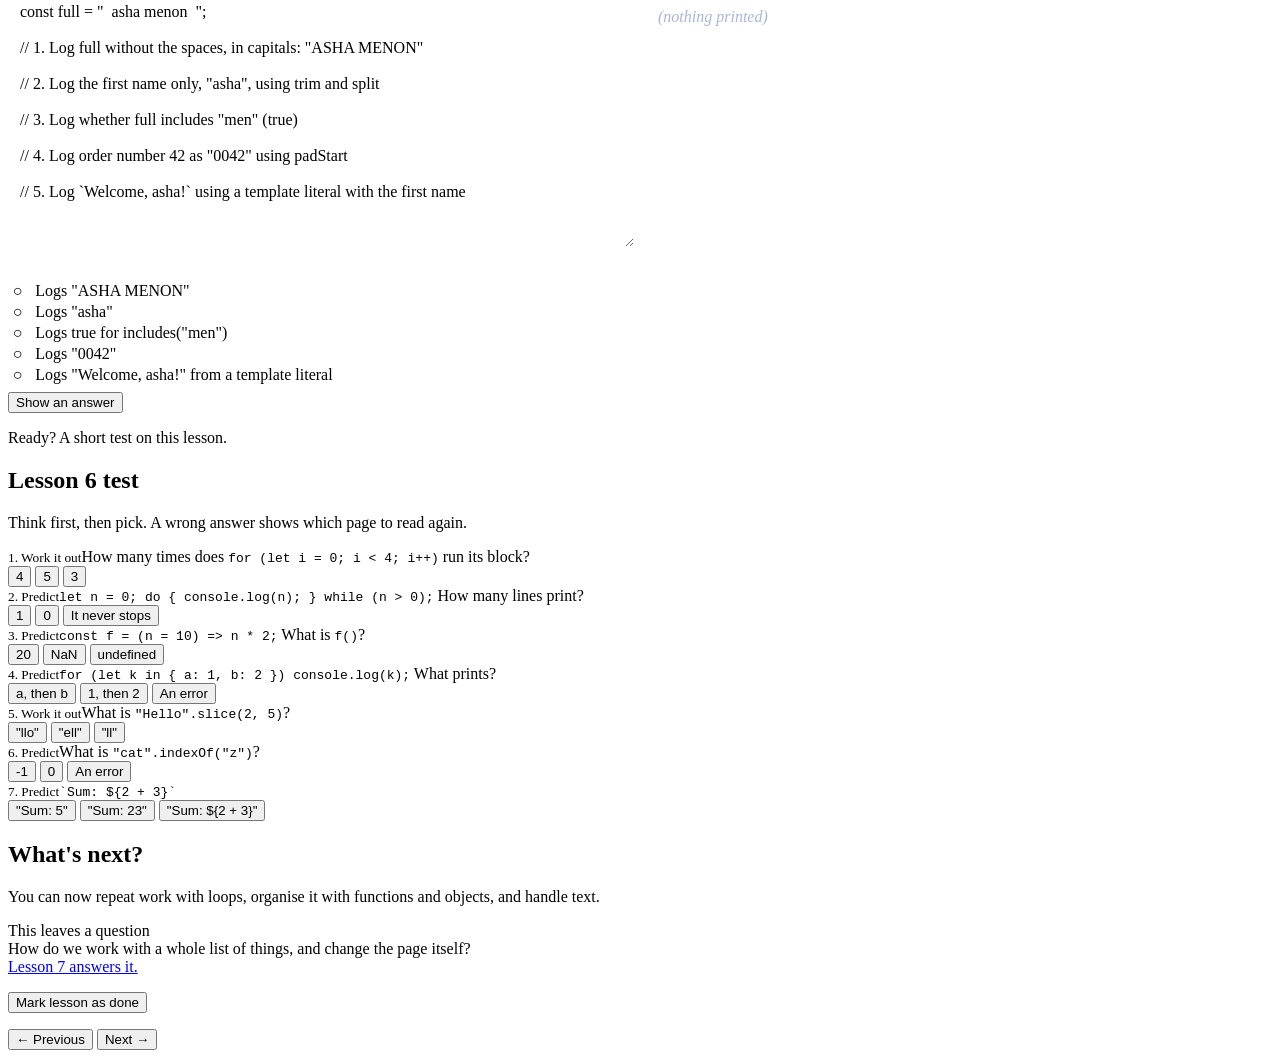
<file: lessons/lesson6.html>
<!doctype html>
<html lang="en">
<head>
<meta charset="utf-8">
<meta name="viewport" content="width=device-width, initial-scale=1">
<title>Loops, functions and strings · Web Foundations</title>
<meta name="description" content="Lesson 6 of Web Foundations: for, while and do-while loops, functions, objects, for-in and for-of, string methods and template literals.">
<meta name="robots" content="noindex, nofollow">
<link rel="preconnect" href="https://fonts.googleapis.com">
<link rel="preconnect" href="https://fonts.gstatic.com" crossorigin>
<link href="https://fonts.googleapis.com/css2?family=Atkinson+Hyperlegible:wght@400;700&family=JetBrains+Mono:wght@400;600&family=Kalam:wght@400&family=Patrick+Hand&display=swap" rel="stylesheet">
<script>try{if(localStorage.getItem("notebook-theme")==="dark")document.documentElement.setAttribute("data-theme","dark")}catch(e){}</script>
<link rel="stylesheet" href="https://mo-ri-ch.github.io/study-notebook-design/v1/style.css">
<link rel="stylesheet" href="../assets/lesson.css">
</head>
<body data-pen="green">
<div class="wrap">
  <header class="topbar">
    <a class="home" href="../">← Web Foundations</a>
    <span class="where">Lesson 6 of 8</span>
  </header>

  <main data-paged>
    <div class="paged-head">
      <h1>Loops, functions and strings</h1>
      <div class="progress" aria-label="Lesson parts"></div>
    </div>

    <!-- 1 -->
    <section class="part" data-title="The for loop">
      <h2>The for loop</h2>
      <p class="say">A <mark>loop</mark> runs the same code again and again. A <code>for</code> loop has three parts in its brackets, separated by semicolons:</p>
      <div class="lesson-video" data-no-swipe>
        <div class="vcap">▶ Watch first: 34 seconds, in Malayalam</div>
        <video controls preload="metadata" playsinline poster="../assets/video/loops.jpg" aria-label="Video: how a loop runs, in Malayalam">
          <source src="../assets/video/loops.mp4" type="video/mp4">
        </video>
        <div class="vnote">Narrated with an AI copy of your teacher's voice, used with his permission.</div>
      </div>
      <div class="anat"><span class="t">for</span> (<span class="a" data-peek="Start: runs once, before the loop.">let i = 1</span>; <span class="v" data-peek="Keep going while this is true. Checked before every round.">i &lt;= 5</span>; <span class="a" data-peek="After every round: add 1 to i.">i++</span>) { … }</div>
      <p class="say">Read it as: start <code>i</code> at 1; while <code>i</code> is 5 or less, run the block; after each round, add 1. So the block runs with i = 1, 2, 3, 4, 5, then stops when i becomes 6.</p>
      <div class="activity">
        <div class="do">Try it: make it count to 10. Then make it count by twos: change <code>i++</code> to <code>i += 2</code>.</div>
        <div class="live" data-js="console" data-h="160"><textarea aria-label="Your JavaScript">
          for (let i = 1; i <= 5; i++) {
            console.log("Round " + i);
          }
          console.log("Done!");
        </textarea></div>
      </div>
      <p class="hook">for is best when you know how many rounds. When you don't, use while.</p>
    </section>

    <!-- 2 -->
    <section class="part" data-title="while and do…while">
      <h2>while and do…while</h2>
      <p class="say"><code>while (condition) { … }</code> checks the condition first, and repeats the block as long as it's true. If it's false from the start, the block never runs.</p>
      <p class="say"><code>do { … } while (condition);</code> runs the block <b>first</b>, then checks. So it always runs at least once.</p>
      <p class="say">Something inside must change the condition, or the loop never ends and the page freezes.
        <button class="doubt" data-peek-from="dFreeze" aria-label="A doubt">🤔</button></p>
      <div class="activity">
        <div class="do">Try it: set <code>n</code> to 0 in both loops and run. Which loop still prints once?</div>
        <div class="live" data-js="console" data-h="220"><textarea aria-label="Your JavaScript">
          let n = 3;
          while (n > 0) {
            console.log("while: " + n);
            n--;
          }

          let m = 3;
          do {
            console.log("do-while: " + m);
            m--;
          } while (m > 0);
        </textarea></div>
      </div>
      <p class="hook">Practice with loops.</p>
      <div hidden id="dFreeze"><b>What if my page freezes?</b><br>That's a loop that never ends: for example, forgetting <code>n--</code>. Close the tab, reopen the lesson, and fix the code before pressing Run.</div>
    </section>

    <!-- 3 · practice -->
    <section class="part" data-nonum data-title="✏️ Practice 6.1">
      <h2>✏️ Practice 6.1</h2>
      <p class="say">Remember:<br><b class="eqbox">for (let i = 1; i &lt;= 10; i++) { … }</b><br><code>while (cond) { … }</code> checks first · <code>do { … } while (cond);</code> runs at least once · <code>total += i</code> adds i to total</p>
      <div class="activity">
        <div class="do">Write three loops. Press ▶ Run to check.</div>
        <div class="live" data-js="console" data-h="250" data-check="loops" data-answer="loopsAnswer"><textarea aria-label="Your JavaScript">
          // 1. The 7 times table: log "7 x 1 = 7" up to "7 x 10 = 70"

          // 2. Add up 1 + 2 + … + 100 and log the total once

          // 3. A while loop that logs a countdown: 3, 2, 1, then "Go!"

        </textarea></div>
      </div>
      <script type="text/plain" id="loopsAnswer">
        for (let i = 1; i <= 10; i++) {
          console.log("7 x " + i + " = " + 7 * i);
        }

        let total = 0;
        for (let i = 1; i <= 100; i++) {
          total += i;
        }
        console.log(total);

        let n = 3;
        while (n > 0) {
          console.log(n);
          n--;
        }
        console.log("Go!");
      </script>
      <p class="hook">Next: more ways to write functions.</p>
    </section>

    <!-- 4 -->
    <section class="part" data-title="More about functions">
      <h2>More about functions</h2>
      <p class="say">A function can also be stored in a variable. This is a <mark>function expression</mark>: <code>const square = function (n) { return n * n; };</code></p>
      <p class="say">An <mark>arrow function</mark> is a shorter way to write the same: <code>const square = (n) =&gt; n * n;</code>. With one line after the arrow, its value is returned without writing <code>return</code>.</p>
      <p class="say">A parameter can have a <mark>default value</mark>, used when no argument is given: <code>function greet(name = "friend")</code>.</p>
      <div class="activity">
        <div class="do">Try it: call <code>greet()</code> with nothing, then <code>greet("Ravi")</code>. Then write an arrow function <code>half</code> that returns <code>n / 2</code>.</div>
        <div class="live" data-js="console" data-h="210"><textarea aria-label="Your JavaScript">
          const square = function (n) {
            return n * n;
          };
          const cube = (n) => n * n * n;

          function greet(name = "friend") {
            return "Hi, " + name;
          }

          console.log(square(4), cube(2));
          console.log(greet());
        </textarea></div>
      </div>
      <p class="hook">Functions can live inside objects too.</p>
    </section>

    <!-- 5 -->
    <section class="part" data-title="Objects in depth">
      <h2>Objects in depth</h2>
      <p class="say">Read a value with a dot, <code>car.brand</code>, or with square brackets and a string, <code>car["brand"]</code>. Brackets also work when the key is in a variable.</p>
      <p class="say">Change or add a value the same way: <code>car.color = "red";</code>.</p>
      <p class="say">A function stored in an object is a <mark>method</mark>. Inside it, <code>this</code> means "the object this method belongs to".</p>
      <div class="activity">
        <div class="do">Try it: add <code>car.year = 2024;</code> before the last line and run. Then call <code>car.describe()</code> again after changing the colour.</div>
        <div class="live" data-js="console" data-h="230"><textarea aria-label="Your JavaScript">
          const car = {
            brand: "Tata",
            color: "blue",
            describe: function () {
              return "A " + this.color + " " + this.brand;
            },
          };

          console.log(car.brand, car["color"]);
          console.log(car.describe());
          car.color = "red";
          console.log(car);
        </textarea></div>
      </div>
      <p class="hook">How do you go through every key of an object, or every item of an array?</p>
    </section>

    <!-- 6 -->
    <section class="part" data-title="for…in and for…of">
      <h2>for…in and for…of</h2>
      <p class="say"><code>for (let key in object)</code> goes through an object's <b>keys</b>, one per round. Use <code>object[key]</code> to get each value.</p>
      <p class="say"><code>for (let item of array)</code> goes through an array's <b>items</b>, one per round. It also works on a string, one letter at a time.
        <button class="doubt" data-peek-from="dInOf" aria-label="A doubt">🤔</button></p>
      <div class="activity">
        <div class="do">Try it: add a key <code>email</code> to <code>user</code> and run. Then loop over the string <code>"hi!"</code> with for…of.</div>
        <div class="live" data-js="console" data-h="220"><textarea aria-label="Your JavaScript">
          const user = { name: "Asha", age: 20, city: "Kochi" };
          for (let key in user) {
            console.log(key + " → " + user[key]);
          }

          const fruits = ["mango", "banana", "jackfruit"];
          for (let fruit of fruits) {
            console.log("I like " + fruit);
          }
        </textarea></div>
      </div>
      <p class="hook">Practice: functions and objects together.</p>
      <div hidden id="dInOf"><b>How do I remember which is which?</b><br><b>in</b> for keys <b>in</b> an object; <b>of</b> for each item <b>of</b> a list. for…in on an array gives the indexes ("0", "1", "2"), not the items.</div>
    </section>

    <!-- 7 · practice -->
    <section class="part" data-nonum data-title="✏️ Practice 6.2">
      <h2>✏️ Practice 6.2</h2>
      <p class="say">Remember:<br><b class="eqbox">const f = (x) =&gt; x * 2;</b> · <code>obj.key</code> or <code>obj["key"]</code> · <code>this</code> inside a method<br><code>for (let k in obj)</code> keys · <code>for (let x of arr)</code> items</p>
      <div class="activity">
        <div class="do">Write the code, press ▶ Run.</div>
        <div class="live" data-js="console" data-h="250" data-check="objs" data-answer="objsAnswer"><textarea aria-label="Your JavaScript">
          const prices = { tea: 20, coffee: 35, juice: 50 };

          // 1. An arrow function addTax(n) that returns n * 1.1

          // 2. Use for…in to log each item and price, like "tea: 20"

          // 3. Use for…of to log the total of these marks: [70, 85, 90]

          // 4. An object pet with name and a method speak() that returns NAME + " says hi" (use this.name)

          // 5. Log pet.speak()

        </textarea></div>
      </div>
      <script type="text/plain" id="objsAnswer">
        const prices = { tea: 20, coffee: 35, juice: 50 };

        const addTax = (n) => n * 1.1;

        for (let item in prices) {
          console.log(item + ": " + prices[item]);
        }

        let total = 0;
        for (let m of [70, 85, 90]) {
          total += m;
        }
        console.log(total);

        const pet = {
          name: "Bruno",
          speak: function () {
            return this.name + " says hi";
          },
        };
        console.log(pet.speak());
      </script>
      <p class="hook">Now, working with text.</p>
    </section>

    <!-- 8 -->
    <section class="part" data-title="Strings: the basics">
      <h2>Strings: the basics</h2>
      <p class="say">A string is a row of characters, each with an index starting at 0, just like an array. <code>.length</code> is how many characters it has.</p>
      <p class="say">Strings come with built-in functions called <mark>methods</mark>, written after a dot: <code>charAt(0)</code> the first character · <code>toUpperCase()</code> · <code>toLowerCase()</code> · <code>trim()</code> removes spaces at both ends · <code>concat()</code> joins strings.
        <button class="doubt" data-peek-from="dImmut" aria-label="A doubt">🤔</button></p>
      <div class="activity">
        <div class="do">Try it: log <code>word.charAt(3)</code>. Then log the length of <code>messy</code> before and after <code>trim()</code>.</div>
        <div class="live" data-js="console" data-h="220"><textarea aria-label="Your JavaScript">
          const word = "Kerala";
          console.log(word.length);
          console.log(word[0], word.charAt(1));
          console.log(word.toUpperCase(), word.toLowerCase());

          const messy = "   hello   ";
          console.log("[" + messy.trim() + "]");
          console.log("Good ".concat("morning"));
        </textarea></div>
      </div>
      <p class="hook">Next: cutting strings into pieces.</p>
      <div hidden id="dImmut"><b>Does toUpperCase() change the original string?</b><br>No. String methods give back a <b>new</b> string; the original stays the same. To keep the result, store it: <code>let big = word.toUpperCase();</code></div>
    </section>

    <!-- 9 -->
    <section class="part" data-title="Cutting and changing strings">
      <h2>Cutting and changing strings</h2>
      <p class="say"><code>slice(start, end)</code> cuts from index <code>start</code> up to, <b>but not including</b>, <code>end</code>. <code>"JavaScript".slice(0, 4)</code> is "Java". A negative number counts from the end: <code>slice(-6)</code> is "Script".
        <button class="doubt" data-peek-from="dSubstr" aria-label="A doubt">🤔</button></p>
      <p class="say"><code>split(",")</code> cuts a string into an array at each comma · <code>replace("a", "b")</code> swaps the first "a" for "b" · <code>padStart(5, "0")</code> adds zeros at the front until it's 5 long; <code>padEnd</code> adds at the end.</p>
      <div class="activity">
        <div class="do">Try it: log <code>lang.slice(4)</code>. Then split <code>date</code> at the "-" marks.</div>
        <div class="live" data-js="console" data-h="210"><textarea aria-label="Your JavaScript">
          const lang = "JavaScript";
          console.log(lang.slice(0, 4), lang.slice(-6));
          console.log(lang.substring(4, 10));

          console.log("tea,coffee,juice".split(","));
          console.log("I like cats".replace("cats", "dogs"));
          console.log("7".padStart(3, "0"), "Hi".padEnd(5, "!"));

          const date = "2026-11-20";
        </textarea></div>
      </div>
      <p class="hook">Next: finding things inside a string.</p>
      <div hidden id="dSubstr"><b>What are substring and substr?</b><br><code>substring(start, end)</code> is like slice, but doesn't take negative numbers. <code>substr(start, length)</code> takes a length instead of an end; it's old, so prefer slice.</div>
    </section>

    <!-- 10 -->
    <section class="part" data-title="Searching in strings">
      <h2>Searching in strings</h2>
      <p class="say"><code>indexOf("x")</code> gives the index of the first "x", or −1 if there isn't one. <code>lastIndexOf</code> finds the last. <code>search()</code> works like indexOf, and can also take a pattern.</p>
      <p class="say">Three give <code>true</code> or <code>false</code>: <code>includes("x")</code> · <code>startsWith("x")</code> · <code>endsWith("x")</code>.</p>
      <p class="say"><code>match(/a/g)</code> finds every match, using a <span data-peek="A regular expression: a search pattern between slashes. The g means 'find all, not just the first'.">pattern</span>, and gives them back as an array.</p>
      <div class="activity">
        <div class="do">Try it: check whether <code>email</code> ends with ".com". Then find where "@" is.</div>
        <div class="live" data-js="console" data-h="210"><textarea aria-label="Your JavaScript">
          const s = "banana";
          console.log(s.indexOf("a"), s.lastIndexOf("a"), s.indexOf("z"));
          console.log(s.search("n"));
          console.log(s.includes("nan"), s.startsWith("ba"), s.endsWith("x"));
          console.log(s.match(/a/g));

          const email = "asha@example.com";
        </textarea></div>
      </div>
      <p class="hook">Joining strings with + gets messy. There's a cleaner way.</p>
    </section>

    <!-- 11 -->
    <section class="part" data-title="Template literals">
      <h2>Template literals</h2>
      <p class="say">A <mark>template literal</mark> is a string written between backticks <code>`…`</code> instead of quotes. Inside it, <code>${…}</code> drops in the value of any variable or expression.</p>
      <p class="say"><code>"Hi " + name + ", you are " + age</code> becomes <code>`Hi ${name}, you are ${age}`</code>. Template literals can also span several lines.</p>
      <div class="activity">
        <div class="do">Try it: change <code>qty</code> and run. Then rewrite the last line as a template literal.</div>
        <div class="live" data-js="console" data-h="190"><textarea aria-label="Your JavaScript">
          const item = "dosa";
          const qty = 3;
          const price = 60;

          console.log(`${qty} ${item}s cost ₹${qty * price}`);
          console.log(`Line one
          Line two`);

          console.log("Order: " + qty + " x " + item);
        </textarea></div>
      </div>
      <p class="hook">Practice with strings.</p>
    </section>

    <!-- 12 · practice -->
    <section class="part" data-nonum data-title="✏️ Practice 6.3">
      <h2>✏️ Practice 6.3</h2>
      <p class="say">Remember:<br><code>slice(start, end)</code> stops before end · <code>split</code> · <code>toUpperCase</code> · <code>trim</code> · <code>includes</code> · <code>padStart</code><br><b class="eqbox">`Hi ${name}`</b></p>
      <div class="activity">
        <div class="do">Write the code, press ▶ Run.</div>
        <div class="live" data-js="console" data-h="250" data-check="strs" data-answer="strsAnswer"><textarea aria-label="Your JavaScript">
          const full = "  asha menon  ";

          // 1. Log full without the spaces, in capitals: "ASHA MENON"

          // 2. Log the first name only, "asha", using trim and split

          // 3. Log whether full includes "men" (true)

          // 4. Log order number 42 as "0042" using padStart

          // 5. Log `Welcome, asha!` using a template literal with the first name

        </textarea></div>
      </div>
      <script type="text/plain" id="strsAnswer">
        const full = "  asha menon  ";

        console.log(full.trim().toUpperCase());

        const first = full.trim().split(" ")[0];
        console.log(first);

        console.log(full.includes("men"));

        console.log(String(42).padStart(4, "0"));

        console.log(`Welcome, ${first}!`);
      </script>
      <p class="hook">Ready? A short test on this lesson.</p>
    </section>

    <!-- 13 -->
    <section class="part" data-title="Lesson test">
      <h2>Lesson 6 test</h2>
      <p class="say">Think first, then pick. A wrong answer shows which page to read again.</p>
      <div class="test" data-test="6">
        <div class="quiz" data-page="lesson6.html#1" data-topic="The for loop" data-right="Right. i is 0, 1, 2, 3: four rounds, stopping when i reaches 4.">
          <div class="q"><small>1. Work it out</small>How many times does <code>for (let i = 0; i &lt; 4; i++)</code> run its block?</div>
          <div class="options">
            <button data-right>4</button>
            <button data-why="i &lt; 4 is false when i is 4, so 4 doesn't get a round.">5</button>
            <button data-why="Starting at 0 adds a round: 0, 1, 2, 3.">3</button>
          </div>
          <div class="feedback"></div>
        </div>
        <div class="quiz" data-page="lesson6.html#2" data-topic="while and do…while" data-right="Right. do…while runs once before it checks.">
          <div class="q"><small>2. Predict</small><code>let n = 0; do { console.log(n); } while (n &gt; 0);</code> How many lines print?</div>
          <div class="options">
            <button data-right>1</button>
            <button data-why="A plain while would print none. do…while runs first, then checks.">0</button>
            <button data-why="After the first round, n &gt; 0 is false, so it stops.">It never stops</button>
          </div>
          <div class="feedback"></div>
        </div>
        <div class="quiz" data-page="lesson6.html#4" data-topic="More about functions" data-right="Right. No argument, so the default 10 is used: 10 × 2.">
          <div class="q"><small>3. Predict</small><code>const f = (n = 10) =&gt; n * 2;</code> What is <code>f()</code>?</div>
          <div class="options">
            <button data-right>20</button>
            <button data-why="The default value fills n when no argument is given.">NaN</button>
            <button data-why="An arrow function with one line after the arrow returns that value.">undefined</button>
          </div>
          <div class="feedback"></div>
        </div>
        <div class="quiz" data-page="lesson6.html#6" data-topic="for…in and for…of" data-right="Right. for…in goes through the keys.">
          <div class="q"><small>4. Predict</small><code>for (let k in { a: 1, b: 2 }) console.log(k);</code> What prints?</div>
          <div class="options">
            <button data-right>a, then b</button>
            <button data-why="Those are the values. for…in gives keys; use obj[k] for values.">1, then 2</button>
            <button data-why="for…in works on plain objects; for…of is the one that doesn't.">An error</button>
          </div>
          <div class="feedback"></div>
        </div>
        <div class="quiz" data-page="lesson6.html#9" data-topic="Cutting and changing strings" data-right="Right. Indexes 2, 3 and 4, stopping before 5: l, l, o.">
          <div class="q"><small>5. Work it out</small>What is <code>"Hello".slice(2, 5)</code>?</div>
          <div class="options">
            <button data-right>"llo"</button>
            <button data-why="Index 2 is the third letter, because indexes start at 0.">"ell"</button>
            <button data-why="slice stops before index 5, so index 4 (the o) is still included.">"ll"</button>
          </div>
          <div class="feedback"></div>
        </div>
        <div class="quiz" data-page="lesson6.html#10" data-topic="Searching in strings" data-right="Right. There's no z, so indexOf gives −1.">
          <div class="q"><small>6. Predict</small>What is <code>"cat".indexOf("z")</code>?</div>
          <div class="options">
            <button data-right>-1</button>
            <button data-why="0 would mean it was found at the very start.">0</button>
            <button data-why="indexOf never fails; −1 means not found.">An error</button>
          </div>
          <div class="feedback"></div>
        </div>
        <div class="quiz" data-page="lesson6.html#11" data-topic="Template literals" data-right="Right. ${…} works out 2 + 3 first.">
          <div class="q"><small>7. Predict</small><code>`Sum: ${2 + 3}`</code></div>
          <div class="options">
            <button data-right>"Sum: 5"</button>
            <button data-why="Inside ${…}, the expression is worked out, not joined as text.">"Sum: 23"</button>
            <button data-why="With backticks, ${…} is replaced by its value.">"Sum: ${2 + 3}"</button>
          </div>
          <div class="feedback"></div>
        </div>
      </div>
    </section>

    <!-- 14 -->
    <section class="part" data-title="What's next?">
      <h2>What's next?</h2>
      <p class="say">You can now repeat work with loops, organise it with functions and objects, and handle text.</p>
      <div class="open-question">
        <div>This leaves a question</div>
        <div class="big">How do we work with a whole list of things, and change the page itself?</div>
        <div><a href="lesson7.html">Lesson 7 answers it.</a></div>
      </div>
      <p><button class="done-toggle" data-done="6">Mark lesson as done</button></p>
    </section>
  </main>
</div>

<nav class="pagebar" aria-label="Move between parts">
  <div class="inner">
    <button data-page-back>← Previous</button>
    <span data-page-label></span>
    <button class="primary" data-page-next>Next →</button>
  </div>
</nav>

<script>
const has = (logs, s) => logs.some(l => l.trim() === s);
const ev = (d, s) => { try { return d.defaultView.eval(s); } catch (e) { return undefined; } };
window.LIVE_CHECKS = {
  loops: [
    { say: "The 7 times table, from \"7 x 1 = 7\" to \"7 x 10 = 70\"", hint: "for (let i = 1; i <= 10; i++) { console.log(\"7 x \" + i + \" = \" + 7 * i); }", test: (d, c, logs) => [1, 2, 3, 4, 5, 6, 7, 8, 9, 10].every(i => has(logs, `7 x ${i} = ${7 * i}`)) },
    { say: "The total of 1 to 100, logged once: 5050", hint: "Start total at 0, add i every round, log after the loop.", test: (d, c, logs) => logs.filter(l => l.trim() === "5050").length === 1 },
    { say: "A while loop counting down 3, 2, 1, then \"Go!\"", hint: "let n = 3; while (n > 0) { console.log(n); n--; } then log \"Go!\".", test: (d, c, logs) => { if (!/\bwhile\s*\(/.test(c)) return false; const i = logs.lastIndexOf("Go!"); return i >= 3 && logs[i - 3] === "3" && logs[i - 2] === "2" && logs[i - 1] === "1"; } },
  ],
  objs: [
    { say: "addTax is an arrow function: addTax(100) gives 110", hint: "const addTax = (n) => n * 1.1;", test: (d, c) => /addTax\s*=\s*\(?\s*\w*\s*\)?\s*=>/.test(c) && Math.abs(ev(d, "addTax(100)") - 110) < 1e-9 },
    { say: "for…in logs \"tea: 20\", \"coffee: 35\" and \"juice: 50\"", hint: "for (let item in prices) { console.log(item + \": \" + prices[item]); }", test: (d, c, logs) => /for\s*\(\s*(let|const|var)\s+\w+\s+in\s+/.test(c) && ["tea: 20", "coffee: 35", "juice: 50"].every(s => has(logs, s)) },
    { say: "for…of logs the total of the marks: 245", hint: "let total = 0; for (let m of [70, 85, 90]) { total += m; }", test: (d, c, logs) => /for\s*\(\s*(let|const|var)\s+\w+\s+of\s+/.test(c) && has(logs, "245") },
    { say: "pet.speak() uses this.name", hint: "speak: function () { return this.name + \" says hi\"; }", test: (d, c) => /this\.name/.test(c) && ev(d, "(() => { const p = Object.assign({}, pet, { name: 'Zed' }); return p.speak(); })()") === "Zed says hi" },
    { say: "Logs pet.speak()", hint: "console.log(pet.speak());", test: (d, c, logs) => { const v = ev(d, "pet.speak()"); return !!v && has(logs, v); } },
  ],
  strs: [
    { say: "Logs \"ASHA MENON\"", hint: "full.trim().toUpperCase()", test: (d, c, logs) => has(logs, "ASHA MENON") && logs.includes("ASHA MENON") },
    { say: "Logs \"asha\"", hint: "full.trim().split(\" \")[0]", test: (d, c, logs) => logs.includes("asha") },
    { say: "Logs true for includes(\"men\")", hint: "console.log(full.includes(\"men\"));", test: (d, c, logs) => /includes\(/.test(c) && has(logs, "true") },
    { say: "Logs \"0042\"", hint: "String(42).padStart(4, \"0\")", test: (d, c, logs) => /padStart/.test(c) && logs.includes("0042") },
    { say: "Logs \"Welcome, asha!\" from a template literal", hint: "console.log(`Welcome, ${first}!`);", test: (d, c, logs) => /`[^`]*\$\{[^}]+\}[^`]*`/.test(c) && logs.includes("Welcome, asha!") },
  ],
};
</script>
<script src="../assets/course.js"></script>
<script src="https://mo-ri-ch.github.io/study-notebook-design/v1/common.js"></script>
<script src="https://mo-ri-ch.github.io/study-notebook-design/v1/pen.js"></script>
<script src="https://mo-ri-ch.github.io/study-notebook-design/v1/guide.js"></script>
<script src="../assets/live.js"></script>
</body>
</html>
</file>
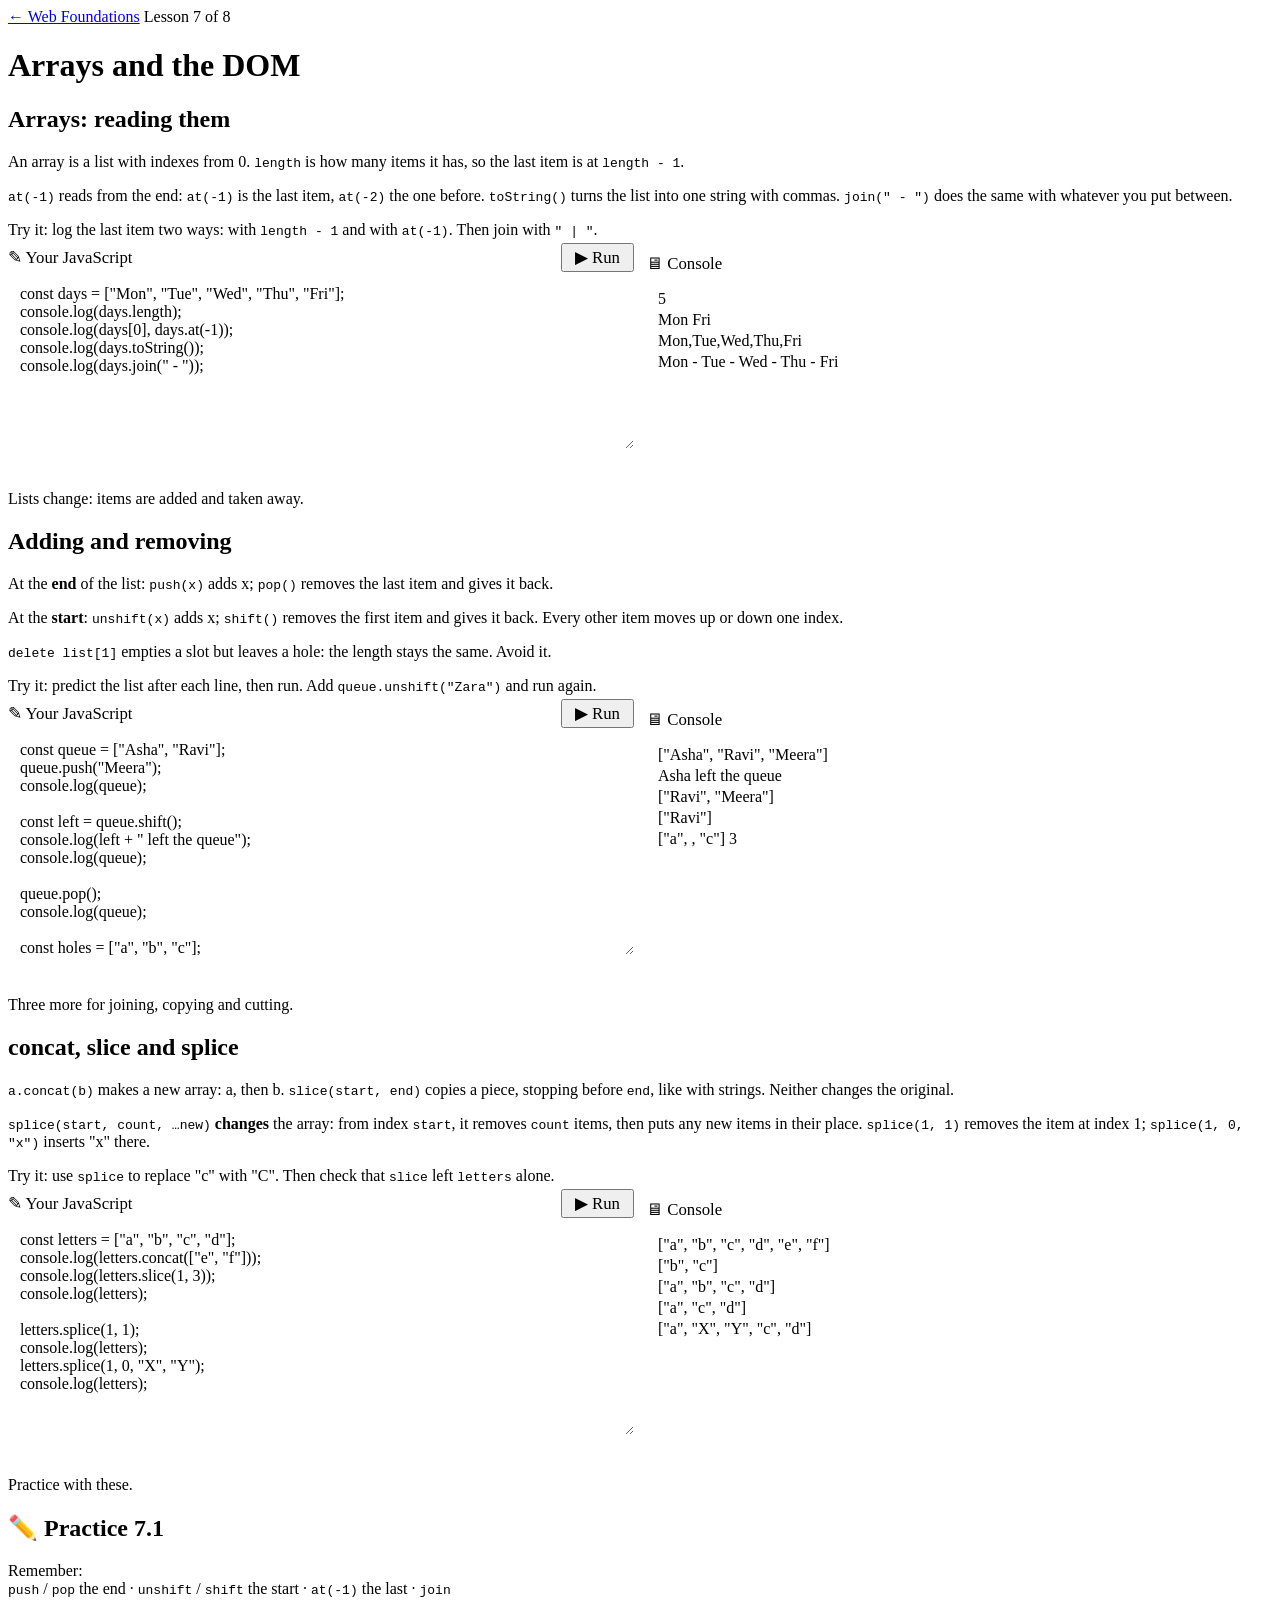
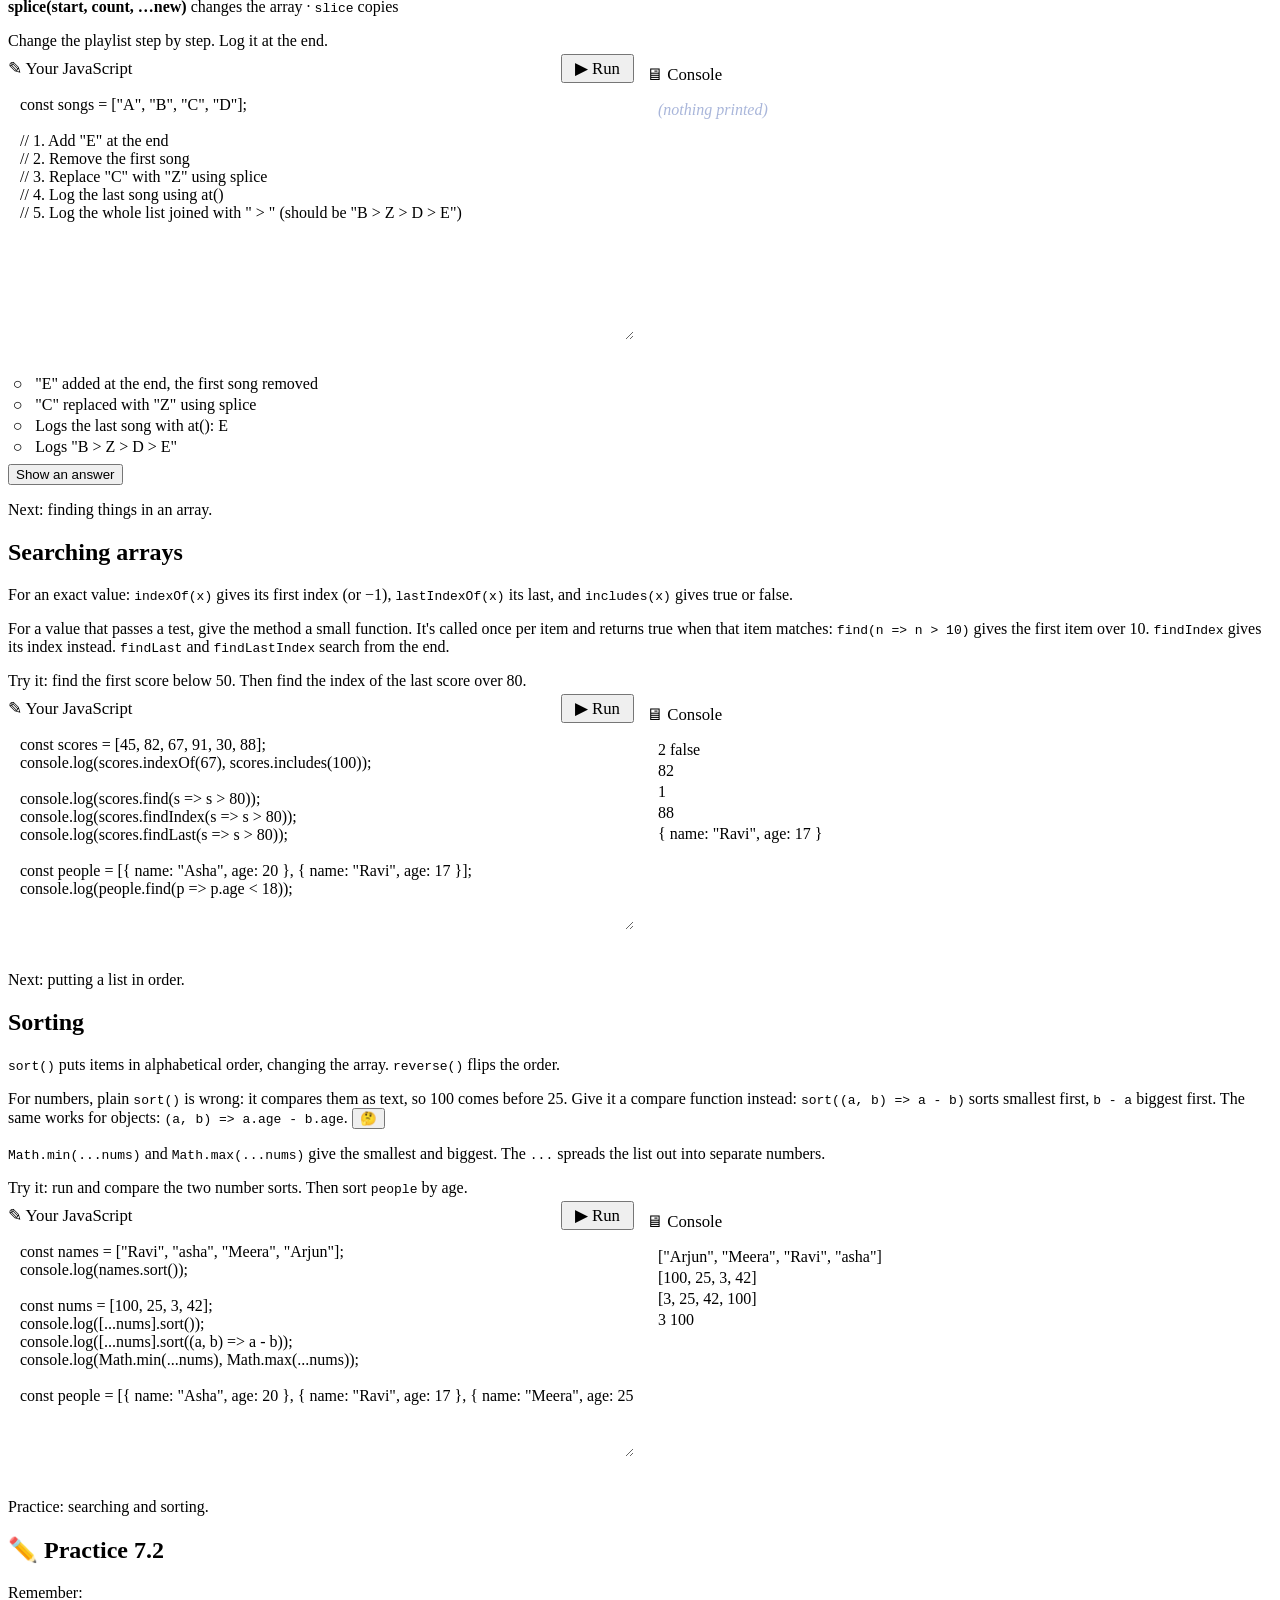
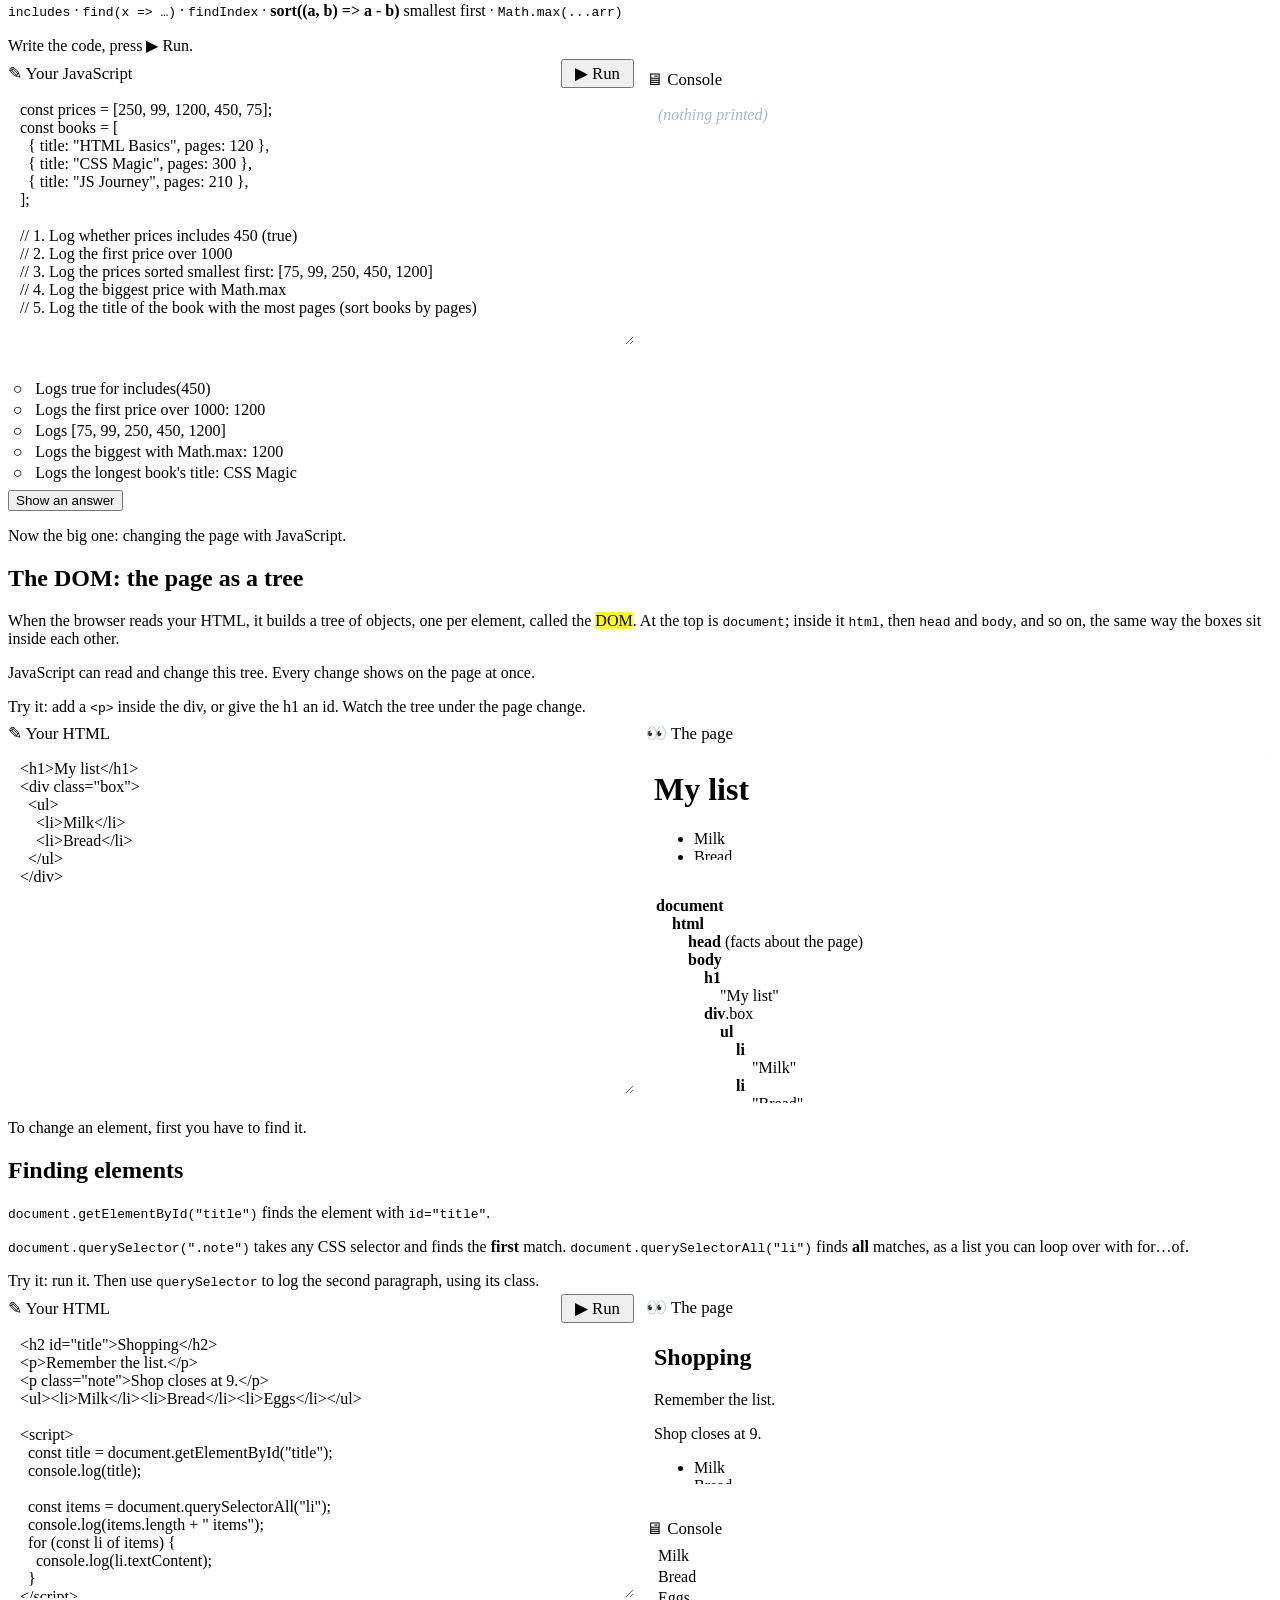
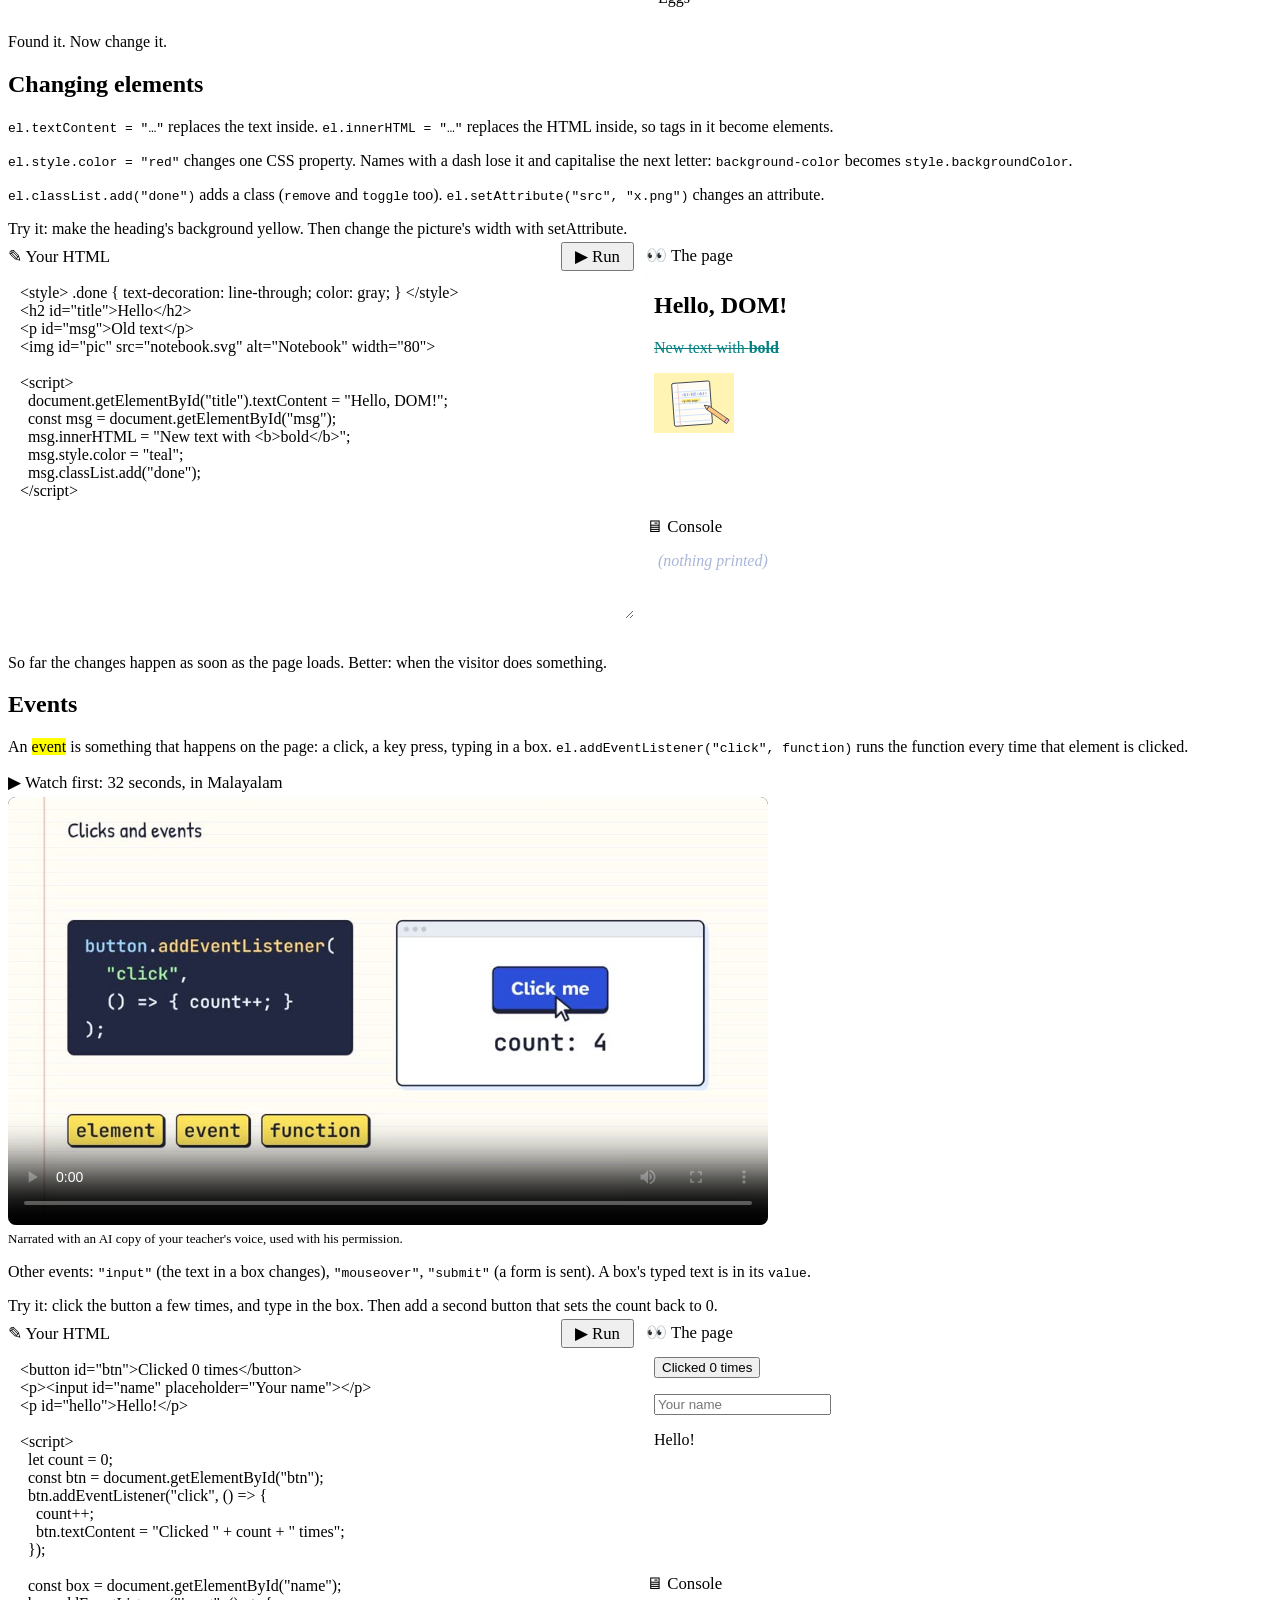
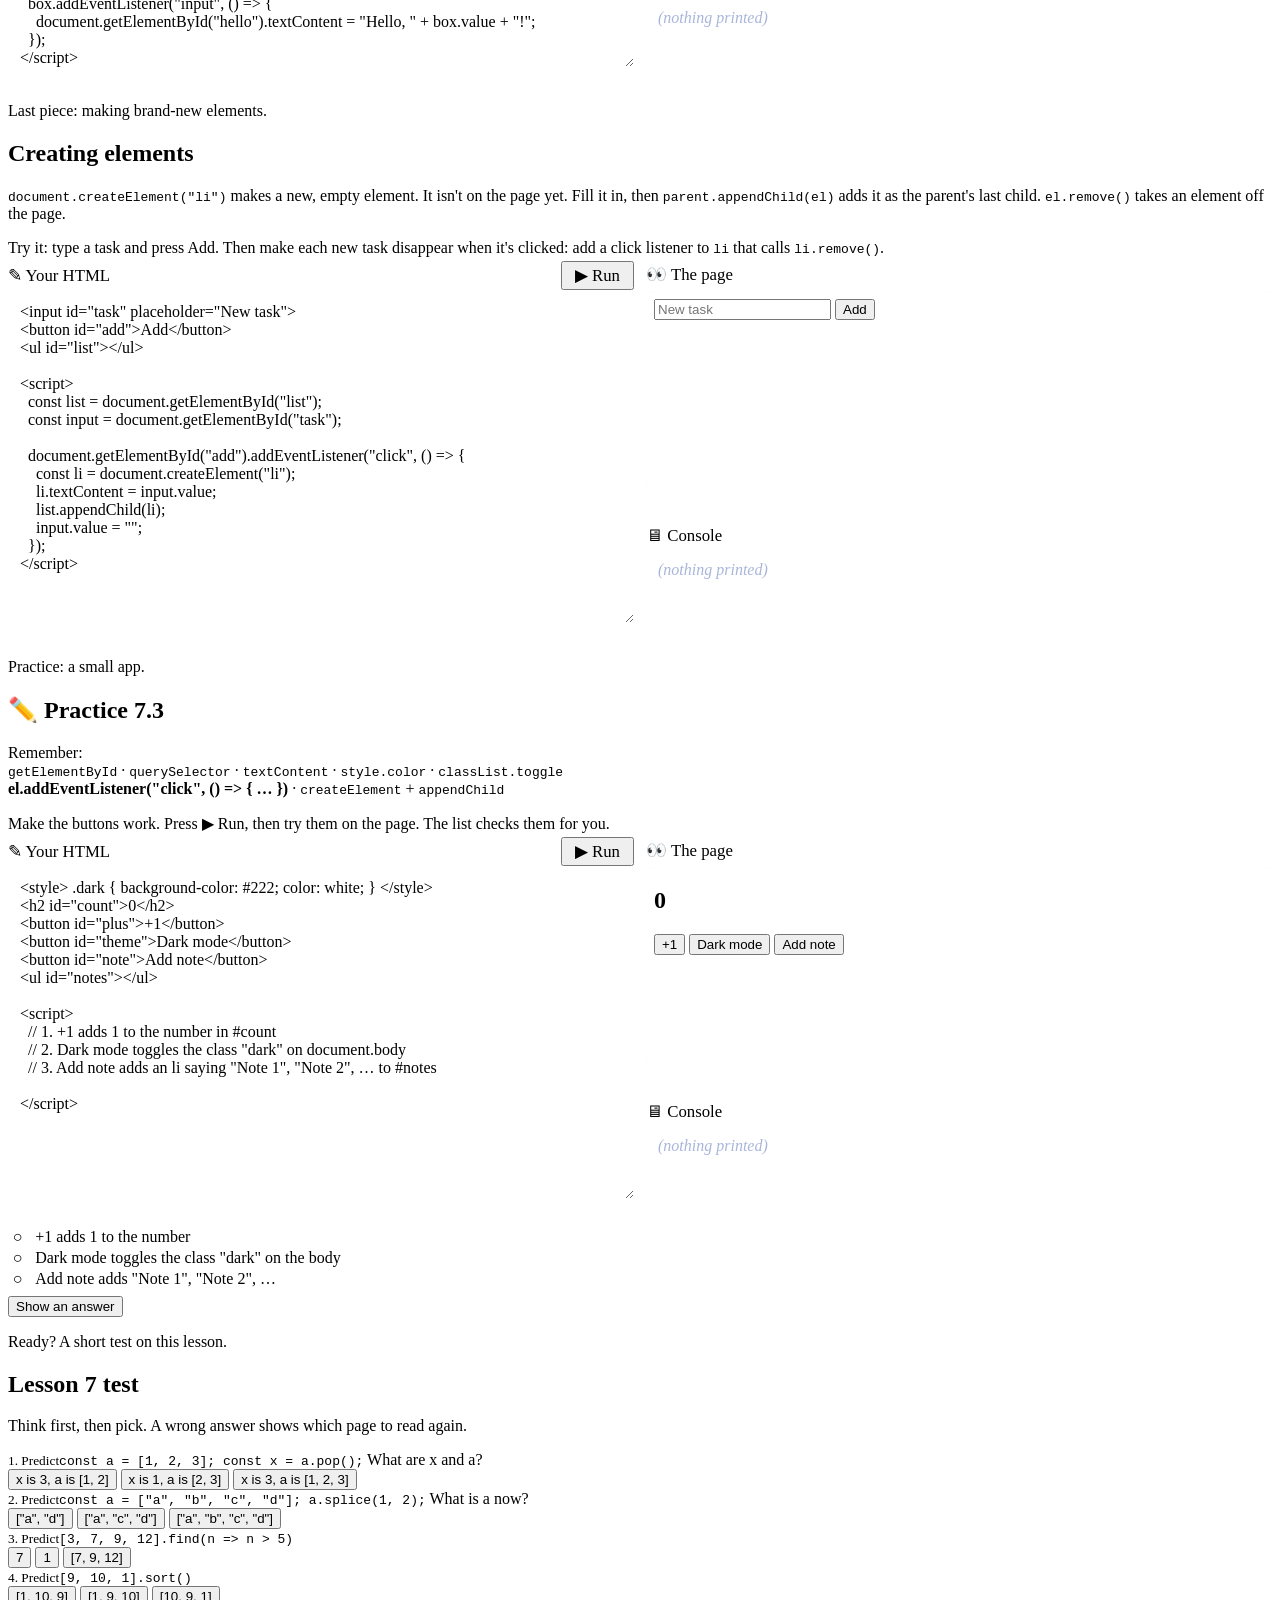
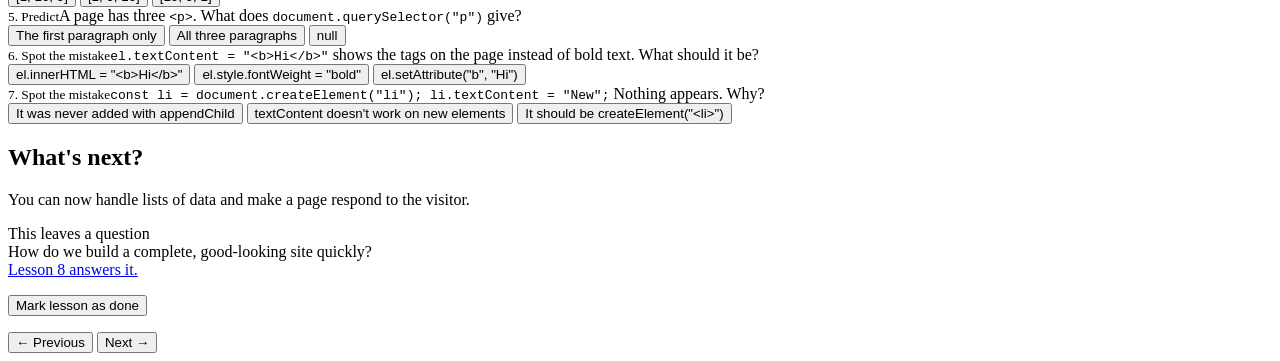
<file: lessons/lesson7.html>
<!doctype html>
<html lang="en">
<head>
<meta charset="utf-8">
<meta name="viewport" content="width=device-width, initial-scale=1">
<title>Arrays and the DOM · Web Foundations</title>
<meta name="description" content="Lesson 7 of Web Foundations: array methods, searching and sorting, then the DOM: find elements, change them, react to events, create new ones.">
<meta name="robots" content="noindex, nofollow">
<link rel="preconnect" href="https://fonts.googleapis.com">
<link rel="preconnect" href="https://fonts.gstatic.com" crossorigin>
<link href="https://fonts.googleapis.com/css2?family=Atkinson+Hyperlegible:wght@400;700&family=JetBrains+Mono:wght@400;600&family=Kalam:wght@400&family=Patrick+Hand&display=swap" rel="stylesheet">
<script>try{if(localStorage.getItem("notebook-theme")==="dark")document.documentElement.setAttribute("data-theme","dark")}catch(e){}</script>
<link rel="stylesheet" href="https://mo-ri-ch.github.io/study-notebook-design/v1/style.css">
<link rel="stylesheet" href="../assets/lesson.css">
</head>
<body data-pen="pink">
<div class="wrap">
  <header class="topbar">
    <a class="home" href="../">← Web Foundations</a>
    <span class="where">Lesson 7 of 8</span>
  </header>

  <main data-paged>
    <div class="paged-head">
      <h1>Arrays and the DOM</h1>
      <div class="progress" aria-label="Lesson parts"></div>
    </div>

    <!-- 1 -->
    <section class="part" data-title="Arrays: reading them">
      <h2>Arrays: reading them</h2>
      <p class="say">An array is a list with indexes from 0. <code>length</code> is how many items it has, so the last item is at <code>length - 1</code>.</p>
      <p class="say"><code>at(-1)</code> reads from the end: <code>at(-1)</code> is the last item, <code>at(-2)</code> the one before. <code>toString()</code> turns the list into one string with commas. <code>join(" - ")</code> does the same with whatever you put between.</p>
      <div class="activity">
        <div class="do">Try it: log the last item two ways: with <code>length - 1</code> and with <code>at(-1)</code>. Then join with <code>" | "</code>.</div>
        <div class="live" data-js="console" data-h="170"><textarea aria-label="Your JavaScript">
          const days = ["Mon", "Tue", "Wed", "Thu", "Fri"];
          console.log(days.length);
          console.log(days[0], days.at(-1));
          console.log(days.toString());
          console.log(days.join(" - "));
        </textarea></div>
      </div>
      <p class="hook">Lists change: items are added and taken away.</p>
    </section>

    <!-- 2 -->
    <section class="part" data-title="Adding and removing">
      <h2>Adding and removing</h2>
      <p class="say">At the <b>end</b> of the list: <code>push(x)</code> adds x; <code>pop()</code> removes the last item and gives it back.</p>
      <p class="say">At the <b>start</b>: <code>unshift(x)</code> adds x; <code>shift()</code> removes the first item and gives it back. Every other item moves up or down one index.</p>
      <p class="say"><code>delete list[1]</code> empties a slot but leaves a hole: the length stays the same. Avoid it.</p>
      <div class="activity">
        <div class="do">Try it: predict the list after each line, then run. Add <code>queue.unshift("Zara")</code> and run again.</div>
        <div class="live" data-js="console" data-h="220"><textarea aria-label="Your JavaScript">
          const queue = ["Asha", "Ravi"];
          queue.push("Meera");
          console.log(queue);

          const left = queue.shift();
          console.log(left + " left the queue");
          console.log(queue);

          queue.pop();
          console.log(queue);

          const holes = ["a", "b", "c"];
          delete holes[1];
          console.log(holes, holes.length);
        </textarea></div>
      </div>
      <p class="hook">Three more for joining, copying and cutting.</p>
    </section>

    <!-- 3 -->
    <section class="part" data-title="concat, slice and splice">
      <h2>concat, slice and splice</h2>
      <p class="say"><code>a.concat(b)</code> makes a new array: a, then b. <code>slice(start, end)</code> copies a piece, stopping before <code>end</code>, like with strings. Neither changes the original.</p>
      <p class="say"><code>splice(start, count, …new)</code> <b>changes</b> the array: from index <code>start</code>, it removes <code>count</code> items, then puts any new items in their place. <code>splice(1, 1)</code> removes the item at index 1; <code>splice(1, 0, "x")</code> inserts "x" there.</p>
      <div class="activity">
        <div class="do">Try it: use <code>splice</code> to replace "c" with "C". Then check that <code>slice</code> left <code>letters</code> alone.</div>
        <div class="live" data-js="console" data-h="210"><textarea aria-label="Your JavaScript">
          const letters = ["a", "b", "c", "d"];
          console.log(letters.concat(["e", "f"]));
          console.log(letters.slice(1, 3));
          console.log(letters);

          letters.splice(1, 1);
          console.log(letters);
          letters.splice(1, 0, "X", "Y");
          console.log(letters);
        </textarea></div>
      </div>
      <p class="hook">Practice with these.</p>
    </section>

    <!-- 4 · practice -->
    <section class="part" data-nonum data-title="✏️ Practice 7.1">
      <h2>✏️ Practice 7.1</h2>
      <p class="say">Remember:<br><code>push</code> / <code>pop</code> the end · <code>unshift</code> / <code>shift</code> the start · <code>at(-1)</code> the last · <code>join</code><br><b class="eqbox">splice(start, count, …new)</b> changes the array · <code>slice</code> copies</p>
      <div class="activity">
        <div class="do">Change the playlist step by step. Log it at the end.</div>
        <div class="live" data-js="console" data-h="250" data-check="arr" data-answer="arrAnswer"><textarea aria-label="Your JavaScript">
          const songs = ["A", "B", "C", "D"];

          // 1. Add "E" at the end
          // 2. Remove the first song
          // 3. Replace "C" with "Z" using splice
          // 4. Log the last song using at()
          // 5. Log the whole list joined with " > " (should be "B > Z > D > E")

        </textarea></div>
      </div>
      <script type="text/plain" id="arrAnswer">
        const songs = ["A", "B", "C", "D"];

        songs.push("E");
        songs.shift();
        songs.splice(1, 1, "Z");
        console.log(songs.at(-1));
        console.log(songs.join(" > "));
      </script>
      <p class="hook">Next: finding things in an array.</p>
    </section>

    <!-- 5 -->
    <section class="part" data-title="Searching arrays">
      <h2>Searching arrays</h2>
      <p class="say">For an exact value: <code>indexOf(x)</code> gives its first index (or −1), <code>lastIndexOf(x)</code> its last, and <code>includes(x)</code> gives true or false.</p>
      <p class="say">For a value that passes a test, give the method a small function. It's called once per item and returns true when that item matches: <code>find(n =&gt; n &gt; 10)</code> gives the first item over 10. <code>findIndex</code> gives its index instead. <code>findLast</code> and <code>findLastIndex</code> search from the end.</p>
      <div class="activity">
        <div class="do">Try it: find the first score below 50. Then find the index of the last score over 80.</div>
        <div class="live" data-js="console" data-h="200"><textarea aria-label="Your JavaScript">
          const scores = [45, 82, 67, 91, 30, 88];
          console.log(scores.indexOf(67), scores.includes(100));

          console.log(scores.find(s => s > 80));
          console.log(scores.findIndex(s => s > 80));
          console.log(scores.findLast(s => s > 80));

          const people = [{ name: "Asha", age: 20 }, { name: "Ravi", age: 17 }];
          console.log(people.find(p => p.age < 18));
        </textarea></div>
      </div>
      <p class="hook">Next: putting a list in order.</p>
    </section>

    <!-- 6 -->
    <section class="part" data-title="Sorting">
      <h2>Sorting</h2>
      <p class="say"><code>sort()</code> puts items in alphabetical order, changing the array. <code>reverse()</code> flips the order.</p>
      <p class="say">For numbers, plain <code>sort()</code> is wrong: it compares them as text, so 100 comes before 25. Give it a compare function instead: <code>sort((a, b) =&gt; a - b)</code> sorts smallest first, <code>b - a</code> biggest first. The same works for objects: <code>(a, b) =&gt; a.age - b.age</code>.
        <button class="doubt" data-peek-from="dCmp" aria-label="A doubt">🤔</button></p>
      <p class="say"><code>Math.min(...nums)</code> and <code>Math.max(...nums)</code> give the smallest and biggest. The <code>...</code> spreads the list out into separate numbers.</p>
      <div class="activity">
        <div class="do">Try it: run and compare the two number sorts. Then sort <code>people</code> by age.</div>
        <div class="live" data-js="console" data-h="220"><textarea aria-label="Your JavaScript">
          const names = ["Ravi", "asha", "Meera", "Arjun"];
          console.log(names.sort());

          const nums = [100, 25, 3, 42];
          console.log([...nums].sort());
          console.log([...nums].sort((a, b) => a - b));
          console.log(Math.min(...nums), Math.max(...nums));

          const people = [{ name: "Asha", age: 20 }, { name: "Ravi", age: 17 }, { name: "Meera", age: 25 }];
        </textarea></div>
      </div>
      <p class="hook">Practice: searching and sorting.</p>
      <div hidden id="dCmp"><b>How does a - b work?</b><br>sort calls it with two items. A negative answer puts a first, positive puts b first, 0 keeps them. For 25 and 100, 25 − 100 is negative, so 25 goes first. <code>() =&gt; Math.random() - 0.5</code> gives a random order: a quick shuffle.</div>
    </section>

    <!-- 7 · practice -->
    <section class="part" data-nonum data-title="✏️ Practice 7.2">
      <h2>✏️ Practice 7.2</h2>
      <p class="say">Remember:<br><code>includes</code> · <code>find(x =&gt; …)</code> · <code>findIndex</code> · <b class="eqbox">sort((a, b) =&gt; a - b)</b> smallest first · <code>Math.max(...arr)</code></p>
      <div class="activity">
        <div class="do">Write the code, press ▶ Run.</div>
        <div class="live" data-js="console" data-h="250" data-check="search" data-answer="searchAnswer"><textarea aria-label="Your JavaScript">
          const prices = [250, 99, 1200, 450, 75];
          const books = [
            { title: "HTML Basics", pages: 120 },
            { title: "CSS Magic", pages: 300 },
            { title: "JS Journey", pages: 210 },
          ];

          // 1. Log whether prices includes 450 (true)
          // 2. Log the first price over 1000
          // 3. Log the prices sorted smallest first: [75, 99, 250, 450, 1200]
          // 4. Log the biggest price with Math.max
          // 5. Log the title of the book with the most pages (sort books by pages)

        </textarea></div>
      </div>
      <script type="text/plain" id="searchAnswer">
        const prices = [250, 99, 1200, 450, 75];
        const books = [
          { title: "HTML Basics", pages: 120 },
          { title: "CSS Magic", pages: 300 },
          { title: "JS Journey", pages: 210 },
        ];

        console.log(prices.includes(450));
        console.log(prices.find(p => p > 1000));
        console.log([...prices].sort((a, b) => a - b));
        console.log(Math.max(...prices));
        books.sort((a, b) => b.pages - a.pages);
        console.log(books[0].title);
      </script>
      <p class="hook">Now the big one: changing the page with JavaScript.</p>
    </section>

    <!-- 8 -->
    <section class="part" data-title="The DOM: the page as a tree">
      <h2>The DOM: the page as a tree</h2>
      <p class="say">When the browser reads your HTML, it builds a tree of objects, one per element, called the <mark data-peek="Document Object Model.">DOM</mark>. At the top is <code>document</code>; inside it <code>html</code>, then <code>head</code> and <code>body</code>, and so on, the same way the boxes sit inside each other.</p>
      <p class="say">JavaScript can read and change this tree. Every change shows on the page at once.</p>
      <div class="activity">
        <div class="do">Try it: add a <code>&lt;p&gt;</code> inside the div, or give the h1 an id. Watch the tree under the page change.</div>
        <div class="live" data-h="110" data-tree="1"><textarea aria-label="Your HTML">
          <h1>My list</h1>
          <div class="box">
            <ul>
              <li>Milk</li>
              <li>Bread</li>
            </ul>
          </div>
        </textarea></div>
      </div>
      <p class="hook">To change an element, first you have to find it.</p>
    </section>

    <!-- 9 -->
    <section class="part" data-title="Finding elements">
      <h2>Finding elements</h2>
      <p class="say"><code>document.getElementById("title")</code> finds the element with <code>id="title"</code>.</p>
      <p class="say"><code>document.querySelector(".note")</code> takes any CSS selector and finds the <b>first</b> match. <code>document.querySelectorAll("li")</code> finds <b>all</b> matches, as a list you can loop over with for…of.</p>
      <div class="activity">
        <div class="do">Try it: run it. Then use <code>querySelector</code> to log the second paragraph, using its class.</div>
        <div class="live" data-js="page" data-h="160"><textarea aria-label="Your HTML">
          <h2 id="title">Shopping</h2>
          <p>Remember the list.</p>
          <p class="note">Shop closes at 9.</p>
          <ul><li>Milk</li><li>Bread</li><li>Eggs</li></ul>

          <script>
            const title = document.getElementById("title");
            console.log(title);

            const items = document.querySelectorAll("li");
            console.log(items.length + " items");
            for (const li of items) {
              console.log(li.textContent);
            }
          </script>
        </textarea></div>
      </div>
      <p class="hook">Found it. Now change it.</p>
    </section>

    <!-- 10 -->
    <section class="part" data-title="Changing elements">
      <h2>Changing elements</h2>
      <p class="say"><code>el.textContent = "…"</code> replaces the text inside. <code>el.innerHTML = "…"</code> replaces the HTML inside, so tags in it become elements.</p>
      <p class="say"><code>el.style.color = "red"</code> changes one CSS property. Names with a dash lose it and capitalise the next letter: <code>background-color</code> becomes <code>style.backgroundColor</code>.</p>
      <p class="say"><code>el.classList.add("done")</code> adds a class (<code>remove</code> and <code>toggle</code> too). <code>el.setAttribute("src", "x.png")</code> changes an attribute.</p>
      <div class="activity">
        <div class="do">Try it: make the heading's background yellow. Then change the picture's width with setAttribute.</div>
        <div class="live" data-js="page" data-h="210"><textarea aria-label="Your HTML">
          <style> .done { text-decoration: line-through; color: gray; } </style>
          <h2 id="title">Hello</h2>
          <p id="msg">Old text</p>
          <img id="pic" src="notebook.svg" alt="Notebook" width="80">

          <script>
            document.getElementById("title").textContent = "Hello, DOM!";
            const msg = document.getElementById("msg");
            msg.innerHTML = "New text with <b>bold</b>";
            msg.style.color = "teal";
            msg.classList.add("done");
          </script>
        </textarea></div>
      </div>
      <p class="hook">So far the changes happen as soon as the page loads. Better: when the visitor does something.</p>
    </section>

    <!-- 11 -->
    <section class="part" data-title="Events">
      <h2>Events</h2>
      <p class="say">An <mark>event</mark> is something that happens on the page: a click, a key press, typing in a box. <code>el.addEventListener("click", function)</code> runs the function every time that element is clicked.</p>
      <div class="lesson-video" data-no-swipe>
        <div class="vcap">▶ Watch first: 32 seconds, in Malayalam</div>
        <video controls preload="metadata" playsinline poster="../assets/video/events.jpg" aria-label="Video: clicks and events, in Malayalam">
          <source src="../assets/video/events.mp4" type="video/mp4">
        </video>
        <div class="vnote">Narrated with an AI copy of your teacher's voice, used with his permission.</div>
      </div>
      <p class="say">Other events: <code>"input"</code> (the text in a box changes), <code>"mouseover"</code>, <code>"submit"</code> (a form is sent). A box's typed text is in its <code>value</code>.</p>
      <div class="activity">
        <div class="do">Try it: click the button a few times, and type in the box. Then add a second button that sets the count back to 0.</div>
        <div class="live" data-js="page" data-h="190"><textarea aria-label="Your HTML">
          <button id="btn">Clicked 0 times</button>
          <p><input id="name" placeholder="Your name"></p>
          <p id="hello">Hello!</p>

          <script>
            let count = 0;
            const btn = document.getElementById("btn");
            btn.addEventListener("click", () => {
              count++;
              btn.textContent = "Clicked " + count + " times";
            });

            const box = document.getElementById("name");
            box.addEventListener("input", () => {
              document.getElementById("hello").textContent = "Hello, " + box.value + "!";
            });
          </script>
        </textarea></div>
      </div>
      <p class="hook">Last piece: making brand-new elements.</p>
    </section>

    <!-- 12 -->
    <section class="part" data-title="Creating elements">
      <h2>Creating elements</h2>
      <p class="say"><code>document.createElement("li")</code> makes a new, empty element. It isn't on the page yet. Fill it in, then <code>parent.appendChild(el)</code> adds it as the parent's last child. <code>el.remove()</code> takes an element off the page.</p>
      <div class="activity">
        <div class="do">Try it: type a task and press Add. Then make each new task disappear when it's clicked: add a click listener to <code>li</code> that calls <code>li.remove()</code>.</div>
        <div class="live" data-js="page" data-h="200"><textarea aria-label="Your HTML">
          <input id="task" placeholder="New task">
          <button id="add">Add</button>
          <ul id="list"></ul>

          <script>
            const list = document.getElementById("list");
            const input = document.getElementById("task");

            document.getElementById("add").addEventListener("click", () => {
              const li = document.createElement("li");
              li.textContent = input.value;
              list.appendChild(li);
              input.value = "";
            });
          </script>
        </textarea></div>
      </div>
      <p class="hook">Practice: a small app.</p>
    </section>

    <!-- 13 · practice -->
    <section class="part" data-nonum data-title="✏️ Practice 7.3">
      <h2>✏️ Practice 7.3</h2>
      <p class="say">Remember:<br><code>getElementById</code> · <code>querySelector</code> · <code>textContent</code> · <code>style.color</code> · <code>classList.toggle</code><br><b class="eqbox">el.addEventListener("click", () =&gt; { … })</b> · <code>createElement</code> + <code>appendChild</code></p>
      <div class="activity">
        <div class="do">Make the buttons work. Press ▶ Run, then try them on the page. The list checks them for you.</div>
        <div class="live" data-js="page" data-h="200" data-check="dom" data-answer="domAnswer"><textarea aria-label="Your HTML">
          <style> .dark { background-color: #222; color: white; } </style>
          <h2 id="count">0</h2>
          <button id="plus">+1</button>
          <button id="theme">Dark mode</button>
          <button id="note">Add note</button>
          <ul id="notes"></ul>

          <script>
            // 1. +1 adds 1 to the number in #count
            // 2. Dark mode toggles the class "dark" on document.body
            // 3. Add note adds an li saying "Note 1", "Note 2", … to #notes

          </script>
        </textarea></div>
      </div>
      <template id="domAnswer">
        <style> .dark { background-color: #222; color: white; } </style>
        <h2 id="count">0</h2>
        <button id="plus">+1</button>
        <button id="theme">Dark mode</button>
        <button id="note">Add note</button>
        <ul id="notes"></ul>

        <script>
          let count = 0;
          document.getElementById("plus").addEventListener("click", () => {
            count++;
            document.getElementById("count").textContent = count;
          });

          document.getElementById("theme").addEventListener("click", () => {
            document.body.classList.toggle("dark");
          });

          let n = 0;
          document.getElementById("note").addEventListener("click", () => {
            n++;
            const li = document.createElement("li");
            li.textContent = "Note " + n;
            document.getElementById("notes").appendChild(li);
          });
        </script>
      </template>
      <p class="hook">Ready? A short test on this lesson.</p>
    </section>

    <!-- 14 -->
    <section class="part" data-title="Lesson test">
      <h2>Lesson 7 test</h2>
      <p class="say">Think first, then pick. A wrong answer shows which page to read again.</p>
      <div class="test" data-test="7">
        <div class="quiz" data-page="lesson7.html#2" data-topic="Adding and removing" data-right="Right. pop removes the last item, 3, and gives it back.">
          <div class="q"><small>1. Predict</small><code>const a = [1, 2, 3]; const x = a.pop();</code> What are x and a?</div>
          <div class="options">
            <button data-right>x is 3, a is [1, 2]</button>
            <button data-why="That's shift: it takes from the start. pop takes from the end.">x is 1, a is [2, 3]</button>
            <button data-why="pop changes the array: the last item is gone.">x is 3, a is [1, 2, 3]</button>
          </div>
          <div class="feedback"></div>
        </div>
        <div class="quiz" data-page="lesson7.html#3" data-topic="concat, slice and splice" data-right="Right. From index 1, remove 2 items (b and c).">
          <div class="q"><small>2. Predict</small><code>const a = ["a", "b", "c", "d"]; a.splice(1, 2);</code> What is a now?</div>
          <div class="options">
            <button data-right>["a", "d"]</button>
            <button data-why="The second number is how many to remove, not an end index.">["a", "c", "d"]</button>
            <button data-why="splice changes the array; that's slice, which copies.">["a", "b", "c", "d"]</button>
          </div>
          <div class="feedback"></div>
        </div>
        <div class="quiz" data-page="lesson7.html#5" data-topic="Searching arrays" data-right="Right. find gives the first item that passes: 7.">
          <div class="q"><small>3. Predict</small><code>[3, 7, 9, 12].find(n =&gt; n &gt; 5)</code></div>
          <div class="options">
            <button data-right>7</button>
            <button data-why="That's what findIndex would give: the index of 7.">1</button>
            <button data-why="find stops at the first match; it doesn't return all of them.">[7, 9, 12]</button>
          </div>
          <div class="feedback"></div>
        </div>
        <div class="quiz" data-page="lesson7.html#6" data-topic="Sorting" data-right="Right. Without a compare function, numbers are sorted as text: "10" comes before "9".">
          <div class="q"><small>4. Predict</small><code>[9, 10, 1].sort()</code></div>
          <div class="options">
            <button data-right>[1, 10, 9]</button>
            <button data-why="That needs sort((a, b) =&gt; a - b). Plain sort compares as text.">[1, 9, 10]</button>
            <button data-why="sort without a function is alphabetical, not biggest-first.">[10, 9, 1]</button>
          </div>
          <div class="feedback"></div>
        </div>
        <div class="quiz" data-page="lesson7.html#9" data-topic="Finding elements" data-right="Right. querySelector gives only the first match.">
          <div class="q"><small>5. Predict</small>A page has three <code>&lt;p&gt;</code>. What does <code>document.querySelector("p")</code> give?</div>
          <div class="options">
            <button data-right>The first paragraph only</button>
            <button data-why="That's querySelectorAll.">All three paragraphs</button>
            <button data-why="Any CSS selector works, including a tag name.">null</button>
          </div>
          <div class="feedback"></div>
        </div>
        <div class="quiz" data-page="lesson7.html#10" data-topic="Changing elements" data-right="Right. textContent shows tags as plain text; innerHTML turns them into elements.">
          <div class="q"><small>6. Spot the mistake</small><code>el.textContent = "&lt;b&gt;Hi&lt;/b&gt;"</code> shows the tags on the page instead of bold text. What should it be?</div>
          <div class="options">
            <button data-right>el.innerHTML = "&lt;b&gt;Hi&lt;/b&gt;"</button>
            <button data-why="style.fontWeight would make the text bold, but the tags would still show as text.">el.style.fontWeight = "bold"</button>
            <button data-why="setAttribute changes attributes, not the content inside.">el.setAttribute("b", "Hi")</button>
          </div>
          <div class="feedback"></div>
        </div>
        <div class="quiz" data-page="lesson7.html#12" data-topic="Creating elements" data-right="Right. A new element is only on the page once it's appended somewhere.">
          <div class="q"><small>7. Spot the mistake</small><code>const li = document.createElement("li"); li.textContent = "New";</code> Nothing appears. Why?</div>
          <div class="options">
            <button data-right>It was never added with appendChild</button>
            <button data-why="textContent works fine on new elements.">textContent doesn't work on new elements</button>
            <button data-why="createElement takes the tag name without angle brackets.">It should be createElement("&lt;li&gt;")</button>
          </div>
          <div class="feedback"></div>
        </div>
      </div>
    </section>

    <!-- 15 -->
    <section class="part" data-title="What's next?">
      <h2>What's next?</h2>
      <p class="say">You can now handle lists of data and make a page respond to the visitor.</p>
      <div class="open-question">
        <div>This leaves a question</div>
        <div class="big">How do we build a complete, good-looking site quickly?</div>
        <div><a href="lesson8.html">Lesson 8 answers it.</a></div>
      </div>
      <p><button class="done-toggle" data-done="7">Mark lesson as done</button></p>
    </section>
  </main>
</div>

<nav class="pagebar" aria-label="Move between parts">
  <div class="inner">
    <button data-page-back>← Previous</button>
    <span data-page-label></span>
    <button class="primary" data-page-next>Next →</button>
  </div>
</nav>

<script>
const has = (logs, s) => logs.some(l => l.trim() === s);
const ev = (d, s) => { try { return d.defaultView.eval(s); } catch (e) { return undefined; } };
// Clicks a button in a hidden copy of the student's page (from probe()), never the page they see
const click = (d, id) => { const b = d.getElementById(id); if (b) b.click(); return !!b; };
window.LIVE_CHECKS = {
  arr: [
    { say: "\"E\" added at the end, the first song removed", hint: "songs.push(\"E\"); songs.shift();", test: d => { const s = ev(d, "songs"); return Array.isArray(s) && s[0] === "B" && s.at(-1) === "E"; } },
    { say: "\"C\" replaced with \"Z\" using splice", hint: "songs.splice(1, 1, \"Z\"); (C is at index 1 after the shift)", test: (d, c) => /splice\(/.test(c) && JSON.stringify(ev(d, "songs")) === JSON.stringify(["B", "Z", "D", "E"]) },
    { say: "Logs the last song with at(): E", hint: "console.log(songs.at(-1));", test: (d, c, logs) => /\.at\(\s*-1\s*\)/.test(c) && has(logs, "E") },
    { say: "Logs \"B > Z > D > E\"", hint: "console.log(songs.join(\" > \"));", test: (d, c, logs) => has(logs, "B > Z > D > E") },
  ],
  search: [
    { say: "Logs true for includes(450)", hint: "console.log(prices.includes(450));", test: (d, c, logs) => /includes\(/.test(c) && has(logs, "true") },
    { say: "Logs the first price over 1000: 1200", hint: "prices.find(p => p > 1000)", test: (d, c, logs) => /\.find\(/.test(c) && has(logs, "1200") },
    { say: "Logs [75, 99, 250, 450, 1200]", hint: "[...prices].sort((a, b) => a - b)", test: (d, c, logs) => has(logs, "[75, 99, 250, 450, 1200]") },
    { say: "Logs the biggest with Math.max: 1200", hint: "Math.max(...prices)", test: (d, c, logs) => /Math\.max\(/.test(c) && logs.filter(l => l === "1200").length >= 1 },
    { say: "Logs the longest book's title: CSS Magic", hint: "books.sort((a, b) => b.pages - a.pages); then books[0].title", test: (d, c, logs) => /\.sort\(/.test(c) && has(logs, "CSS Magic") },
  ],
  dom: [
    { say: "+1 adds 1 to the number", hint: "Keep a count, add 1 on click, put it in #count with textContent.", test: (x, c0, l, probe) => probe().then(d => { const c = d.getElementById("count"); if (!c) return false; const before = Number(c.textContent); click(d, "plus"); click(d, "plus"); return Number(c.textContent) === before + 2; }) },
    { say: "Dark mode toggles the class \"dark\" on the body", hint: "document.body.classList.toggle(\"dark\")", test: (x, c0, l, probe) => probe().then(d => { const a = d.body.classList.contains("dark"); click(d, "theme"); const b = d.body.classList.contains("dark"); click(d, "theme"); return a !== b && d.body.classList.contains("dark") === a; }) },
    { say: "Add note adds \"Note 1\", \"Note 2\", …", hint: "createElement(\"li\"), set its text, appendChild to #notes.", test: (x, c0, l, probe) => probe().then(d => { const ul = d.getElementById("notes"); if (!ul) return false; const n = ul.children.length; click(d, "note"); click(d, "note"); const items = [...ul.children].map(li => li.textContent.trim()); return items.length === n + 2 && items.at(-1) === `Note ${n + 2}` && items.at(-2) === `Note ${n + 1}`; }) },
  ],
};
</script>
<script src="../assets/course.js"></script>
<script src="https://mo-ri-ch.github.io/study-notebook-design/v1/common.js"></script>
<script src="https://mo-ri-ch.github.io/study-notebook-design/v1/pen.js"></script>
<script src="https://mo-ri-ch.github.io/study-notebook-design/v1/guide.js"></script>
<script src="../assets/live.js"></script>
</body>
</html>
</file>
<file: assets/lesson.css>
/* lesson.css — small styles shared by this course's lessons (the notebook look itself comes from study-notebook-design). */
.anat { font: 600 1.35rem/1.6 var(--mono); background: var(--card); border: 2px dashed var(--pencil); border-radius: var(--radius, 8px); padding: 10px 14px; display: inline-block; margin: 2px 0 10px; max-width: 100%; overflow-x: auto; }
.anat .t { color: var(--pen); }
.anat .a { color: var(--redpen); }
.anat .v { color: var(--good); }
.say { position: relative; }   /* a 🤔 sits at the top-right of its paragraph */
.steps-list { margin: 0 0 1em 1.2em; font-size: 1.1rem; line-height: 1.55; }
.steps-list li { margin-bottom: 4px; }
.mini { font-size: 0.95rem; color: var(--pencil); }
.serp { margin-top: 8px; background: #fff; border: 1px solid #C9CED8; border-radius: 8px; padding: 10px 14px; font-family: Arial, sans-serif; }
.serp .u { color: #4D5156; font-size: 0.8rem; }
.serp .t { color: #1A0DAB; font-size: 1.15rem; margin: 2px 0; }
.serp .d { color: #4D5156; font-size: 0.88rem; }
.serp .t.empty, .serp .d.empty { color: #A0A4AB; font-style: italic; }
/* short teaching videos, placed before an activity; they never play on their own */
.lesson-video { margin: 4px 0 14px; max-width: 760px; }
.lesson-video video { display: block; width: 100%; border: 3px solid var(--ink); border-radius: var(--radius, 8px); background: #000; box-shadow: 6px 6px 0 var(--hl-yellow); }
.lesson-video .vcap { font-family: var(--head); font-size: 1.05rem; color: var(--pencil); margin: 0 0 4px; }
.lesson-video .vnote { font-size: 0.82rem; color: var(--pencil); margin-top: 6px; }
</file>
